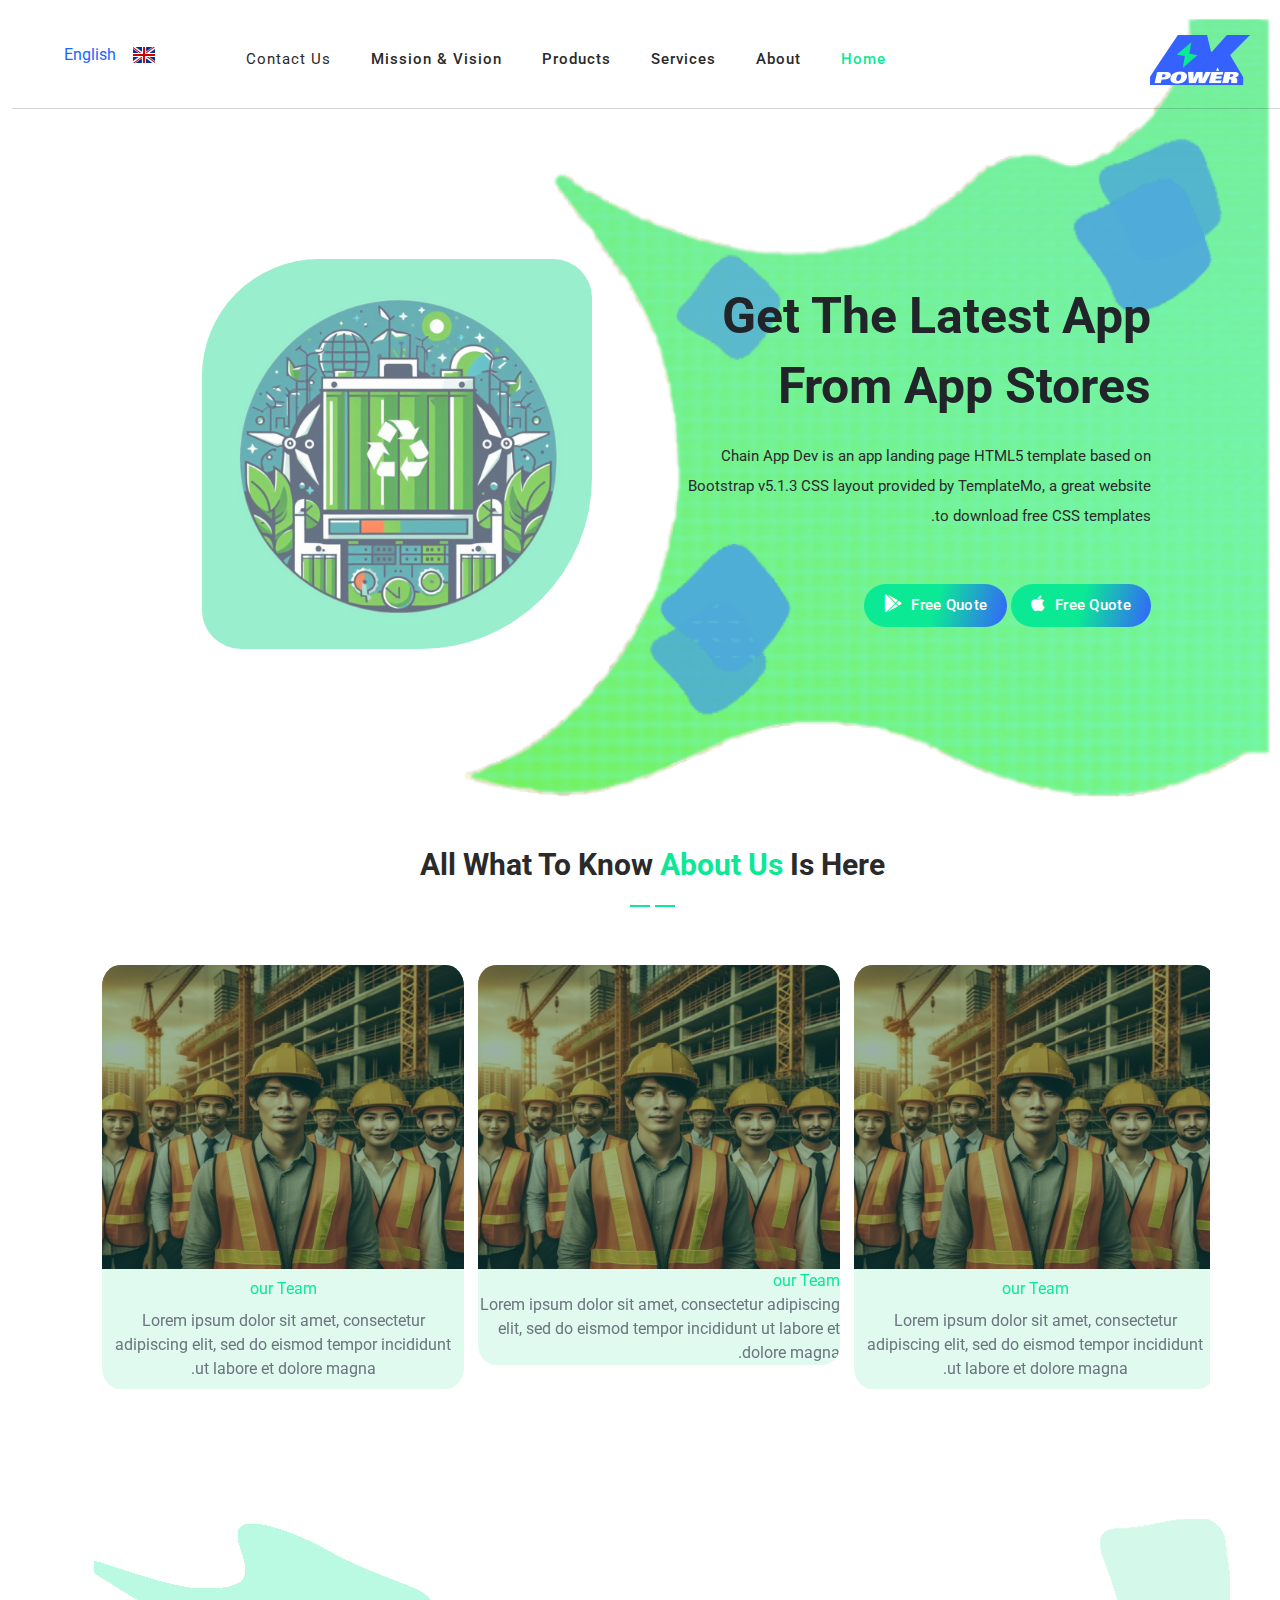
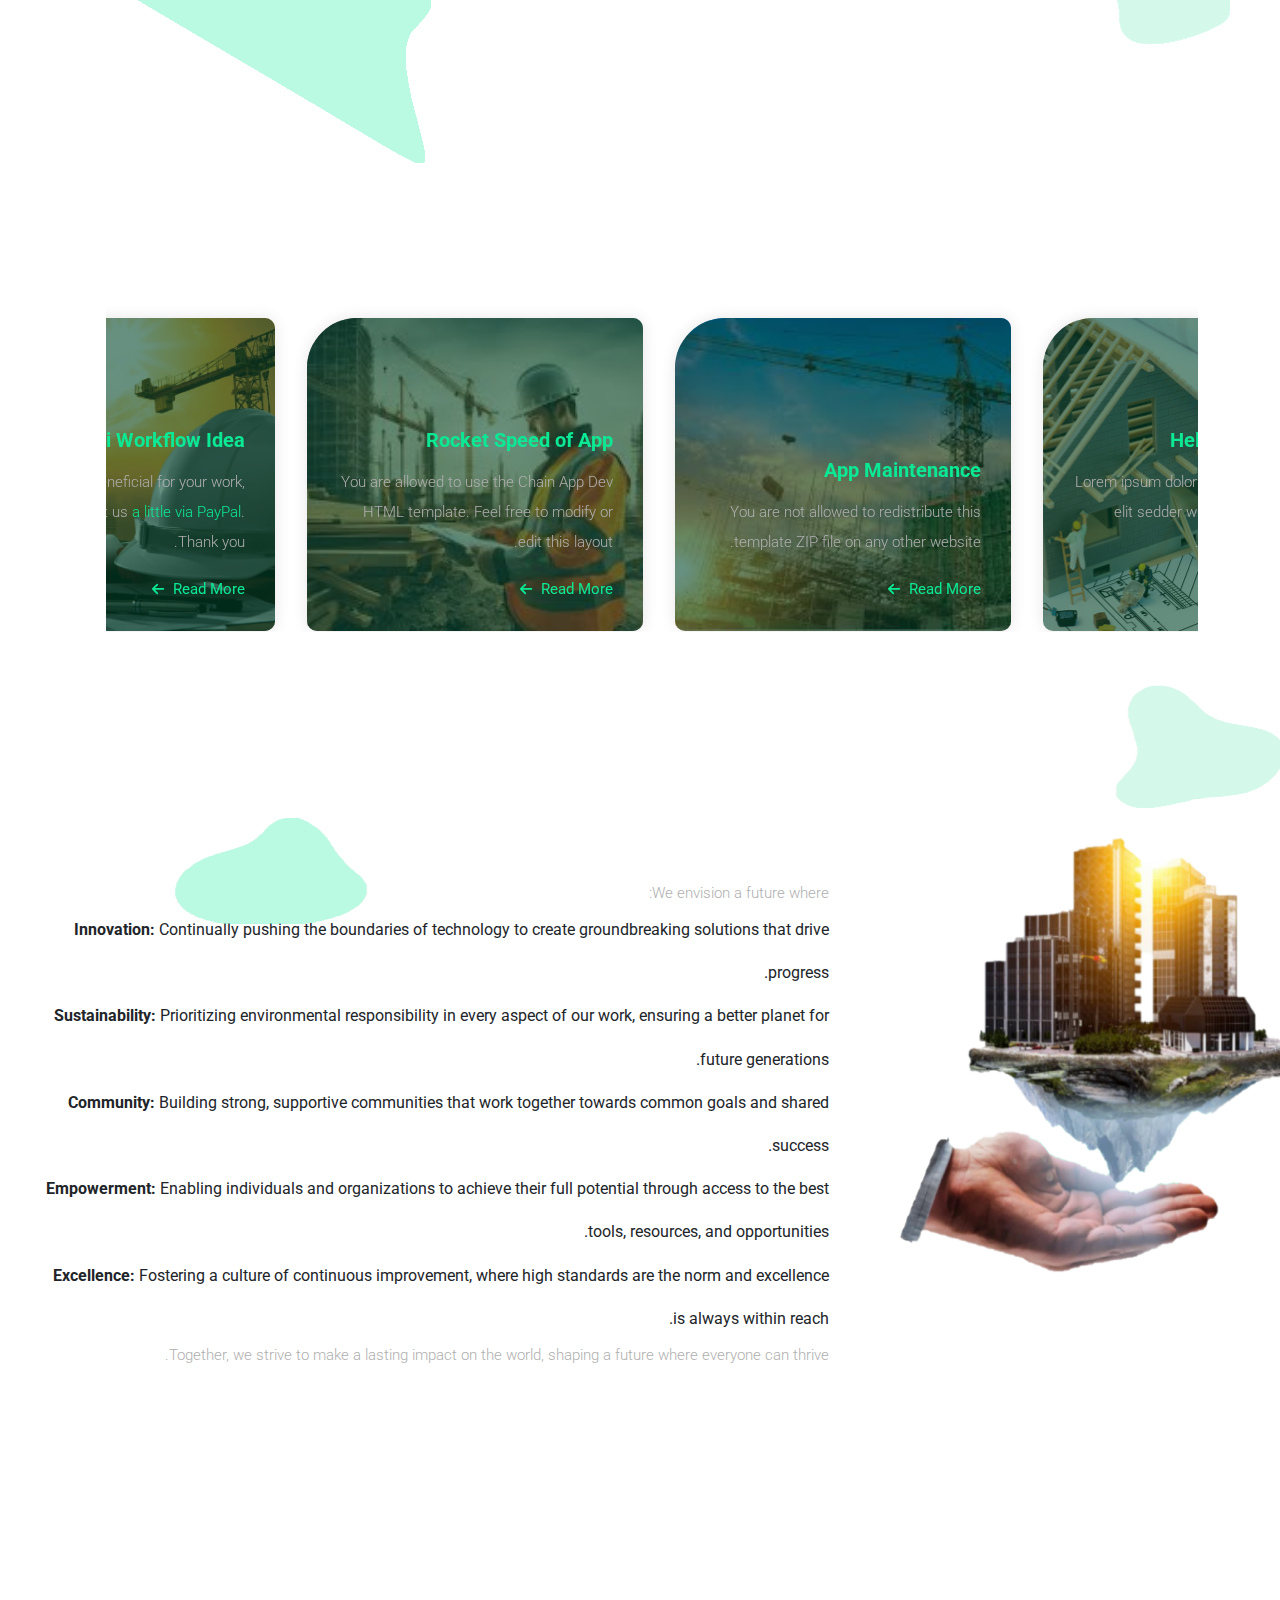
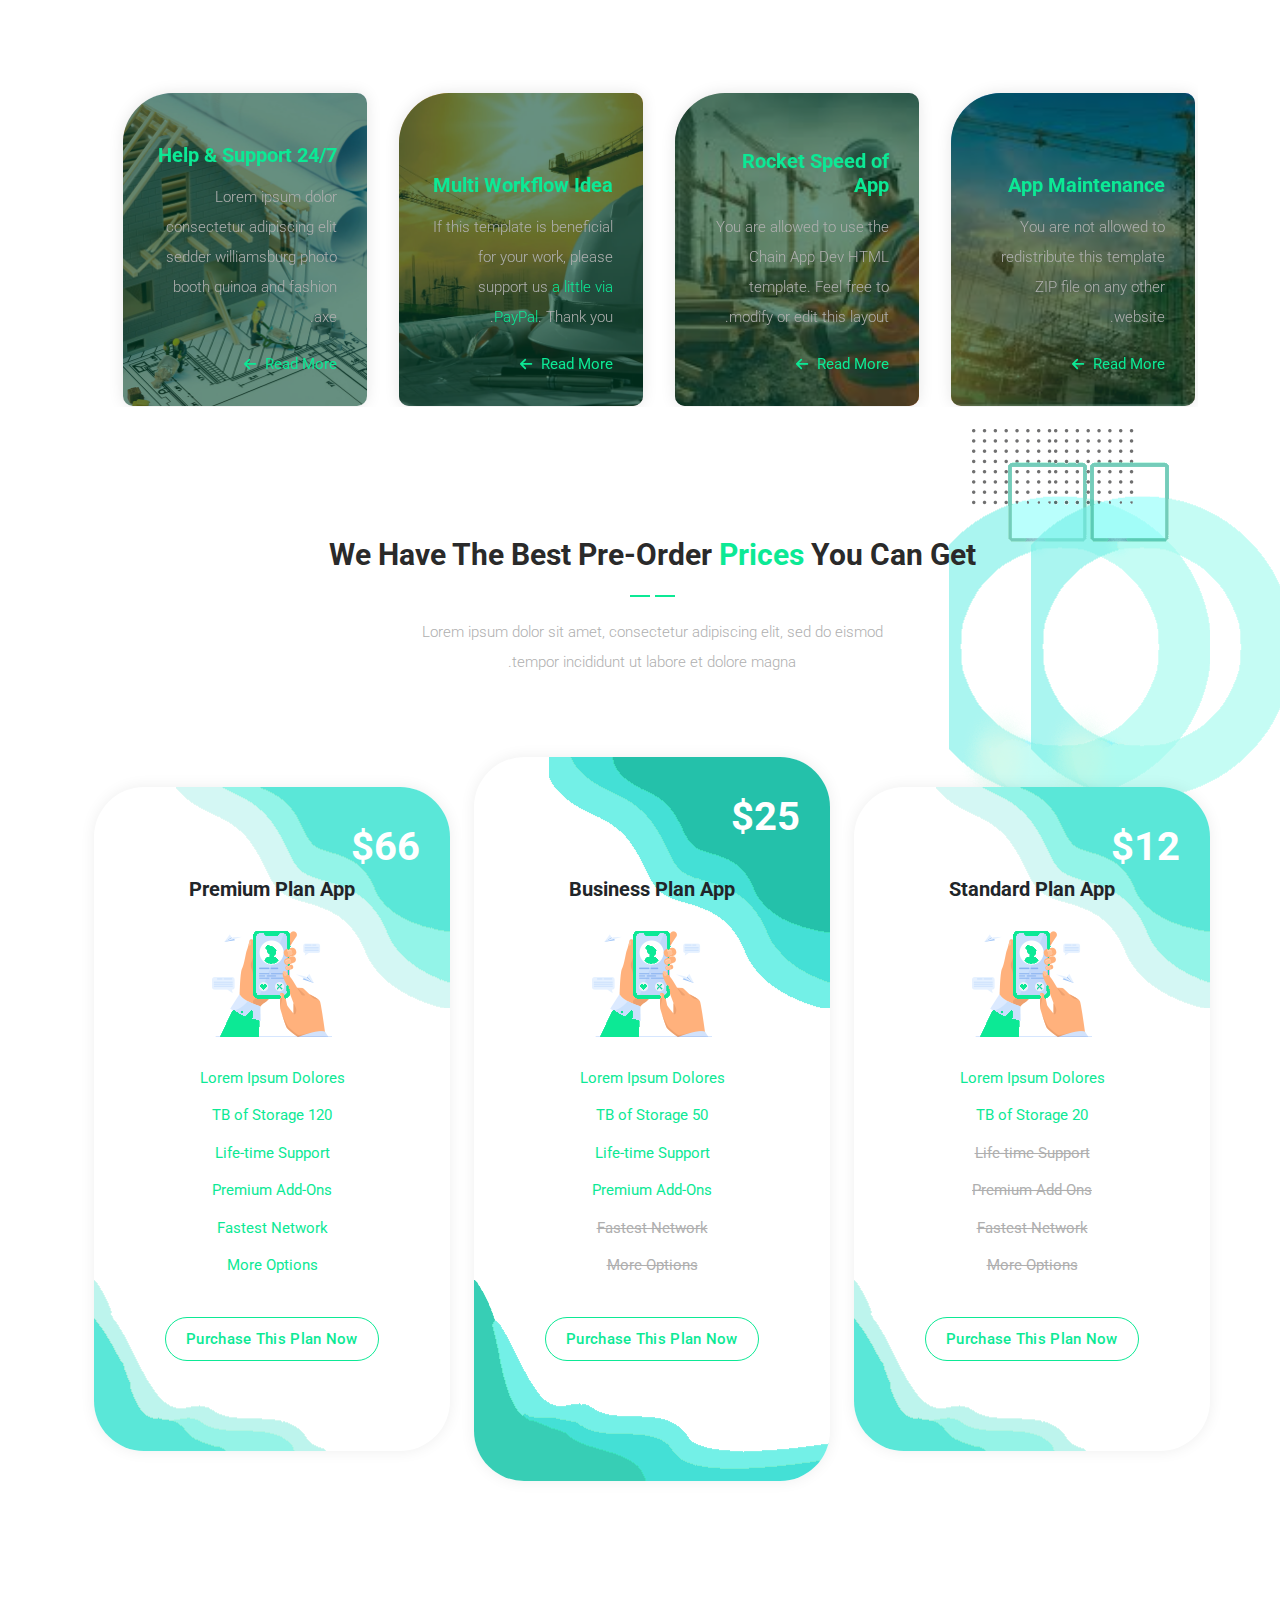
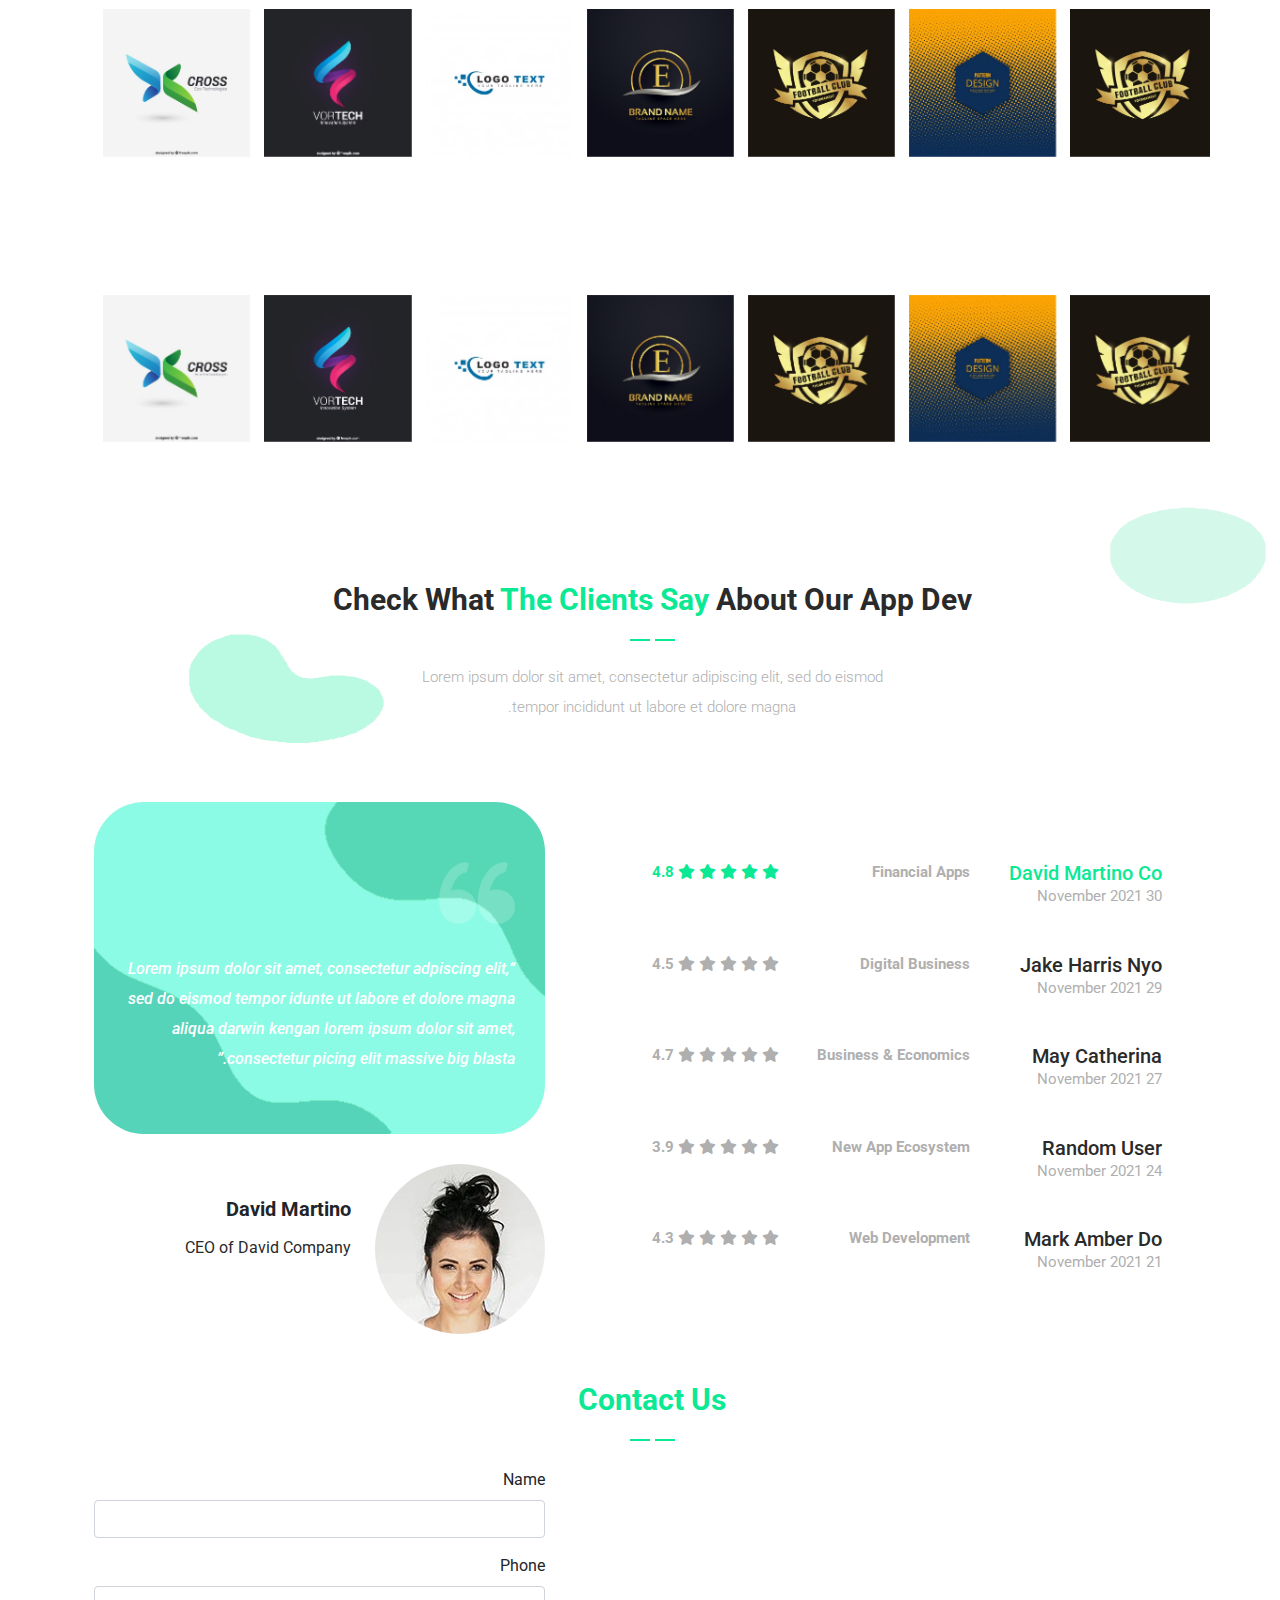
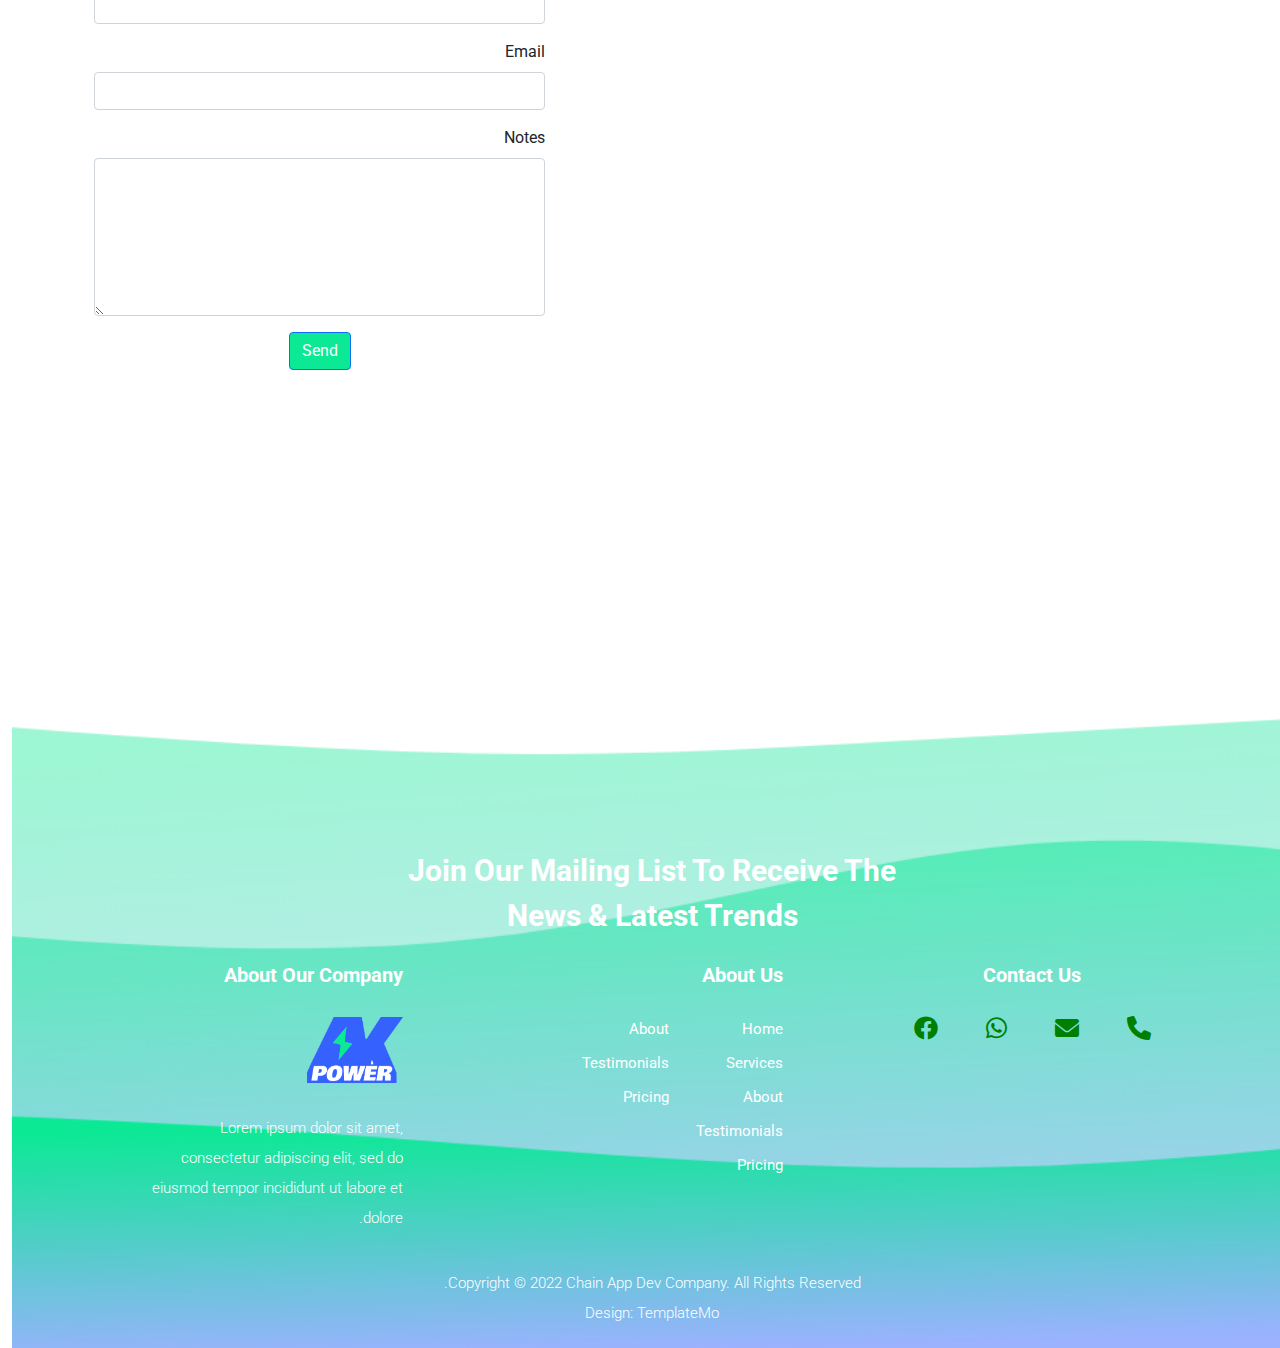
<file: index.html>
<!DOCTYPE html>
<html>

<head>

  <meta charset="UTF-8">
  <meta name="viewport" content="width=device-width, initial-scale=1, shrink-to-fit=no">
  <meta name="description" content="">
  <meta name="author" content="">
  <link rel="preconnect" href="https://fonts.googleapis.com">
  <link rel="preconnect" href="https://fonts.gstatic.com" crossorigin>
  <link href="https://fonts.googleapis.com/css2?family=Roboto:wght@100;300;400;500;700;900&display=swap"
    rel="stylesheet">

  <title>Chain App Dev - App Landing Page HTML5 Template</title>

  <!-- Bootstrap core CSS -->
  <link href="vendor/bootstrap/css/bootstrap.min.css" rel="stylesheet">

  <!--

TemplateMo 570 Chain App Dev

https://templatemo.com/tm-570-chain-app-dev

-->

  <!-- Additional CSS Files -->
  <link rel="stylesheet" href="https://use.fontawesome.com/releases/v5.8.1/css/all.css"
    integrity="sha384-50oBUHEmvpQ+1lW4y57PTFmhCaXp0ML5d60M1M7uH2+nqUivzIebhndOJK28anvf" crossorigin="anonymous">
    
  <link rel="stylesheet" href="assets/css/templatemo-chain-app-dev-rtl.css">
  <link rel="stylesheet" href="assets/css/animated.css">
  <link rel="stylesheet" href="assets/css/owl.css">
  <link rel="stylesheet" href="https://cdnjs.cloudflare.com/ajax/libs/font-awesome/6.0.0/css/all.min.css">
  <style>

  </style>
</head>

<body>

  <!-- ***** Preloader Start ***** -->
  <div id="js-preloader" class="js-preloader">
    <div class="preloader-inner">
      <span class="dot"></span>
      <div class="dots">
        <span></span>
        <span></span>
        <span></span>
      </div>
    </div>
  </div>
  <!-- ***** Preloader End ***** -->

  <!-- ***** Header Area Start ***** -->
  <header class="header-area header-sticky wow slideInDown" data-wow-duration="0.75s" data-wow-delay="0s">
    <div class="container m-0">
      <div class="row" style="width: 100vw !important;">
        <div class="col-12">
          <nav class="main-nav ">
            <!-- ***** Logo Start ***** -->
            <a href="index.html" class="logo">
              <img src="assets/images/logo.png" style="width:100px" alt="Chain App Dev">
            </a>
            <!-- ***** Logo End ***** -->
            <!-- ***** Menu Start ***** -->
            <ul class="nav">
              <li class="scroll-to-section"><a href="index.html#top" data-href="#top" class="active">Home</a></li>
              <li class="scroll-to-section"><a href="index.html#about" data-href="#about" >About</a></li>
              <li class="scroll-to-section"><a href="index.html#services" data-href="#services" >Services</a></li>
              <li class="scroll-to-section"><a href="shop-grid.html">Products</a></li>
              <li class="scroll-to-section"><a href="index.html#vision" data-href="#vision" >Mission &amp; Vision</a></li>
              <li class="scroll-to-section"><a href="index.html#contact-us" data-href="#contact-us" >Contact Us</a></li>
              <li class="scroll-to-section">
                <div class="topbar__item" style="height: 32px;">
                  <div class="topbar-dropdown">
                    <button class="topbar-dropdown__btn topbar-drobdown__btn-en" type="button">

                      <span class="topbar__item-value languser" style="cursor:pointer" data-lang="en"  style="align-items: start;">
                        <img srcset="images/language-1.png" src="images/language-1.png"
                          alt=""  style="height: 24px;    margin-left: 8px;">
                          &nbsp;&nbsp;English</span>

                    </button>
                    <button class="topbar-dropdown__btn  topbar-drobdown__btn-ar" type="button">

                      <span class="topbar__item-value languser" style="cursor:pointer" data-lang="ar" style="align-items: start;">
                        العربية &nbsp;&nbsp;<img srcset="images/egylang.png" src="images/egylang.png" alt=""  style="height: 24px;    margin-right: 8px;">
                        </span>

                    </button>
                  </div>
                </div>
              </li>


            </ul>
            <a class='menu-trigger'>
              <span>Menu</span>
            </a>
            <!-- ***** Menu End ***** -->
          </nav>
        </div>
      </div>
    </div>
  </header>
  <!-- ***** Header Area End ***** -->

  <div id="modal" class="popupContainer" style="display:none;">
    <div class="popupHeader">
      <span class="header_title">Login</span>
      <span class="modal_close"><i class="fa fa-times"></i></span>
    </div>

    <section class="popupBody">
      <!-- Social Login -->
      <div class="social_login">
        <div class="">
          <a href="#" class="social_box fb">
            <span class="icon"><i class="fab fa-facebook"></i></span>
            <span class="icon_title">Connect with Facebook</span>

          </a>

          <a href="#" class="social_box google">
            <span class="icon"><i class="fab fa-google-plus"></i></span>
            <span class="icon_title">Connect with Google</span>
          </a>
        </div>

        <div class="centeredText">
          <span>Or use your Email address</span>
        </div>

        <div class="action_btns">
          <div class="one_half"><a href="#" id="login_form" class="btn">Login</a></div>
          <div class="one_half last"><a href="#" id="register_form" class="btn">Sign up</a></div>
        </div>
      </div>

      <!-- Username & Password Login form -->
      <div class="user_login">
        <form>
          <label>Email / Username</label>
          <input type="text" />
          <br />

          <label>Password</label>
          <input type="password" />
          <br />

          <div class="checkbox">
            <input id="remember" type="checkbox" />
            <label for="remember">Remember me on this computer</label>
          </div>

          <div class="action_btns">
            <div class="one_half"><a href="#" class="btn back_btn"><i class="fa fa-angle-double-left"></i> Back</a>
            </div>
            <div class="one_half last"><a href="#" class="btn btn_red">Login</a></div>
          </div>
        </form>

        <a href="#" class="forgot_password">Forgot password?</a>
      </div>

      <!-- Register Form -->
      <div class="user_register">
        <form>
          <label>Full Name</label>
          <input type="text" />
          <br />

          <label>Email Address</label>
          <input type="email" />
          <br />

          <label>Password</label>
          <input type="password" />
          <br />

          <div class="checkbox">
            <input id="send_updates" type="checkbox" />
            <label for="send_updates">Send me occasional email updates</label>
          </div>

          <div class="action_btns">
            <div class="one_half"><a href="#" class="btn back_btn"><i class="fa fa-angle-double-left"></i> Back</a>
            </div>
            <div class="one_half last"><a href="#" class="btn btn_red">Register</a></div>
          </div>
        </form>
      </div>
    </section>
  </div>

  <div class="main-banner wow fadeIn" id="top" data-wow-duration="1s" data-wow-delay="0.5s">
    <div class="container">
      <div class="row">
        <div class="col-lg-12">
          <div class="row">
            <div class="col-lg-6 align-self-center">
              <div class="left-content show-up header-text wow fadeInLeft" data-wow-duration="1s" data-wow-delay="1s">
                <div class="row">
                  <div class="col-lg-12">
                    <h2>Get The Latest App From App Stores</h2>
                    <p>Chain App Dev is an app landing page HTML5 template based on Bootstrap v5.1.3 CSS layout provided
                      by TemplateMo, a great website to download free CSS templates.</p>
                  </div>
                  <div class="col-lg-12">
                    <div class="white-button  scroll-to-section">
                      <a href="#contact">Free Quote <i class="fab fa-apple"></i></a>
                    </div>
                    <div class="white-button scroll-to-section mt-2">
                      <a href="#contact">Free Quote <i class="fab fa-google-play"></i></a>
                    </div>
                  </div>
                </div>
              </div>
            </div>
            <div class="col-lg-6">
              <div class="right-image wow fadeInRight" data-wow-duration="1s" data-wow-delay="0.5s">
                <img src="assets/images/panar.jpeg" alt="">
              </div>
            </div>
          </div>
        </div>
      </div>
    </div>
  </div>
  <div id="about" class="the-about">


    <div class="container">
      <div class="row m-5 text-center">
        <div class="col-lg-8 offset-lg-2">
          <div class="section-heading  wow fadeInDown" data-wow-duration="1s" data-wow-delay="0.5s">
            <h4>All What To Know <em>About Us</em> is here</h4>
            <img src="assets/images/heading-line-dec.png" alt="">

          </div>
        </div>
      </div>
      <div class="row">
        <div class="about-us__about about" id="about_slider" data-layout="horizontal" data-mobile-grid-columns="2">
          <div class="owl-carousel owl-loaded owl-drag">
            <div class="owl-stage-outer">
              <div class="owl-stage" id="aboutdata" style="transform: translate3d(0px, 0px, 0px); width: 769px;">
                <div class="owl-item active" style="width: 212px; margin-left: 17px;">
                  <div class="about__item about">
                    <div class="about__avatar">
                      <img src="assets/images/OIG1.jpeg" style='height:304px;' alt="">
                    </div>
                    <span> </span>
                    <div class="about__name "><em>our Team</em></div>
                    <span> </span>
                    <div class="about__position text-muted ">Lorem ipsum dolor sit amet, consectetur adipiscing elit,
                      sed do eismod tempor incididunt ut labore et
                      dolore magna.</div>
                  </div>

                </div>
                <div class="owl-item active" style="width: 212px; margin-left: 17px;">
                  <div class="about__item about">
                    <div class="about__avatar">
                      <img src="assets/images/OIG1.jpeg" style='height:304px;' alt="">
                    </div>
                    <span> </span>
                    <div class="about__name m-2 text-center"><em>our Team</em></div>
                    <span> </span>
                    <div class="about__position text-muted m-2 text-center">Lorem ipsum dolor sit amet, consectetur
                      adipiscing elit,
                      sed do eismod tempor incididunt ut labore et
                      dolore magna.</div>
                  </div>

                </div>
                <div class="owl-item active" style="width: 212px; margin-left: 17px;">
                  <div class="about__item about">
                    <div class="about__avatar">
                      <img src="assets/images/OIG1.jpeg" style='height:304px;' alt="">
                    </div>
                    <span> </span>
                    <div class="about__name m-2 text-center"><em>our Team</em></div>
                    <span> </span>
                    <div class="about__position text-muted m-2 text-center">Lorem ipsum dolor sit amet, consectetur
                      adipiscing elit,
                      sed do eismod tempor incididunt ut labore et
                      dolore magna.</div>
                  </div>

                </div>
                <div class="owl-item active" style="width: 212px; margin-left: 17px;">
                  <div class="about__item about">
                    <div class="about__avatar">
                      <img src="assets/images/OIG1.jpeg" style='height:304px;' alt="">
                    </div>
                    <span> </span>
                    <div class="about__name m-2 text-center"><em>our Team</em></div>
                    <span> </span>
                    <div class="about__position text-muted m-2 text-center">Lorem ipsum dolor sit amet, consectetur
                      adipiscing elit,
                      sed do eismod tempor incididunt ut labore et
                      dolore magna.</div>
                  </div>

                </div>
                <div class="owl-item active" style="width: 212px; margin-left: 17px;">
                  <div class="about__item about">
                    <div class="about__avatar">
                      <img src="assets/images/OIG1.jpeg" style='height:304px;' alt="">
                    </div>
                    <span> </span>
                    <div class="about__name m-2 text-center"><em>our Team</em></div>
                    <span> </span>
                    <div class="about__position text-muted m-2 text-center">Lorem ipsum dolor sit amet, consectetur
                      adipiscing elit,
                      sed do eismod tempor incididunt ut labore et
                      dolore magna.</div>
                  </div>

                </div>
                <div class="owl-item active" style="width: 212px; margin-left: 17px;">
                  <div class="about__item about">
                    <div class="about__avatar">
                      <img src="assets/images/OIG1.jpeg" style='height:304px;' alt="">
                    </div>
                    <span> </span>
                    <div class="about__name m-2 text-center"><em>our Team</em></div>
                    <span> </span>
                    <div class="about__position text-muted m-2 text-center">Lorem ipsum dolor sit amet, consectetur
                      adipiscing elit,
                      sed do eismod tempor incididunt ut labore et
                      dolore magna.</div>
                  </div>

                </div>
                <div class="owl-item active" style="width: 212px; margin-left: 17px;">
                  <div class="about__item about">
                    <div class="about__avatar">
                      <img src="assets/images/OIG1.jpeg" style='height:304px;' alt="">
                    </div>
                    <span> </span>
                    <div class="about__name m-2 text-center"><em>our Team</em></div>
                    <span> </span>
                    <div class="about__position text-muted m-2 text-center">Lorem ipsum dolor sit amet, consectetur
                      adipiscing elit,
                      sed do eismod tempor incididunt ut labore et
                      dolore magna.</div>
                  </div>

                </div>
              </div>
            </div>

          </div>
        </div>
      </div>
    </div>
  </div>
  <div class="row">
    <div class="col-lg-12">
      <div id="services" class="services servicess section">
        <div class="container">
          <div class="row">
            <div class="col-lg-8 offset-lg-2">
              <div class="section-heading  wow fadeInDown" data-wow-duration="1s" data-wow-delay="0.5s">
                <h4>Amazing <em>Services &amp; Features</em> </h4>
                <img src="assets/images/heading-line-dec.png" alt="">
                <p>If you need the greatest collection of HTML templates for your business, please visit <a
                    rel="nofollow" href="https://www.toocss.com/" target="_blank">TooCSS</a> Blog. If you need to have a
                  contact form PHP
                  script, go to <a href="https://templatemo.com/contact" target="_parent">our contact page</a> for more
                  information.</p>
              </div>
            </div>
          </div>
        </div>
        <div class="container">
          <div class="row">
            <div class="about-us__services services" id="services_slider" data-layout="horizontal"
              data-mobile-grid-columns="1">
              <div class="owl-carousel owl-loaded owl-drag" id="">
                <div class="owl-stage-outer">
                  <div class="owl-stage" id="servicesdata"
                    style="transform: translate3d(0px, 0px, 0px); width: 769px;padding: 10px 1px;">
                    <div class="owl-item active" style="width: 212px; margin-left: 12px;height: 313px;">
                      <div class="service-item first-service"
                        style="background-image: url(assets/images/download.jpeg);background-repeat: no-repeat;background-size: cover;align-content: end;position: relative;margin: 9px;background-position:center center;overflow: hidden;">
                        <h4><em>App Maintenance</em></h4>
                        <p>You are not allowed to redistribute this template ZIP file on any other website.</p>
                        <div class="text-button">
                          <a href="#">Read More <i class="fa fa-arrow-right"></i><i class="fa fa-arrow-left"></i></a>
                        </div>
                      </div>
                    </div>
                    <div class="owl-item active" style="width: 212px; margin-left: 12px;height: 313px;">
                      <div class="service-item second-service"
                        style="background-image: url(assets/images/images.jpeg);background-repeat: no-repeat;background-size: cover;align-content: end;position: relative;margin: 9px;background-position:center center;overflow: hidden;">
                        <h4><em>Rocket Speed of App</em></h4>
                        <p>You are allowed to use the Chain App Dev HTML template. Feel free to modify or edit this
                          layout.
                        </p>
                        <div class="text-button">
                          <a href="#">Read More <i class="fa fa-arrow-right"></i><i class="fa fa-arrow-left"></i></a>
                        </div>
                      </div>
                    </div>
                    <div class="owl-item active" style="width: 212px; margin-left: 12px;height: 313px;">
                      <div class="service-item third-service"
                        style="background-image: url(assets/images/Construction-Services.webp);background-repeat: no-repeat;background-size: cover;align-content: end;position: relative;margin: 9px;background-position:center center;overflow: hidden;">
                        <h4><em>Multi Workflow Idea</em></h4>
                        <p>If this template is beneficial for your work, please support us <a rel="nofollow"
                            href="https://paypal.me/templatemo" target="_blank">a little via PayPal</a>. Thank you.</p>
                        <div class="text-button">
                          <a href="#">Read More <i class="fa fa-arrow-right"></i><i class="fa fa-arrow-left"></i></a>
                        </div>
                      </div>
                    </div>
                    <div class="owl-item active" style="width: 212px; margin-left: 12px;height: 313px;">
                      <div class="service-item fourth-service"
                        style="background-image: url(assets/images/service.jpg);background-repeat: no-repeat;background-size: cover;align-content: end;position: relative;margin: 9px;background-position:center center;overflow: hidden;">
                        <h4><em>24/7 Help &amp; Support</em></h4>
                        <p>Lorem ipsum dolor consectetur adipiscing elit sedder williamsburg photo booth quinoa and
                          fashion
                          axe.</p>
                        <div class="text-button">
                          <a href="#">Read More <i class="fa fa-arrow-right"></i><i class="fa fa-arrow-left"></i></a>
                        </div>
                      </div>
                    </div>

                  </div>
                </div>

              </div>
            </div>

          </div>
        </div>

      </div>
    </div>

  </div>


  <!-- <div id="about" class="about-us section">
    <div class="container">
      <div class="row">
        <div class="col-lg-6 align-self-center">
          <div class="section-heading">
            <h4>About <em>What We Do</em> &amp; Who We Are</h4>
            <img src="assets/images/heading-line-dec.png" alt="">
            <p>Lorem ipsum dolor sit amet, consectetur adipiscing elit, sed do eismod tempor incididunt ut labore et
              dolore magna.</p>
          </div>
          <div class="row">
            <div class="col-lg-6">
              <div class="box-item">
                <h4><a href="#">Maintance Problems</a></h4>
                <p>Lorem Ipsum Text</p>
              </div>
            </div>
            <div class="col-lg-6">
              <div class="box-item">
                <h4><a href="#">24/7 Support &amp; Help</a></h4>
                <p>Lorem Ipsum Text</p>
              </div>
            </div>
            <div class="col-lg-6">
              <div class="box-item">
                <h4><a href="#">Fixing Issues About</a></h4>
                <p>Lorem Ipsum Text</p>
              </div>
            </div>
            <div class="col-lg-6">
              <div class="box-item">
                <h4><a href="#">Co. Development</a></h4>
                <p>Lorem Ipsum Text</p>
              </div>
            </div>
            <div class="col-lg-12">
              <p>Lorem ipsum dolor sit amet, consectetur adipiscing elit, sed do eismod tempor idunte ut labore et
                dolore adipiscing magna.</p>
              <div class="gradient-button">
                <a href="#">Start 14-Day Free Trial</a>
              </div>
              <span>*No Credit Card Required</span>
            </div>
          </div>
        </div>
        <div class="col-lg-6">
          <div class="right-image">
            <img src="assets/images/about-right-dec.png" alt="">
          </div>
        </div>
      </div>
    </div>
  </div> -->

  <div class="contaier mt-5 before3" id="vision">
    <div class="row justify-content-center ">
      <div class="col-lg-8 offset-lg-2">
        <div class="section-heading  wow fadeInDown text-center" data-wow-duration="1s" data-wow-delay="0.5s">
          <h4> <em>Our vision</em></h4>
          <img src="assets/images/heading-line-dec.png" alt="">
          <p>Lorem ipsum dolor sit amet, consectetur adipiscing elit, sed do eismod tempor incididunt ut labore et
            dolore magna.</p>
        </div>
      </div>

    </div>
    <div class="row mt-5 our-vision mt-3">
      <div class="col-lg-4">
        <img src="assets/images/vision.png" style="height: auto;" alt="our vision">
      </div>
      <div class="col-lg-8">
        <p>
          We envision a future where:
        </p>
        <ul class="vision-list">
          <li>
            <strong>Innovation:</strong> Continually pushing the boundaries of technology to create groundbreaking
            solutions that drive progress.
          </li>
          <li>
            <strong>Sustainability:</strong> Prioritizing environmental responsibility in every aspect of our work,
            ensuring a better planet for future generations.
          </li>
          <li>
            <strong>Community:</strong> Building strong, supportive communities that work together towards common goals
            and shared success.
          </li>
          <li>
            <strong>Empowerment:</strong> Enabling individuals and organizations to achieve their full potential through
            access to the best tools, resources, and opportunities.
          </li>
          <li>
            <strong>Excellence:</strong> Fostering a culture of continuous improvement, where high standards are the
            norm and excellence is always within reach.
          </li>
        </ul>
        <p>
          Together, we strive to make a lasting impact on the world, shaping a future where everyone can thrive.
        </p>
      </div>
    </div>
  </div>
  <div class="row mt-5">
    <div class="col-lg-12">
      <div id="mission" class="mission section pt-3">
        <div class="container">

          <div class="row justify-content-center">
            <div class="col-lg-8 offset-lg-2">
              <div class="section-heading  wow fadeInDown text-center" data-wow-duration="1s" data-wow-delay="0.5s">
                <h4> <em>Our Mission</em> </h4>
                <img src="assets/images/heading-line-dec.png" alt="">

              </div>
            </div>
          </div>
        </div>
        <div class="container">
          <div class="row">
            <div class="about-us__mission mission" id="mission_slider" data-layout="grid-4"
              data-mobile-grid-columns="1">
              <div class="owl-carousel owl-loaded owl-drag" id="">
                <div class="owl-stage-outer">
                  <div class="owl-stage" id="missiondata"
                    style="transform: translate3d(0px, 0px, 0px); width: 769px;padding: 10px 1px;">
                    <div class="owl-item active" style="width: 212px; margin-left: 12px;height: 313px;">
                      <div class="service-item first-service"
                        style="background-image: url(assets/images/download.jpeg);background-repeat: no-repeat;background-size: cover;align-content: end;position: relative;margin: 9px;background-position:center center;overflow: hidden;">
                        <h4><em>App Maintenance</em></h4>
                        <p>You are not allowed to redistribute this template ZIP file on any other website.</p>
                        <div class="text-button">
                          <a href="#">Read More <i class="fa fa-arrow-right"></i><i class="fa fa-arrow-left"></i></a>
                        </div>
                      </div>
                    </div>
                    <div class="owl-item active" style="width: 212px; margin-left: 12px;height: 313px;">
                      <div class="service-item second-service"
                        style="background-image: url(assets/images/images.jpeg);background-repeat: no-repeat;background-size: cover;align-content: end;position: relative;margin: 9px;background-position:center center;overflow: hidden;">
                        <h4><em>Rocket Speed of App</em></h4>
                        <p>You are allowed to use the Chain App Dev HTML template. Feel free to modify or edit this
                          layout.
                        </p>
                        <div class="text-button">
                          <a href="#">Read More <i class="fa fa-arrow-right"></i><i class="fa fa-arrow-left"></i></a>
                        </div>
                      </div>
                    </div>
                    <div class="owl-item active" style="width: 212px; margin-left: 12px;height: 313px;">
                      <div class="service-item third-service"
                        style="background-image: url(assets/images/Construction-Services.webp);background-repeat: no-repeat;background-size: cover;align-content: end;position: relative;margin: 9px;background-position:center center;overflow: hidden;">
                        <h4><em>Multi Workflow Idea</em></h4>
                        <p>If this template is beneficial for your work, please support us <a rel="nofollow"
                            href="https://paypal.me/templatemo" target="_blank">a little via PayPal</a>. Thank you.</p>
                        <div class="text-button">
                          <a href="#">Read More <i class="fa fa-arrow-right"></i><i class="fa fa-arrow-left"></i></a>
                        </div>
                      </div>
                    </div>
                    <div class="owl-item active" style="width: 212px; margin-left: 12px;height: 313px;">
                      <div class="service-item fourth-service"
                        style="background-image: url(assets/images/service.jpg);background-repeat: no-repeat;background-size: cover;align-content: end;position: relative;margin: 9px;background-position:center center;overflow: hidden;">
                        <h4><em>24/7 Help &amp; Support</em></h4>
                        <p>Lorem ipsum dolor consectetur adipiscing elit sedder williamsburg photo booth quinoa and
                          fashion
                          axe.</p>
                        <div class="text-button">
                          <a href="#">Read More <i class="fa fa-arrow-right"></i><i class="fa fa-arrow-left"></i></a>
                        </div>
                      </div>
                    </div>

                  </div>
                </div>

              </div>
            </div>

          </div>
        </div>

      </div>
    </div>
  </div>




  <div id="pricing" class="pricing-tables">
    <div class="container">
      <div class="row">
        <div class="col-lg-8 offset-lg-2">
          <div class="section-heading">
            <h4>We Have The Best Pre-Order <em>Prices</em> You Can Get</h4>
            <img src="assets/images/heading-line-dec.png" alt="">
            <p>Lorem ipsum dolor sit amet, consectetur adipiscing elit, sed do eismod tempor incididunt ut labore et
              dolore magna.</p>
          </div>
        </div>
        <div class="col-lg-4">
          <div class="pricing-item-regular">
            <span class="price">$12</span>
            <h4>Standard Plan App</h4>
            <div class="icon">
              <img src="assets/images/pricing-table-01.png" alt="">
            </div>
            <ul>
              <li>Lorem Ipsum Dolores</li>
              <li>20 TB of Storage</li>
              <li class="non-function">Life-time Support</li>
              <li class="non-function">Premium Add-Ons</li>
              <li class="non-function">Fastest Network</li>
              <li class="non-function">More Options</li>
            </ul>
            <div class="border-button">
              <a href="#">Purchase This Plan Now</a>
            </div>
          </div>
        </div>
        <div class="col-lg-4">
          <div class="pricing-item-pro">
            <span class="price">$25</span>
            <h4>Business Plan App</h4>
            <div class="icon">
              <img src="assets/images/pricing-table-01.png" alt="">
            </div>
            <ul>
              <li>Lorem Ipsum Dolores</li>
              <li>50 TB of Storage</li>
              <li>Life-time Support</li>
              <li>Premium Add-Ons</li>
              <li class="non-function">Fastest Network</li>
              <li class="non-function">More Options</li>
            </ul>
            <div class="border-button">
              <a href="#">Purchase This Plan Now</a>
            </div>
          </div>
        </div>
        <div class="col-lg-4">
          <div class="pricing-item-regular">
            <span class="price">$66</span>
            <h4>Premium Plan App</h4>
            <div class="icon">
              <img src="assets/images/pricing-table-01.png" alt="">
            </div>
            <ul>
              <li>Lorem Ipsum Dolores</li>
              <li>120 TB of Storage</li>
              <li>Life-time Support</li>
              <li>Premium Add-Ons</li>
              <li>Fastest Network</li>
              <li>More Options</li>
            </ul>
            <div class="border-button">
              <a href="#">Purchase This Plan Now</a>
            </div>
          </div>
        </div>
      </div>
    </div>
  </div>
  <div id="partner" class="mt-5">
    <div class="container">
      <div class="row justify-content-center">
        <div class="col-lg-8 offset-lg-2 text-center">
          <div class="section-heading  wow fadeInDown" data-wow-duration="1s" data-wow-delay="0.5s">
            <h4> <em>Our Partners</em> </h4>
            <img src="assets/images/heading-line-dec.png" alt="">

          </div>
        </div>
      </div>
      <div class="row">
        <div class="about-us__partner partner" id="partner_slider" data-layout="horizontal_paner">
          <div class="owl-carousel owl-loaded owl-drag" id="">
            <div class="owl-stage-outer">
              <div class="owl-stage" id="partnerdata"
                style="transform: translate3d(0px, 0px, 0px);width: 769px; padding: 10px 1px;">
                <div class="owl-item active" style=" margin-left: 12px;">
                  <img src="assets/images/partener1.jpg">
                </div>
                <div class="owl-item active" style=" margin-left: 12px;">
                  <img src="assets/images/partener2.jpg">
                </div>
                <div class="owl-item active" style=" margin-left: 12px;">
                  <img src="assets/images/partener3.jpg">
                </div>
                <div class="owl-item active" style=" margin-left: 12px;">
                  <img src="assets/images/partener4.jpg">
                </div>
                <div class="owl-item active" style=" margin-left: 12px;">
                  <img src="assets/images/partener5.jpg">
                </div>
                <div class="owl-item active" style="margin-left: 12px;">
                  <img src="assets/images/partener6.jpg">
                </div>
                <div class="owl-item active" style="margin-left: 12px;">
                  <img src="assets/images/partener7.jpg">
                </div>
                <div class="owl-item active" style=" margin-left: 12px;">
                  <img src="assets/images/partener4.jpg">
                </div>
                <div class="owl-item active" style=" margin-left: 12px;">
                  <img src="assets/images/partener5.jpg">
                </div>
                <div class="owl-item active" style="margin-left: 12px;">
                  <img src="assets/images/partener6.jpg">
                </div>
                <div class="owl-item active" style="margin-left: 12px;">
                  <img src="assets/images/partener7.jpg">
                </div>
              </div>
            </div>
          </div>
        </div>
      </div>

    </div>
  </div>
  <div id="clients" class="mt-5">
    <div class="container">
      <div class="row justify-content-center">
        <div class="col-lg-8 offset-lg-2 text-center">
          <div class="section-heading  wow fadeInDown" data-wow-duration="1s" data-wow-delay="0.5s">
            <h4> <em>Our Clients</em> </h4>
            <img src="assets/images/heading-line-dec.png" alt="">

          </div>
        </div>
      </div>
      <div class="row">
        <div class="about-us__clients clients" id="clients_slider" data-layout="horizontal_paner">
          <div class="owl-carousel owl-loaded owl-drag" id="">
            <div class="owl-stage-outer">
              <div class="owl-stage" id="clientsdata"
                style="transform: translate3d(0px, 0px, 0px);width: 769px; padding: 10px 1px;">
                <div class="owl-item active" style=" margin-left: 12px;">
                  <img src="assets/images/partener1.jpg">
                </div>
                <div class="owl-item active" style=" margin-left: 12px;">
                  <img src="assets/images/partener2.jpg">
                </div>
                <div class="owl-item active" style=" margin-left: 12px;">
                  <img src="assets/images/partener3.jpg">
                </div>
                <div class="owl-item active" style=" margin-left: 12px;">
                  <img src="assets/images/partener4.jpg">
                </div>
                <div class="owl-item active" style=" margin-left: 12px;">
                  <img src="assets/images/partener5.jpg">
                </div>
                <div class="owl-item active" style="margin-left: 12px;">
                  <img src="assets/images/partener6.jpg">
                </div>
                <div class="owl-item active" style="margin-left: 12px;">
                  <img src="assets/images/partener7.jpg">
                </div>
                <div class="owl-item active" style=" margin-left: 12px;">
                  <img src="assets/images/partener4.jpg">
                </div>
                <div class="owl-item active" style=" margin-left: 12px;">
                  <img src="assets/images/partener5.jpg">
                </div>
                <div class="owl-item active" style="margin-left: 12px;">
                  <img src="assets/images/partener6.jpg">
                </div>
                <div class="owl-item active" style="margin-left: 12px;">
                  <img src="assets/images/partener7.jpg">
                </div>
              </div>
            </div>
          </div>
        </div>
      </div>

    </div>
  </div>
  <div id="clients_review" class="the-clients before2">
    <div class="container">
      <div class="row">
        <div class="col-lg-8 offset-lg-2">
          <div class="section-heading">
            <h4>Check What <em>The Clients Say</em> About Our App Dev</h4>
            <img src="assets/images/heading-line-dec.png" alt="">
            <p>Lorem ipsum dolor sit amet, consectetur adipiscing elit, sed do eismod tempor incididunt ut labore et
              dolore magna.</p>
          </div>
        </div>
        <div class="col-lg-12">
          <div class="naccs">
            <div class="grid">
              <div class="row">
                <div class="col-lg-7 align-self-center">
                  <div class="menu">
                    <div class="first-thumb active">
                      <div class="thumb">
                        <div class="row">
                          <div class="col-lg-4 col-sm-4 col-12">
                            <h4>David Martino Co</h4>
                            <span class="date">30 November 2021</span>
                          </div>
                          <div class="col-lg-4 col-sm-4 d-none d-sm-block">
                            <span class="category">Financial Apps</span>
                          </div>
                          <div class="col-lg-4 col-sm-4 col-12">
                            <i class="fa fa-star"></i>
                            <i class="fa fa-star"></i>
                            <i class="fa fa-star"></i>
                            <i class="fa fa-star"></i>
                            <i class="fa fa-star"></i>
                            <span class="rating">4.8</span>
                          </div>
                        </div>
                      </div>
                    </div>
                    <div>
                      <div class="thumb">
                        <div class="row">
                          <div class="col-lg-4 col-sm-4 col-12">
                            <h4>Jake Harris Nyo</h4>
                            <span class="date">29 November 2021</span>
                          </div>
                          <div class="col-lg-4 col-sm-4 d-none d-sm-block">
                            <span class="category">Digital Business</span>
                          </div>
                          <div class="col-lg-4 col-sm-4 col-12">
                            <i class="fa fa-star"></i>
                            <i class="fa fa-star"></i>
                            <i class="fa fa-star"></i>
                            <i class="fa fa-star"></i>
                            <i class="fa fa-star"></i>
                            <span class="rating">4.5</span>
                          </div>
                        </div>
                      </div>
                    </div>
                    <div>
                      <div class="thumb">
                        <div class="row">
                          <div class="col-lg-4 col-sm-4 col-12">
                            <h4>May Catherina</h4>
                            <span class="date">27 November 2021</span>
                          </div>
                          <div class="col-lg-4 col-sm-4 d-none d-sm-block">
                            <span class="category">Business &amp; Economics</span>
                          </div>
                          <div class="col-lg-4 col-sm-4 col-12">
                            <i class="fa fa-star"></i>
                            <i class="fa fa-star"></i>
                            <i class="fa fa-star"></i>
                            <i class="fa fa-star"></i>
                            <i class="fa fa-star"></i>
                            <span class="rating">4.7</span>
                          </div>
                        </div>
                      </div>
                    </div>
                    <div>
                      <div class="thumb">
                        <div class="row">
                          <div class="col-lg-4 col-sm-4 col-12">
                            <h4>Random User</h4>
                            <span class="date">24 November 2021</span>
                          </div>
                          <div class="col-lg-4 col-sm-4 d-none d-sm-block">
                            <span class="category">New App Ecosystem</span>
                          </div>
                          <div class="col-lg-4 col-sm-4 col-12">
                            <i class="fa fa-star"></i>
                            <i class="fa fa-star"></i>
                            <i class="fa fa-star"></i>
                            <i class="fa fa-star"></i>
                            <i class="fa fa-star"></i>
                            <span class="rating">3.9</span>
                          </div>
                        </div>
                      </div>
                    </div>
                    <div class="last-thumb">
                      <div class="thumb">
                        <div class="row">
                          <div class="col-lg-4 col-sm-4 col-12">
                            <h4>Mark Amber Do</h4>
                            <span class="date">21 November 2021</span>
                          </div>
                          <div class="col-lg-4 col-sm-4 d-none d-sm-block">
                            <span class="category">Web Development</span>
                          </div>
                          <div class="col-lg-4 col-sm-4 col-12">
                            <i class="fa fa-star"></i>
                            <i class="fa fa-star"></i>
                            <i class="fa fa-star"></i>
                            <i class="fa fa-star"></i>
                            <i class="fa fa-star"></i>
                            <span class="rating">4.3</span>
                          </div>
                        </div>
                      </div>
                    </div>
                  </div>
                </div>
                <div class="col-lg-5">
                  <ul class="nacc">
                    <li class="active">
                      <div>
                        <div class="thumb">
                          <div class="row">
                            <div class="col-lg-12">
                              <div class="client-content">
                                <img src="assets/images/quote.png" alt="">
                                <p>“Lorem ipsum dolor sit amet, consectetur adpiscing elit, sed do eismod tempor idunte
                                  ut labore et dolore magna aliqua darwin kengan
                                  lorem ipsum dolor sit amet, consectetur picing elit massive big blasta.”</p>
                              </div>
                              <div class="down-content">
                                <img src="assets/images/client-image.jpg" alt="">
                                <div class="right-content">
                                  <h4>David Martino</h4>
                                  <span>CEO of David Company</span>
                                </div>
                              </div>
                            </div>
                          </div>
                        </div>
                      </div>
                    </li>
                    <li>
                      <div>
                        <div class="thumb">
                          <div class="row">
                            <div class="col-lg-12">
                              <div class="client-content">
                                <img src="assets/images/quote.png" alt="">
                                <p>“CTO, Lorem ipsum dolor sit amet, consectetur adpiscing elit, sed do eismod tempor
                                  idunte ut labore et dolore magna aliqua darwin kengan
                                  lorem ipsum dolor sit amet, consectetur picing elit massive big blasta.”</p>
                              </div>
                              <div class="down-content">
                                <img src="assets/images/client-image.jpg" alt="">
                                <div class="right-content">
                                  <h4>Jake H. Nyo</h4>
                                  <span>CTO of Digital Company</span>
                                </div>
                              </div>
                            </div>
                          </div>
                        </div>
                      </div>
                    </li>
                    <li>
                      <div>
                        <div class="thumb">
                          <div class="row">
                            <div class="col-lg-12">
                              <div class="client-content">
                                <img src="assets/images/quote.png" alt="">
                                <p>“May, Lorem ipsum dolor sit amet, consectetur adpiscing elit, sed do eismod tempor
                                  idunte ut labore et dolore magna aliqua darwin kengan
                                  lorem ipsum dolor sit amet, consectetur picing elit massive big blasta.”</p>
                              </div>
                              <div class="down-content">
                                <img src="assets/images/client-image.jpg" alt="">
                                <div class="right-content">
                                  <h4>May C.</h4>
                                  <span>Founder of Catherina Co.</span>
                                </div>
                              </div>
                            </div>
                          </div>
                        </div>
                      </div>
                    </li>
                    <li>
                      <div>
                        <div class="thumb">
                          <div class="row">
                            <div class="col-lg-12">
                              <div class="client-content">
                                <img src="assets/images/quote.png" alt="">
                                <p>“Lorem ipsum dolor sit amet, consectetur adpiscing elit, sed do eismod tempor idunte
                                  ut labore et dolore magna aliqua darwin kengan
                                  lorem ipsum dolor sit amet, consectetur picing elit massive big blasta.”</p>
                              </div>
                              <div class="down-content">
                                <img src="assets/images/client-image.jpg" alt="">
                                <div class="right-content">
                                  <h4>Random Staff</h4>
                                  <span>Manager, Digital Company</span>
                                </div>
                              </div>
                            </div>
                          </div>
                        </div>
                      </div>
                    </li>
                    <li>
                      <div>
                        <div class="thumb">
                          <div class="row">
                            <div class="col-lg-12">
                              <div class="client-content">
                                <img src="assets/images/quote.png" alt="">
                                <p>“Mark, Lorem ipsum dolor sit amet, consectetur adpiscing elit, sed do eismod tempor
                                  idunte ut labore et dolore magna aliqua darwin kengan
                                  lorem ipsum dolor sit amet, consectetur picing elit massive big blasta.”</p>
                              </div>
                              <div class="down-content">
                                <img src="assets/images/client-image.jpg" alt="">
                                <div class="right-content">
                                  <h4>Mark Am</h4>
                                  <span>CTO, Amber Do Company</span>
                                </div>
                              </div>
                            </div>
                          </div>
                        </div>
                      </div>
                    </li>
                  </ul>
                </div>
              </div>
            </div>
          </div>
        </div>
      </div>
    </div>
  </div>
  <div class="container mt-5" id="contact-us">
    <div class="row justify-content-center ">
      <div class="col-lg-8 offset-lg-2">
        <div class="section-heading text-center">
          <h4> <em>Contact Us</em></h4>
          <img src="assets/images/heading-line-dec.png" alt="">

        </div>
      </div>

    </div>
    <div class="row mt-3">
      <div class="col-lg-7">
        <div class="block-map block">

          <div class="block-map__body">
            <iframe
              src="https://www.google.com/maps/embed?pb=!1m18!1m12!1m3!1d3478.073590443551!2d48.0062146!3d29.338839000000004!2m3!1f0!2f0!3f0!3m2!1i1024!2i768!4f13.1!3m3!1m2!1s0x3fcf9decd7b22433%3A0x58f5c38e900e09eb!2sAlbassam%20Complexes!5e0!3m2!1sar!2skw!4v1703833686583!5m2!1sar!2skw"
              class="Cmap_link" frameborder="0" scrolling="no" marginheight="0" marginwidth="0">
            </iframe>
          </div>
        </div>

      </div>
      <div class="col-lg-5">
        <div class="form-container">

          <form id="myform">
            <div class="mb-3">
              <label for="phone" class="form-label contentauto" data-contenten="Phone"
                data-contentar="الهاتف /الايميل">Name</label>
              <input type="text" class="form-control" data-oldval="" id="Name" name="Name" required>
            </div>
            <div class="mb-3">
              <label for="phone" class="form-label contentauto" data-contenten="Phone"
                data-contentar="الهاتف /الايميل">Phone</label>
              <input type="tel" class="form-control" data-oldval="" id="phone" name="phone" required>
            </div>
            <div class="mb-3">
              <label for="phone" class="form-label contentauto" data-contenten="Phone"
                data-contentar="الهاتف /الايميل">Email</label>
              <input type="email" class="form-control" data-oldval="" id="Email" name="Email" required>
            </div>
            <div class="mb-3">
              <label for="description" class="form-label contentauto" data-contenten="Notes"
                data-contentar="الملاحظات">Notes</label>
              <textarea class="form-control" id="description" name="description" rows="6"></textarea>
            </div>
            <div class="text-center">
              <button type="submit" id="myformbtn" class="btn btn-primary contentauto" data-contenten="Send"
                data-contentar="أرسال">Send</button>
            </div>
          </form>
        </div>
      </div>
    </div>

  </div>
  <footer id="newsletter">
    <div class="container">
      <div class="row">
        <div class="col-lg-8 offset-lg-2">
          <div class="section-heading">
            <h4>Join our mailing list to receive the news &amp; latest trends</h4>
          </div>
        </div>
        <!-- <div class="col-lg-6 offset-lg-3">
          <form id="search" action="#" method="GET">
            <div class="row">
              <div class="col-lg-6 col-sm-6">
                <fieldset>
                  <input type="address" name="address" class="email" placeholder="Email Address..." autocomplete="on"
                    required>
                </fieldset>
              </div>
              <div class="col-lg-6 col-sm-6">
                <fieldset>
                  <button type="submit" class="main-button">Subscribe Now <i class="fa fa-angle-right"></i><i
                      class="fa fa-angle-left"></i></button>
                </fieldset>
              </div>
            </div>
          </form>
        </div> -->
      </div>

      <div class="row justify-content-around">
        <div class="col-lg-3 text-center">
          <div class="footer-widget">
            <h4>Contact Us</h4>
            <!-- <p>Rio de Janeiro - RJ, 22795-008, Brazil</p>
            <p><a href="#">010-020-0340</a></p>
            <p><a href="#">info@company.co</a></p> -->
            <div class="contact-icons d-flex gap-4 justify-content-around">
              <a href="tel:+1234567890"><i class="fa-solid fa-phone fa-xl" style="color: #008000;"></i></a>
              <a href="mailto:example@mail.com"><i class="fa-solid fa-envelope fa-xl" style="color: #008000;"></i></a>
              <a href="https://wa.me/1234567890" target="_blank"><i class="fa-brands fa-whatsapp fa-xl"
                  style="color: #008000;"></i></a>
              <a href="https://www.facebook.com/yourprofile" target="_blank"><i class="fa-brands fa-facebook fa-xl"
                  style="color: #008000;"></i></a>
            </div>
          </div>
        </div>
        <div class="col-lg-3">
          <div class="footer-widget">
            <h4>About Us</h4>
            <ul>
              <li><a href="#">Home</a></li>
              <li><a href="#">Services</a></li>
              <li><a href="#">About</a></li>
              <li><a href="#">Testimonials</a></li>
              <li><a href="#">Pricing</a></li>
            </ul>
            <ul>
              <li><a href="#">About</a></li>
              <li><a href="#">Testimonials</a></li>
              <li><a href="#">Pricing</a></li>
            </ul>
          </div>
        </div>
        <!-- <div class="col-lg-3">
          <div class="footer-widget">
            <h4>Useful Links</h4>
            <ul>
              <li><a href="#">Free Apps</a></li>
              <li><a href="#">App Engine</a></li>
              <li><a href="#">Programming</a></li>
              <li><a href="#">Development</a></li>
              <li><a href="#">App News</a></li>
            </ul>
            <ul>
              <li><a href="#">App Dev Team</a></li>
              <li><a href="#">Digital Web</a></li>
              <li><a href="#">Normal Apps</a></li>
            </ul>
          </div>
        </div> -->
        <div class="col-lg-3">
          <div class="footer-widget">
            <h4>About Our Company</h4>
            <div class="logo">
              <img src="assets/images/white-logo.png" alt="">
            </div>
            <p>Lorem ipsum dolor sit amet, consectetur adipiscing elit, sed do eiusmod tempor incididunt ut labore et
              dolore.</p>
          </div>
        </div>
        <div class="col-lg-12">
          <div class="copyright-text">
            <p>Copyright © 2022 Chain App Dev Company. All Rights Reserved.
              <br>Design: <a href="https://templatemo.com/" target="_blank" title="css templates">TemplateMo</a>
            </p>
          </div>
        </div>
      </div>
    </div>
  </footer>


  <!-- Scripts -->
  <script src="vendor/jquery/jquery.min.js"></script>
  <script src="vendor/bootstrap/js/bootstrap.bundle.min.js"></script>
  <script src="assets/js/owl-carousel.js"></script>
  <script src="assets/js/animation.js"></script>
  <script src="assets/js/imagesloaded.js"></script>
  <script src="assets/js/popup.js"></script>
  <script src="assets/js/custom.js"></script>
  <script src="assets/js/site.js"></script>
</body>

</html>
</file>
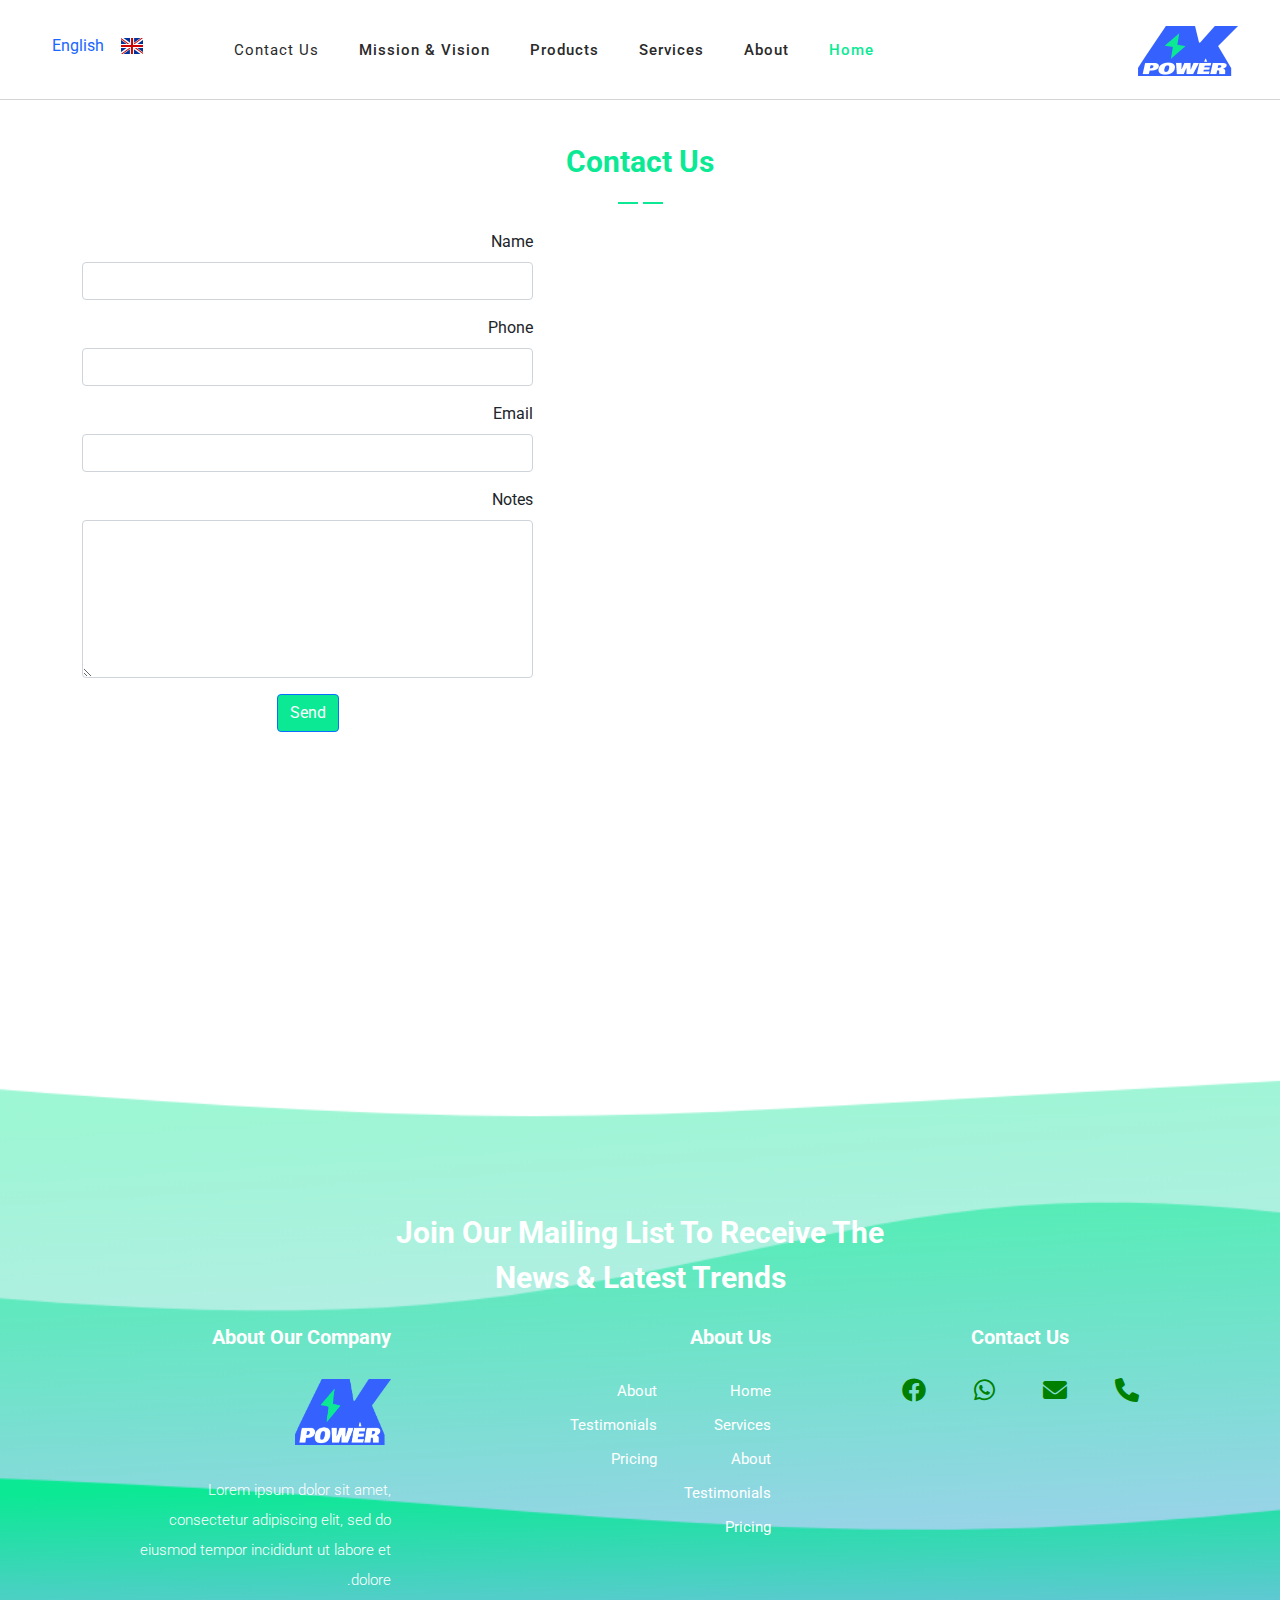
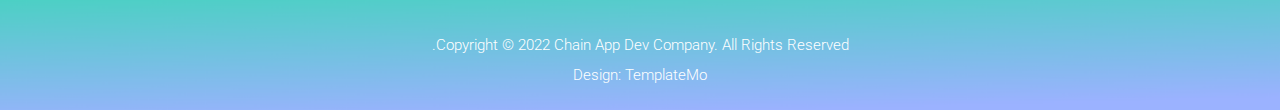
<file: Know-more.html>
<!DOCTYPE html>
<html>

<head>

    <meta charset="UTF-8">
    <meta name="viewport" content="width=device-width, initial-scale=1, shrink-to-fit=no">
    <meta name="description" content="">
    <meta name="author" content="">
    <link rel="preconnect" href="https://fonts.googleapis.com">
    <link rel="preconnect" href="https://fonts.gstatic.com" crossorigin>
    <link href="https://fonts.googleapis.com/css2?family=Roboto:wght@100;300;400;500;700;900&display=swap"
        rel="stylesheet">

    <title>Chain App Dev - App Landing Page HTML5 Template</title>

    <!-- Bootstrap core CSS -->
    <link href="vendor/bootstrap/css/bootstrap.min.css" rel="stylesheet">

    <!--

TemplateMo 570 Chain App Dev

https://templatemo.com/tm-570-chain-app-dev

-->

    <!-- Additional CSS Files -->
    <link rel="stylesheet" href="https://use.fontawesome.com/releases/v5.8.1/css/all.css"
        integrity="sha384-50oBUHEmvpQ+1lW4y57PTFmhCaXp0ML5d60M1M7uH2+nqUivzIebhndOJK28anvf" crossorigin="anonymous">

    <link rel="stylesheet" href="assets/css/templatemo-chain-app-dev-rtl.css">
    <link rel="stylesheet" href="https://cdnjs.cloudflare.com/ajax/libs/font-awesome/6.0.0/css/all.min.css">
    <style>

    </style>
</head>

<body>

    <!-- ***** Preloader Start ***** -->
    <div id="js-preloader" class="js-preloader">
        <div class="preloader-inner">
            <span class="dot"></span>
            <div class="dots">
                <span></span>
                <span></span>
                <span></span>
            </div>
        </div>
    </div>
    <!-- ***** Preloader End ***** -->

    <!-- ***** Header Area Start ***** -->
    <header class="header-area header-sticky wow slideInDown" data-wow-duration="0.75s" data-wow-delay="0s">
        <div class="container m-0">
            <div class="row" style="width: 100vw !important;">
                <div class="col-12">
                    <nav class="main-nav ">
                        <!-- ***** Logo Start ***** -->
                        <a href="index.html" class="logo">
                            <img src="assets/images/logo.png" style="width:100px" alt="Chain App Dev">
                        </a>
                        <!-- ***** Logo End ***** -->
                        <!-- ***** Menu Start ***** -->
                        <ul class="nav">
                            <li class="scroll-to-section"><a href="index.html#top" class="active">Home</a></li>
                            <li class="scroll-to-section"><a href="index.html#about">About</a></li>
                            <li class="scroll-to-section"><a href="index.html#services">Services</a></li>
                            <li class="scroll-to-section"><a href="shop-grid.html">Products</a></li>
                            <li class="scroll-to-section"><a href="index.html#vision">Mission &amp; Vision</a></li>
                            <li class="scroll-to-section"><a href="index.html#contact-us">Contact Us</a></li>
                            <li class="scroll-to-section">
                                <div class="topbar__item" style="height: 32px;">
                                    <div class="topbar-dropdown">
                                        <button class="topbar-dropdown__btn topbar-drobdown__btn-en" type="button">

                                            <span class="topbar__item-value languser" style="cursor:pointer"
                                                data-lang="en" style="align-items: start;">
                                                <img srcset="images/language-1.png"
                                                    src="images/language-1.png" alt=""
                                                    style="height: 24px;    margin-left: 8px;">
                                                &nbsp;&nbsp;English</span>

                                        </button>
                                        <button class="topbar-dropdown__btn  topbar-drobdown__btn-ar" type="button">

                                            <span class="topbar__item-value languser" style="cursor:pointer"
                                                data-lang="ar" style="align-items: start;">
                                                العربية &nbsp;&nbsp;<img srcset="images/egylang.png"
                                                    src="images/egylang.png" alt=""
                                                    style="height: 24px;    margin-right: 8px;">
                                            </span>

                                        </button>
                                    </div>
                                </div>
                            </li>


                        </ul>
                        <a class='menu-trigger'>
                            <span>Menu</span>
                        </a>
                        <!-- ***** Menu End ***** -->
                    </nav>
                </div>
            </div>
        </div>
    </header>



    <div class="container pt-5" id="contact-us">
        <div class="row justify-content-center pt-5 ">
            <div class="col-lg-8 offset-lg-2 mt-5">
                <div class="section-heading text-center">
                    <h4> <em>Contact Us</em></h4>
                    <img src="assets/images/heading-line-dec.png" alt="">

                </div>
            </div>

        </div>
        <div class="row mt-3">
            <div class="col-lg-7">
                <div class="block-map block">

                    <div class="block-map__body">
                        <iframe
                            src="https://www.google.com/maps/embed?pb=!1m18!1m12!1m3!1d3478.073590443551!2d48.0062146!3d29.338839000000004!2m3!1f0!2f0!3f0!3m2!1i1024!2i768!4f13.1!3m3!1m2!1s0x3fcf9decd7b22433%3A0x58f5c38e900e09eb!2sAlbassam%20Complexes!5e0!3m2!1sar!2skw!4v1703833686583!5m2!1sar!2skw"
                            class="Cmap_link" frameborder="0" scrolling="no" marginheight="0" marginwidth="0">
                        </iframe>
                    </div>
                </div>

            </div>
            <div class="col-lg-5">
                <div class="form-container">

                    <form id="myform">
                        <div class="mb-3">
                            <label for="phone" class="form-label contentauto" data-contenten="Phone"
                                data-contentar="الهاتف /الايميل">Name</label>
                            <input type="text" class="form-control" data-oldval="" id="Name" name="Name" required>
                        </div>
                        <div class="mb-3">
                            <label for="phone" class="form-label contentauto" data-contenten="Phone"
                                data-contentar="الهاتف /الايميل">Phone</label>
                            <input type="tel" class="form-control" data-oldval="" id="phone" name="phone" required>
                        </div>
                        <div class="mb-3">
                            <label for="phone" class="form-label contentauto" data-contenten="Phone"
                                data-contentar="الهاتف /الايميل">Email</label>
                            <input type="email" class="form-control" data-oldval="" id="Email" name="Email" required>
                        </div>
                        <div class="mb-3">
                            <label for="description" class="form-label contentauto" data-contenten="Notes"
                                data-contentar="الملاحظات">Notes</label>
                            <textarea class="form-control" id="description" name="description" rows="6"></textarea>
                        </div>
                        <div class="text-center">
                            <button type="submit" id="myformbtn" class="btn btn-primary contentauto"
                                data-contenten="Send" data-contentar="أرسال">Send</button>
                        </div>
                    </form>
                </div>
            </div>
        </div>

    </div>
    <footer id="newsletter">
        <div class="container">
            <div class="row">
                <div class="col-lg-8 offset-lg-2">
                    <div class="section-heading">
                        <h4>Join our mailing list to receive the news &amp; latest trends</h4>
                    </div>
                </div>
            </div>

            <div class="row justify-content-around">
                <div class="col-lg-3 text-center">
                    <div class="footer-widget">
                        <h4>Contact Us</h4>
                        <div class="contact-icons d-flex gap-4 justify-content-around">
                            <a href="tel:+1234567890"><i class="fa-solid fa-phone fa-xl"
                                    style="color: #008000;"></i></a>
                            <a href="mailto:example@mail.com"><i class="fa-solid fa-envelope fa-xl"
                                    style="color: #008000;"></i></a>
                            <a href="https://wa.me/1234567890" target="_blank"><i class="fa-brands fa-whatsapp fa-xl"
                                    style="color: #008000;"></i></a>
                            <a href="https://www.facebook.com/yourprofile" target="_blank"><i
                                    class="fa-brands fa-facebook fa-xl" style="color: #008000;"></i></a>
                        </div>
                    </div>
                </div>
                <div class="col-lg-3">
                    <div class="footer-widget">
                        <h4>About Us</h4>
                        <ul>
                            <li><a href="#">Home</a></li>
                            <li><a href="#">Services</a></li>
                            <li><a href="#">About</a></li>
                            <li><a href="#">Testimonials</a></li>
                            <li><a href="#">Pricing</a></li>
                        </ul>
                        <ul>
                            <li><a href="#">About</a></li>
                            <li><a href="#">Testimonials</a></li>
                            <li><a href="#">Pricing</a></li>
                        </ul>
                    </div>
                </div>
                <div class="col-lg-3">
                    <div class="footer-widget">
                        <h4>About Our Company</h4>
                        <div class="logo">
                            <img src="assets/images/white-logo.png" alt="">
                        </div>
                        <p>Lorem ipsum dolor sit amet, consectetur adipiscing elit, sed do eiusmod tempor incididunt ut
                            labore et
                            dolore.</p>
                    </div>
                </div>
                <div class="col-lg-12">
                    <div class="copyright-text">
                        <p>Copyright © 2022 Chain App Dev Company. All Rights Reserved.
                            <br>Design: <a href="https://templatemo.com/" target="_blank"
                                title="css templates">TemplateMo</a>
                        </p>
                    </div>
                </div>
            </div>
        </div>
    </footer>


</body>

</html>
<script>
    // Page loading animation

        document.getElementById('js-preloader').classList.add('loaded');


</script>
</file>
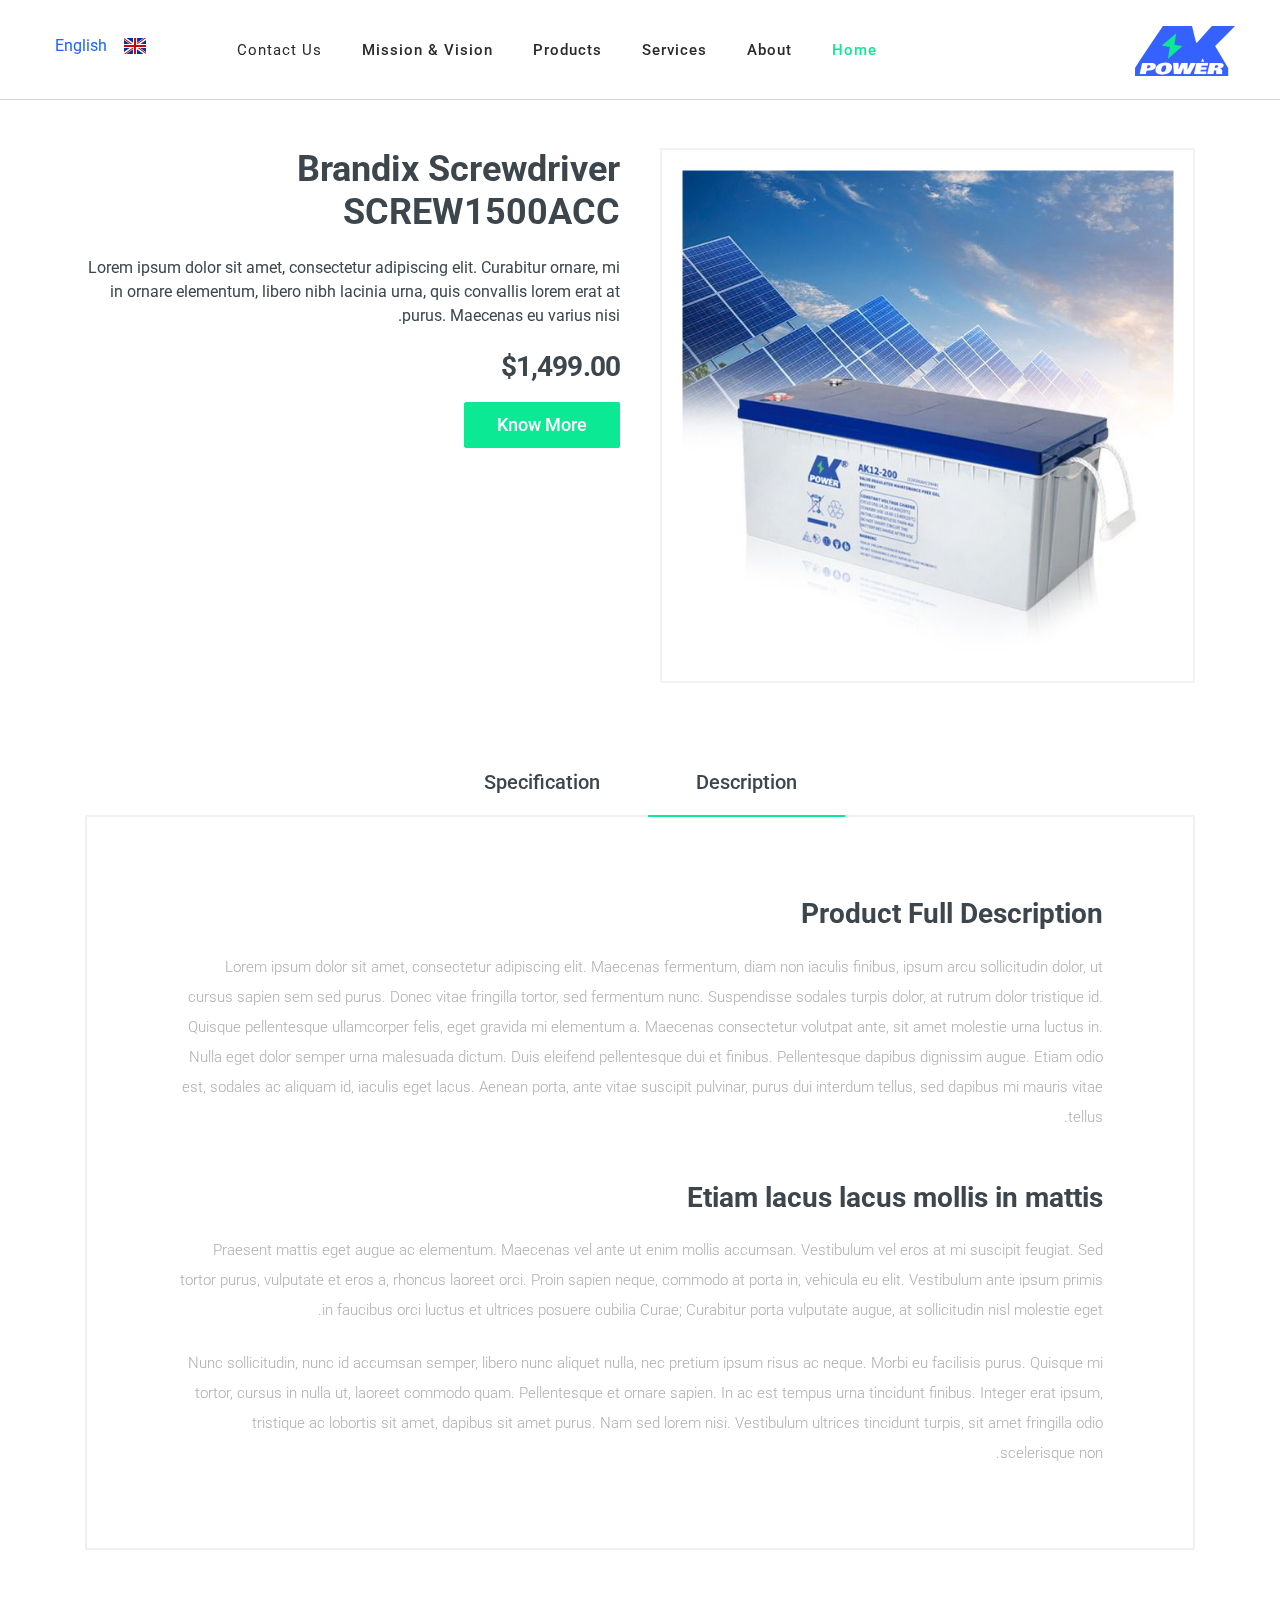
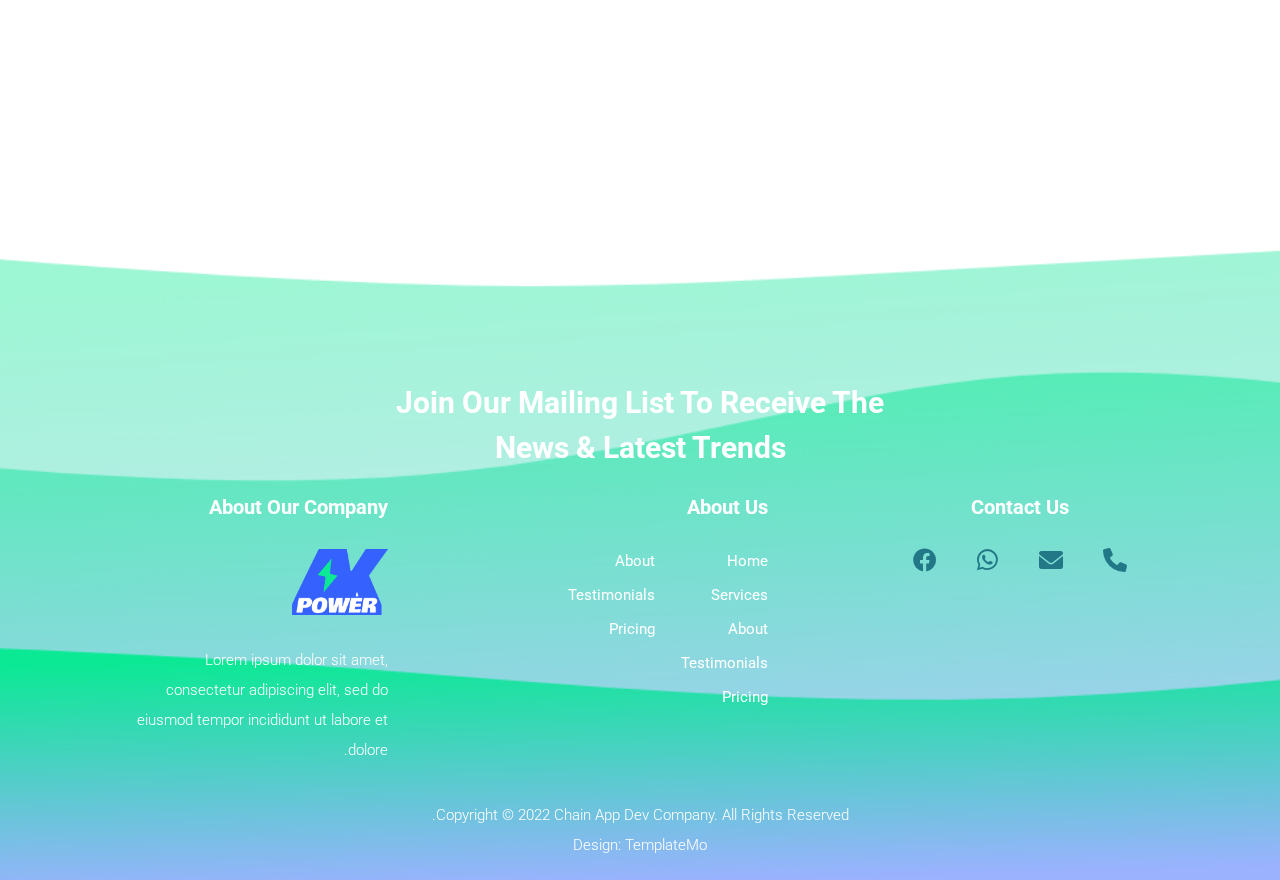
<file: Product.html>
<!DOCTYPE html>
<html>

<head>

    <meta charset="UTF-8">
    <meta name="viewport" content="width=device-width, initial-scale=1, shrink-to-fit=no">
    <meta name="description" content="">
    <meta name="author" content="">
    <link rel="preconnect" href="https://fonts.googleapis.com">
    <link rel="preconnect" href="https://fonts.gstatic.com" crossorigin>
    <link href="https://fonts.googleapis.com/css2?family=Roboto:wght@100;300;400;500;700;900&display=swap"
        rel="stylesheet">

    <title>Chain App Dev - App Landing Page HTML5 Template</title>



    <!--

TemplateMo 570 Chain App Dev

https://templatemo.com/tm-570-chain-app-dev

-->

    <!-- Additional CSS Files -->
    <link rel="stylesheet" href="https://use.fontawesome.com/releases/v5.8.1/css/all.css"
        integrity="sha384-50oBUHEmvpQ+1lW4y57PTFmhCaXp0ML5d60M1M7uH2+nqUivzIebhndOJK28anvf" crossorigin="anonymous">
    <link rel="stylesheet" href="assets/css/templatemo-chain-app-dev-rtl.css">
    <link rel="stylesheet" href="assets/css/animated.css">
    <link rel="stylesheet" href="assets/css/owl.css">
    <link rel="stylesheet" href="https://cdnjs.cloudflare.com/ajax/libs/font-awesome/6.0.0/css/all.min.css">
    <!-- Bootstrap core CSS -->
    <link href="assets/css/bootstrap.min.css" rel="stylesheet">
    <link rel="stylesheet" href="assets/css/styles.css">
    <link rel="stylesheet" href="assets/css/templatemo-chain-app-dev-rtl.css">
</head>

<body>

    <!-- ***** Preloader Start ***** -->
    <div id="js-preloader" class="js-preloader">
        <div class="preloader-inner">
            <span class="dot"></span>
            <div class="dots">
                <span></span>
                <span></span>
                <span></span>
            </div>
        </div>
    </div>
    <!-- ***** Preloader End ***** -->
    <!-- ***** Header Area Start ***** -->
    <header class="header-area header-sticky wow slideInDown" data-wow-duration="0.75s" data-wow-delay="0s">
        <div class="container m-0">
            <div class="row" style="width: 100vw !important;">
                <div class="col-12">
                    <nav class="main-nav ">
                        <!-- ***** Logo Start ***** -->
                        <a href="index.html" class="logo">
                            <img src="assets/images/logo.png" style="width:100px" alt="Chain App Dev">
                        </a>
                        <!-- ***** Logo End ***** -->
                        <!-- ***** Menu Start ***** -->
                        <ul class="nav">
                            <li class="scroll-to-section"><a href="index.html#top" class="active">Home</a></li>
                            <li class="scroll-to-section"><a href="index.html#about">About</a></li>
                            <li class="scroll-to-section"><a href="index.html#services">Services</a></li>
                            <li class="scroll-to-section"><a href="shop-grid.html">Products</a></li>
                            <li class="scroll-to-section"><a href="index.html#vision">Mission &amp; Vision</a></li>
                            <li class="scroll-to-section"><a href="index.html#contact-us">Contact Us</a></li>
                            <li class="scroll-to-section">
                                <div class="topbar__item" style="height: 32px;">
                                    <div class="topbar-dropdown">
                                        <button class="topbar-dropdown__btn topbar-drobdown__btn-en" type="button">

                                            <span class="topbar__item-value languser" style="cursor:pointer"
                                                data-lang="en" style="align-items: start;">
                                                <img srcset="images/language-1.png" src="images/language-1.png" alt=""
                                                    style="height: 24px;    margin-left: 8px;">
                                                &nbsp;&nbsp;English</span>

                                        </button>
                                        <button class="topbar-dropdown__btn  topbar-drobdown__btn-ar" type="button">

                                            <span class="topbar__item-value languser" style="cursor:pointer"
                                                data-lang="ar" style="align-items: start;">
                                                العربية &nbsp;&nbsp;<img srcset="images/egylang.png"
                                                    src="images/egylang.png" alt=""
                                                    style="height: 24px;    margin-right: 8px;">
                                            </span>

                                        </button>
                                    </div>
                                </div>
                            </li>


                        </ul>
                        <a class='menu-trigger'>
                            <span>Menu</span>
                        </a>
                        <!-- ***** Menu End ***** -->
                    </nav>
                </div>
            </div>
        </div>
    </header>
    <!-- ***** Header Area End ***** -->

    <div id="modal" class="popupContainer" style="display:none;">
        <div class="popupHeader">
            <span class="header_title">Login</span>
            <span class="modal_close"><i class="fa fa-times"></i></span>
        </div>

        <section class="popupBody">
            <!-- Social Login -->
            <div class="social_login">
                <div class="">
                    <a href="#" class="social_box fb">
                        <span class="icon"><i class="fab fa-facebook"></i></span>
                        <span class="icon_title">Connect with Facebook</span>

                    </a>

                    <a href="#" class="social_box google">
                        <span class="icon"><i class="fab fa-google-plus"></i></span>
                        <span class="icon_title">Connect with Google</span>
                    </a>
                </div>

                <div class="centeredText">
                    <span>Or use your Email address</span>
                </div>

                <div class="action_btns">
                    <div class="one_half"><a href="#" id="login_form" class="btn">Login</a></div>
                    <div class="one_half last"><a href="#" id="register_form" class="btn">Sign up</a></div>
                </div>
            </div>

            <!-- Username & Password Login form -->
            <div class="user_login">
                <form>
                    <label>Email / Username</label>
                    <input type="text" />
                    <br />

                    <label>Password</label>
                    <input type="password" />
                    <br />

                    <div class="checkbox">
                        <input id="remember" type="checkbox" />
                        <label for="remember">Remember me on this computer</label>
                    </div>

                    <div class="action_btns">
                        <div class="one_half"><a href="#" class="btn back_btn"><i class="fa fa-angle-double-left"></i>
                                Back</a>
                        </div>
                        <div class="one_half last"><a href="#" class="btn btn_red">Login</a></div>
                    </div>
                </form>

                <a href="#" class="forgot_password">Forgot password?</a>
            </div>

            <!-- Register Form -->
            <div class="user_register">
                <form>
                    <label>Full Name</label>
                    <input type="text" />
                    <br />

                    <label>Email Address</label>
                    <input type="email" />
                    <br />

                    <label>Password</label>
                    <input type="password" />
                    <br />

                    <div class="checkbox">
                        <input id="send_updates" type="checkbox" />
                        <label for="send_updates">Send me occasional email updates</label>
                    </div>

                    <div class="action_btns">
                        <div class="one_half"><a href="#" class="btn back_btn"><i class="fa fa-angle-double-left"></i>
                                Back</a>
                        </div>
                        <div class="one_half last"><a href="#" class="btn btn_red">Register</a></div>
                    </div>
                </form>
            </div>
        </section>
    </div>
    <div class="pt-5"></div>
    <div class="site__body">
        <div class="block">
            <div class="container">
                <div class="product product--layout--standard" data-layout="standard">
                    <div class="product__content"><!-- .product__gallery -->
                        <div class="product__gallery">
                            <div class="product-gallery">
                                <div class="product-gallery__featured">
                                    <!-- <button class="product-gallery__zoom"><svg
                                            width="24px" height="24px">
                                            <use xlink:href="images/sprite.svg#zoom-in-24"></use>
                                        </svg></button> -->
                                    <div class="owl-carousel" id="product-image">
                                        <div class="product-image product-image--location--gallery"><!--
                            The data-width and data-height attributes must contain the size of a larger version
                            of the product image.

                            If you do not know the image size, you can remove the data-width and data-height
                            attribute, in which case the width and height will be obtained from the naturalWidth
                            and naturalHeight property of img.product-image__img.
                            --> <a href="images/products/product-1.jpg" data-width="700" data-height="700"
                                                class="product-image__body" target="_blank"><img
                                                    class="product-image__img" src="images/products/product-1.jpg"
                                                    alt=""></a></div>

                                    </div>
                                </div>
                                <div class="product-gallery__carousel">
                                    <!-- <div class="owl-carousel" id="product-carousel"><a
                                            href="images/products/product-16.jpg"
                                            class="product-image product-gallery__carousel-item">
                                            <div class="product-image__body"><img
                                                    class="product-image__img product-gallery__carousel-image"
                                                    src="images/products/product-16.jpg" alt=""></div>
                                        </a></div> -->
                                </div>
                            </div>
                        </div><!-- .product__gallery / end --><!-- .product__info -->
                        <div class="product__info">

                            <h1 class="product__name">Brandix Screwdriver SCREW1500ACC</h1>

                            <div class="product__description">Lorem ipsum dolor sit amet, consectetur adipiscing
                                elit. Curabitur ornare, mi in ornare elementum, libero nibh lacinia urna, quis
                                convallis lorem erat at purus. Maecenas eu varius nisi.</div>
                            <ul class="product__features">
                                <li>Speed: 750 RPM</li>
                                <li>Power Source: Cordless-Electric</li>
                                <li>Battery Cell Type: Lithium</li>
                                <li>Voltage: 20 Volts</li>
                                <li>Battery Capacity: 2 Ah</li>
                            </ul>
                        </div><!-- .product__info / end --><!-- .product__sidebar -->
                        <div class="product__sidebar">

                            <div class="product__prices">$1,499.00</div><!-- .product__options -->
                            <div class="product__options">

                                <div class="form-group product__option">
                                    <div class="product__actions">

                                        <div class="product__actions-item product__actions-item--addtocart"><button
                                                class="btn btn-primary btn-lg"
                                                onclick="window.open('Know-more.html')">Know More</button></div>


                                    </div>
                                </div>
                            </div><!-- .product__options / end -->
                        </div>
                    </div>
                </div>
                <div class="product-tabs product-tabs--sticky">
                    <div class="product-tabs__list">
                        <div class="product-tabs__list-body">
                            <div class="product-tabs__list-container container"><a href="#tab-description"
                                    class="product-tabs__item product-tabs__item--active">Description</a> <a
                                    href="#tab-specification" class="product-tabs__item">Specification</a>
                            </div>
                        </div>
                    </div>
                    <div class="product-tabs__content">
                        <div class="product-tabs__pane product-tabs__pane--active" id="tab-description">
                            <div class="typography">
                                <h3>Product Full Description</h3>
                                <p>Lorem ipsum dolor sit amet, consectetur adipiscing elit. Maecenas fermentum, diam
                                    non iaculis finibus, ipsum arcu sollicitudin dolor, ut cursus sapien sem sed
                                    purus. Donec vitae fringilla tortor, sed fermentum nunc. Suspendisse sodales
                                    turpis dolor, at rutrum dolor tristique id. Quisque pellentesque ullamcorper
                                    felis, eget gravida mi elementum a. Maecenas consectetur volutpat ante, sit amet
                                    molestie urna luctus in. Nulla eget dolor semper urna malesuada dictum. Duis
                                    eleifend pellentesque dui et finibus. Pellentesque dapibus dignissim augue.
                                    Etiam odio est, sodales ac aliquam id, iaculis eget lacus. Aenean porta, ante
                                    vitae suscipit pulvinar, purus dui interdum tellus, sed dapibus mi mauris vitae
                                    tellus.</p>
                                <h3>Etiam lacus lacus mollis in mattis</h3>
                                <p>Praesent mattis eget augue ac elementum. Maecenas vel ante ut enim mollis
                                    accumsan. Vestibulum vel eros at mi suscipit feugiat. Sed tortor purus,
                                    vulputate et eros a, rhoncus laoreet orci. Proin sapien neque, commodo at porta
                                    in, vehicula eu elit. Vestibulum ante ipsum primis in faucibus orci luctus et
                                    ultrices posuere cubilia Curae; Curabitur porta vulputate augue, at sollicitudin
                                    nisl molestie eget.</p>
                                <p>Nunc sollicitudin, nunc id accumsan semper, libero nunc aliquet nulla, nec
                                    pretium ipsum risus ac neque. Morbi eu facilisis purus. Quisque mi tortor,
                                    cursus in nulla ut, laoreet commodo quam. Pellentesque et ornare sapien. In ac
                                    est tempus urna tincidunt finibus. Integer erat ipsum, tristique ac lobortis sit
                                    amet, dapibus sit amet purus. Nam sed lorem nisi. Vestibulum ultrices tincidunt
                                    turpis, sit amet fringilla odio scelerisque non.</p>
                            </div>
                        </div>
                        <div class="product-tabs__pane" id="tab-specification">
                            <div class="spec">
                                <h3 class="spec__header">Specification</h3>
                                <div class="spec__section">
                                    <h4 class="spec__section-title">General</h4>
                                    <div class="spec__row">
                                        <div class="spec__name">Material</div>
                                        <div class="spec__value">Aluminium, Plastic</div>
                                    </div>
                                    <div class="spec__row">
                                        <div class="spec__name">Engine Type</div>
                                        <div class="spec__value">Brushless</div>
                                    </div>
                                    <div class="spec__row">
                                        <div class="spec__name">Battery Voltage</div>
                                        <div class="spec__value">18 V</div>
                                    </div>
                                    <div class="spec__row">
                                        <div class="spec__name">Battery Type</div>
                                        <div class="spec__value">Li-lon</div>
                                    </div>
                                    <div class="spec__row">
                                        <div class="spec__name">Number of Speeds</div>
                                        <div class="spec__value">2</div>
                                    </div>
                                    <div class="spec__row">
                                        <div class="spec__name">Charge Time</div>
                                        <div class="spec__value">1.08 h</div>
                                    </div>
                                    <div class="spec__row">
                                        <div class="spec__name">Weight</div>
                                        <div class="spec__value">1.5 kg</div>
                                    </div>
                                </div>
                                <div class="spec__section">
                                    <h4 class="spec__section-title">Dimensions</h4>
                                    <div class="spec__row">
                                        <div class="spec__name">Length</div>
                                        <div class="spec__value">99 mm</div>
                                    </div>
                                    <div class="spec__row">
                                        <div class="spec__name">Width</div>
                                        <div class="spec__value">207 mm</div>
                                    </div>
                                    <div class="spec__row">
                                        <div class="spec__name">Height</div>
                                        <div class="spec__value">208 mm</div>
                                    </div>
                                </div>
                                <div class="spec__disclaimer">Information on technical characteristics, the delivery
                                    set, the country of manufacture and the appearance of the goods is for reference
                                    only and is based on the latest information available at the time of
                                    publication.</div>
                            </div>
                        </div>

                    </div>
                </div>
            </div>
        </div><!-- .block-products-carousel -->
    </div>
    <footer id="newsletter">
        <div class="container">
            <div class="row">
                <div class="col-lg-8 offset-lg-2">
                    <div class="section-heading">
                        <h4>Join our mailing list to receive the news &amp; latest trends</h4>
                    </div>
                </div>
                <!-- <div class="col-lg-6 offset-lg-3">
          <form id="search" action="#" method="GET">
            <div class="row">
              <div class="col-lg-6 col-sm-6">
                <fieldset>
                  <input type="address" name="address" class="email" placeholder="Email Address..." autocomplete="on"
                    required>
                </fieldset>
              </div>
              <div class="col-lg-6 col-sm-6">
                <fieldset>
                  <button type="submit" class="main-button">Subscribe Now <i class="fa fa-angle-right"></i><i
                      class="fa fa-angle-left"></i></button>
                </fieldset>
              </div>
            </div>
          </form>
        </div> -->
            </div>

            <div class="row justify-content-around">
                <div class="col-lg-3 text-center">
                    <div class="footer-widget">
                        <h4>Contact Us</h4>
                        <!-- <p>Rio de Janeiro - RJ, 22795-008, Brazil</p>
            <p><a href="#">010-020-0340</a></p>
            <p><a href="#">info@company.co</a></p> -->
                        <div class="contact-icons d-flex gap-4 justify-content-around">
                            <a href="tel:+1234567890"><i class="fa-solid fa-phone fa-xl"
                                    style="color: #227887;"></i></a>
                            <a href="mailto:example@mail.com"><i class="fa-solid fa-envelope fa-xl"
                                    style="color: #227887;"></i></a>
                            <a href="https://wa.me/1234567890" target="_blank"><i class="fa-brands fa-whatsapp fa-xl"
                                    style="color: #227887;"></i></a>
                            <a href="https://www.facebook.com/yourprofile" target="_blank"><i
                                    class="fa-brands fa-facebook fa-xl" style="color: #227887;"></i></a>
                        </div>
                    </div>
                </div>
                <div class="col-lg-3">
                    <div class="footer-widget">
                        <h4>About Us</h4>
                        <ul>
                            <li><a href="#">Home</a></li>
                            <li><a href="#">Services</a></li>
                            <li><a href="#">About</a></li>
                            <li><a href="#">Testimonials</a></li>
                            <li><a href="#">Pricing</a></li>
                        </ul>
                        <ul>
                            <li><a href="#">About</a></li>
                            <li><a href="#">Testimonials</a></li>
                            <li><a href="#">Pricing</a></li>
                        </ul>
                    </div>
                </div>
                <!-- <div class="col-lg-3">
          <div class="footer-widget">
            <h4>Useful Links</h4>
            <ul>
              <li><a href="#">Free Apps</a></li>
              <li><a href="#">App Engine</a></li>
              <li><a href="#">Programming</a></li>
              <li><a href="#">Development</a></li>
              <li><a href="#">App News</a></li>
            </ul>
            <ul>
              <li><a href="#">App Dev Team</a></li>
              <li><a href="#">Digital Web</a></li>
              <li><a href="#">Normal Apps</a></li>
            </ul>
          </div>
        </div> -->
                <div class="col-lg-3">
                    <div class="footer-widget">
                        <h4>About Our Company</h4>
                        <div class="logo">
                            <img src="assets/images/white-logo.png" alt="">
                        </div>
                        <p>Lorem ipsum dolor sit amet, consectetur adipiscing elit, sed do eiusmod tempor incididunt ut
                            labore et
                            dolore.</p>
                    </div>
                </div>
                <div class="col-lg-12">
                    <div class="copyright-text">
                        <p>Copyright © 2022 Chain App Dev Company. All Rights Reserved.
                            <br>Design: <a href="https://templatemo.com/" target="_blank"
                                title="css templates">TemplateMo</a>
                        </p>
                    </div>
                </div>
            </div>
        </div>
    </footer>


    <!-- Scripts -->
    <script src="vendor/jquery/jquery.min.js"></script>
    <script src="vendor/bootstrap/js/bootstrap.bundle.min.js"></script>
    <script src="assets/js/owl-carousel.js"></script>
    <script src="assets/js/animation.js"></script>
    <script src="assets/js/imagesloaded.js"></script>
    <script src="assets/js/popup.js"></script>
    <script src="assets/js/custom.js"></script>
    <script src="assets/js/site.js"></script>
    <script src="assets/js/main.js"></script>
</body>

</html>
</file>
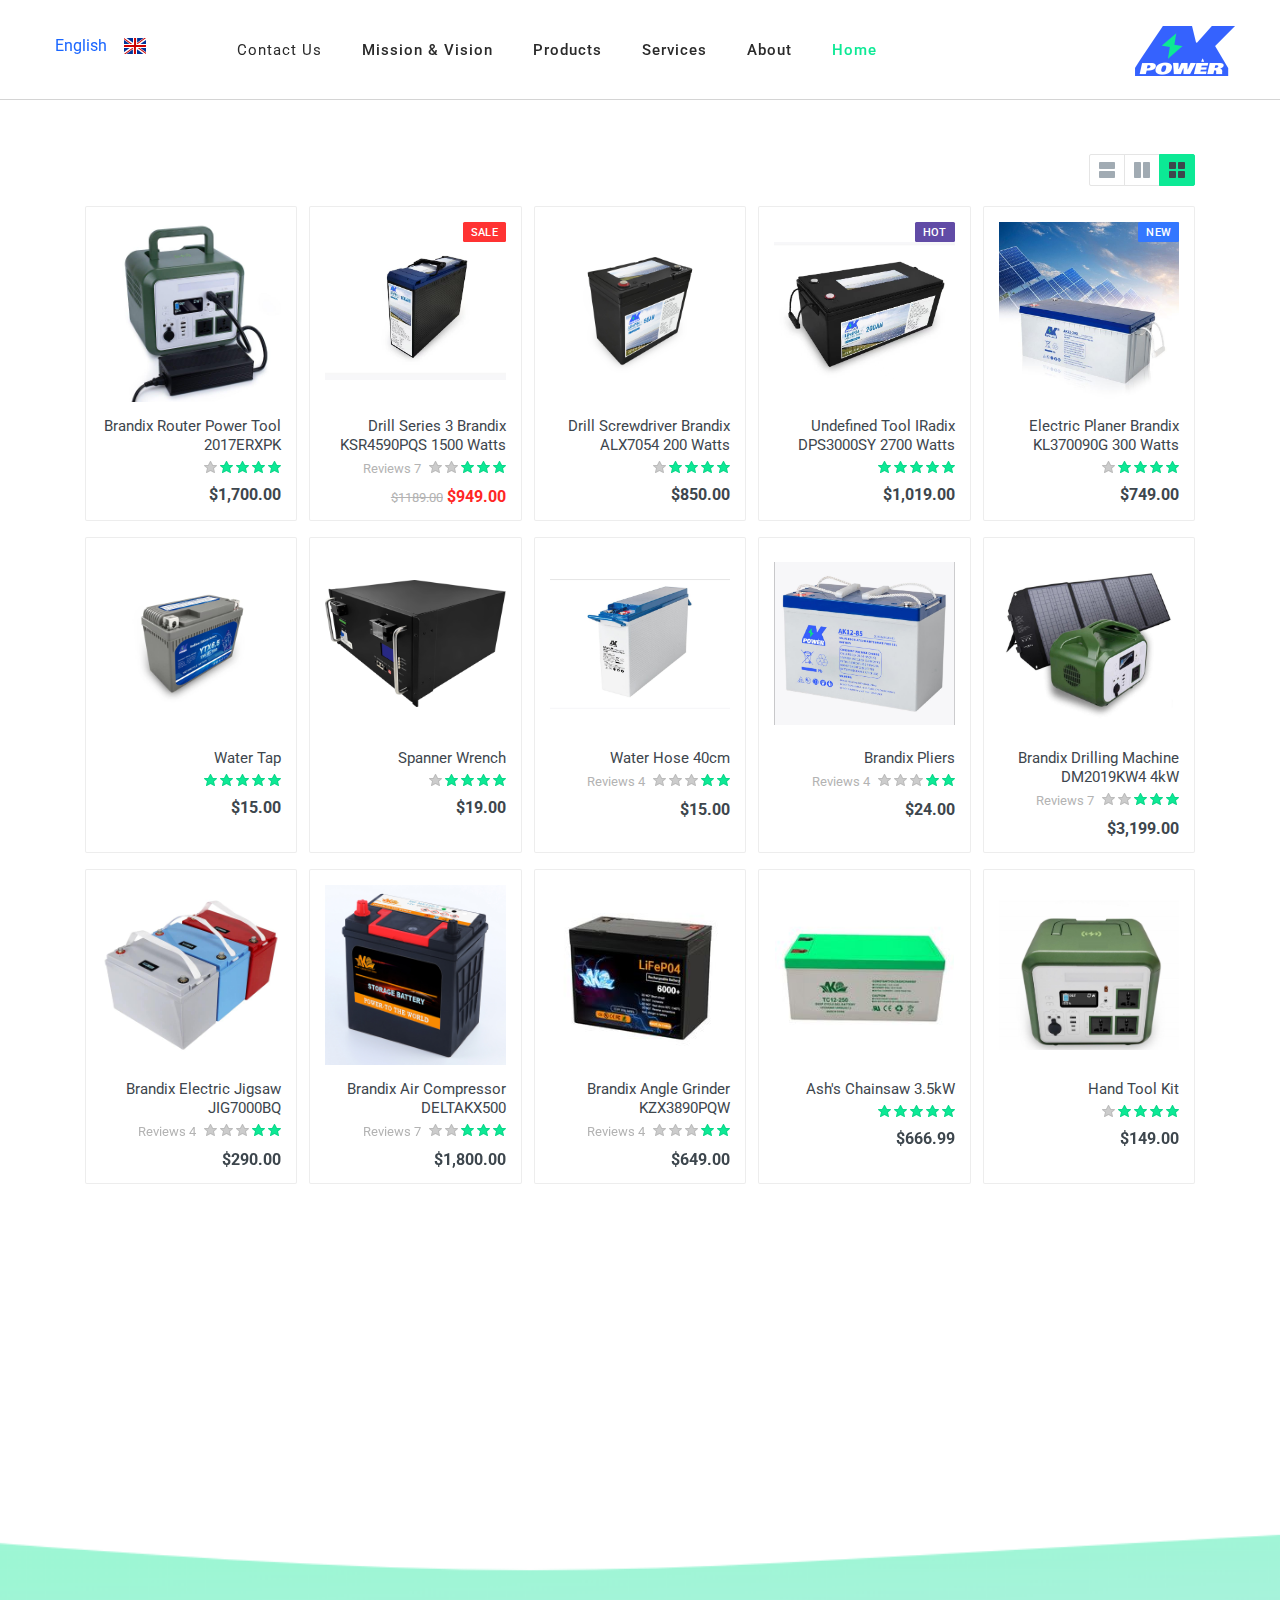
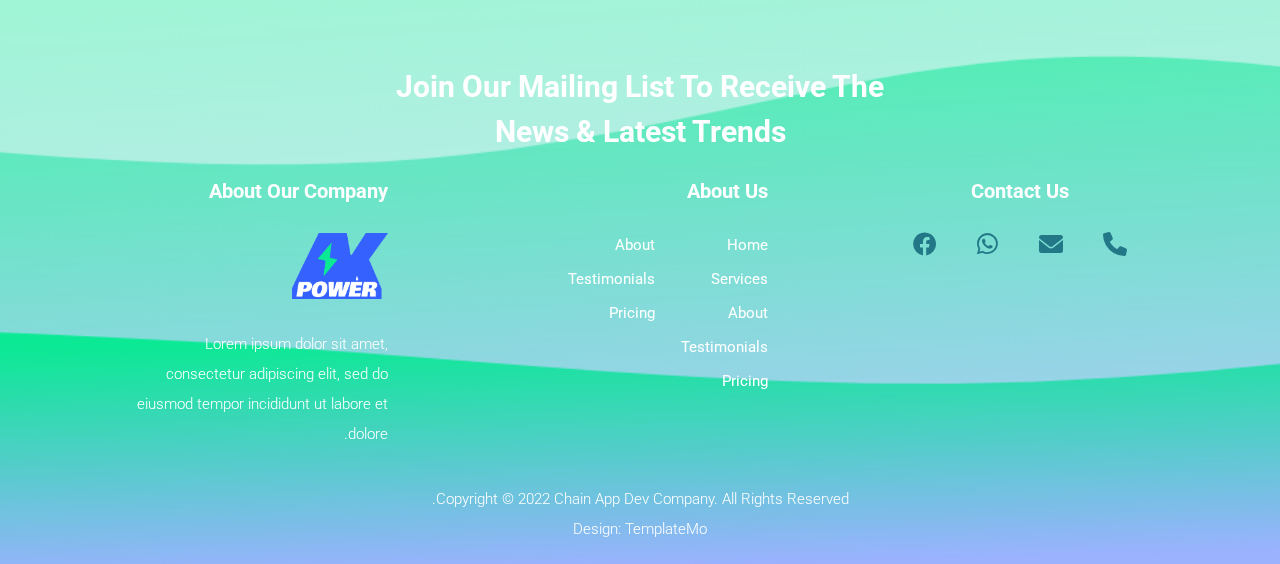
<file: shop-grid.html>
<!DOCTYPE html>
<html>

<head>

  <meta charset="UTF-8">
  <meta name="viewport" content="width=device-width, initial-scale=1, shrink-to-fit=no">
  <meta name="description" content="">
  <meta name="author" content="">
  <link rel="preconnect" href="https://fonts.googleapis.com">
  <link rel="preconnect" href="https://fonts.gstatic.com" crossorigin>
  <link href="https://fonts.googleapis.com/css2?family=Roboto:wght@100;300;400;500;700;900&display=swap"
    rel="stylesheet">

  <title>Chain App Dev - App Landing Page HTML5 Template</title>



  <!--

TemplateMo 570 Chain App Dev

https://templatemo.com/tm-570-chain-app-dev

-->

  <!-- Additional CSS Files -->
  <link rel="stylesheet" href="https://use.fontawesome.com/releases/v5.8.1/css/all.css"
    integrity="sha384-50oBUHEmvpQ+1lW4y57PTFmhCaXp0ML5d60M1M7uH2+nqUivzIebhndOJK28anvf" crossorigin="anonymous">
  <link rel="stylesheet" href="assets/css/templatemo-chain-app-dev-rtl.css">
  <link rel="stylesheet" href="assets/css/animated.css">
  <link rel="stylesheet" href="assets/css/owl.css">
  <link rel="stylesheet" href="https://cdnjs.cloudflare.com/ajax/libs/font-awesome/6.0.0/css/all.min.css">
  <!-- Bootstrap core CSS -->
  <link href="assets/css/bootstrap.min.css" rel="stylesheet">
  <link rel="stylesheet" href="assets/css/styles.css">
  <link rel="stylesheet" href="assets/css/templatemo-chain-app-dev-rtl.css">
</head>

<body>

  <!-- ***** Preloader Start ***** -->
  <div id="js-preloader" class="js-preloader">
    <div class="preloader-inner">
      <span class="dot"></span>
      <div class="dots">
        <span></span>
        <span></span>
        <span></span>
      </div>
    </div>
  </div>
  <!-- ***** Preloader End ***** -->
  <!-- ***** Header Area Start ***** -->
  <header class="header-area header-sticky wow slideInDown" data-wow-duration="0.75s" data-wow-delay="0s">
    <div class="container m-0">
      <div class="row" style="width: 100vw !important;">
        <div class="col-12">
          <nav class="main-nav ">
            <!-- ***** Logo Start ***** -->
            <a href="index.html" class="logo">
              <img src="assets/images/logo.png" style="width:100px" alt="Chain App Dev">
            </a>
            <!-- ***** Logo End ***** -->
            <!-- ***** Menu Start ***** -->
            <ul class="nav">
              <li class="scroll-to-section"><a href="index.html#top" class="active">Home</a></li>
              <li class="scroll-to-section"><a href="index.html#about">About</a></li>
              <li class="scroll-to-section"><a href="index.html#services">Services</a></li>
              <li class="scroll-to-section"><a href="shop-grid.html">Products</a></li>
              <li class="scroll-to-section"><a href="index.html#vision">Mission &amp; Vision</a></li>
              <li class="scroll-to-section"><a href="index.html#contact-us">Contact Us</a></li>
              <li class="scroll-to-section">
                <div class="topbar__item" style="height: 32px;">
                  <div class="topbar-dropdown">
                    <button class="topbar-dropdown__btn topbar-drobdown__btn-en" type="button">

                      <span class="topbar__item-value languser" style="cursor:pointer" data-lang="en"  style="align-items: start;">
                        <img srcset="images/language-1.png" src="images/language-1.png"
                          alt=""  style="height: 24px;    margin-left: 8px;">
                          &nbsp;&nbsp;English</span>

                    </button>
                    <button class="topbar-dropdown__btn  topbar-drobdown__btn-ar" type="button">

                      <span class="topbar__item-value languser" style="cursor:pointer" data-lang="ar" style="align-items: start;">
                        العربية &nbsp;&nbsp;<img srcset="images/egylang.png" src="images/egylang.png" alt=""  style="height: 24px;    margin-right: 8px;">
                        </span>

                    </button>
                  </div>
                </div>
              </li>


            </ul>
            <a class='menu-trigger'>
              <span>Menu</span>
            </a>
            <!-- ***** Menu End ***** -->
          </nav>
        </div>
      </div>
    </div>
  </header>
  <!-- ***** Header Area End ***** -->

  <div id="modal" class="popupContainer" style="display:none;">
    <div class="popupHeader">
      <span class="header_title">Login</span>
      <span class="modal_close"><i class="fa fa-times"></i></span>
    </div>

    <section class="popupBody">
      <!-- Social Login -->
      <div class="social_login">
        <div class="">
          <a href="#" class="social_box fb">
            <span class="icon"><i class="fab fa-facebook"></i></span>
            <span class="icon_title">Connect with Facebook</span>

          </a>

          <a href="#" class="social_box google">
            <span class="icon"><i class="fab fa-google-plus"></i></span>
            <span class="icon_title">Connect with Google</span>
          </a>
        </div>

        <div class="centeredText">
          <span>Or use your Email address</span>
        </div>

        <div class="action_btns">
          <div class="one_half"><a href="#" id="login_form" class="btn">Login</a></div>
          <div class="one_half last"><a href="#" id="register_form" class="btn">Sign up</a></div>
        </div>
      </div>

      <!-- Username & Password Login form -->
      <div class="user_login">
        <form>
          <label>Email / Username</label>
          <input type="text" />
          <br />

          <label>Password</label>
          <input type="password" />
          <br />

          <div class="checkbox">
            <input id="remember" type="checkbox" />
            <label for="remember">Remember me on this computer</label>
          </div>

          <div class="action_btns">
            <div class="one_half"><a href="#" class="btn back_btn"><i class="fa fa-angle-double-left"></i> Back</a>
            </div>
            <div class="one_half last"><a href="#" class="btn btn_red">Login</a></div>
          </div>
        </form>

        <a href="#" class="forgot_password">Forgot password?</a>
      </div>

      <!-- Register Form -->
      <div class="user_register">
        <form>
          <label>Full Name</label>
          <input type="text" />
          <br />

          <label>Email Address</label>
          <input type="email" />
          <br />

          <label>Password</label>
          <input type="password" />
          <br />

          <div class="checkbox">
            <input id="send_updates" type="checkbox" />
            <label for="send_updates">Send me occasional email updates</label>
          </div>

          <div class="action_btns">
            <div class="one_half"><a href="#" class="btn back_btn"><i class="fa fa-angle-double-left"></i> Back</a>
            </div>
            <div class="one_half last"><a href="#" class="btn btn_red">Register</a></div>
          </div>
        </form>
      </div>
    </section>
  </div>
  <div class="site__body">
    <div class="page-header">
      <div class="page-header__container container">
        <div class="page-header__breadcrumb">
          <nav aria-label="breadcrumb">
            <ol class="breadcrumb" id="headerol"></ol>
          </nav>
        </div>
        <div class="page-header__title">
          <h1 id="page-header__title"></h1>
        </div>
      </div>
    </div>
    <div class="container">
      <div class="row">
        <div class="col-12">
          <div class="block">
            <div class="products-view">
              <div class="products-view__options">
                <div class="view-options view-options--offcanvas--always">

                  <div class="view-options__layout">
                    <div class="layout-switcher">
                      <div class="layout-switcher__list">
                        <button data-layout="grid-5-full" data-with-features="false" data-with-notes="false"
                          title="Grid" type="button" class="layout-switcher__button  layout-switcher__button--active">
                          <svg xmlns="http://www.w3.org/2000/svg" width="16" height="16" class="">
                            <path
                              d="M15.2 16H9.8c-.4 0-.8-.4-.8-.8V9.8c0-.4.4-.8.8-.8h5.4c.4 0 .8.4.8.8v5.4c0 .4-.4.8-.8.8zm0-9H9.8c-.4 0-.8-.4-.8-.8V.8c0-.4.4-.8.8-.8h5.4c.4 0 .8.4.8.8v5.4c0 .4-.4.8-.8.8zm-9 9H.8c-.4 0-.8-.4-.8-.8V9.8c0-.4.4-.8.8-.8h5.4c.4 0 .8.4.8.8v5.4c0 .4-.4.8-.8.8zm0-9H.8C.4 7 0 6.6 0 6.2V.8C0 .4.4 0 .8 0h5.4c.4 0 .8.4.8.8v5.4c0 .4-.4.8-.8.8z">
                            </path>
                          </svg>
                        </button> <button data-layout="grid-5-full" data-with-features="true" data-with-notes="false"
                          title="Grid With Features" type="button" class="layout-switcher__button">
                          <svg xmlns="http://www.w3.org/2000/svg" width="16" height="16" class="">
                            <path
                              d="M16 .8v14.4c0 .4-.4.8-.8.8H9.8c-.4 0-.8-.4-.8-.8V.8c0-.4.4-.8.8-.8h5.4c.4 0 .8.4.8.8zm-9 0v14.4c0 .4-.4.8-.8.8H.8c-.4 0-.8-.4-.8-.8V.8C0 .4.4 0 .8 0h5.4c.4 0 .8.4.8.8z">
                            </path>
                          </svg>
                        </button> <button data-layout="list" data-with-features="false" data-with-features="true"
                          title="List" type="button" class="layout-switcher__button">
                          <svg xmlns="http://www.w3.org/2000/svg" width="16" height="16" class="">
                            <path
                              d="M15.2 16H.8c-.4 0-.8-.4-.8-.8V9.8c0-.4.4-.8.8-.8h14.4c.4 0 .8.4.8.8v5.4c0 .4-.4.8-.8.8zm0-9H.8C.4 7 0 6.6 0 6.2V.8C0 .4.4 0 .8 0h14.4c.4 0 .8.4.8.8v5.4c0 .4-.4.8-.8.8z">
                            </path>
                          </svg>
                        </button>
                      </div>
                    </div>
                  </div>

                </div>
              </div>
              <div class="products-view__list products-list" data-layout="grid-5-full" data-with-features="false"
                data-mobile-grid-columns="2">
                <div class="products-list__body">
                  <div class="products-list__item">
                    <div class="product-card product-card--hidden-actions">
                      <div class="product-card__badges-list">
                        <div class="product-card__badge product-card__badge--new">New</div>
                      </div>
                      <div class="product-card__image product-image"><a href="Product.html"
                          class="product-image__body"><img class="product-image__img"
                            src="images/products/product-1.jpg" alt=""></a></div>
                      <div class="product-card__info">
                        <div class="product-card__name"><a href="Product.html">Electric
                            Planer Brandix KL370090G 300 Watts</a></div>
                        <div class="product-card__rating">
                          <div class="product-card__rating-stars">
                            <div class="rating">
                              <div class="rating__body"><svg class="rating__star rating__star--active" width="13px"
                                  height="12px">
                                  <g class="rating__fill">
                                    <use xlink:href="images/sprite.svg#star-normal">
                                    </use>
                                  </g>
                                  <g class="rating__stroke">
                                    <use xlink:href="images/sprite.svg#star-normal-stroke">
                                    </use>
                                  </g>
                                </svg>
                                <div class="rating__star rating__star--only-edge rating__star--active">
                                  <div class="rating__fill">
                                    <div class="fake-svg-icon"></div>
                                  </div>
                                  <div class="rating__stroke">
                                    <div class="fake-svg-icon"></div>
                                  </div>
                                </div><svg class="rating__star rating__star--active" width="13px" height="12px">
                                  <g class="rating__fill">
                                    <use xlink:href="images/sprite.svg#star-normal">
                                    </use>
                                  </g>
                                  <g class="rating__stroke">
                                    <use xlink:href="images/sprite.svg#star-normal-stroke">
                                    </use>
                                  </g>
                                </svg>
                                <div class="rating__star rating__star--only-edge rating__star--active">
                                  <div class="rating__fill">
                                    <div class="fake-svg-icon"></div>
                                  </div>
                                  <div class="rating__stroke">
                                    <div class="fake-svg-icon"></div>
                                  </div>
                                </div><svg class="rating__star rating__star--active" width="13px" height="12px">
                                  <g class="rating__fill">
                                    <use xlink:href="images/sprite.svg#star-normal">
                                    </use>
                                  </g>
                                  <g class="rating__stroke">
                                    <use xlink:href="images/sprite.svg#star-normal-stroke">
                                    </use>
                                  </g>
                                </svg>
                                <div class="rating__star rating__star--only-edge rating__star--active">
                                  <div class="rating__fill">
                                    <div class="fake-svg-icon"></div>
                                  </div>
                                  <div class="rating__stroke">
                                    <div class="fake-svg-icon"></div>
                                  </div>
                                </div><svg class="rating__star rating__star--active" width="13px" height="12px">
                                  <g class="rating__fill">
                                    <use xlink:href="images/sprite.svg#star-normal">
                                    </use>
                                  </g>
                                  <g class="rating__stroke">
                                    <use xlink:href="images/sprite.svg#star-normal-stroke">
                                    </use>
                                  </g>
                                </svg>
                                <div class="rating__star rating__star--only-edge rating__star--active">
                                  <div class="rating__fill">
                                    <div class="fake-svg-icon"></div>
                                  </div>
                                  <div class="rating__stroke">
                                    <div class="fake-svg-icon"></div>
                                  </div>
                                </div><svg class="rating__star" width="13px" height="12px">
                                  <g class="rating__fill">
                                    <use xlink:href="images/sprite.svg#star-normal">
                                    </use>
                                  </g>
                                  <g class="rating__stroke">
                                    <use xlink:href="images/sprite.svg#star-normal-stroke">
                                    </use>
                                  </g>
                                </svg>
                                <div class="rating__star rating__star--only-edge">
                                  <div class="rating__fill">
                                    <div class="fake-svg-icon"></div>
                                  </div>
                                  <div class="rating__stroke">
                                    <div class="fake-svg-icon"></div>
                                  </div>
                                </div>
                              </div>
                            </div>
                          </div>
                          <div class="product-card__rating-legend"></div>
                        </div>
                        <ul class="product-card__features-list">
                          <li>Speed: 750 RPM</li>
                          <li>Power Source: Cordless-Electric</li>
                          <li>Battery Cell Type: Lithium</li>
                          <li>Voltage: 20 Volts</li>
                          <li>Battery Capacity: 2 Ah</li>
                        </ul>
                      </div>
                      <div class="product-card__actions">
                        <div class="product-card__availability">Availability: <span class="text-success">In Stock</span>
                        </div>
                        <div class="product-card__prices">$749.00</div>
                        <div class="product-card__buttons">
                          <button type="button" class="btn btn-primary product-card__addtocart" onclick="window.open('Know-more.html')">
                            Know More
                          </button> <button type="button"
                            class="btn btn-secondary product-card__addtocart product-card__addtocart--list" onclick="window.open('Know-more.html')">
                            Know More
                          </button> 
                        </div>
                      </div>
                    </div>
                  </div>
                  <div class="products-list__item">
                    <div class="product-card product-card--hidden-actions">
                      <div class="product-card__badges-list">
                        <div class="product-card__badge product-card__badge--hot">Hot</div>
                      </div>
                      <div class="product-card__image product-image"><a href="Product.html"
                          class="product-image__body"><img class="product-image__img"
                            src="images/products/product-2.jpg" alt=""></a></div>
                      <div class="product-card__info">
                        <div class="product-card__name"><a href="Product.html">Undefined
                            Tool IRadix DPS3000SY 2700 Watts</a></div>
                        <div class="product-card__rating">
                          <div class="product-card__rating-stars">
                            <div class="rating">
                              <div class="rating__body"><svg class="rating__star rating__star--active" width="13px"
                                  height="12px">
                                  <g class="rating__fill">
                                    <use xlink:href="images/sprite.svg#star-normal">
                                    </use>
                                  </g>
                                  <g class="rating__stroke">
                                    <use xlink:href="images/sprite.svg#star-normal-stroke">
                                    </use>
                                  </g>
                                </svg>
                                <div class="rating__star rating__star--only-edge rating__star--active">
                                  <div class="rating__fill">
                                    <div class="fake-svg-icon"></div>
                                  </div>
                                  <div class="rating__stroke">
                                    <div class="fake-svg-icon"></div>
                                  </div>
                                </div><svg class="rating__star rating__star--active" width="13px" height="12px">
                                  <g class="rating__fill">
                                    <use xlink:href="images/sprite.svg#star-normal">
                                    </use>
                                  </g>
                                  <g class="rating__stroke">
                                    <use xlink:href="images/sprite.svg#star-normal-stroke">
                                    </use>
                                  </g>
                                </svg>
                                <div class="rating__star rating__star--only-edge rating__star--active">
                                  <div class="rating__fill">
                                    <div class="fake-svg-icon"></div>
                                  </div>
                                  <div class="rating__stroke">
                                    <div class="fake-svg-icon"></div>
                                  </div>
                                </div><svg class="rating__star rating__star--active" width="13px" height="12px">
                                  <g class="rating__fill">
                                    <use xlink:href="images/sprite.svg#star-normal">
                                    </use>
                                  </g>
                                  <g class="rating__stroke">
                                    <use xlink:href="images/sprite.svg#star-normal-stroke">
                                    </use>
                                  </g>
                                </svg>
                                <div class="rating__star rating__star--only-edge rating__star--active">
                                  <div class="rating__fill">
                                    <div class="fake-svg-icon"></div>
                                  </div>
                                  <div class="rating__stroke">
                                    <div class="fake-svg-icon"></div>
                                  </div>
                                </div><svg class="rating__star rating__star--active" width="13px" height="12px">
                                  <g class="rating__fill">
                                    <use xlink:href="images/sprite.svg#star-normal">
                                    </use>
                                  </g>
                                  <g class="rating__stroke">
                                    <use xlink:href="images/sprite.svg#star-normal-stroke">
                                    </use>
                                  </g>
                                </svg>
                                <div class="rating__star rating__star--only-edge rating__star--active">
                                  <div class="rating__fill">
                                    <div class="fake-svg-icon"></div>
                                  </div>
                                  <div class="rating__stroke">
                                    <div class="fake-svg-icon"></div>
                                  </div>
                                </div><svg class="rating__star rating__star--active" width="13px" height="12px">
                                  <g class="rating__fill">
                                    <use xlink:href="images/sprite.svg#star-normal">
                                    </use>
                                  </g>
                                  <g class="rating__stroke">
                                    <use xlink:href="images/sprite.svg#star-normal-stroke">
                                    </use>
                                  </g>
                                </svg>
                                <div class="rating__star rating__star--only-edge rating__star--active">
                                  <div class="rating__fill">
                                    <div class="fake-svg-icon"></div>
                                  </div>
                                  <div class="rating__stroke">
                                    <div class="fake-svg-icon"></div>
                                  </div>
                                </div>
                              </div>
                            </div>
                          </div>
                          <div class="product-card__rating-legend"></div>
                        </div>
                        <ul class="product-card__features-list">
                          <li>Speed: 750 RPM</li>
                          <li>Power Source: Cordless-Electric</li>
                          <li>Battery Cell Type: Lithium</li>
                          <li>Voltage: 20 Volts</li>
                          <li>Battery Capacity: 2 Ah</li>
                        </ul>
                      </div>
                      <div class="product-card__actions">
                        <div class="product-card__availability">Availability: <span class="text-success">In Stock</span>
                        </div>
                        <div class="product-card__prices">$1,019.00</div>
                        <div class="product-card__buttons">
                          <button type="button" class="btn btn-primary product-card__addtocart" onclick="window.open('Know-more.html')">
                            Know More
                          </button> <button type="button"
                            class="btn btn-secondary product-card__addtocart product-card__addtocart--list" onclick="window.open('Know-more.html')">
                            Know More
                          </button> 
                        </div>
                      </div>
                    </div>
                  </div>
                  <div class="products-list__item">
                    <div class="product-card product-card--hidden-actions">
                      <div class="product-card__image product-image"><a href="Product.html"
                          class="product-image__body"><img class="product-image__img"
                            src="images/products/product-3.jpg" alt=""></a></div>
                      <div class="product-card__info">
                        <div class="product-card__name"><a href="Product.html">Drill
                            Screwdriver Brandix ALX7054 200 Watts</a></div>
                        <div class="product-card__rating">
                          <div class="product-card__rating-stars">
                            <div class="rating">
                              <div class="rating__body"><svg class="rating__star rating__star--active" width="13px"
                                  height="12px">
                                  <g class="rating__fill">
                                    <use xlink:href="images/sprite.svg#star-normal">
                                    </use>
                                  </g>
                                  <g class="rating__stroke">
                                    <use xlink:href="images/sprite.svg#star-normal-stroke">
                                    </use>
                                  </g>
                                </svg>
                                <div class="rating__star rating__star--only-edge rating__star--active">
                                  <div class="rating__fill">
                                    <div class="fake-svg-icon"></div>
                                  </div>
                                  <div class="rating__stroke">
                                    <div class="fake-svg-icon"></div>
                                  </div>
                                </div><svg class="rating__star rating__star--active" width="13px" height="12px">
                                  <g class="rating__fill">
                                    <use xlink:href="images/sprite.svg#star-normal">
                                    </use>
                                  </g>
                                  <g class="rating__stroke">
                                    <use xlink:href="images/sprite.svg#star-normal-stroke">
                                    </use>
                                  </g>
                                </svg>
                                <div class="rating__star rating__star--only-edge rating__star--active">
                                  <div class="rating__fill">
                                    <div class="fake-svg-icon"></div>
                                  </div>
                                  <div class="rating__stroke">
                                    <div class="fake-svg-icon"></div>
                                  </div>
                                </div><svg class="rating__star rating__star--active" width="13px" height="12px">
                                  <g class="rating__fill">
                                    <use xlink:href="images/sprite.svg#star-normal">
                                    </use>
                                  </g>
                                  <g class="rating__stroke">
                                    <use xlink:href="images/sprite.svg#star-normal-stroke">
                                    </use>
                                  </g>
                                </svg>
                                <div class="rating__star rating__star--only-edge rating__star--active">
                                  <div class="rating__fill">
                                    <div class="fake-svg-icon"></div>
                                  </div>
                                  <div class="rating__stroke">
                                    <div class="fake-svg-icon"></div>
                                  </div>
                                </div><svg class="rating__star rating__star--active" width="13px" height="12px">
                                  <g class="rating__fill">
                                    <use xlink:href="images/sprite.svg#star-normal">
                                    </use>
                                  </g>
                                  <g class="rating__stroke">
                                    <use xlink:href="images/sprite.svg#star-normal-stroke">
                                    </use>
                                  </g>
                                </svg>
                                <div class="rating__star rating__star--only-edge rating__star--active">
                                  <div class="rating__fill">
                                    <div class="fake-svg-icon"></div>
                                  </div>
                                  <div class="rating__stroke">
                                    <div class="fake-svg-icon"></div>
                                  </div>
                                </div><svg class="rating__star" width="13px" height="12px">
                                  <g class="rating__fill">
                                    <use xlink:href="images/sprite.svg#star-normal">
                                    </use>
                                  </g>
                                  <g class="rating__stroke">
                                    <use xlink:href="images/sprite.svg#star-normal-stroke">
                                    </use>
                                  </g>
                                </svg>
                                <div class="rating__star rating__star--only-edge">
                                  <div class="rating__fill">
                                    <div class="fake-svg-icon"></div>
                                  </div>
                                  <div class="rating__stroke">
                                    <div class="fake-svg-icon"></div>
                                  </div>
                                </div>
                              </div>
                            </div>
                          </div>
                          <div class="product-card__rating-legend"></div>
                        </div>
                        <ul class="product-card__features-list">
                          <li>Speed: 750 RPM</li>
                          <li>Power Source: Cordless-Electric</li>
                          <li>Battery Cell Type: Lithium</li>
                          <li>Voltage: 20 Volts</li>
                          <li>Battery Capacity: 2 Ah</li>
                        </ul>
                      </div>
                      <div class="product-card__actions">
                        <div class="product-card__availability">Availability: <span class="text-success">In Stock</span>
                        </div>
                        <div class="product-card__prices">$850.00</div>
                        <div class="product-card__buttons">
                          <button type="button" class="btn btn-primary product-card__addtocart" onclick="window.open('Know-more.html')">
                            Know More
                          </button> <button type="button"
                            class="btn btn-secondary product-card__addtocart product-card__addtocart--list" onclick="window.open('Know-more.html')">
                            Know More
                          </button> 
                        </div>
                      </div>
                    </div>
                  </div>
                  <div class="products-list__item">
                    <div class="product-card product-card--hidden-actions">
                      <div class="product-card__badges-list">
                        <div class="product-card__badge product-card__badge--sale">Sale
                        </div>
                      </div>
                      <div class="product-card__image product-image"><a href="Product.html"
                          class="product-image__body"><img class="product-image__img"
                            src="images/products/product-4.jpg" alt=""></a></div>
                      <div class="product-card__info">
                        <div class="product-card__name"><a href="Product.html">Drill Series
                            3 Brandix KSR4590PQS 1500 Watts</a></div>
                        <div class="product-card__rating">
                          <div class="product-card__rating-stars">
                            <div class="rating">
                              <div class="rating__body"><svg class="rating__star rating__star--active" width="13px"
                                  height="12px">
                                  <g class="rating__fill">
                                    <use xlink:href="images/sprite.svg#star-normal">
                                    </use>
                                  </g>
                                  <g class="rating__stroke">
                                    <use xlink:href="images/sprite.svg#star-normal-stroke">
                                    </use>
                                  </g>
                                </svg>
                                <div class="rating__star rating__star--only-edge rating__star--active">
                                  <div class="rating__fill">
                                    <div class="fake-svg-icon"></div>
                                  </div>
                                  <div class="rating__stroke">
                                    <div class="fake-svg-icon"></div>
                                  </div>
                                </div><svg class="rating__star rating__star--active" width="13px" height="12px">
                                  <g class="rating__fill">
                                    <use xlink:href="images/sprite.svg#star-normal">
                                    </use>
                                  </g>
                                  <g class="rating__stroke">
                                    <use xlink:href="images/sprite.svg#star-normal-stroke">
                                    </use>
                                  </g>
                                </svg>
                                <div class="rating__star rating__star--only-edge rating__star--active">
                                  <div class="rating__fill">
                                    <div class="fake-svg-icon"></div>
                                  </div>
                                  <div class="rating__stroke">
                                    <div class="fake-svg-icon"></div>
                                  </div>
                                </div><svg class="rating__star rating__star--active" width="13px" height="12px">
                                  <g class="rating__fill">
                                    <use xlink:href="images/sprite.svg#star-normal">
                                    </use>
                                  </g>
                                  <g class="rating__stroke">
                                    <use xlink:href="images/sprite.svg#star-normal-stroke">
                                    </use>
                                  </g>
                                </svg>
                                <div class="rating__star rating__star--only-edge rating__star--active">
                                  <div class="rating__fill">
                                    <div class="fake-svg-icon"></div>
                                  </div>
                                  <div class="rating__stroke">
                                    <div class="fake-svg-icon"></div>
                                  </div>
                                </div><svg class="rating__star" width="13px" height="12px">
                                  <g class="rating__fill">
                                    <use xlink:href="images/sprite.svg#star-normal">
                                    </use>
                                  </g>
                                  <g class="rating__stroke">
                                    <use xlink:href="images/sprite.svg#star-normal-stroke">
                                    </use>
                                  </g>
                                </svg>
                                <div class="rating__star rating__star--only-edge">
                                  <div class="rating__fill">
                                    <div class="fake-svg-icon"></div>
                                  </div>
                                  <div class="rating__stroke">
                                    <div class="fake-svg-icon"></div>
                                  </div>
                                </div><svg class="rating__star" width="13px" height="12px">
                                  <g class="rating__fill">
                                    <use xlink:href="images/sprite.svg#star-normal">
                                    </use>
                                  </g>
                                  <g class="rating__stroke">
                                    <use xlink:href="images/sprite.svg#star-normal-stroke">
                                    </use>
                                  </g>
                                </svg>
                                <div class="rating__star rating__star--only-edge">
                                  <div class="rating__fill">
                                    <div class="fake-svg-icon"></div>
                                  </div>
                                  <div class="rating__stroke">
                                    <div class="fake-svg-icon"></div>
                                  </div>
                                </div>
                              </div>
                            </div>
                          </div>
                          <div class="product-card__rating-legend">7 Reviews</div>
                        </div>
                        <ul class="product-card__features-list">
                          <li>Speed: 750 RPM</li>
                          <li>Power Source: Cordless-Electric</li>
                          <li>Battery Cell Type: Lithium</li>
                          <li>Voltage: 20 Volts</li>
                          <li>Battery Capacity: 2 Ah</li>
                        </ul>
                      </div>
                      <div class="product-card__actions">
                        <div class="product-card__availability">Availability: <span class="text-success">In Stock</span>
                        </div>
                        <div class="product-card__prices"><span class="product-card__new-price">$949.00</span> <span
                            class="product-card__old-price">$1189.00</span></div>
                        <div class="product-card__buttons">
                          <button type="button" class="btn btn-primary product-card__addtocart" onclick="window.open('Know-more.html')">
                            Know More
                          </button> <button type="button"
                            class="btn btn-secondary product-card__addtocart product-card__addtocart--list" onclick="window.open('Know-more.html')">
                            Know More
                          </button> 
                        </div>
                      </div>
                    </div>
                  </div>
                  <div class="products-list__item">
                    <div class="product-card product-card--hidden-actions">
                      <div class="product-card__image product-image"><a href="Product.html"
                          class="product-image__body"><img class="product-image__img"
                            src="images/products/product-5.jpg" alt=""></a></div>
                      <div class="product-card__info">
                        <div class="product-card__name"><a href="Product.html">Brandix
                            Router Power Tool 2017ERXPK</a></div>
                        <div class="product-card__rating">
                          <div class="product-card__rating-stars">
                            <div class="rating">
                              <div class="rating__body"><svg class="rating__star rating__star--active" width="13px"
                                  height="12px">
                                  <g class="rating__fill">
                                    <use xlink:href="images/sprite.svg#star-normal">
                                    </use>
                                  </g>
                                  <g class="rating__stroke">
                                    <use xlink:href="images/sprite.svg#star-normal-stroke">
                                    </use>
                                  </g>
                                </svg>
                                <div class="rating__star rating__star--only-edge rating__star--active">
                                  <div class="rating__fill">
                                    <div class="fake-svg-icon"></div>
                                  </div>
                                  <div class="rating__stroke">
                                    <div class="fake-svg-icon"></div>
                                  </div>
                                </div><svg class="rating__star rating__star--active" width="13px" height="12px">
                                  <g class="rating__fill">
                                    <use xlink:href="images/sprite.svg#star-normal">
                                    </use>
                                  </g>
                                  <g class="rating__stroke">
                                    <use xlink:href="images/sprite.svg#star-normal-stroke">
                                    </use>
                                  </g>
                                </svg>
                                <div class="rating__star rating__star--only-edge rating__star--active">
                                  <div class="rating__fill">
                                    <div class="fake-svg-icon"></div>
                                  </div>
                                  <div class="rating__stroke">
                                    <div class="fake-svg-icon"></div>
                                  </div>
                                </div><svg class="rating__star rating__star--active" width="13px" height="12px">
                                  <g class="rating__fill">
                                    <use xlink:href="images/sprite.svg#star-normal">
                                    </use>
                                  </g>
                                  <g class="rating__stroke">
                                    <use xlink:href="images/sprite.svg#star-normal-stroke">
                                    </use>
                                  </g>
                                </svg>
                                <div class="rating__star rating__star--only-edge rating__star--active">
                                  <div class="rating__fill">
                                    <div class="fake-svg-icon"></div>
                                  </div>
                                  <div class="rating__stroke">
                                    <div class="fake-svg-icon"></div>
                                  </div>
                                </div><svg class="rating__star rating__star--active" width="13px" height="12px">
                                  <g class="rating__fill">
                                    <use xlink:href="images/sprite.svg#star-normal">
                                    </use>
                                  </g>
                                  <g class="rating__stroke">
                                    <use xlink:href="images/sprite.svg#star-normal-stroke">
                                    </use>
                                  </g>
                                </svg>
                                <div class="rating__star rating__star--only-edge rating__star--active">
                                  <div class="rating__fill">
                                    <div class="fake-svg-icon"></div>
                                  </div>
                                  <div class="rating__stroke">
                                    <div class="fake-svg-icon"></div>
                                  </div>
                                </div><svg class="rating__star" width="13px" height="12px">
                                  <g class="rating__fill">
                                    <use xlink:href="images/sprite.svg#star-normal">
                                    </use>
                                  </g>
                                  <g class="rating__stroke">
                                    <use xlink:href="images/sprite.svg#star-normal-stroke">
                                    </use>
                                  </g>
                                </svg>
                                <div class="rating__star rating__star--only-edge">
                                  <div class="rating__fill">
                                    <div class="fake-svg-icon"></div>
                                  </div>
                                  <div class="rating__stroke">
                                    <div class="fake-svg-icon"></div>
                                  </div>
                                </div>
                              </div>
                            </div>
                          </div>
                          <div class="product-card__rating-legend"></div>
                        </div>
                        <ul class="product-card__features-list">
                          <li>Speed: 750 RPM</li>
                          <li>Power Source: Cordless-Electric</li>
                          <li>Battery Cell Type: Lithium</li>
                          <li>Voltage: 20 Volts</li>
                          <li>Battery Capacity: 2 Ah</li>
                        </ul>
                      </div>
                      <div class="product-card__actions">
                        <div class="product-card__availability">Availability: <span class="text-success">In Stock</span>
                        </div>
                        <div class="product-card__prices">$1,700.00</div>
                        <div class="product-card__buttons">
                          <button type="button" class="btn btn-primary product-card__addtocart" onclick="window.open('Know-more.html')">
                            Know More
                          </button> <button type="button"
                            class="btn btn-secondary product-card__addtocart product-card__addtocart--list" onclick="window.open('Know-more.html')">
                            Know More
                          </button> 
                        </div>
                      </div>
                    </div>
                  </div>
                  <div class="products-list__item">
                    <div class="product-card product-card--hidden-actions">
                      <div class="product-card__image product-image"><a href="Product.html"
                          class="product-image__body"><img class="product-image__img"
                            src="images/products/product-6.jpg" alt=""></a></div>
                      <div class="product-card__info">
                        <div class="product-card__name"><a href="Product.html">Brandix
                            Drilling Machine DM2019KW4 4kW</a></div>
                        <div class="product-card__rating">
                          <div class="product-card__rating-stars">
                            <div class="rating">
                              <div class="rating__body"><svg class="rating__star rating__star--active" width="13px"
                                  height="12px">
                                  <g class="rating__fill">
                                    <use xlink:href="images/sprite.svg#star-normal">
                                    </use>
                                  </g>
                                  <g class="rating__stroke">
                                    <use xlink:href="images/sprite.svg#star-normal-stroke">
                                    </use>
                                  </g>
                                </svg>
                                <div class="rating__star rating__star--only-edge rating__star--active">
                                  <div class="rating__fill">
                                    <div class="fake-svg-icon"></div>
                                  </div>
                                  <div class="rating__stroke">
                                    <div class="fake-svg-icon"></div>
                                  </div>
                                </div><svg class="rating__star rating__star--active" width="13px" height="12px">
                                  <g class="rating__fill">
                                    <use xlink:href="images/sprite.svg#star-normal">
                                    </use>
                                  </g>
                                  <g class="rating__stroke">
                                    <use xlink:href="images/sprite.svg#star-normal-stroke">
                                    </use>
                                  </g>
                                </svg>
                                <div class="rating__star rating__star--only-edge rating__star--active">
                                  <div class="rating__fill">
                                    <div class="fake-svg-icon"></div>
                                  </div>
                                  <div class="rating__stroke">
                                    <div class="fake-svg-icon"></div>
                                  </div>
                                </div><svg class="rating__star rating__star--active" width="13px" height="12px">
                                  <g class="rating__fill">
                                    <use xlink:href="images/sprite.svg#star-normal">
                                    </use>
                                  </g>
                                  <g class="rating__stroke">
                                    <use xlink:href="images/sprite.svg#star-normal-stroke">
                                    </use>
                                  </g>
                                </svg>
                                <div class="rating__star rating__star--only-edge rating__star--active">
                                  <div class="rating__fill">
                                    <div class="fake-svg-icon"></div>
                                  </div>
                                  <div class="rating__stroke">
                                    <div class="fake-svg-icon"></div>
                                  </div>
                                </div><svg class="rating__star" width="13px" height="12px">
                                  <g class="rating__fill">
                                    <use xlink:href="images/sprite.svg#star-normal">
                                    </use>
                                  </g>
                                  <g class="rating__stroke">
                                    <use xlink:href="images/sprite.svg#star-normal-stroke">
                                    </use>
                                  </g>
                                </svg>
                                <div class="rating__star rating__star--only-edge">
                                  <div class="rating__fill">
                                    <div class="fake-svg-icon"></div>
                                  </div>
                                  <div class="rating__stroke">
                                    <div class="fake-svg-icon"></div>
                                  </div>
                                </div><svg class="rating__star" width="13px" height="12px">
                                  <g class="rating__fill">
                                    <use xlink:href="images/sprite.svg#star-normal">
                                    </use>
                                  </g>
                                  <g class="rating__stroke">
                                    <use xlink:href="images/sprite.svg#star-normal-stroke">
                                    </use>
                                  </g>
                                </svg>
                                <div class="rating__star rating__star--only-edge">
                                  <div class="rating__fill">
                                    <div class="fake-svg-icon"></div>
                                  </div>
                                  <div class="rating__stroke">
                                    <div class="fake-svg-icon"></div>
                                  </div>
                                </div>
                              </div>
                            </div>
                          </div>
                          <div class="product-card__rating-legend">7 Reviews</div>
                        </div>
                        <ul class="product-card__features-list">
                          <li>Speed: 750 RPM</li>
                          <li>Power Source: Cordless-Electric</li>
                          <li>Battery Cell Type: Lithium</li>
                          <li>Voltage: 20 Volts</li>
                          <li>Battery Capacity: 2 Ah</li>
                        </ul>
                      </div>
                      <div class="product-card__actions">
                        <div class="product-card__availability">Availability: <span class="text-success">In Stock</span>
                        </div>
                        <div class="product-card__prices">$3,199.00</div>
                        <div class="product-card__buttons">
                          <button type="button" class="btn btn-primary product-card__addtocart" onclick="window.open('Know-more.html')">
                            Know More
                          </button> <button type="button"
                            class="btn btn-secondary product-card__addtocart product-card__addtocart--list" onclick="window.open('Know-more.html')">
                            Know More
                          </button> 
                        </div>
                      </div>
                    </div>
                  </div>
                  <div class="products-list__item">
                    <div class="product-card product-card--hidden-actions">
                      <div class="product-card__image product-image"><a href="Product.html"
                          class="product-image__body"><img class="product-image__img"
                            src="images/products/product-7.jpg" alt=""></a></div>
                      <div class="product-card__info">
                        <div class="product-card__name"><a href="Product.html">Brandix
                            Pliers</a></div>
                        <div class="product-card__rating">
                          <div class="product-card__rating-stars">
                            <div class="rating">
                              <div class="rating__body"><svg class="rating__star rating__star--active" width="13px"
                                  height="12px">
                                  <g class="rating__fill">
                                    <use xlink:href="images/sprite.svg#star-normal">
                                    </use>
                                  </g>
                                  <g class="rating__stroke">
                                    <use xlink:href="images/sprite.svg#star-normal-stroke">
                                    </use>
                                  </g>
                                </svg>
                                <div class="rating__star rating__star--only-edge rating__star--active">
                                  <div class="rating__fill">
                                    <div class="fake-svg-icon"></div>
                                  </div>
                                  <div class="rating__stroke">
                                    <div class="fake-svg-icon"></div>
                                  </div>
                                </div><svg class="rating__star rating__star--active" width="13px" height="12px">
                                  <g class="rating__fill">
                                    <use xlink:href="images/sprite.svg#star-normal">
                                    </use>
                                  </g>
                                  <g class="rating__stroke">
                                    <use xlink:href="images/sprite.svg#star-normal-stroke">
                                    </use>
                                  </g>
                                </svg>
                                <div class="rating__star rating__star--only-edge rating__star--active">
                                  <div class="rating__fill">
                                    <div class="fake-svg-icon"></div>
                                  </div>
                                  <div class="rating__stroke">
                                    <div class="fake-svg-icon"></div>
                                  </div>
                                </div><svg class="rating__star" width="13px" height="12px">
                                  <g class="rating__fill">
                                    <use xlink:href="images/sprite.svg#star-normal">
                                    </use>
                                  </g>
                                  <g class="rating__stroke">
                                    <use xlink:href="images/sprite.svg#star-normal-stroke">
                                    </use>
                                  </g>
                                </svg>
                                <div class="rating__star rating__star--only-edge">
                                  <div class="rating__fill">
                                    <div class="fake-svg-icon"></div>
                                  </div>
                                  <div class="rating__stroke">
                                    <div class="fake-svg-icon"></div>
                                  </div>
                                </div><svg class="rating__star" width="13px" height="12px">
                                  <g class="rating__fill">
                                    <use xlink:href="images/sprite.svg#star-normal">
                                    </use>
                                  </g>
                                  <g class="rating__stroke">
                                    <use xlink:href="images/sprite.svg#star-normal-stroke">
                                    </use>
                                  </g>
                                </svg>
                                <div class="rating__star rating__star--only-edge">
                                  <div class="rating__fill">
                                    <div class="fake-svg-icon"></div>
                                  </div>
                                  <div class="rating__stroke">
                                    <div class="fake-svg-icon"></div>
                                  </div>
                                </div><svg class="rating__star" width="13px" height="12px">
                                  <g class="rating__fill">
                                    <use xlink:href="images/sprite.svg#star-normal">
                                    </use>
                                  </g>
                                  <g class="rating__stroke">
                                    <use xlink:href="images/sprite.svg#star-normal-stroke">
                                    </use>
                                  </g>
                                </svg>
                                <div class="rating__star rating__star--only-edge">
                                  <div class="rating__fill">
                                    <div class="fake-svg-icon"></div>
                                  </div>
                                  <div class="rating__stroke">
                                    <div class="fake-svg-icon"></div>
                                  </div>
                                </div>
                              </div>
                            </div>
                          </div>
                          <div class="product-card__rating-legend">4 Reviews</div>
                        </div>
                        <ul class="product-card__features-list">
                          <li>Speed: 750 RPM</li>
                          <li>Power Source: Cordless-Electric</li>
                          <li>Battery Cell Type: Lithium</li>
                          <li>Voltage: 20 Volts</li>
                          <li>Battery Capacity: 2 Ah</li>
                        </ul>
                      </div>
                      <div class="product-card__actions">
                        <div class="product-card__availability">Availability: <span class="text-success">In Stock</span>
                        </div>
                        <div class="product-card__prices">$24.00</div>
                        <div class="product-card__buttons">
                          <button type="button" class="btn btn-primary product-card__addtocart" onclick="window.open('Know-more.html')">
                            Know More
                          </button> <button type="button"
                            class="btn btn-secondary product-card__addtocart product-card__addtocart--list" onclick="window.open('Know-more.html')">
                            Know More
                          </button> 
                        </div>
                      </div>
                    </div>
                  </div>
                  <div class="products-list__item">
                    <div class="product-card product-card--hidden-actions">
                      <div class="product-card__image product-image"><a href="Product.html"
                          class="product-image__body"><img class="product-image__img"
                            src="images/products/product-8.jpg" alt=""></a></div>
                      <div class="product-card__info">
                        <div class="product-card__name"><a href="Product.html">Water Hose
                            40cm</a></div>
                        <div class="product-card__rating">
                          <div class="product-card__rating-stars">
                            <div class="rating">
                              <div class="rating__body"><svg class="rating__star rating__star--active" width="13px"
                                  height="12px">
                                  <g class="rating__fill">
                                    <use xlink:href="images/sprite.svg#star-normal">
                                    </use>
                                  </g>
                                  <g class="rating__stroke">
                                    <use xlink:href="images/sprite.svg#star-normal-stroke">
                                    </use>
                                  </g>
                                </svg>
                                <div class="rating__star rating__star--only-edge rating__star--active">
                                  <div class="rating__fill">
                                    <div class="fake-svg-icon"></div>
                                  </div>
                                  <div class="rating__stroke">
                                    <div class="fake-svg-icon"></div>
                                  </div>
                                </div><svg class="rating__star rating__star--active" width="13px" height="12px">
                                  <g class="rating__fill">
                                    <use xlink:href="images/sprite.svg#star-normal">
                                    </use>
                                  </g>
                                  <g class="rating__stroke">
                                    <use xlink:href="images/sprite.svg#star-normal-stroke">
                                    </use>
                                  </g>
                                </svg>
                                <div class="rating__star rating__star--only-edge rating__star--active">
                                  <div class="rating__fill">
                                    <div class="fake-svg-icon"></div>
                                  </div>
                                  <div class="rating__stroke">
                                    <div class="fake-svg-icon"></div>
                                  </div>
                                </div><svg class="rating__star" width="13px" height="12px">
                                  <g class="rating__fill">
                                    <use xlink:href="images/sprite.svg#star-normal">
                                    </use>
                                  </g>
                                  <g class="rating__stroke">
                                    <use xlink:href="images/sprite.svg#star-normal-stroke">
                                    </use>
                                  </g>
                                </svg>
                                <div class="rating__star rating__star--only-edge">
                                  <div class="rating__fill">
                                    <div class="fake-svg-icon"></div>
                                  </div>
                                  <div class="rating__stroke">
                                    <div class="fake-svg-icon"></div>
                                  </div>
                                </div><svg class="rating__star" width="13px" height="12px">
                                  <g class="rating__fill">
                                    <use xlink:href="images/sprite.svg#star-normal">
                                    </use>
                                  </g>
                                  <g class="rating__stroke">
                                    <use xlink:href="images/sprite.svg#star-normal-stroke">
                                    </use>
                                  </g>
                                </svg>
                                <div class="rating__star rating__star--only-edge">
                                  <div class="rating__fill">
                                    <div class="fake-svg-icon"></div>
                                  </div>
                                  <div class="rating__stroke">
                                    <div class="fake-svg-icon"></div>
                                  </div>
                                </div><svg class="rating__star" width="13px" height="12px">
                                  <g class="rating__fill">
                                    <use xlink:href="images/sprite.svg#star-normal">
                                    </use>
                                  </g>
                                  <g class="rating__stroke">
                                    <use xlink:href="images/sprite.svg#star-normal-stroke">
                                    </use>
                                  </g>
                                </svg>
                                <div class="rating__star rating__star--only-edge">
                                  <div class="rating__fill">
                                    <div class="fake-svg-icon"></div>
                                  </div>
                                  <div class="rating__stroke">
                                    <div class="fake-svg-icon"></div>
                                  </div>
                                </div>
                              </div>
                            </div>
                          </div>
                          <div class="product-card__rating-legend">4 Reviews</div>
                        </div>
                        <ul class="product-card__features-list">
                          <li>Speed: 750 RPM</li>
                          <li>Power Source: Cordless-Electric</li>
                          <li>Battery Cell Type: Lithium</li>
                          <li>Voltage: 20 Volts</li>
                          <li>Battery Capacity: 2 Ah</li>
                        </ul>
                      </div>
                      <div class="product-card__actions">
                        <div class="product-card__availability">Availability: <span class="text-success">In Stock</span>
                        </div>
                        <div class="product-card__prices">$15.00</div>
                        <div class="product-card__buttons">
                          <button type="button" class="btn btn-primary product-card__addtocart" onclick="window.open('Know-more.html')">
                            Know More
                          </button> <button type="button"
                            class="btn btn-secondary product-card__addtocart product-card__addtocart--list" onclick="window.open('Know-more.html')">
                            Know More
                          </button> 
                        </div>
                      </div>
                    </div>
                  </div>
                  <div class="products-list__item">
                    <div class="product-card product-card--hidden-actions">
                      <div class="product-card__image product-image"><a href="Product.html"
                          class="product-image__body"><img class="product-image__img"
                            src="images/products/product-9.jpg" alt=""></a></div>
                      <div class="product-card__info">
                        <div class="product-card__name"><a href="Product.html">Spanner
                            Wrench</a></div>
                        <div class="product-card__rating">
                          <div class="product-card__rating-stars">
                            <div class="rating">
                              <div class="rating__body"><svg class="rating__star rating__star--active" width="13px"
                                  height="12px">
                                  <g class="rating__fill">
                                    <use xlink:href="images/sprite.svg#star-normal">
                                    </use>
                                  </g>
                                  <g class="rating__stroke">
                                    <use xlink:href="images/sprite.svg#star-normal-stroke">
                                    </use>
                                  </g>
                                </svg>
                                <div class="rating__star rating__star--only-edge rating__star--active">
                                  <div class="rating__fill">
                                    <div class="fake-svg-icon"></div>
                                  </div>
                                  <div class="rating__stroke">
                                    <div class="fake-svg-icon"></div>
                                  </div>
                                </div><svg class="rating__star rating__star--active" width="13px" height="12px">
                                  <g class="rating__fill">
                                    <use xlink:href="images/sprite.svg#star-normal">
                                    </use>
                                  </g>
                                  <g class="rating__stroke">
                                    <use xlink:href="images/sprite.svg#star-normal-stroke">
                                    </use>
                                  </g>
                                </svg>
                                <div class="rating__star rating__star--only-edge rating__star--active">
                                  <div class="rating__fill">
                                    <div class="fake-svg-icon"></div>
                                  </div>
                                  <div class="rating__stroke">
                                    <div class="fake-svg-icon"></div>
                                  </div>
                                </div><svg class="rating__star rating__star--active" width="13px" height="12px">
                                  <g class="rating__fill">
                                    <use xlink:href="images/sprite.svg#star-normal">
                                    </use>
                                  </g>
                                  <g class="rating__stroke">
                                    <use xlink:href="images/sprite.svg#star-normal-stroke">
                                    </use>
                                  </g>
                                </svg>
                                <div class="rating__star rating__star--only-edge rating__star--active">
                                  <div class="rating__fill">
                                    <div class="fake-svg-icon"></div>
                                  </div>
                                  <div class="rating__stroke">
                                    <div class="fake-svg-icon"></div>
                                  </div>
                                </div><svg class="rating__star rating__star--active" width="13px" height="12px">
                                  <g class="rating__fill">
                                    <use xlink:href="images/sprite.svg#star-normal">
                                    </use>
                                  </g>
                                  <g class="rating__stroke">
                                    <use xlink:href="images/sprite.svg#star-normal-stroke">
                                    </use>
                                  </g>
                                </svg>
                                <div class="rating__star rating__star--only-edge rating__star--active">
                                  <div class="rating__fill">
                                    <div class="fake-svg-icon"></div>
                                  </div>
                                  <div class="rating__stroke">
                                    <div class="fake-svg-icon"></div>
                                  </div>
                                </div><svg class="rating__star" width="13px" height="12px">
                                  <g class="rating__fill">
                                    <use xlink:href="images/sprite.svg#star-normal">
                                    </use>
                                  </g>
                                  <g class="rating__stroke">
                                    <use xlink:href="images/sprite.svg#star-normal-stroke">
                                    </use>
                                  </g>
                                </svg>
                                <div class="rating__star rating__star--only-edge">
                                  <div class="rating__fill">
                                    <div class="fake-svg-icon"></div>
                                  </div>
                                  <div class="rating__stroke">
                                    <div class="fake-svg-icon"></div>
                                  </div>
                                </div>
                              </div>
                            </div>
                          </div>
                          <div class="product-card__rating-legend"></div>
                        </div>
                        <ul class="product-card__features-list">
                          <li>Speed: 750 RPM</li>
                          <li>Power Source: Cordless-Electric</li>
                          <li>Battery Cell Type: Lithium</li>
                          <li>Voltage: 20 Volts</li>
                          <li>Battery Capacity: 2 Ah</li>
                        </ul>
                      </div>
                      <div class="product-card__actions">
                        <div class="product-card__availability">Availability: <span class="text-success">In Stock</span>
                        </div>
                        <div class="product-card__prices">$19.00</div>
                        <div class="product-card__buttons">
                          <button type="button" class="btn btn-primary product-card__addtocart" onclick="window.open('Know-more.html')">
                            Know More
                          </button> <button type="button"
                            class="btn btn-secondary product-card__addtocart product-card__addtocart--list" onclick="window.open('Know-more.html')">
                            Know More
                          </button> 
                        </div>
                      </div>
                    </div>
                  </div>
                  <div class="products-list__item">
                    <div class="product-card product-card--hidden-actions">
                      <div class="product-card__image product-image"><a href="Product.html"
                          class="product-image__body"><img class="product-image__img"
                            src="images/products/product-10.jpg" alt=""></a></div>
                      <div class="product-card__info">
                        <div class="product-card__name"><a href="Product.html">Water Tap</a>
                        </div>
                        <div class="product-card__rating">
                          <div class="product-card__rating-stars">
                            <div class="rating">
                              <div class="rating__body"><svg class="rating__star rating__star--active" width="13px"
                                  height="12px">
                                  <g class="rating__fill">
                                    <use xlink:href="images/sprite.svg#star-normal">
                                    </use>
                                  </g>
                                  <g class="rating__stroke">
                                    <use xlink:href="images/sprite.svg#star-normal-stroke">
                                    </use>
                                  </g>
                                </svg>
                                <div class="rating__star rating__star--only-edge rating__star--active">
                                  <div class="rating__fill">
                                    <div class="fake-svg-icon"></div>
                                  </div>
                                  <div class="rating__stroke">
                                    <div class="fake-svg-icon"></div>
                                  </div>
                                </div><svg class="rating__star rating__star--active" width="13px" height="12px">
                                  <g class="rating__fill">
                                    <use xlink:href="images/sprite.svg#star-normal">
                                    </use>
                                  </g>
                                  <g class="rating__stroke">
                                    <use xlink:href="images/sprite.svg#star-normal-stroke">
                                    </use>
                                  </g>
                                </svg>
                                <div class="rating__star rating__star--only-edge rating__star--active">
                                  <div class="rating__fill">
                                    <div class="fake-svg-icon"></div>
                                  </div>
                                  <div class="rating__stroke">
                                    <div class="fake-svg-icon"></div>
                                  </div>
                                </div><svg class="rating__star rating__star--active" width="13px" height="12px">
                                  <g class="rating__fill">
                                    <use xlink:href="images/sprite.svg#star-normal">
                                    </use>
                                  </g>
                                  <g class="rating__stroke">
                                    <use xlink:href="images/sprite.svg#star-normal-stroke">
                                    </use>
                                  </g>
                                </svg>
                                <div class="rating__star rating__star--only-edge rating__star--active">
                                  <div class="rating__fill">
                                    <div class="fake-svg-icon"></div>
                                  </div>
                                  <div class="rating__stroke">
                                    <div class="fake-svg-icon"></div>
                                  </div>
                                </div><svg class="rating__star rating__star--active" width="13px" height="12px">
                                  <g class="rating__fill">
                                    <use xlink:href="images/sprite.svg#star-normal">
                                    </use>
                                  </g>
                                  <g class="rating__stroke">
                                    <use xlink:href="images/sprite.svg#star-normal-stroke">
                                    </use>
                                  </g>
                                </svg>
                                <div class="rating__star rating__star--only-edge rating__star--active">
                                  <div class="rating__fill">
                                    <div class="fake-svg-icon"></div>
                                  </div>
                                  <div class="rating__stroke">
                                    <div class="fake-svg-icon"></div>
                                  </div>
                                </div><svg class="rating__star rating__star--active" width="13px" height="12px">
                                  <g class="rating__fill">
                                    <use xlink:href="images/sprite.svg#star-normal">
                                    </use>
                                  </g>
                                  <g class="rating__stroke">
                                    <use xlink:href="images/sprite.svg#star-normal-stroke">
                                    </use>
                                  </g>
                                </svg>
                                <div class="rating__star rating__star--only-edge rating__star--active">
                                  <div class="rating__fill">
                                    <div class="fake-svg-icon"></div>
                                  </div>
                                  <div class="rating__stroke">
                                    <div class="fake-svg-icon"></div>
                                  </div>
                                </div>
                              </div>
                            </div>
                          </div>
                          <div class="product-card__rating-legend"></div>
                        </div>
                        <ul class="product-card__features-list">
                          <li>Speed: 750 RPM</li>
                          <li>Power Source: Cordless-Electric</li>
                          <li>Battery Cell Type: Lithium</li>
                          <li>Voltage: 20 Volts</li>
                          <li>Battery Capacity: 2 Ah</li>
                        </ul>
                      </div>
                      <div class="product-card__actions">
                        <div class="product-card__availability">Availability: <span class="text-success">In Stock</span>
                        </div>
                        <div class="product-card__prices">$15.00</div>
                        <div class="product-card__buttons">
                          <button type="button" class="btn btn-primary product-card__addtocart" onclick="window.open('Know-more.html')">
                            Know More
                          </button> <button type="button"
                            class="btn btn-secondary product-card__addtocart product-card__addtocart--list" onclick="window.open('Know-more.html')">
                            Know More
                          </button> 
                        </div>
                      </div>
                    </div>
                  </div>
                  <div class="products-list__item">
                    <div class="product-card product-card--hidden-actions">
                      <div class="product-card__image product-image"><a href="Product.html"
                          class="product-image__body"><img class="product-image__img"
                            src="images/products/product-11.jpg" alt=""></a></div>
                      <div class="product-card__info">
                        <div class="product-card__name"><a href="Product.html">Hand Tool
                            Kit</a></div>
                        <div class="product-card__rating">
                          <div class="product-card__rating-stars">
                            <div class="rating">
                              <div class="rating__body"><svg class="rating__star rating__star--active" width="13px"
                                  height="12px">
                                  <g class="rating__fill">
                                    <use xlink:href="images/sprite.svg#star-normal">
                                    </use>
                                  </g>
                                  <g class="rating__stroke">
                                    <use xlink:href="images/sprite.svg#star-normal-stroke">
                                    </use>
                                  </g>
                                </svg>
                                <div class="rating__star rating__star--only-edge rating__star--active">
                                  <div class="rating__fill">
                                    <div class="fake-svg-icon"></div>
                                  </div>
                                  <div class="rating__stroke">
                                    <div class="fake-svg-icon"></div>
                                  </div>
                                </div><svg class="rating__star rating__star--active" width="13px" height="12px">
                                  <g class="rating__fill">
                                    <use xlink:href="images/sprite.svg#star-normal">
                                    </use>
                                  </g>
                                  <g class="rating__stroke">
                                    <use xlink:href="images/sprite.svg#star-normal-stroke">
                                    </use>
                                  </g>
                                </svg>
                                <div class="rating__star rating__star--only-edge rating__star--active">
                                  <div class="rating__fill">
                                    <div class="fake-svg-icon"></div>
                                  </div>
                                  <div class="rating__stroke">
                                    <div class="fake-svg-icon"></div>
                                  </div>
                                </div><svg class="rating__star rating__star--active" width="13px" height="12px">
                                  <g class="rating__fill">
                                    <use xlink:href="images/sprite.svg#star-normal">
                                    </use>
                                  </g>
                                  <g class="rating__stroke">
                                    <use xlink:href="images/sprite.svg#star-normal-stroke">
                                    </use>
                                  </g>
                                </svg>
                                <div class="rating__star rating__star--only-edge rating__star--active">
                                  <div class="rating__fill">
                                    <div class="fake-svg-icon"></div>
                                  </div>
                                  <div class="rating__stroke">
                                    <div class="fake-svg-icon"></div>
                                  </div>
                                </div><svg class="rating__star rating__star--active" width="13px" height="12px">
                                  <g class="rating__fill">
                                    <use xlink:href="images/sprite.svg#star-normal">
                                    </use>
                                  </g>
                                  <g class="rating__stroke">
                                    <use xlink:href="images/sprite.svg#star-normal-stroke">
                                    </use>
                                  </g>
                                </svg>
                                <div class="rating__star rating__star--only-edge rating__star--active">
                                  <div class="rating__fill">
                                    <div class="fake-svg-icon"></div>
                                  </div>
                                  <div class="rating__stroke">
                                    <div class="fake-svg-icon"></div>
                                  </div>
                                </div><svg class="rating__star" width="13px" height="12px">
                                  <g class="rating__fill">
                                    <use xlink:href="images/sprite.svg#star-normal">
                                    </use>
                                  </g>
                                  <g class="rating__stroke">
                                    <use xlink:href="images/sprite.svg#star-normal-stroke">
                                    </use>
                                  </g>
                                </svg>
                                <div class="rating__star rating__star--only-edge">
                                  <div class="rating__fill">
                                    <div class="fake-svg-icon"></div>
                                  </div>
                                  <div class="rating__stroke">
                                    <div class="fake-svg-icon"></div>
                                  </div>
                                </div>
                              </div>
                            </div>
                          </div>
                          <div class="product-card__rating-legend"></div>
                        </div>
                        <ul class="product-card__features-list">
                          <li>Speed: 750 RPM</li>
                          <li>Power Source: Cordless-Electric</li>
                          <li>Battery Cell Type: Lithium</li>
                          <li>Voltage: 20 Volts</li>
                          <li>Battery Capacity: 2 Ah</li>
                        </ul>
                      </div>
                      <div class="product-card__actions">
                        <div class="product-card__availability">Availability: <span class="text-success">In Stock</span>
                        </div>
                        <div class="product-card__prices">$149.00</div>
                        <div class="product-card__buttons">
                          <button type="button" class="btn btn-primary product-card__addtocart" onclick="window.open('Know-more.html')">
                            Know More
                          </button> <button type="button"
                            class="btn btn-secondary product-card__addtocart product-card__addtocart--list" onclick="window.open('Know-more.html')">
                            Know More
                          </button> 
                        </div>
                      </div>
                    </div>
                  </div>
                  <div class="products-list__item">
                    <div class="product-card product-card--hidden-actions">
                      <div class="product-card__image product-image"><a href="Product.html"
                          class="product-image__body"><img class="product-image__img"
                            src="images/products/product-12.jpg" alt=""></a></div>
                      <div class="product-card__info">
                        <div class="product-card__name"><a href="Product.html">Ash's
                            Chainsaw 3.5kW</a></div>
                        <div class="product-card__rating">
                          <div class="product-card__rating-stars">
                            <div class="rating">
                              <div class="rating__body"><svg class="rating__star rating__star--active" width="13px"
                                  height="12px">
                                  <g class="rating__fill">
                                    <use xlink:href="images/sprite.svg#star-normal">
                                    </use>
                                  </g>
                                  <g class="rating__stroke">
                                    <use xlink:href="images/sprite.svg#star-normal-stroke">
                                    </use>
                                  </g>
                                </svg>
                                <div class="rating__star rating__star--only-edge rating__star--active">
                                  <div class="rating__fill">
                                    <div class="fake-svg-icon"></div>
                                  </div>
                                  <div class="rating__stroke">
                                    <div class="fake-svg-icon"></div>
                                  </div>
                                </div><svg class="rating__star rating__star--active" width="13px" height="12px">
                                  <g class="rating__fill">
                                    <use xlink:href="images/sprite.svg#star-normal">
                                    </use>
                                  </g>
                                  <g class="rating__stroke">
                                    <use xlink:href="images/sprite.svg#star-normal-stroke">
                                    </use>
                                  </g>
                                </svg>
                                <div class="rating__star rating__star--only-edge rating__star--active">
                                  <div class="rating__fill">
                                    <div class="fake-svg-icon"></div>
                                  </div>
                                  <div class="rating__stroke">
                                    <div class="fake-svg-icon"></div>
                                  </div>
                                </div><svg class="rating__star rating__star--active" width="13px" height="12px">
                                  <g class="rating__fill">
                                    <use xlink:href="images/sprite.svg#star-normal">
                                    </use>
                                  </g>
                                  <g class="rating__stroke">
                                    <use xlink:href="images/sprite.svg#star-normal-stroke">
                                    </use>
                                  </g>
                                </svg>
                                <div class="rating__star rating__star--only-edge rating__star--active">
                                  <div class="rating__fill">
                                    <div class="fake-svg-icon"></div>
                                  </div>
                                  <div class="rating__stroke">
                                    <div class="fake-svg-icon"></div>
                                  </div>
                                </div><svg class="rating__star rating__star--active" width="13px" height="12px">
                                  <g class="rating__fill">
                                    <use xlink:href="images/sprite.svg#star-normal">
                                    </use>
                                  </g>
                                  <g class="rating__stroke">
                                    <use xlink:href="images/sprite.svg#star-normal-stroke">
                                    </use>
                                  </g>
                                </svg>
                                <div class="rating__star rating__star--only-edge rating__star--active">
                                  <div class="rating__fill">
                                    <div class="fake-svg-icon"></div>
                                  </div>
                                  <div class="rating__stroke">
                                    <div class="fake-svg-icon"></div>
                                  </div>
                                </div><svg class="rating__star rating__star--active" width="13px" height="12px">
                                  <g class="rating__fill">
                                    <use xlink:href="images/sprite.svg#star-normal">
                                    </use>
                                  </g>
                                  <g class="rating__stroke">
                                    <use xlink:href="images/sprite.svg#star-normal-stroke">
                                    </use>
                                  </g>
                                </svg>
                                <div class="rating__star rating__star--only-edge rating__star--active">
                                  <div class="rating__fill">
                                    <div class="fake-svg-icon"></div>
                                  </div>
                                  <div class="rating__stroke">
                                    <div class="fake-svg-icon"></div>
                                  </div>
                                </div>
                              </div>
                            </div>
                          </div>
                          <div class="product-card__rating-legend"></div>
                        </div>
                        <ul class="product-card__features-list">
                          <li>Speed: 750 RPM</li>
                          <li>Power Source: Cordless-Electric</li>
                          <li>Battery Cell Type: Lithium</li>
                          <li>Voltage: 20 Volts</li>
                          <li>Battery Capacity: 2 Ah</li>
                        </ul>
                      </div>
                      <div class="product-card__actions">
                        <div class="product-card__availability">Availability: <span class="text-success">In Stock</span>
                        </div>
                        <div class="product-card__prices">$666.99</div>
                        <div class="product-card__buttons">
                          <button type="button" class="btn btn-primary product-card__addtocart" onclick="window.open('Know-more.html')">
                            Know More
                          </button> <button type="button"
                            class="btn btn-secondary product-card__addtocart product-card__addtocart--list" onclick="window.open('Know-more.html')">
                            Know More
                          </button> 
                        </div>
                      </div>
                    </div>
                  </div>
                  <div class="products-list__item">
                    <div class="product-card product-card--hidden-actions">
                      <div class="product-card__image product-image"><a href="Product.html"
                          class="product-image__body"><img class="product-image__img"
                            src="images/products/product-13.jpg" alt=""></a></div>
                      <div class="product-card__info">
                        <div class="product-card__name"><a href="Product.html">Brandix Angle
                            Grinder KZX3890PQW</a></div>
                        <div class="product-card__rating">
                          <div class="product-card__rating-stars">
                            <div class="rating">
                              <div class="rating__body"><svg class="rating__star rating__star--active" width="13px"
                                  height="12px">
                                  <g class="rating__fill">
                                    <use xlink:href="images/sprite.svg#star-normal">
                                    </use>
                                  </g>
                                  <g class="rating__stroke">
                                    <use xlink:href="images/sprite.svg#star-normal-stroke">
                                    </use>
                                  </g>
                                </svg>
                                <div class="rating__star rating__star--only-edge rating__star--active">
                                  <div class="rating__fill">
                                    <div class="fake-svg-icon"></div>
                                  </div>
                                  <div class="rating__stroke">
                                    <div class="fake-svg-icon"></div>
                                  </div>
                                </div><svg class="rating__star rating__star--active" width="13px" height="12px">
                                  <g class="rating__fill">
                                    <use xlink:href="images/sprite.svg#star-normal">
                                    </use>
                                  </g>
                                  <g class="rating__stroke">
                                    <use xlink:href="images/sprite.svg#star-normal-stroke">
                                    </use>
                                  </g>
                                </svg>
                                <div class="rating__star rating__star--only-edge rating__star--active">
                                  <div class="rating__fill">
                                    <div class="fake-svg-icon"></div>
                                  </div>
                                  <div class="rating__stroke">
                                    <div class="fake-svg-icon"></div>
                                  </div>
                                </div><svg class="rating__star" width="13px" height="12px">
                                  <g class="rating__fill">
                                    <use xlink:href="images/sprite.svg#star-normal">
                                    </use>
                                  </g>
                                  <g class="rating__stroke">
                                    <use xlink:href="images/sprite.svg#star-normal-stroke">
                                    </use>
                                  </g>
                                </svg>
                                <div class="rating__star rating__star--only-edge">
                                  <div class="rating__fill">
                                    <div class="fake-svg-icon"></div>
                                  </div>
                                  <div class="rating__stroke">
                                    <div class="fake-svg-icon"></div>
                                  </div>
                                </div><svg class="rating__star" width="13px" height="12px">
                                  <g class="rating__fill">
                                    <use xlink:href="images/sprite.svg#star-normal">
                                    </use>
                                  </g>
                                  <g class="rating__stroke">
                                    <use xlink:href="images/sprite.svg#star-normal-stroke">
                                    </use>
                                  </g>
                                </svg>
                                <div class="rating__star rating__star--only-edge">
                                  <div class="rating__fill">
                                    <div class="fake-svg-icon"></div>
                                  </div>
                                  <div class="rating__stroke">
                                    <div class="fake-svg-icon"></div>
                                  </div>
                                </div><svg class="rating__star" width="13px" height="12px">
                                  <g class="rating__fill">
                                    <use xlink:href="images/sprite.svg#star-normal">
                                    </use>
                                  </g>
                                  <g class="rating__stroke">
                                    <use xlink:href="images/sprite.svg#star-normal-stroke">
                                    </use>
                                  </g>
                                </svg>
                                <div class="rating__star rating__star--only-edge">
                                  <div class="rating__fill">
                                    <div class="fake-svg-icon"></div>
                                  </div>
                                  <div class="rating__stroke">
                                    <div class="fake-svg-icon"></div>
                                  </div>
                                </div>
                              </div>
                            </div>
                          </div>
                          <div class="product-card__rating-legend">4 Reviews</div>
                        </div>
                        <ul class="product-card__features-list">
                          <li>Speed: 750 RPM</li>
                          <li>Power Source: Cordless-Electric</li>
                          <li>Battery Cell Type: Lithium</li>
                          <li>Voltage: 20 Volts</li>
                          <li>Battery Capacity: 2 Ah</li>
                        </ul>
                      </div>
                      <div class="product-card__actions">
                        <div class="product-card__availability">Availability: <span class="text-success">In Stock</span>
                        </div>
                        <div class="product-card__prices">$649.00</div>
                        <div class="product-card__buttons">
                          <button type="button" class="btn btn-primary product-card__addtocart" onclick="window.open('Know-more.html')">
                            Know More
                          </button> <button type="button"
                            class="btn btn-secondary product-card__addtocart product-card__addtocart--list" onclick="window.open('Know-more.html')">
                            Know More
                          </button> 
                        </div>
                      </div>
                    </div>
                  </div>
                  <div class="products-list__item">
                    <div class="product-card product-card--hidden-actions">
                      <div class="product-card__image product-image"><a href="Product.html"
                          class="product-image__body"><img class="product-image__img"
                            src="images/products/product-14.jpg" alt=""></a></div>
                      <div class="product-card__info">
                        <div class="product-card__name"><a href="Product.html">Brandix Air
                            Compressor DELTAKX500</a></div>
                        <div class="product-card__rating">
                          <div class="product-card__rating-stars">
                            <div class="rating">
                              <div class="rating__body"><svg class="rating__star rating__star--active" width="13px"
                                  height="12px">
                                  <g class="rating__fill">
                                    <use xlink:href="images/sprite.svg#star-normal">
                                    </use>
                                  </g>
                                  <g class="rating__stroke">
                                    <use xlink:href="images/sprite.svg#star-normal-stroke">
                                    </use>
                                  </g>
                                </svg>
                                <div class="rating__star rating__star--only-edge rating__star--active">
                                  <div class="rating__fill">
                                    <div class="fake-svg-icon"></div>
                                  </div>
                                  <div class="rating__stroke">
                                    <div class="fake-svg-icon"></div>
                                  </div>
                                </div><svg class="rating__star rating__star--active" width="13px" height="12px">
                                  <g class="rating__fill">
                                    <use xlink:href="images/sprite.svg#star-normal">
                                    </use>
                                  </g>
                                  <g class="rating__stroke">
                                    <use xlink:href="images/sprite.svg#star-normal-stroke">
                                    </use>
                                  </g>
                                </svg>
                                <div class="rating__star rating__star--only-edge rating__star--active">
                                  <div class="rating__fill">
                                    <div class="fake-svg-icon"></div>
                                  </div>
                                  <div class="rating__stroke">
                                    <div class="fake-svg-icon"></div>
                                  </div>
                                </div><svg class="rating__star rating__star--active" width="13px" height="12px">
                                  <g class="rating__fill">
                                    <use xlink:href="images/sprite.svg#star-normal">
                                    </use>
                                  </g>
                                  <g class="rating__stroke">
                                    <use xlink:href="images/sprite.svg#star-normal-stroke">
                                    </use>
                                  </g>
                                </svg>
                                <div class="rating__star rating__star--only-edge rating__star--active">
                                  <div class="rating__fill">
                                    <div class="fake-svg-icon"></div>
                                  </div>
                                  <div class="rating__stroke">
                                    <div class="fake-svg-icon"></div>
                                  </div>
                                </div><svg class="rating__star" width="13px" height="12px">
                                  <g class="rating__fill">
                                    <use xlink:href="images/sprite.svg#star-normal">
                                    </use>
                                  </g>
                                  <g class="rating__stroke">
                                    <use xlink:href="images/sprite.svg#star-normal-stroke">
                                    </use>
                                  </g>
                                </svg>
                                <div class="rating__star rating__star--only-edge">
                                  <div class="rating__fill">
                                    <div class="fake-svg-icon"></div>
                                  </div>
                                  <div class="rating__stroke">
                                    <div class="fake-svg-icon"></div>
                                  </div>
                                </div><svg class="rating__star" width="13px" height="12px">
                                  <g class="rating__fill">
                                    <use xlink:href="images/sprite.svg#star-normal">
                                    </use>
                                  </g>
                                  <g class="rating__stroke">
                                    <use xlink:href="images/sprite.svg#star-normal-stroke">
                                    </use>
                                  </g>
                                </svg>
                                <div class="rating__star rating__star--only-edge">
                                  <div class="rating__fill">
                                    <div class="fake-svg-icon"></div>
                                  </div>
                                  <div class="rating__stroke">
                                    <div class="fake-svg-icon"></div>
                                  </div>
                                </div>
                              </div>
                            </div>
                          </div>
                          <div class="product-card__rating-legend">7 Reviews</div>
                        </div>
                        <ul class="product-card__features-list">
                          <li>Speed: 750 RPM</li>
                          <li>Power Source: Cordless-Electric</li>
                          <li>Battery Cell Type: Lithium</li>
                          <li>Voltage: 20 Volts</li>
                          <li>Battery Capacity: 2 Ah</li>
                        </ul>
                      </div>
                      <div class="product-card__actions">
                        <div class="product-card__availability">Availability: <span class="text-success">In Stock</span>
                        </div>
                        <div class="product-card__prices">$1,800.00</div>
                        <div class="product-card__buttons">
                          <button type="button" class="btn btn-primary product-card__addtocart" onclick="window.open('Know-more.html')">
                            Know More
                          </button> <button type="button"
                            class="btn btn-secondary product-card__addtocart product-card__addtocart--list" onclick="window.open('Know-more.html')">
                            Know More
                          </button> 
                        </div>
                      </div>
                    </div>
                  </div>
                  <div class="products-list__item">
                    <div class="product-card product-card--hidden-actions">
                      <div class="product-card__image product-image"><a href="Product.html"
                          class="product-image__body"><img class="product-image__img"
                            src="images/products/product-15.jpg" alt=""></a></div>
                      <div class="product-card__info">
                        <div class="product-card__name"><a href="Product.html">Brandix
                            Electric Jigsaw JIG7000BQ</a></div>
                        <div class="product-card__rating">
                          <div class="product-card__rating-stars">
                            <div class="rating">
                              <div class="rating__body"><svg class="rating__star rating__star--active" width="13px"
                                  height="12px">
                                  <g class="rating__fill">
                                    <use xlink:href="images/sprite.svg#star-normal">
                                    </use>
                                  </g>
                                  <g class="rating__stroke">
                                    <use xlink:href="images/sprite.svg#star-normal-stroke">
                                    </use>
                                  </g>
                                </svg>
                                <div class="rating__star rating__star--only-edge rating__star--active">
                                  <div class="rating__fill">
                                    <div class="fake-svg-icon"></div>
                                  </div>
                                  <div class="rating__stroke">
                                    <div class="fake-svg-icon"></div>
                                  </div>
                                </div><svg class="rating__star rating__star--active" width="13px" height="12px">
                                  <g class="rating__fill">
                                    <use xlink:href="images/sprite.svg#star-normal">
                                    </use>
                                  </g>
                                  <g class="rating__stroke">
                                    <use xlink:href="images/sprite.svg#star-normal-stroke">
                                    </use>
                                  </g>
                                </svg>
                                <div class="rating__star rating__star--only-edge rating__star--active">
                                  <div class="rating__fill">
                                    <div class="fake-svg-icon"></div>
                                  </div>
                                  <div class="rating__stroke">
                                    <div class="fake-svg-icon"></div>
                                  </div>
                                </div><svg class="rating__star" width="13px" height="12px">
                                  <g class="rating__fill">
                                    <use xlink:href="images/sprite.svg#star-normal">
                                    </use>
                                  </g>
                                  <g class="rating__stroke">
                                    <use xlink:href="images/sprite.svg#star-normal-stroke">
                                    </use>
                                  </g>
                                </svg>
                                <div class="rating__star rating__star--only-edge">
                                  <div class="rating__fill">
                                    <div class="fake-svg-icon"></div>
                                  </div>
                                  <div class="rating__stroke">
                                    <div class="fake-svg-icon"></div>
                                  </div>
                                </div><svg class="rating__star" width="13px" height="12px">
                                  <g class="rating__fill">
                                    <use xlink:href="images/sprite.svg#star-normal">
                                    </use>
                                  </g>
                                  <g class="rating__stroke">
                                    <use xlink:href="images/sprite.svg#star-normal-stroke">
                                    </use>
                                  </g>
                                </svg>
                                <div class="rating__star rating__star--only-edge">
                                  <div class="rating__fill">
                                    <div class="fake-svg-icon"></div>
                                  </div>
                                  <div class="rating__stroke">
                                    <div class="fake-svg-icon"></div>
                                  </div>
                                </div><svg class="rating__star" width="13px" height="12px">
                                  <g class="rating__fill">
                                    <use xlink:href="images/sprite.svg#star-normal">
                                    </use>
                                  </g>
                                  <g class="rating__stroke">
                                    <use xlink:href="images/sprite.svg#star-normal-stroke">
                                    </use>
                                  </g>
                                </svg>
                                <div class="rating__star rating__star--only-edge">
                                  <div class="rating__fill">
                                    <div class="fake-svg-icon"></div>
                                  </div>
                                  <div class="rating__stroke">
                                    <div class="fake-svg-icon"></div>
                                  </div>
                                </div>
                              </div>
                            </div>
                          </div>
                          <div class="product-card__rating-legend">4 Reviews</div>
                        </div>
                        <ul class="product-card__features-list">
                          <li>Speed: 750 RPM</li>
                          <li>Power Source: Cordless-Electric</li>
                          <li>Battery Cell Type: Lithium</li>
                          <li>Voltage: 20 Volts</li>
                          <li>Battery Capacity: 2 Ah</li>
                        </ul>
                      </div>
                      <div class="product-card__actions">
                        <div class="product-card__availability">Availability: <span class="text-success">In Stock</span>
                        </div>
                        <div class="product-card__prices">$290.00</div>
                        <div class="product-card__buttons">
                          <button type="button" class="btn btn-primary product-card__addtocart" onclick="window.open('Know-more.html')">
                            Know More
                          </button> <button type="button"
                            class="btn btn-secondary product-card__addtocart product-card__addtocart--list" onclick="window.open('Know-more.html')">
                            Know More
                          </button> 
                        </div>
                      </div>
                    </div>
                  </div>
                </div>
              </div>
            </div>
          </div>
        </div>
      </div>

    </div>
  </div>
  <footer id="newsletter">
    <div class="container">
      <div class="row">
        <div class="col-lg-8 offset-lg-2">
          <div class="section-heading">
            <h4>Join our mailing list to receive the news &amp; latest trends</h4>
          </div>
        </div>
        <!-- <div class="col-lg-6 offset-lg-3">
          <form id="search" action="#" method="GET">
            <div class="row">
              <div class="col-lg-6 col-sm-6">
                <fieldset>
                  <input type="address" name="address" class="email" placeholder="Email Address..." autocomplete="on"
                    required>
                </fieldset>
              </div>
              <div class="col-lg-6 col-sm-6">
                <fieldset>
                  <button type="submit" class="main-button">Subscribe Now <i class="fa fa-angle-right"></i><i
                      class="fa fa-angle-left"></i></button>
                </fieldset>
              </div>
            </div>
          </form>
        </div> -->
      </div>

      <div class="row justify-content-around">
        <div class="col-lg-3 text-center">
          <div class="footer-widget">
            <h4>Contact Us</h4>
            <!-- <p>Rio de Janeiro - RJ, 22795-008, Brazil</p>
            <p><a href="#">010-020-0340</a></p>
            <p><a href="#">info@company.co</a></p> -->
            <div class="contact-icons d-flex gap-4 justify-content-around">
              <a href="tel:+1234567890"><i class="fa-solid fa-phone fa-xl" style="color: #227887;"></i></a>
              <a href="mailto:example@mail.com"><i class="fa-solid fa-envelope fa-xl" style="color: #227887;"></i></a>
              <a href="https://wa.me/1234567890" target="_blank"><i class="fa-brands fa-whatsapp fa-xl"
                  style="color: #227887;"></i></a>
              <a href="https://www.facebook.com/yourprofile" target="_blank"><i class="fa-brands fa-facebook fa-xl"
                  style="color: #227887;"></i></a>
            </div>
          </div>
        </div>
        <div class="col-lg-3">
          <div class="footer-widget">
            <h4>About Us</h4>
            <ul>
              <li><a href="#">Home</a></li>
              <li><a href="#">Services</a></li>
              <li><a href="#">About</a></li>
              <li><a href="#">Testimonials</a></li>
              <li><a href="#">Pricing</a></li>
            </ul>
            <ul>
              <li><a href="#">About</a></li>
              <li><a href="#">Testimonials</a></li>
              <li><a href="#">Pricing</a></li>
            </ul>
          </div>
        </div>
        <!-- <div class="col-lg-3">
          <div class="footer-widget">
            <h4>Useful Links</h4>
            <ul>
              <li><a href="#">Free Apps</a></li>
              <li><a href="#">App Engine</a></li>
              <li><a href="#">Programming</a></li>
              <li><a href="#">Development</a></li>
              <li><a href="#">App News</a></li>
            </ul>
            <ul>
              <li><a href="#">App Dev Team</a></li>
              <li><a href="#">Digital Web</a></li>
              <li><a href="#">Normal Apps</a></li>
            </ul>
          </div>
        </div> -->
        <div class="col-lg-3">
          <div class="footer-widget">
            <h4>About Our Company</h4>
            <div class="logo">
              <img src="assets/images/white-logo.png" alt="">
            </div>
            <p>Lorem ipsum dolor sit amet, consectetur adipiscing elit, sed do eiusmod tempor incididunt ut labore et
              dolore.</p>
          </div>
        </div>
        <div class="col-lg-12">
          <div class="copyright-text">
            <p>Copyright © 2022 Chain App Dev Company. All Rights Reserved.
              <br>Design: <a href="https://templatemo.com/" target="_blank" title="css templates">TemplateMo</a>
            </p>
          </div>
        </div>
      </div>
    </div>
  </footer>


  <!-- Scripts -->
  <script src="vendor/jquery/jquery.min.js"></script>
  <script src="vendor/bootstrap/js/bootstrap.bundle.min.js"></script>
  <script src="assets/js/owl-carousel.js"></script>
  <script src="assets/js/animation.js"></script>
  <script src="assets/js/imagesloaded.js"></script>
  <script src="assets/js/popup.js"></script>
  <script src="assets/js/custom.js"></script>
  <script src="assets/js/site.js"></script>
  <script src="assets/js/shop-grid.js"></script>
</body>

</html>
</file>
<file: assets/css/templatemo-chain-app-dev-rtl.css>
/*

TemplateMo 570 Chain App Dev

https://templatemo.com/tm-570-chain-app-dev

*/

/* ---------------------------------------------
Table of contents
------------------------------------------------
01. font & reset css
02. reset
03. global styles
04. header
05. banner
06. features
07. testimonials
08. contact
09. footer
10. preloader
11. search
12. portfolio

--------------------------------------------- */
/* 
---------------------------------------------
font & reset css
--------------------------------------------- 
*/
/* 
---------------------------------------------
reset
--------------------------------------------- 
*/
:root {
  --primary-color: rgb(12, 233, 149); /* Define a root variable for primary color */
  --secondary-color:rgb(53, 98, 254);
  --selection-color:rgb(160, 245, 212,1);
  --gradient-color:linear-gradient(
    105deg,
    var(--primary-color) 50%,
    var(--secondary-color) 100%
  );
  --before-color:#02462c;
  --light-color:#e0faf0;
}
html,
body,
div,
span,
applet,
object,
iframe,
h1,
h2,
h3,
h4,
h5,
h6,
p,
blockquote,
div pre,
a,
abbr,
acronym,
address,
big,
cite,
code,
del,
dfn,
em,
font,
img,
ins,
kbd,
q,
s,
samp,
small,
strike,
strong,
sub,
sup,
tt,
var,
b,
u,
i,
center,
dl,
dt,
dd,
ol,
ul,
li,
figure,
header,
nav,
section,
article,
aside,
footer,
figcaption {
  margin: 0;
  padding: 0;
  border: 0;
  outline: 0;direction: rtl;
}
.owl-stage-outer {
  display: grid !important;
  flex-direction: row;
  justify-content: center;
}
@media (max-width: 767px) {
  .owl-stage-outer {
      display: grid !important;
      flex-direction: row;
      justify-content: start;
  }
}
.topbar-drobdown__btn-ar{
  display: none;
}
/* clear fix */
.grid:after {
  content: "";
  display: block;
  clear: both;
}
.topbar {
  height: 32px;
  background: #f7f7f7;
  box-shadow: none;
  border-bottom: none;
  font-size: 14px;
  line-height: 14px;
  color: #737373;
  position: relative;
  z-index: 20
}

.topbar__container {
  height: 100%
}

.topbar__item,.topbar__row {
  height: 100%;
  display: -ms-flexbox;
  display: flex;
  -ms-flex-align: center;
  align-items: center;
  margin: 0;
  justify-content: center;
}

.topbar__item-value {
  cursor: pointer;
    display: flex;
    align-items: center;
  color: #1a66ff;
  transition: all .1s
}

.topbar__spring {
  -ms-flex-positive: 1;
  flex-grow: 1
}

.topbar__item--link+.topbar__item--link {
  margin-right: 16px
}

.topbar-dropdown,.topbar-dropdown__btn {
  position: relative;
  height: 100%
}

.topbar-dropdown__btn {
  border: none;
  padding: 0;
  cursor: pointer;
  transition: all .1s;
  background: transparent;
  color: inherit;
  fill: #bfbfbf;
  padding-right: 10px;
  padding-left: 20px
}

.topbar-dropdown__btn:focus {
  outline: none
}

.topbar-dropdown__btn svg {
  position: absolute;
  top: calc(50% - 4px);
  left: 7px
}

.topbar-dropdown__body {
  position: absolute;
  top: 100%;
  visibility: hidden;
  transform-origin: top;
  transform: rotateX(60deg);
  opacity: 0;
  transition: transform .2s,opacity .2s,visibility 0s .2s;
  left: 0
}

.topbar-dropdown--opened .topbar-dropdown__btn,.topbar-dropdown__btn:focus,.topbar-dropdown__btn:hover {
  background: #ebebeb;
  color: #3d464d;
  fill: #999
}

.topbar-dropdown--opened .topbar-dropdown__btn .topbar__item-value,.topbar-dropdown__btn:focus .topbar__item-value,.topbar-dropdown__btn:hover .topbar__item-value {
  color: #1a66ff
}

.topbar-dropdown--opened .topbar-dropdown__body {
  z-index: 1;
  transition-delay: 0s,0s,0s;
  opacity: 1;
  visibility: visible;
  transform: rotateX(0deg)
}

.topbar-link {
  color: inherit;
  transition: color .3s
}

.topbar-link:hover {
  color: #1a66ff
}

/* ---- .grid-item ---- */

.grid-sizer,
.grid-item {
  width: 50%;
}

.grid-item {
  float: right;
}

.grid-item img {
  display: block;
  max-width: 100%;
}

.clearfix:after {
  content: ".";
  display: block;
  clear: both;
  visibility: hidden;
  line-height: 0;
  height: 0;
}

.clearfix {
  display: inline-block;
}

html[xmlns] .clearfix {
  display: block;
}

* html .clearfix {
  height: 1%;
}

ul,
li {
  padding: 0;
  margin: 0;
  list-style: none;
}

header,
nav,
section,
article,
aside,
footer,
hgroup {
  display: block;
}

* {
  box-sizing: border-box;
}

html,
body {
  font-family: "Roboto", sans-serif;
  font-weight: 400;
  background-color: #fff;
  -ms-text-size-adjust: 100%;
  -webkit-font-smoothing: antialiased;
  -moz-osx-font-smoothing: grayscale;
}

a {
  text-decoration: none !important;
}

h1,
h2,
h3,
h4,
h5,
h6 {
  margin-top: 0px;
  margin-bottom: 0px;
}

ul {
  margin-bottom: 0px;
}

p {
  font-size: 15px;
  line-height: 30px;
  font-weight: 300;
  color: #afafaf;
}

img {
  width: 100%;
  overflow: hidden;
}

/* 
---------------------------------------------
global styles
--------------------------------------------- 
*/
html,
body {
  background: #fff;
  font-family: "Roboto", sans-serif;
}

::selection {
  background: var(--selection-color);
  color: #fff !important;
}

::-moz-selection {
  background: var(--selection-color);;
  color: #fff !important;
}

@media (max-width: 991px) {
  html,
  body {
    overflow-x: hidden;
  }
  .mobile-top-fix {
    margin-top: 30px;
    margin-bottom: 0px;
  }
  .mobile-bottom-fix {
    margin-bottom: 30px;
  }
  .mobile-bottom-fix-big {
    margin-bottom: 60px;
  }
}

.section-heading {
  position: relative;
  z-index: 2;
}

.section-heading h4 {
  color: #2a2a2a;
  font-size: 30px;
  font-weight: 700;
  text-transform: capitalize;
  margin-bottom: 10px;
}

.section-heading h4 em,
em {
  font-style: normal;
  color: var(--primary-color);
}

.section-heading img {
  width: 45px;
  height: 2px;
}

.section-heading p {
  margin-top: 10px;
}

.show-up {
  position: relative;
  z-index: 2;
}

.white-button a {
  display: inline-block !important;
  padding: 10px 20px !important;
  color:var(--primary-color) !important;
  text-transform: capitalize;
  font-size: 15px;
  background-color: #fff;
  border-radius: 23px;
  font-weight: 500 !important;
  letter-spacing: 0.3px !important;
  transition: all 0.5s;
}

.white-button a i {
  margin-right: 5px;
  font-size: 18px;
}

.white-button a:hover {
  background-color: var(--primary-color);
  color: #fff !important;
}

.text-button a {
  font-size: 15px;
}

.text-button a i {
  margin-right: 5px;
  font-size: 14px;
  transition: all 0.3s;
}

.text-button a:hover i {
  margin-right: 8px;
}

.gradient-button a {
  display: inline-block !important;
  padding: 10px 20px !important;
  color: #fff !important;
  text-transform: capitalize;
  font-size: 15px;
  background: var(--secondary-color);
  background: var(--gradient-color);
  border-radius: 23px;
  font-weight: 500 !important;
  letter-spacing: 0.3px !important;
  transition: all 0.5s;
}

.gradient-button a:hover {
  color: #fff !important;
  background: var(--secondary-color);
  background: var(--gradient-color);
}

.border-button a {
  display: inline-block !important;
  padding: 10px 20px !important;
  color: var(--primary-color) !important;
  border: 1px solid var(--primary-color);
  text-transform: capitalize;
  font-size: 15px;
  display: inline-block;
  background-color: #fff;
  border-radius: 23px;
  font-weight: 500 !important;
  letter-spacing: 0.3px !important;
  transition: all 0.5s;
}

.border-button a:hover {
  background-color: var(--primary-color);
  color: #fff !important;
}

/* 
---------------------------------------------
header
--------------------------------------------- 
*/

.background-header {
  background-color: #fff !important;
  height: 80px !important;
  border-bottom: none !important;
  position: fixed !important;
  top: 0px;
  right: 0px;
  left: 0px;
  box-shadow: 0px 5px 8px rgba(0, 0, 0, 0.03);
}

.background-header .logo,
.background-header .main-nav .nav li a {
  color: #fff;
}

.background-header .main-nav .nav li:hover a {
  color: var(--primary-color);
}

.background-header .nav li a.active {
  position: relative;
  color: #fff;
}

.background-header .nav li a.active:after {
  position: absolute;
  width: 100%;
  height: 1px;
  background-color: var(--primary-color);
  content: "";
  right: 0;
  bottom: -20px;
}


.header-area {
  background-color: transparent;
  border-bottom: 1px solid rgba(42, 42, 42, 0.2);
  position: absolute;
  right: 0px;
  left: 0px;
  z-index: 100;
  height: 100px;
  -webkit-transition: all 0.5s ease 0s;
  -moz-transition: all 0.5s ease 0s;
  -o-transition: all 0.5s ease 0s;
  transition: all 0.5s ease 0s;
}

.header-area .main-nav {
  min-height: 80px;
  background: transparent;
}

.header-area .main-nav .logo {
  float: right;
  margin-right: 30px;
  -webkit-transition: all 0.3s ease 0s;
  -moz-transition: all 0.3s ease 0s;
  -o-transition: all 0.3s ease 0s;
  transition: all 0.3s ease 0s;
}

.header-area .main-nav .logo {
  line-height: 100px;
  float: right;
  -webkit-transition: all 0.3s ease 0s;
  -moz-transition: all 0.3s ease 0s;
  -o-transition: all 0.3s ease 0s;
  transition: all 0.3s ease 0s;
}

.background-header .main-nav .logo {
  line-height: 80px;
}

.background-header .main-nav .nav {
  margin-top: 30px !important;
}

.header-area .main-nav .nav {
  float: left;
  margin-top: 30px;
  margin-left: 0px;
  background-color: transparent;
  -webkit-transition: all 0.3s ease 0s;
  -moz-transition: all 0.3s ease 0s;
  -o-transition: all 0.3s ease 0s;
  transition: all 0.3s ease 0s;
  position: relative;
  z-index: 999;
}

.header-area .main-nav .nav li {
  padding-left: 20px;
  padding-right: 20px;
}

.header-area .main-nav .nav li:nth-child(6) {
  padding-right: 0px;
  padding-left: 40px;
}

.header-area .main-nav .nav li:last-child a,
.background-header .main-nav .nav li:last-child a,
.header-area .main-nav .nav li:nth-child(6) a,
.background-header .main-nav .nav li:nth-child(6) a {
  padding: 0px 20px !important;
  font-weight: 400;
}

/* .header-area .main-nav .nav li:last-child a:hover,
.background-header .main-nav .nav li:last-child a:hover,
.header-area .main-nav .nav li:nth-child(6) a:hover,
.background-header .main-nav .nav li:nth-child(6) a:hover {
  color: #fff !important;
} */

.header-area .main-nav .nav li a {
  display: block;
  font-weight: 500;
  font-size: 15px;
  color: #2a2a2a;
  text-transform: capitalize;
  -webkit-transition: all 0.3s ease 0s;
  -moz-transition: all 0.3s ease 0s;
  -o-transition: all 0.3s ease 0s;
  transition: all 0.3s ease 0s;
  height: 40px;
  line-height: 40px;
  border: transparent;
  letter-spacing: 1px;
}

.header-area .main-nav .nav li:hover a,
.header-area .main-nav .nav li a.active {
  color: var(--primary-color) !important;
}


.background-header .main-nav .nav li:hover a,
.background-header .main-nav .nav li a.active {
  color: var(--primary-color) !important;
  opacity: 1;
}

.header-area .main-nav .nav li.submenu {
  position: relative;
  padding-left: 30px;
}

.header-area .main-nav .nav li.submenu:after {
  font-family: FontAwesome;
  content: "\f107";
  font-size: 12px;
  color: #2a2a2a;
  position: absolute;
  left: 18px;
  top: 12px;
}

.background-header .main-nav .nav li.submenu:after {
  color: #2a2a2a;
}

.header-area .main-nav .nav li.submenu ul {
  position: absolute;
  width: 200px;
  box-shadow: 0 2px 28px 0 rgba(0, 0, 0, 0.06);
  overflow: hidden;
  top: 50px;
  opacity: 0;
  transform: translateY(+2em);
  visibility: hidden;
  z-index: -1;
  transition: all 0.3s ease-in-out 0s, visibility 0s linear 0.3s,
    z-index 0s linear 0.01s;
}

.header-area .main-nav .nav li.submenu ul li {
  margin-right: 0px;
  padding-right: 0px;
  padding-left: 0px;
}

.header-area .main-nav .nav li.submenu ul li a {
  opacity: 1;
  display: block;
  background: #f7f7f7;
  color: #2a2a2a !important;
  padding-right: 20px;
  height: 40px;
  line-height: 40px;
  -webkit-transition: all 0.3s ease 0s;
  -moz-transition: all 0.3s ease 0s;
  -o-transition: all 0.3s ease 0s;
  transition: all 0.3s ease 0s;
  position: relative;
  font-size: 13px;
  font-weight: 400;
  border-bottom: 1px solid #eee;
}

.header-area .main-nav .nav li.submenu ul li a:hover {
  background: #fff;
  color: var(--primary-color) !important;
  padding-right: 25px;
}

.header-area .main-nav .nav li.submenu ul li a:hover:before {
  width: 3px;
}

.header-area .main-nav .nav li.submenu:hover ul {
  visibility: visible;
  opacity: 1;
  z-index: 1;
  transform: translateY(0%);
  transition-delay: 0s, 0s, 0.3s;
}

.header-area .main-nav .menu-trigger {
  cursor: pointer;
  display: block;
  position: absolute;
  top: 33px;
  width: 32px;
  height: 40px;
  text-indent: -9999em;
  z-index: 99;
  left: 40px;
  display: none;
}

.background-header .main-nav .menu-trigger {
  top: 23px;
}

.header-area .main-nav .menu-trigger span,
.header-area .main-nav .menu-trigger span:before,
.header-area .main-nav .menu-trigger span:after {
  -moz-transition: all 0.4s;
  -o-transition: all 0.4s;
  -webkit-transition: all 0.4s;
  transition: all 0.4s;
  background-color: #2a2a2a;
  display: block;
  position: absolute;
  width: 30px;
  height: 2px;
  right: 0;
}

.background-header .main-nav .menu-trigger span,
.background-header .main-nav .menu-trigger span:before,
.background-header .main-nav .menu-trigger span:after {
  background-color: #2a2a2a;
}

.header-area .main-nav .menu-trigger span:before,
.header-area .main-nav .menu-trigger span:after {
  -moz-transition: all 0.4s;
  -o-transition: all 0.4s;
  -webkit-transition: all 0.4s;
  transition: all 0.4s;
  background-color: #2a2a2a;
  display: block;
  position: absolute;
  width: 30px;
  height: 2px;
  right: 0;
  width: 75%;
}

.background-header .main-nav .menu-trigger span:before,
.background-header .main-nav .menu-trigger span:after {
  background-color: #2a2a2a;
}

.header-area .main-nav .menu-trigger span:before,
.header-area .main-nav .menu-trigger span:after {
  content: "";
}

.header-area .main-nav .menu-trigger span {
  top: 16px;
}

.header-area .main-nav .menu-trigger span:before {
  -moz-transform-origin: 33% 100%;
  -ms-transform-origin: 33% 100%;
  -webkit-transform-origin: 33% 100%;
  transform-origin: 33% 100%;
  top: -10px;
  z-index: 10;
}

.header-area .main-nav .menu-trigger span:after {
  -moz-transform-origin: 33% 0;
  -ms-transform-origin: 33% 0;
  -webkit-transform-origin: 33% 0;
  transform-origin: 33% 0;
  top: 10px;
}

.header-area .main-nav .menu-trigger.active span,
.header-area .main-nav .menu-trigger.active span:before,
.header-area .main-nav .menu-trigger.active span:after {
  background-color: transparent;
  width: 100%;
}

.header-area .main-nav .menu-trigger.active span:before {
  -moz-transform: translateY(6px) translateX(1px) rotate(45deg);
  -ms-transform: translateY(6px) translateX(1px) rotate(45deg);
  -webkit-transform: translateY(6px) translateX(1px) rotate(45deg);
  transform: translateY(6px) translateX(1px) rotate(45deg);
  background-color: #2a2a2a;
}

.background-header .main-nav .menu-trigger.active span:before {
  background-color: #2a2a2a;
}

.header-area .main-nav .menu-trigger.active span:after {
  -moz-transform: translateY(-6px) translateX(1px) rotate(-45deg);
  -ms-transform: translateY(-6px) translateX(1px) rotate(-45deg);
  -webkit-transform: translateY(-6px) translateX(1px) rotate(-45deg);
  transform: translateY(-6px) translateX(1px) rotate(-45deg);
  background-color: #2a2a2a;
}

.background-header .main-nav .menu-trigger.active span:after {
  background-color: #2a2a2a;
}

.header-area.header-sticky {
  min-height: 100px;
}

.header-area .nav {
  margin-top: 30px;
}

.header-area.header-sticky .nav li a.active {
  color: var(--primary-color);
}

@media (max-width: 1200px) {
  .header-area .main-nav .nav li {
    padding-left: 12px;
    padding-right: 12px;
  }
  .header-area .main-nav:before {
    display: none;
  }
}

@media (max-width: 992px) {
  .header-area .main-nav .nav li:last-child,
  .background-header .main-nav .nav li:last-child {
    color: #069;
  }
  .header-area .main-nav .nav li:nth-child(6),
  .background-header .main-nav .nav li:nth-child(6) {
    padding-left: 0px;
  }
  .background-header .nav li a.active:after {
    display: none;
  }
}

@media (max-width: 767px) {
  .pre-header ul.info li:last-child,
  .pre-header ul.info li:nth-child(6) {
    display: none !important;
  }
  .background-header .main-nav .nav {
    margin-top: 80px !important;
  }
  .header-area .main-nav .logo {
    color: #1e1e1e;
  }
  .header-area.header-sticky .nav li a:hover,
  .header-area.header-sticky .nav li a.active {
    color: var(--primary-color) !important;
    opacity: 1;
  }
  .header-area.header-sticky .nav li.search-icon a {
    width: 100%;
  }
  .header-area {
    background-color: #fff;
    padding: 0px 15px;
    height: 100px;
    box-shadow: none;
    text-align: center;
    box-shadow: 0px 5px 8px rgba(0, 0, 0, 0.03);
  }
  .header-area .container {
    padding: 0px;
  }
  .header-area .logo {
    margin-right: 30px;
  }
  .header-area .menu-trigger {
    display: block !important;
  }
  .header-area .main-nav {
    overflow: hidden;
  }
  .header-area .main-nav .nav {
    float: none;
    width: 100%;
    display: none;
    -webkit-transition: all 0s ease 0s;
    -moz-transition: all 0s ease 0s;
    -o-transition: all 0s ease 0s;
    transition: all 0s ease 0s;
    margin-right: 0px;
  }
  .background-header .nav {
    margin-top: 80px;
  }
  .header-area .main-nav .nav li:first-child {
    border-top: 1px solid #eee;
  }
  .header-area.header-sticky .nav {
    margin-top: 100px;
  }
  .header-area .main-nav .nav li {
    width: 100%;
    background: #fff;
    border-bottom: 1px solid #e7e7e7;
    padding-left: 0px !important;
    padding-right: 0px !important;
  }
  .header-area .main-nav .nav li a {
    height: 50px !important;
    line-height: 50px !important;
    padding: 0px !important;
    border: none !important;
    background: #f7f7f7 !important;
    color: #191a20 !important;
  }
  .header-area .main-nav .nav li a:hover {
    background: #eee !important;
    color: var(--primary-color) !important;
  }
  .header-area .main-nav .nav li.submenu ul {
    position: relative;
    visibility: inherit;
    opacity: 1;
    z-index: 1;
    transform: translateY(0%);
    transition-delay: 0s, 0s, 0.3s;
    top: 0px;
    width: 100%;
    box-shadow: none;
    height: 0px;
  }
  .header-area .main-nav .nav li.submenu ul li a {
    font-size: 12px;
    font-weight: 400;
  }
  .header-area .main-nav .nav li.submenu ul li a:hover:before {
    width: 0px;
  }
  .header-area .main-nav .nav li.submenu ul.active {
    height: auto !important;
  }
  .header-area .main-nav .nav li.submenu:after {
    color: #3b566e;
    left: 25px;
    font-size: 14px;
    top: 15px;
  }
  .header-area .main-nav .nav li.submenu:hover ul,
  .header-area .main-nav .nav li.submenu:focus ul {
    height: 0px;
  }
}

@media (min-width: 767px) {
  .header-area .main-nav .nav {
    display: flex !important;
  }
}

/* 
---------------------------------------------
preloader
--------------------------------------------- 
*/

.js-preloader {
  position: fixed;
  top: 0;
  left: 0;
  right: 0;
  bottom: 0;
  background-color: #fff;
  display: -webkit-box;
  display: flex;
  -webkit-box-align: center;
  align-items: center;
  -webkit-box-pack: center;
  justify-content: center;
  opacity: 1;
  visibility: visible;
  z-index: 9999;
  -webkit-transition: opacity 0.25s ease;
  transition: opacity 0.25s ease;
}

.js-preloader.loaded {
  opacity: 0;
  visibility: hidden;
  pointer-events: none;
}

@-webkit-keyframes dot {
  50% {
    -webkit-transform: translateX(96px);
    transform: translateX(96px);
  }
}

@keyframes dot {
  50% {
    -webkit-transform: translateX(96px);
    transform: translateX(96px);
  }
}

@-webkit-keyframes dots {
  50% {
    -webkit-transform: translateX(-31px);
    transform: translateX(-31px);
  }
}

@keyframes dots {
  50% {
    -webkit-transform: translateX(-31px);
    transform: translateX(-31px);
  }
}

.preloader-inner {
  position: relative;
  width: 142px;
  height: 40px;
  background: #fff;
}

.preloader-inner .dot {
  position: absolute;
  width: 16px;
  height: 16px;
  top: 12px;
  right: 15px;
  background: var(--primary-color);
  border-radius: 50%;
  -webkit-transform: translateX(0);
  transform: translateX(0);
  -webkit-animation: dot 2.8s infinite;
  animation: dot 2.8s infinite;
}

.preloader-inner .dots {
  -webkit-transform: translateX(0);
  transform: translateX(0);
  margin-top: 12px;
  margin-right: 31px;
  -webkit-animation: dots 2.8s infinite;
  animation: dots 2.8s infinite;
}

.preloader-inner .dots span {
  display: block;
  float: right;
  width: 16px;
  height: 16px;
  margin-right: 16px;
  background: var(--primary-color);
  border-radius: 50%;
}

/* 
---------------------------------------------
Banner Style
--------------------------------------------- 
*/

.main-banner {
  background-image: url(../images/slider-left-dec-rtl.png);
  background-repeat: no-repeat;
  background-size: contain;
  padding: 250px 120px 150px 120px;
  position: relative;
  margin: 9px;
  background-position: center right;
  overflow: hidden;
}

/* .main-banner:before {
  content: '';
  background-image: url(../images/slider-left-dec.png);
  background-repeat: no-repeat;
  background-size: contain;
  position: absolute;
  right: -32.5%;
  top: 0px;
  width: 100%;
  height: 100%;
  z-index: 1;
} */

/* @media (max-width: 992px) {
  .main-banner:before{
    right: -25.5%;
  }
}

@media (max-width: 768px) {
  .main-banner:before{
    right: -20.5%;
  }
}

@media (max-width: 576px) {
  .main-banner:before{
    right: -17.5%;
  }} */
.main-banner .left-content {
  margin-left: 15px;
}

.main-banner .left-content h2 {
  z-index: 2;
  position: relative;
  font-weight: 700;
  line-height: 70px;
  font-size: 50px;
  margin-bottom: 20px;
}

.main-banner .left-content p {
  margin-bottom: 45px;
  color: #2a2a2a;
  font-weight: 400;
}

.main-banner .left-content .first-button {
  margin-left: 15px;
}

.main-banner .left-content .white-button {
  display: inline-block;
}

.main-banner .right-image {
  text-align: center;
  position: relative;
  z-index: 20;
}

.main-banner .right-image img {
  max-width: 710px;
}

.main-banner .left-content .white-button a {
  background: var(--gradient-color);
  color: #fff !important;
}

/* 
---------------------------------------------
Services Style
--------------------------------------------- 
*/

.services,
.mission {
  padding-top: 130px;
  position: relative;
}

.services .section-heading p,
.mission .section-heading p {
  margin-top: 10px;
  margin-left: 18%;
  margin-right: 18%;
}

.services .container-fluid,
.mission .container-fluid {
  padding-left: 65px;
  padding-right: 65px;
}

.mission:after {
  content: "";
  background-image: url(../images/services-left-dec.png);
  background-repeat: no-repeat;
  position: absolute;
  right: 0;
  bottom: -390px;
  width: 261px;
  height: 368px;
  z-index: 0;
  opacity: 0.6;
}

.services:before {
  content: "";
  background-image: url(../images/services-right-dec-rtl.png);
  background-repeat: no-repeat;
  position: absolute;
  left: 0;
  top: -250px;
  width: 1136px;
  height: 244px;
  z-index: 0;
  opacity: 0.6;
}
.before1 {
  position: relative;
}
.before1:before {
  content: "";
  background-image: url(../images/services-right-dec-1.png);
  background-repeat: no-repeat;
  position: absolute;
  right: 0;
  top: 0;
  width: 1136px;
  height: 244px;
  z-index: 0;
  opacity: 0.6;
}
.before2 {
  position: relative;
}
.before2:before {
  content: "";
  background-image: url(../images/services-right-dec-2.png);
  background-repeat: no-repeat;
  position: absolute;
  right: 0;
  top: -80px;
  width: 1136px;
  height: 244px;
  z-index: 0;
  opacity: 0.6;
}
.before3 {
  position: relative;
}
.before3:before {
  content: "";
  background-image: url(../images/services-right-dec-3.png);
  background-repeat: no-repeat;
  position: absolute;
  right: 0;
  top: 0;
  width: 1136px;
  height: 244px;
  z-index: 0;
  opacity: 0.6;
}
.servicess:before{
  display: none;
}
.services .section-heading,
.mission .mission-heading {
  text-align: center;
  margin-bottom: 80px;
}

.services .section-heading .line-dec,
.mission .mission-heading .line-dec {
  margin: 0 auto;
}

.service-item,
.mission-item {
  position: relative;
  z-index: 1;
  padding: 30px;
  box-shadow: 0px 0px 15px rgba(0, 0, 0, 0.1);
  background-color: #fff;
  border-radius: 10px;
  border-top-left-radius: 50px;
  transition: all 0.3s;
  height: 313px;
}

.service-item .icon,
.mission-item .icon {
  margin-right: 0px;
  margin-bottom: 30px;
  background-repeat: no-repeat;
  width: 50px;
  height: 50px;
  transition: all 0.3s;
}

.service-item h4,
.mission-item h4 {
  transition: all 0.3s;
  font-size: 20px;
  font-weight: 700;
  margin-bottom: 15px;
}

.service-item p,
.mission-item p {
  transition: all 0.3s;
  font-size: 15px;
  margin-bottom: 20px;
}

.service-item:hover h4,
.service-item:hover p,
.service-item:hover .text-button a,
.mission-item:hover h4,
.mission-item:hover p,
.mission-item:hover .text-button a {
  color: #fff;
}

.first-service .icon {
  background-image: url(../images/service-icon-01.png);
}

.first-service:hover .icon {
  background-image: url(../images/service-icon-hover-01.png);
}

.second-service .icon {
  background-image: url(../images/service-icon-02.png);
}

.second-service:hover .icon {
  background-image: url(../images/service-icon-hover-02.png);
}

.third-service .icon {
  background-image: url(../images/service-icon-03.png);
}

.third-service:hover .icon {
  background-image: url(../images/service-icon-hover-03.png);
}

.fourth-service .icon {
  background-image: url(../images/service-icon-04.png);
}

.fourth-service:hover .icon {
  background-image: url(../images/service-icon-hover-04.png);
}

.service-item:hover {
  background-image: url(../images/service-bg-rtl.jpg);
  background-position: left top;
  background-repeat: no-repeat;
  background-size: cover;
}

/*
---------------------------------------------
About Us
---------------------------------------------
*/

.about-us {
  padding-top: 130px;
  position: relative;
}

.about-us .section-heading {
  margin-bottom: 45px;
}

.about-us .section-heading,
.about-us .box-item,
.about-us p,
.about-us .box-item .gradient-button,
.about-us .box-item span {
  position: relative;
  z-index: 1;
}

.about-us .box-item {
  box-shadow: 0px 0px 15px rgba(0, 0, 0, 0.07);
  padding: 10px 30px;
  background-color: #fff;
  border-radius: 40px;
  margin-bottom: 30px;
}

.about-us .box-item h4 a {
  font-size: 20px;
  font-weight: 700;
  margin-top: 8px;
  color: #2a2a2a;
  transition: all 0.3s;
}

.about-us .box-item p {
  margin-bottom: 0px;
}

.about-us .box-item:hover h4 a {
  color: var(--primary-color);
}

.about-us .gradient-button {
  margin-top: 30px;
  margin-bottom: 10px;
}

.about-us span {
  font-size: 14px;
  color: #7a7a7a;
}

.about-us .right-image {
  position: relative;
  z-index: 1;
}

/* .about-us:after {
  background-image: url(../images/about-bg.jpg);
  width: 777px;
  height: 1132px;
  content: '';
  position: absolute;
  background-repeat: no-repeat;
  right: 0;
  top: 50%;
  transform: translateY(-50%);
  z-index: 0;
} */

/* 
---------------------------------------------
The Clients
---------------------------------------------
*/

.the-clients {
  margin-top: 130px;
}

.the-clients .section-heading {
  text-align: center;
  margin-bottom: 80px;
}

.the-clients .section-heading p {
  margin-top: 10px;
  margin-left: 18%;
  margin-right: 18%;
}

.the-clients .naccs {
  position: relative;
}

.menu .thumb h4 {
  margin-bottom: 0px;
  font-size: 20px;
  color: #2a2a2a;
}

.menu .thumb span.date {
  display: inline-block;
  margin-top: 0px;
  color: #afafaf;
}

.menu .thumb span.category,
.menu .thumb span.rating {
  font-weight: 700;
  color: #afafaf;
}

.menu .thumb i {
  color: #afafaf;
}

.the-clients .naccs .menu div {
  color: #fff;
  font-size: 15px;
  margin-bottom: 15px;
  margin-top: 15px;
  text-align: right;
  padding: 0px 15px;
  cursor: pointer;
  position: relative;
  transition: 1s all cubic-bezier(0.075, 0.82, 0.165, 1);
}

.the-clients .naccs .menu div.active h4,
.the-clients .naccs .menu div.active i,
.the-clients .naccs .menu div.active span.rating,
.the-clients .naccs .menu div.active .thumb {
  color: var(--primary-color);
}

.the-clients ul.nacc {
  position: relative;
  min-height: 100%;
  list-style: none;
  margin: 0;
  padding: 0;
  transition: 0.5s all cubic-bezier(0.075, 0.82, 0.165, 1);
}

.the-clients ul.nacc li {
  opacity: 0;
  transform: translateX(-50px);
  position: absolute;
  list-style: none;
  transition: 1s all cubic-bezier(0.075, 0.82, 0.165, 1);
}

.the-clients ul.nacc li.active {
  transition-delay: 0.3s;
  position: relative;
  z-index: 2;
  opacity: 1;
  transform: translateX(0px);
}

.the-clients ul.nacc li {
  width: 100%;
}

.the-clients .nacc .thumb .client-content img {
  width: 76px;
  height: 62px;
}

.the-clients .nacc .thumb .client-content {
  padding: 60px 30px;
  background-image: url(../images/client-bg.png);
  background-size: cover;
  border-radius: 50px;
  width: 100%;
  height: auto;
  background-repeat: no-repeat;
}

.the-clients .nacc .thumb .client-content p {
  color: #fff;
  font-weight: 500;
  font-size: 16px;
  font-style: italic;
  margin-top: 30px;
}

.the-clients .nacc .thumb .down-content {
  margin-top: 30px;
}

.the-clients .nacc .thumb .down-content img {
  width: 170px;
  height: 170px;
  border-radius: 50%;
  display: inline;
}

.the-clients .nacc .thumb .down-content .right-content {
  display: inline-block;
  margin-right: 20px;
}

.the-clients .nacc .thumb .down-content .right-content h4 {
  font-size: 20px;
  font-weight: 700;
  margin-bottom: 15px;
}

.the-clients .nacc .thumb .down-content .right-content span {
  color: #2a2a2a;
}

/* 
---------------------------------------------
The Clients
---------------------------------------------
*/

.pricing-tables {
  padding-top: 130px;
}

.pricing-tables .section-heading {
  text-align: center;
  margin-bottom: 80px;
}

.pricing-tables .section-heading p {
  margin-top: 10px;
  margin-left: 18%;
  margin-right: 18%;
}

.pricing-item-regular {
  margin-top: 30px;
  box-shadow: 0px 0px 15px rgba(0, 0, 0, 0.07);
  border-radius: 50px;
  padding: 90px 30px;
  text-align: center;
  position: relative;
  z-index: 1;
  overflow: hidden;
}

.pricing-item-regular:before {
  position: absolute;
  top: 0;
  right: 0;
  background-image: url(../images/regular-table-top-rtl.png);
  z-index: -1;
  content: "";
  width: 274px;
  height: 221px;
}

.pricing-item-regular:after {
  position: absolute;
  bottom: 0;
  left: 0;
  background-image: url(../images/regular-table-bottom-rtl.png);
  z-index: 0;
  content: "";
  width: 370px;
  height: 171px;
}

.pricing-item-regular span.price {
  font-size: 40px;
  color: #fff;
  position: absolute;
  font-weight: 700;
  z-index: 1;
  right: 30px;
  top: 30px;
}

.pricing-item-regular h4 {
  font-size: 20px;
  font-weight: 700;
  margin-bottom: 30px;
}

.pricing-item-regular .icon img {
  width: 120px;
  height: 106px;
  margin-bottom: 30px;
}

.pricing-item-regular ul li {
  color: var(--primary-color);
  font-size: 15px;
  margin-bottom: 15px;
}

.pricing-item-regular ul li:last-child {
  margin-bottom: 0px;
}

.pricing-item-regular ul li.non-function {
  color: #afafaf;
  text-decoration: line-through;
}

.pricing-item-regular .border-button {
  position: relative;
  z-index: 1;
  margin-top: 40px;
}

.pricing-item-pro {
  box-shadow: 0px 0px 15px rgba(0, 0, 0, 0.07);
  border-radius: 50px;
  padding: 120px 30px;
  text-align: center;
  position: relative;
  z-index: 1;
  overflow: hidden;
}

.pricing-item-pro:before {
  position: absolute;
  top: 0;
  right: 0;
  background-image: url(../images/pro-table-top-rtl.png);
  z-index: -1;
  content: "";
  width: 281px;
  height: 251px;
}

.pricing-item-pro:after {
  position: absolute;
  bottom: 0;
  left: 0;
  background-repeat: no-repeat;
  background-size: cover;
  background-image: url(../images/pro-table-bottom-rtl.png);
  z-index: 0;
  content: "";
  width: 100%;
  height: 201px;
}

.pricing-item-pro span.price {
  font-size: 40px;
  color: #fff;
  position: absolute;
  font-weight: 700;
  z-index: 1;
  right: 30px;
  top: 30px;
}

.pricing-item-pro h4 {
  font-size: 20px;
  font-weight: 700;
  margin-bottom: 30px;
}

.pricing-item-pro .icon img {
  width: 120px;
  height: 106px;
  margin-bottom: 30px;
}

.pricing-item-pro ul li {
  color: var(--primary-color);
  font-size: 15px;
  margin-bottom: 15px;
}

.pricing-item-pro ul li:last-child {
  margin-bottom: 0px;
}

.pricing-item-pro ul li.non-function {
  color: #afafaf;
  text-decoration: line-through;
}

.pricing-item-pro .border-button {
  position: relative;
  z-index: 1;
  margin-top: 40px;
}

/* 
---------------------------------------------
Free Quote
--------------------------------------------- 
*/

.free-quote {
  background-image: url(../images/quote-bg.jpg);
  background-repeat: no-repeat;
  background-position: center center;
  background-size: cover;
  padding: 120px 0px;
  text-align: center;
  position: relative;
  z-index: 2;
  margin-top: 130px;
}

.free-quote .section-heading {
  margin-bottom: 60px;
}

.free-quote .section-heading h6,
.free-quote .section-heading h4 {
  color: #fff;
}

.free-quote .section-heading .line-dec {
  margin: 0 auto;
  background-color: #fff;
}

.free-quote form {
  background-color: #fff;
  display: inline-block;
  width: 100%;
  min-height: 80px;
  border-radius: 40px;
  position: relative;
  z-index: 1;
}

.free-quote form input {
  width: 100%;
  margin-top: 20px;
  margin-left: 30px;
  color: #afafaf;
  font-weight: 400;
  font-size: 15px;
  height: 40px;
  background-color: transparent;
  border-bottom: 1px solid #eee;
  border-top: none;
  border-left: none;
  border-right: none;
  position: relative;
  z-index: 2;
  outline: none;
}

.free-quote form button {
  width: 100%;
  height: 80px;
  border-top-left-radius: 40px;
  border-bottom-left-radius: 40px;
  outline: none;
  border: none;
  margin-right: 30px;
  background-color: #726ae3;
  font-size: 15px;
  color: #fff;
}

/* 
---------------------------------------------
Footer Style
--------------------------------------------- 
*/

footer {
  background-image: url(../images/footer-bg.png);
  background-position: center top;
  background-repeat: no-repeat;
  background-size: cover;
  margin-top: 130px;
  padding-top: 300px;
  padding-bottom: 20px;
}

footer .section-heading {
  margin-bottom: 25px;
}

footer .section-heading h4 {
  line-height: 45px;
  color: #fff;
  margin-left: 13%;
  margin-right: 13%;
  text-align: center;
}

footer #search {
  margin-bottom: 80px;
}

footer #search input::placeholder {
  color: #fff;
}

footer #search input {
  font-size: 15px;
  color: #fff;
  outline: none;
  height: 46px;
  border: none;
  background-color: transparent;
  border-bottom: 1px solid #fff;
  width: 100%;
}

footer #search button {
  height: 46px;
  border-radius: 23px;
  border: 1px solid #fff;
  background-color: transparent;
  color: #fff;
  width: 100%;
  transition: all 0.5s;
}

footer #search button:hover {
  background-color: #fff;
  color: var(--primary-color);
}

.footer-widget .logo img {
  max-width: 96px;
  margin-bottom: 30px;
}

.footer-widget h4 {
  font-size: 20px;
  color: #fff;
  font-weight: 700;
  margin-bottom: 30px;
}

.footer-widget p {
  margin-bottom: 15px;
}

.footer-widget p,
.footer-widget p a {
  color: #fff;
}

.footer-widget ul {
  display: inline;
  max-width: 40%;
  float: right;
  margin-left: 10%;
}

.footer-widget ul li {
  margin-bottom: 10px;
}

.footer-widget ul li:last-child {
  margin-bottom: 0px;
}

.footer-widget ul li a {
  font-size: 15px;
  color: #fff;
  transition: all 0.3s;
}

.footer-widget a:hover {
  opacity: 0.75;
}

footer .copyright-text p {
  text-align: center;
  margin-top: 20px;
  margin-bottom: 0px;
  color: #fff;
}

footer p a {
  color: #fff;
  transition: all 0.5s;
}

footer p a:hover {
  opacity: 0.75;
  color: #fff;
}

/*
---------------------------------------------
PopUp
---------------------------------------------
*/

#lean_overlay {
  position: fixed;
  z-index: 100;
  top: 0px;
  right: 0px;
  height: 100%;
  width: 100%;
  background: #000;
  display: none;
}

.popupContainer {
  position: absolute;
  width: 330px;
  height: auto;
  right: 45%;
  top: 60px;
  background: #fff;
}

.btn {
  background: var(--primary-color);
  color: #fff;
  transition: all 0.3s;
}

.btn_red {
  background: var(--primary-color);
  color: #fff;
}

.btn:hover {
  background: #e4e4e2;
}

.btn_red:hover {
  color: #2a2a2a;
  background: #e4e4e2;
}

a.btn {
  color: #fff;
  text-align: center;
  text-decoration: none;
}

a.btn_red {
  color: #fff;
}

.one_half {
  width: 50%;
  display: block;
  float: right;
}

.one_half.last {
  width: 45%;
  margin-right: 5%;
}
/* Popup Styles*/

.popupHeader {
  font-size: 16px;
  text-transform: uppercase;
}

.popupHeader {
  background: #f4f4f2;
  position: relative;
  padding: 10px 20px;
  border-bottom: 1px solid #ddd;
  font-weight: bold;
}

.popupHeader .modal_close {
  position: absolute;
  left: 0;
  top: 0;
  padding: 10px 15px;
  background: var(--primary-color);
  cursor: pointer;
  color: #fff;
  font-size: 16px;
}

.popupBody {
  padding: 20px;
}

.social_login .social_box {
  display: block;
  clear: both;
  padding: 10px;
  margin-bottom: 10px;
  background: #f4f4f2;
  overflow: hidden;
}

.social_login .icon {

  padding: 5px 10px;
  margin-left: 10px;
  float: right;
  color: #fff;
  font-size: 16px;
  text-align: center;
}

.social_login .fb .icon {
  background: #3b5998;
}

.social_login .google .icon {
  background: #dd4b39;
}

.social_login .icon_title {
  display: block;
  padding: 5px 0;
  float: right;
  font-weight: bold;
  font-size: 16px;
  color: #777;
}

.social_login .social_box:hover {
  background: #e4e4e2;
}

.centeredText {
  color: #afafaf;
  text-align: center;
  margin: 20px 0;
  clear: both;
  overflow: hidden;
  text-transform: capitalize;
}

.user_login label {
  color: #afafaf;
}

.action_btns {
  clear: both;
  overflow: hidden;
}

.action_btns a {
  display: block;
}
/* User Login Form */

.user_login {
  display: none;
}

.user_login label {
  display: block;
  margin-bottom: 5px;
}

.user_login input[type="text"],
.user_login input[type="email"],
.user_login input[type="password"] {
  display: block;
  width: 90%;
  padding: 10px;
  border: 1px solid #ddd;
  color: #666;
}

.user_login input[type="checkbox"] {
  float: right;
  margin-left: 10px;
  width: 22px;
  height: 22px;
}

.user_login input[type="checkbox"] + label {
  float: right;
}

.user_login .checkbox {
  margin-bottom: 10px;
  clear: both;
  overflow: hidden;
}

.forgot_password {
  display: block;
  margin: 20px 0 10px;
  clear: both;
  overflow: hidden;
  text-decoration: none;
  color: var(--primary-color);
  transition: all 0.3s;
}
/* User Register Form */

.user_register {
  display: none;
}

.user_register label {
  color: #afafaf;
  display: block;
  margin-bottom: 5px;
}

.user_register input[type="text"],
.user_register input[type="email"],
.user_register input[type="password"] {
  display: block;
  width: 100%;
  padding: 10px;
  border: 1px solid #ddd;
  color: #666;
}

.user_register input[type="checkbox"] {
  width: 22px;
  height: 22px;
  float: right;
  margin-left: 8px;
}

.user_register input[type="checkbox"] + label {
  float: right;
  color: #afafaf;
}

.user_register .checkbox {
  margin-bottom: 10px;
  clear: both;
  overflow: hidden;
}

/* 
---------------------------------------------
responsive
--------------------------------------------- 
*/

@media (max-width: 1200px) {
  .header-area .main-nav .logo h4 {
    font-size: 24px;
  }
  .header-area .main-nav .logo h4 img {
    max-width: 25px;
    margin-right: 0px;
  }
  .header-area .main-nav .nav li:last-child {
    padding-right: 20px;
  }

  .main-banner .left-content h2 {
    z-index: 2;
    position: relative;
    font-weight: 700;
    line-height: 70px;
    font-size: 50px;
    margin-bottom: 20px;
  }

  .main-banner .left-content p {
    margin-bottom: 45px;
  }
}

@media (max-width: 992px) {
  .header-area {
    background-color: #fff;
  }
  .main-banner:after {
    display: none;
  }
  .main-banner .left-content h2 {
    color: #2a2a2a;
    margin-left: 0;
  }
  .main-banner .left-content p {
    color: #afafaf;
    margin-left: 0;
  }
  .main-banner .left-content .white-button a {
    background: var(--gradient-color);
    color: #fff !important;
  }
  form#contact {
    overflow: hidden;
  }
  .header-area .main-nav .logo h4 {
    font-size: 20px;
  }
  .main-banner .left-content {
    margin-right: 0px;
  }
  .main-banner {
    text-align: center;
    padding: 226px 0px 30px 0px;
  }
  .main-banner {
    background-image: none;
  }
  .main-banner .right-image {
    margin: 30px auto 0px auto;
    text-align: center;
  }
  .features-item {
    margin-bottom: 45px;
  }
  .last-features-item,
  .last-skill-item {
    margin-bottom: 0px !important;
  }
  .skill-item {
    margin-bottom: 30px;
  }
  .about-left-image img {
    margin-left: 0px;
    margin-bottom: 45px;
  }
  .services .naccs .menu div {
    font-size: 15px;
    font-weight: 500;
  }
  .service-item {
    text-align: center;
    margin-bottom: 30px;
  }
  .about-us .box-item {
    text-align: center;
  }
  .about-us:after {
    display: none;
  }
  .about-us .gradient-button,
  .about-us span {
    text-align: center;
    display: block;
  }
  .about-us .right-image {
    margin-top: 30px;
  }
  .service-item .icon {
    margin: 0 auto 30px auto;
  }
  .about-us .section-heading {
    text-align: center;
  }
  .about-us .left-image {
    margin-left: 30px;
    margin-right: 30px;
    margin-bottom: 45px;
  }
  .blog-posts {
    margin-right: 0px;
    margin-top: 30px;
  }
  .post-item {
    margin-bottom: 70px;
  }
  .pricing-item-regular {
    margin-bottom: 30px;
  }
  .our-portfolio .owl-nav {
    display: none !important;
  }
  .contact-info {
    margin-top: 60px;
  }
  form#contact {
    padding: 45px;
  }
}

@media (max-width: 767px) {
  .the-clients .naccs .menu div {
    text-align: center;
  }
  footer .section-heading h4 {
    color: #2a2a2a;
  }
  footer #search {
    margin-bottom: 45px;
  }
  footer {
    padding-top: 0px;
    text-align: center;
  }
  .footer-widget ul {
    display: block;
    width: 100%;
    float: none;
    text-align: center;
    margin: 0 auto;
  }
  .footer-widget h4 {
    margin-top: 45px;
    margin-bottom: 20px;
  }
  footer #search input {
    border: 1px solid #eee;
    color: #afafaf;
    background-color: #fff;
    border-radius: 23px;
    margin-bottom: 15px;
    padding: 0px 30px;
  }
  footer #search button {
    background-color: #fff;
    color: var(--primary-color);
  }
  footer #search input::placeholder {
    color: #2a2a2a;
  }
  .header-area .main-nav .logo h4 {
    font-size: 30px;
  }
  .header-area .main-nav .logo h4 img {
    max-width: 30px;
    margin-right: 5px;
  }
  .main-banner .info-stat {
    margin-bottom: 15px;
  }
  .menu .thumb span.date {
    margin-bottom: -20px;
    display: block;
  }
  .service-item {
    text-align: center;
    padding: 30px;
  }
  .menu .thumb span.category {
    display: none;
  }
  .about-us .right-image {
    margin-top: 30px;
  }
  .service-item .icon {
    float: none;
    margin-left: 0px;
    margin-bottom: 15px;
  }
  .service-item .right-content {
    display: inline-block;
  }
  .services .naccs .menu div .thumb {
    padding: 5px;
  }
  .services .icon img {
    margin: 0px;
  }
  .the-clients .nacc .thumb .down-content .right-content {
    margin-right: 0px;
    margin-top: 15px;
  }
  .services ul.nacc li.active {
    padding: 45px;
  }
  .services .naccs .menu div {
    font-size: 0px;
  }
  .the-clients .nacc .thumb .down-content {
    text-align: center;
  }
  .services ul.nacc li .right-image img {
    float: none;
  }
  .our-portfolio .section-heading,
  .about-us .section-heading,
  .about-us .about-item,
  .about-us p,
  .about-us .main-green-button {
    text-align: center;
  }
  .our-portfolio .section-heading .line-dec {
    margin: 0 auto;
  }
  .our-services .section-heading {
    margin-left: 15px;
    margin-right: 15px;
  }
  .free-quote form input {
    margin-left: 0px;
    padding: 0px 30px;
  }
  .free-quote form button {
    margin-right: 0px;
    border-bottom-right-radius: 40px;
    border-top-right-radius: 0px;
  }
  .blog-posts {
    margin-right: 0px;
    margin-top: 30px;
  }
  .post-item {
    margin-bottom: 30px;
  }
  .post-item .thumb img {
    max-width: 140px;
  }
  .post-item .right-content p {
    display: none;
  }
  .about-us .about-item {
    margin-top: 15px;
  }
  form#contact {
    padding: 30px;
  }
}
@media (min-width: 992px) {
  .offset-lg-2 {
    margin-right: 16.66666667%;
  }
  .offset-lg-3 {
    margin-right: 25%;
  }
}
.fa-arrow-right,
.fa-angle-right {
  display: none !important;
}
a {
  color: var(--primary-color);
}
.teammate__name {
  font-size: 18px;
  font-weight: 500;
  margin-top: 16px;
  text-align: center;
}
#about_slider .about__item {
  border-radius: 5%;
  background-color: var(--light-color);
  overflow: hidden;
}
#about_slider .about__avatar {
  position: relative;
}
.service-item:before {
  content: "";
  position: absolute;
  background: var(--before-color);
  opacity: 0.6;
  top: 0;
  left: 0;
  width: 100%;
  height: 100%;
  z-index: -20;
}

#about_slider .about__avatar:before {
  content: "";
  position: absolute;
  background: var(--before-color);
  opacity: 0.4;
  top: 0;
  left: 0;
  width: 100%;
  height: 100%;
  z-index: 0;
}

.our-vision .col-lg-8 {
  padding: 40px;
  line-height: 2.7;
}
.block-map {
  margin-bottom: 10px;
}
.block-map__body {
  height: 540px;
  position: relative;
}
.block-map__body iframe {
  width: 100%;
  height: 100%;
}
.main-banner .right-image img {
  max-width: 390px;
  opacity: 0.6;
  border-radius: 30% 10% 44% 10%;
}
#partner img,
#partner .owl-item,
#clients img,
#clients .owl-item {
  max-width: 150px;
}
</file>
<file: assets/css/styles.css>
@charset "UTF-8";@keyframes a {
  0% {
      transform: rotate(0deg)
  }

  to {
      transform: rotate(1turn)
  }
}
:root {
  --primary-color: rgb(12, 233, 149); /* Define a root variable for primary color */
  --secondary-color:rgb(53, 98, 254);
  --selection-color:rgb(160, 245, 212,1);
  --gradient-color:linear-gradient(
    105deg,
    var(--primary-color) 50%,
    var(--secondary-color) 100%
  );
  --before-color:#02462c;
  --light-color:#e0faf0;
}
body,html {
  height: 100%
}

body {
  overflow-x: hidden;
  font-family: Roboto,"sans-serif";
  font-size: 16px;
  font-weight: 400;
  line-height: 1.5;
  background: #fff;
  color: #3d464d;
  -webkit-backface-visibility: hidden;
  backface-visibility: hidden;
  overflow-y: scroll;
  text-align: right;
  direction: rtl
}

svg {
  display: block
}

a,a:hover {
  color: #1a66ff
}

a:hover {
  text-decoration: none
}

label {
  margin-bottom: .25rem
}

h1 {
  font-size: 36px
}

h1,h2 {
  font-weight: 700
}

h2 {
  font-size: 32px
}

h3 {
  font-size: 28px
}

h3,h4 {
  font-weight: 700
}

h4 {
  font-size: 24px
}

h5 {
  font-size: 20px
}

h5,h6 {
  font-weight: 700
}

h6 {
  font-size: 16px
}

.document {
  border: 2px solid #f0f0f0;
  border-radius: 2px;
  padding: 85px 200px 120px
}

.document__header {
  text-align: center;
  margin-bottom: 80px
}

.document__subtitle {
  margin-top: 12px;
  font-size: 14px;
  line-height: 22px;
  color: #999
}

@media (max-width: 1199px) {
  .document {
      padding:75px 110px 110px
  }

  .document__header {
      margin-bottom: 60px
  }
}

@media (max-width: 991px) {
  .document {
      padding:45px 35px 60px
  }

  .document__header {
      margin-bottom: 40px
  }
}

@media (max-width: 767px) {
  .document {
      padding:35px 30px 50px
  }

  .document__header {
      margin-bottom: 30px
  }

  .document__title {
      font-size: 30px;
      margin-bottom: 0
  }

  .document__subtitle {
      margin-top: 6px
  }
}

@media (max-width: 575px) {
  .document {
      padding:26px 20px 40px
  }

  .document__header {
      text-align: right
  }
}

.fake-svg-icon {
  font-family: stroyka!important;
  speak-as: none;
  font-style: normal;
  font-weight: 400;
  font-variant: normal;
  text-transform: none;
  line-height: 1;
  -webkit-font-smoothing: antialiased;
  -moz-osx-font-smoothing: grayscale;
  display: none;
  vertical-align: top
}

.fake-svg-icon--wishlist-16 {
  width: 16px;
  height: 16px;
  font-size: 16px
}

.fake-svg-icon--wishlist-16:before {
  content: ""
}

.fake-svg-icon--compare-16 {
  width: 16px;
  height: 16px;
  font-size: 16px
}

.fake-svg-icon--compare-16:before {
  content: ""
}

.page-header__container {
  padding-bottom: 32px
}

.page-header__breadcrumb {
  padding-top: 16px
}

.page-header__title {
  padding-top: 6px
}

.page-header__title h1 {
  margin-bottom: 0
}

@media (min-width: 768px) and (max-width:991px) {
  .page-header__title {
      padding-top:4px
  }

  .page-header__title h1 {
      margin-bottom: 0
  }
}

@media (max-width: 767px) {
  .page-header__container {
      padding-bottom:24px
  }

  .page-header__title {
      padding-top: 2px
  }

  .page-header__title h1 {
      margin-bottom: 0;
      font-size: 30px
  }
}

.site {
  min-height: 100%;
  display: -ms-flexbox;
  display: flex;
  -ms-flex-direction: column;
  flex-direction: column
}

.site__header {
  -ms-flex-negative: 0;
  flex-shrink: 0
}

.site__body {
  -ms-flex-positive: 1;
  flex-grow: 1;
  padding-top: 100px;
}

.site__footer {
  -ms-flex-negative: 0;
  flex-shrink: 0
}

.account-nav ul {
  list-style: none;
  margin: 0;
  padding: 0
}

.account-nav__item a {
  display: block;
  color: #6c757d;
  font-size: 15px
}

.account-nav__item a:hover {
  background-color: #f7f7f7
}

@media (min-width: 992px) {
  .account-nav {
      border:2px solid #f0f0f0;
      border-radius: 2px
  }

  .account-nav ul {
      padding-bottom: 18px
  }

  .account-nav__title {
      font-size: 20px;
      padding: 24px 26px 0;
      margin-bottom: 1rem
  }

  .account-nav__item a {
      padding: 5px 26px;
      margin-right: -2px;
      border-right: 2px solid #f0f0f0
  }

  .account-nav__item--active a {
      color: #3d464d;
      font-weight: 500;
      border-right: 2px solid var(--primary-color)
  }
}

@media (max-width: 991px) {
  .account-nav__title {
      display:none
  }

  .account-nav {
      overflow-x: auto;
      -webkit-overflow-scrolling: touch
  }

  .account-nav ul {
      display: -ms-flexbox;
      display: flex;
      -ms-flex-wrap: nowrap;
      flex-wrap: nowrap;
      white-space: nowrap;
      width: 100%;
      border-bottom: 2px solid #f0f0f0
  }

  .account-nav__item a {
      padding: 8px 16px;
      margin-bottom: -2px;
      border-bottom: 2px solid #f0f0f0
  }

  .account-nav__item--active a {
      color: #3d464d;
      font-weight: 500;
      border-color: var(--primary-color)
  }
}

.alert {
  border: none;
  border-radius: 2px;
  font-size: 15px;
  line-height: 20px;
  padding: .75rem 1rem
}

.alert a {
  box-decoration-break: clone;
  -webkit-box-decoration-break: clone;
  color: currentColor;
  background: hsla(0,0%,100%,.5);
  border-radius: 1.5px;
  padding: 0 3px
}

.alert a:hover {
  background: hsla(0,0%,100%,.85)
}

.alert a:active {
  background: hsla(0,0%,100%,.5)
}

.alert-primary {
  background: #b2d9ff;
  color: #36414d
}

.alert-secondary {
  background: #d9d9d9;
  color: #4d4d4d
}

.alert-info {
  background: #b8e2e5;
  color: #2d3e40
}

.alert-success {
  background: #bde5a1;
  color: #34402d
}

.alert-danger {
  background: #ffb8b8;
  color: #473333
}

.alert-warning {
  background: #f2e291;
  color: #4d472e
}

.alert-lg {
  font-size: 16px;
  padding: 1.125rem 1.375rem
}

.alert-dismissible {
  padding-left: 3rem
}

.alert-dismissible .close {
  opacity: 1;
  display: -ms-flexbox;
  display: flex;
  -ms-flex-align: center;
  align-items: center;
  -ms-flex-pack: center;
  justify-content: center;
  padding: 0 1rem;
  height: 100%;
  transition: all .2s;
  fill: rgba(0,0,0,.3);
  background: transparent;
  right: auto;
  left: 0;
  border-top-right-radius: 0;
  border-top-left-radius: 1.5px;
  border-bottom-right-radius: 0;
  border-bottom-left-radius: 1.5px
}

.alert-dismissible .close:focus {
  outline: none
}

.alert-dismissible .close:not(:disabled):not(.disabled):focus,.alert-dismissible .close:not(:disabled):not(.disabled):hover {
  background: rgba(0,0,0,.08);
  fill: rgba(0,0,0,.5);
  opacity: 1
}

.badge {
  border-radius: 1.5px;
  font-weight: 500;
  padding: .25em .5em
}

.block-header {
  display: -ms-flexbox;
  display: flex;
  -ms-flex-align: center;
  align-items: center;
  margin-bottom: 24px
}

.block-header__title {
  margin-bottom: 0;
  font-size: 20px
}

.block-header__divider {
  -ms-flex-positive: 1;
  flex-grow: 1;
  height: 2px;
  background: #ebebeb
}

.block-header__groups-list {
  display: -ms-flexbox;
  display: flex;
  list-style: none;
  margin: 0;
  padding: 0;
  font-size: 14px;
  font-weight: 500;
  white-space: nowrap
}

.block-header__groups-list li+li {
  margin-right: 3px
}

.block-header__group {
  background: transparent;
  border: none;
  font-family: inherit;
  font-size: inherit;
  font-weight: inherit;
  cursor: pointer;
  display: block;
  color: inherit;
  padding: 2px 11px 1px;
  border-radius: 12px;
  box-shadow: none
}

.block-header__group:focus {
  outline: none
}

.block-header__group:focus,.block-header__group:hover {
  box-shadow: inset 0 0 0 2px #ebebeb;
  color: inherit
}

.block-header__group--active,.block-header__group--active:focus,.block-header__group--active:hover {
  cursor: default;
  box-shadow: inset 0 0 0 2px var(--primary-color)
}

.block-header__arrow,.block-header__arrows-list {
  display: -ms-flexbox;
  display: flex
}

.block-header__arrow {
  width: 27px;
  height: 29px;
  padding: 0;
  margin: 0;
  border: none;
  -ms-flex-align: center;
  align-items: center;
  -ms-flex-pack: center;
  justify-content: center;
  cursor: pointer;
  fill: #999;
  border-radius: 1.5px;
  background: #f2f2f2;
  transition: all .15s
}

.block-header__arrow:focus {
  outline: none
}

.block-header__arrow:focus,.block-header__arrow:hover {
  background: var(--primary-color);
  fill: #3d464d
}

.block-header__arrow:active {
  transition-duration: 0s;
  background: #ffdc5c;
  fill: #3d464d
}

.block-header__arrow+.block-header__arrow {
  margin-right: 3px
}

.block-header__arrow svg {
  transform: scaleX(-1)
}

.block-header__arrow--left svg {
  position: relative;
  right: -1px
}

.block-header__arrow--right svg {
  position: relative;
  right: 1px
}

.block-header__title+.block-header__divider {
  margin-right: 16px
}

.block-header__divider+.block-header__groups-list {
  margin-right: 12px
}

.block-header__groups-list+.block-header__arrows-list {
  margin-right: 10px
}

.block-header__divider+.block-header__arrows-list {
  margin-right: 16px
}

@media (max-width: 767px) {
  .block-header {
      display:-ms-flexbox;
      display: flex;
      -ms-flex-wrap: wrap;
      flex-wrap: wrap
  }

  .block-header__groups-list {
      padding: 8px 0;
      margin-top: 8px;
      margin-bottom: -8px;
      -ms-flex-order: 100;
      order: 100;
      overflow-x: auto;
      -webkit-overflow-scrolling: touch
  }

  .block-header__divider+.block-header__groups-list {
      margin-right: auto;
      margin-left: auto
  }

  .block-header__divider+.block-header__groups-list+.block-header__arrows-list {
      margin-right: 16px
  }
}

.breadcrumb {
  background: transparent;
  padding: 0;
  font-size: 14px;
  line-height: 20px;
  margin-bottom: 0
}

.breadcrumb-item {
  position: relative;
  padding-right: 0;
  padding-left: 30px
}

.breadcrumb-item a {
  color: inherit;
  transition: color .15s
}

.breadcrumb-item a:hover {
  color: #1a66ff
}

.breadcrumb-item+.breadcrumb-item {
  padding-right: 0;
  padding-left: 30px
}

.breadcrumb-item+.breadcrumb-item:before {
  display: none
}

.breadcrumb-item.active {
  color: #999
}

.breadcrumb-arrow {
  fill: #d1d1d1;
  position: absolute;
  top: 5px;
  left: 11px;
  transform: scaleX(-1)
}

.btn {
  border-radius: 2px;
  transition: all .1s ease-in-out;
  font-size: 1rem;
  height: calc(2.25rem + 2px);
  line-height: 1.5;
  padding: .375rem 1.25rem;
  font-weight: 500
}

.btn.btn-svg-icon {
  width: calc(2.25rem + 2px)
}

.btn-lg {
  font-size: 1.125rem;
  height: calc(2.75rem + 2px);
  padding: .8125rem 2rem;
  line-height: 1;
  font-weight: 500
}

.btn-lg.btn-svg-icon {
  width: calc(2.75rem + 2px)
}

.btn-xl {
  font-size: 1.375rem;
  height: calc(3.625rem + 2px);
  padding: 1.125rem 3rem;
  line-height: 1;
  font-weight: 500
}

.btn-xl.btn-svg-icon {
  width: calc(3.625rem + 2px)
}

.btn-sm {
  font-size: .875rem;
  height: calc(1.875rem + 2px);
  line-height: 1.25;
  padding: .375rem 1rem;
  font-weight: 500
}

.btn-sm.btn-svg-icon {
  width: calc(1.875rem + 2px)
}

.btn-xs {
  font-size: .8125rem;
  height: calc(1.5rem + 2px);
  line-height: 1.25;
  padding: .25rem .5625rem;
  font-weight: 500
}

.btn-xs.btn-svg-icon {
  width: calc(1.5rem + 2px)
}

.btn.disabled,.btn:disabled {
  cursor: default
}

.btn-svg-icon {
  padding: 0;
  position: relative
}

.btn-svg-icon svg {
  position: absolute;
  left: 50%;
  top: 50%;
  transform: translate(-50%,-50%)
}

@media (-ms-high-contrast:none),screen and (-ms-high-contrast:active) {
  .btn-svg-icon svg {
      transform: translate(50%,-50%)
  }
}

.btn-svg-icon--fake-svg .fake-svg-icon {
  transition: all .1s ease-in-out;
  display: none
}

@supports (-ms-ime-align:auto) {
  .btn-svg-icon--fake-svg svg {
      display: none
  }

  .btn-svg-icon--fake-svg .fake-svg-icon {
      position: absolute;
      left: 50%;
      top: 50%;
      transform: translate(-50%,-50%);
      display: block;
      -ms-flex-align: center;
      align-items: center;
      -ms-flex-pack: center;
      justify-content: center
  }
}

.btn-primary.focus,.btn-primary:focus,.btn-primary:hover {
  border-color: #3d464d;
  background: #3d464d;
  color: #fff;
  fill: #fff
}

.btn-primary.focus .fake-svg-icon,.btn-primary:focus .fake-svg-icon,.btn-primary:hover .fake-svg-icon {
  color: #fff
}

.btn-primary.focus,.btn-primary:focus {
  box-shadow: none
}

.btn-primary:not(:disabled):not(.disabled).active,.btn-primary:not(:disabled):not(.disabled):active {
  border-color: #546069;
  background: #546069;
  color: #fff;
  fill: #fff
}

.btn-primary:not(:disabled):not(.disabled).active .fake-svg-icon,.btn-primary:not(:disabled):not(.disabled):active .fake-svg-icon {
  color: #fff
}

.btn-primary:not(:disabled):not(.disabled).active:focus,.btn-primary:not(:disabled):not(.disabled):active:focus {
  box-shadow: none
}

.btn-primary,.btn-primary.disabled,.btn-primary:disabled {
  border-color: var(--primary-color);
  background: var(--primary-color);
  color: #3d464d;
  fill: #3d464d
}

.btn-primary.disabled .fake-svg-icon,.btn-primary .fake-svg-icon,.btn-primary:disabled .fake-svg-icon {
  color: #3d464d
}

.btn-primary.btn-loading:not(:disabled):not(.disabled),.btn-primary.btn-loading:not(:disabled):not(.disabled).active,.btn-primary.btn-loading:not(:disabled):not(.disabled):active {
  cursor: default;
  border-color: var(--primary-color);
  background: var(--primary-color)
}

.btn-secondary.focus,.btn-secondary:focus,.btn-secondary:hover {
  border-color: #3d464d;
  background: #3d464d;
  color: #fff;
  fill: #fff
}

.btn-secondary.focus .fake-svg-icon,.btn-secondary:focus .fake-svg-icon,.btn-secondary:hover .fake-svg-icon {
  color: #fff
}

.btn-secondary.focus,.btn-secondary:focus {
  box-shadow: none
}

.btn-secondary:not(:disabled):not(.disabled).active,.btn-secondary:not(:disabled):not(.disabled):active {
  border-color: #546069;
  background: #546069;
  color: #fff;
  fill: #fff
}

.btn-secondary:not(:disabled):not(.disabled).active .fake-svg-icon,.btn-secondary:not(:disabled):not(.disabled):active .fake-svg-icon {
  color: #fff
}

.btn-secondary:not(:disabled):not(.disabled).active:focus,.btn-secondary:not(:disabled):not(.disabled):active:focus {
  box-shadow: none
}

.btn-secondary,.btn-secondary.disabled,.btn-secondary:disabled {
  border-color: #f0f0f0;
  background: #f0f0f0;
  color: #3d464d;
  fill: #3d464d
}

.btn-secondary.disabled .fake-svg-icon,.btn-secondary .fake-svg-icon,.btn-secondary:disabled .fake-svg-icon {
  color: #3d464d
}

.btn-secondary.btn-loading:not(:disabled):not(.disabled),.btn-secondary.btn-loading:not(:disabled):not(.disabled).active,.btn-secondary.btn-loading:not(:disabled):not(.disabled):active {
  cursor: default;
  border-color: #f0f0f0;
  background: #f0f0f0
}

.btn-light.focus,.btn-light:focus,.btn-light:hover {
  border-color: #f0f0f0;
  background: #f0f0f0;
  color: #3d464d;
  fill: #3d464d
}

.btn-light.focus .fake-svg-icon,.btn-light:focus .fake-svg-icon,.btn-light:hover .fake-svg-icon {
  color: #3d464d
}

.btn-light.focus,.btn-light:focus {
  box-shadow: none
}

.btn-light:not(:disabled):not(.disabled).active,.btn-light:not(:disabled):not(.disabled):active {
  border-color: #e5e5e5;
  background: #e5e5e5;
  color: #3d464d;
  fill: #3d464d
}

.btn-light:not(:disabled):not(.disabled).active .fake-svg-icon,.btn-light:not(:disabled):not(.disabled):active .fake-svg-icon {
  color: #3d464d
}

.btn-light:not(:disabled):not(.disabled).active:focus,.btn-light:not(:disabled):not(.disabled):active:focus {
  box-shadow: none
}

.btn-light,.btn-light.disabled,.btn-light:disabled {
  border-color: transparent;
  background: transparent;
  color: #3d464d;
  fill: #ccc
}

.btn-light.disabled .fake-svg-icon,.btn-light .fake-svg-icon,.btn-light:disabled .fake-svg-icon {
  color: #ccc
}

.btn-light.btn-loading:not(:disabled):not(.disabled),.btn-light.btn-loading:not(:disabled):not(.disabled).active,.btn-light.btn-loading:not(:disabled):not(.disabled):active {
  cursor: default;
  border-color: transparent;
  background: transparent
}

.btn-loading {
  position: relative
}

.btn-loading,.btn-loading.disabled,.btn-loading.focus,.btn-loading:disabled,.btn-loading:focus,.btn-loading:hover,.btn-loading:not(:disabled):not(.disabled).active,.btn-loading:not(:disabled):not(.disabled):active {
  color: transparent;
  fill: transparent
}

.btn-loading:after {
  display: block;
  content: "";
  position: absolute;
  border: 2px solid rgba(0,0,0,.1);
  border-top-color: rgba(0,0,0,.5);
  transition: border-color .1s;
  animation-name: a;
  animation-duration: .5s;
  animation-timing-function: linear;
  animation-iteration-count: infinite;
  left: calc(50% - 11px);
  top: calc(50% - 11px);
  width: 22px;
  height: 22px;
  border-radius: 11px
}

.btn-loading.btn-xl:after {
  left: calc(50% - 21px);
  top: calc(50% - 21px);
  width: 42px;
  height: 42px;
  border-radius: 21px
}

.btn-loading.btn-lg:after {
  left: calc(50% - 14px);
  top: calc(50% - 14px);
  width: 28px;
  height: 28px;
  border-radius: 14px
}

.btn-loading.btn-sm:after {
  left: calc(50% - 8px);
  top: calc(50% - 8px);
  width: 16px;
  height: 16px;
  border-radius: 8px
}

.btn-loading.btn-xs:after {
  left: calc(50% - 7px);
  top: calc(50% - 7px);
  width: 14px;
  height: 14px;
  border-radius: 7px
}

.card {
  border: 2px solid #f0f0f0;
  border-radius: 2px
}

.card-body {
  padding: 2rem
}

.card-footer,.card-header {
  padding: 1.5rem 2rem;
  border-top: none;
  border-bottom: none;
  background-color: transparent
}

.card-footer h1,.card-footer h2,.card-footer h3,.card-footer h4,.card-footer h5,.card-footer h6,.card-header h1,.card-header h2,.card-header h3,.card-header h4,.card-header h5,.card-header h6 {
  margin-bottom: 0
}

.card-title {
  margin-bottom: 1.75rem
}

.card-title h1,.card-title h2,.card-title h3,.card-title h4,.card-title h5,.card-title h6 {
  margin-bottom: 0
}

.card-divider {
  height: 2px;
  background: #f0f0f0
}

.card-body .card-title:last-child {
  margin-bottom: 0
}

@media (min-width: 768px) and (max-width:991px) {
  .card-footer,.card-header {
      padding:1.25rem 1.5rem
  }

  .card-title {
      font-size: 26px;
      margin-bottom: 1.5rem
  }

  .card-body {
      padding: 1.5rem
  }
}

@media (max-width: 767px) {
  .card-footer,.card-header {
      padding:1rem 1.375rem
  }

  .card-title {
      font-size: 26px;
      margin-bottom: 1.5rem
  }

  .card-body {
      padding: 1.375rem
  }
}

.card-table {
  font-size: 15px
}

.card-table a:not(.btn):hover {
  text-decoration: underline
}

.card-table table {
  width: 100%;
  min-width: 500px;
  text-align: right
}

.card-table thead th {
  border-bottom: 2px solid #f0f0f0;
  text-transform: uppercase;
  color: #6c757d;
  font-size: 13px;
  font-weight: 500;
  padding: 10px 12px
}

.card-table tbody td,.card-table tbody th,.card-table tfoot td,.card-table tfoot th {
  padding: 12px
}

.card-table tfoot td,.card-table tfoot th {
  padding-top: 16px;
  padding-bottom: 16px
}

.card-table tbody+tbody tr td,.card-table tbody+tbody tr th,.card-table tbody+tfoot tr td,.card-table tbody+tfoot tr th,.card-table tbody tr+tr td,.card-table tbody tr+tr th {
  border-top: 1px solid #f0f0f0
}

.card-table tbody tr:hover>*,.card-table tfoot tr:hover>* {
  background-color: #f7f7f7
}

.card-table td:first-child,.card-table th:first-child {
  padding-right: 2rem
}

.card-table td:last-child,.card-table th:last-child {
  padding-left: 2rem
}

.card-table .card-table__body--merge-rows td,.card-table .card-table__body--merge-rows th {
  padding-top: 3px;
  padding-bottom: 3px
}

.card-table .card-table__body--merge-rows tr:first-child td,.card-table .card-table__body--merge-rows tr:first-child th {
  padding-top: 12px
}

.card-table .card-table__body--merge-rows tr:last-child td,.card-table .card-table__body--merge-rows tr:last-child th {
  padding-bottom: 12px
}

.card-table .card-table__body--merge-rows tr+tr td,.card-table .card-table__body--merge-rows tr+tr th {
  border-top: none
}

@media (min-width: 768px) and (max-width:991px) {
  .card-table {
      font-size:14px
  }

  .card-table td:first-child,.card-table th:first-child {
      padding-right: 1.5rem
  }

  .card-table td:last-child,.card-table th:last-child {
      padding-left: 1.5rem
  }
}

@media (max-width: 767px) {
  .card-table {
      font-size:14px
  }

  .card-table td:first-child,.card-table th:first-child {
      padding-right: 1.375rem
  }

  .card-table td:last-child,.card-table th:last-child {
      padding-left: 1.375rem
  }
}

.filters-button {
  display: -ms-flexbox;
  display: flex;
  -ms-flex-align: center;
  align-items: center;
  padding: 0 9px;
  height: 32px;
  border: 1px solid #e5e5e5;
  border-radius: 2px;
  background: #fff;
  cursor: pointer;
  font-family: inherit;
  font-weight: 500;
  font-size: 14px;
  color: inherit
}

.filters-button:focus {
  outline: none
}

.filters-button:hover {
  background: #f5f5f5;
  border-color: #e5e5e5
}

.filters-button__icon {
  fill: #3d464d;
  margin-left: 8px
}

.filters-button__counter {
  display: block;
  height: 20px;
  font-size: 13px;
  font-weight: 500;
  padding: 2px 5px 0;
  border-radius: 2px;
  line-height: 16px;
  background: var(--primary-color);
  color: #3d464d;
  margin-right: 12px;
  margin-left: -4px
}

.form-group {
  margin-bottom: 1.5rem
}

.form-check {
  padding-right: 1.5rem
}

.form-check-input {
  position: absolute;
  margin-top: .1875rem;
  margin-right: -1.5rem
}

@media (max-width: 767px) {
  .form-group {
      margin-bottom:1.125rem
  }
}

.form-control {
  border-radius: 2px;
  line-height: 1.25
}

.form-control-sm {
  height: calc(1.875rem + 2px);
  line-height: 1.25;
  padding: .3125rem .5rem
}

.form-control-lg {
  height: calc(2.75rem + 2px);
  line-height: 1.25
}

.form-control.is-invalid,.form-control.is-valid,.form-control:invalid,.form-control:valid {
  background-image: none
}

select.form-control {
  -webkit-appearance: none;
  -moz-appearance: none
}

select.form-control::-ms-expand {
  display: none
}

select.form-control,select.form-control.is-invalid,select.form-control.is-valid,select.form-control:invalid,select.form-control:valid {
  background-image: url("data:image/svg+xml;charset=utf-8,%3Csvg xmlns='http://www.w3.org/2000/svg' viewBox='0 0 5 10'%3E%3Cpath fill='%234d4d4d' d='M4.503 4H.497c-.403 0-.639-.508-.408-.878L2.095.233a.469.469 0 0 1 .816 0l2 2.889c.231.37-.005.878-.408.878zM.497 6h4.006c.403 0 .639.504.408.871L2.905 9.737a.47.47 0 0 1-.816 0l-2-2.866C-.142 6.504.094 6 .497 6z'/%3E%3C/svg%3E");
  background-repeat: no-repeat;
  background-size: 5px 10px;
  background-position: left .75rem center;
  padding-left: calc(.75rem * 2 + 5px)
}

select.form-control-sm,select.form-control-sm.is-invalid,select.form-control-sm.is-valid,select.form-control-sm:invalid,select.form-control-sm:valid {
  background-position: left .5rem center;
  padding-left: calc(.5rem * 2 + 5px)
}

select.form-control-lg,select.form-control-lg.is-invalid,select.form-control-lg.is-valid,select.form-control-lg:invalid,select.form-control-lg:valid {
  background-position: left 1rem center;
  padding-left: calc(1rem * 2 + 5px)
}

.input-check {
  display: inline-block
}

.input-check__body {
  display: block;
  position: relative;
  width: 16px;
  height: 16px
}

.input-check__input {
  opacity: 0;
  position: absolute;
  width: 100%;
  height: 100%;
  left: 0;
  top: 0;
  cursor: inherit
}

.input-check__box {
  display: block;
  width: 16px;
  height: 16px;
  border-radius: 1.2px;
  background: #fff;
  box-shadow: inset 0 0 0 1px rgba(0,0,0,.15);
  transition: background .15s,box-shadow .15s
}

.input-check__icon {
  pointer-events: none;
  position: absolute;
  left: 4px;
  top: 5px;
  fill: #fff;
  transform: scale(0);
  transition: fill .15s,transform .15s,visibility 0s .15s
}

.input-check__input:checked~.input-check__box {
  background: var(--primary-color);
  box-shadow: inset 0 0 0 1px rgba(0,0,0,.05)
}

.input-check__input:checked~.input-check__icon {
  fill: #3d464d;
  transition-delay: 0s,0s,0s;
  transform: scale(1)
}

.input-check__input:disabled~.input-check__box {
  background: #f2f2f2;
  box-shadow: inset 0 0 0 1px rgba(0,0,0,.1)
}

.input-check__input:disabled~.input-check__icon {
  fill: rgba(0,0,0,.2)
}

.input-check-color {
  display: inline-block
}

.input-check-color__body {
  display: block;
  position: relative;
  width: 22px;
  height: 22px;
  border-radius: 1.2px;
  overflow: hidden;
  cursor: inherit;
  margin: 0
}

.input-check-color__input {
  position: absolute;
  visibility: hidden
}

.input-check-color__box {
  display: block;
  width: 22px;
  height: 22px;
  border-radius: 1.2px;
  background: currentColor;
  cursor: inherit
}

.input-check-color__icon {
  position: absolute;
  left: 5px;
  top: 6px;
  fill: #fff;
  transform: scale(0);
  transition: transform .15s
}

.input-check-color__input:checked~.input-check-color__icon {
  transform: scale(1)
}

.input-check-color__input:disabled {
  cursor: default
}

.input-check-color__input:disabled~.input-check-color__box {
  position: relative;
  left: 0;
  top: 0;
  width: 22px;
  height: 22px;
  opacity: .5;
  cursor: default
}

.input-check-color__input:disabled~.input-check-color__stick {
  pointer-events: none;
  display: block;
  position: absolute;
  width: 2px;
  border-radius: 1px;
  height: 34px;
  left: calc(50% - 1px);
  top: -6px;
  background: hsla(0,0%,40%,.9);
  transform: rotate(45deg);
  transform-origin: center center
}

.input-check-color--light .input-check-color__icon {
  fill: #3d464d
}

.input-check-color--white .input-check-color__box {
  box-shadow: inset 0 0 0 2px #d9d9d9
}

.input-check-color--white .input-check-color__icon {
  fill: #bfbfbf
}

.input-number {
  display: block;
  width: 100%;
  position: relative
}

.input-number__input {
  -moz-appearance: textfield;
  display: block;
  width: 100%;
  min-width: 88px;
  padding: 0 24px 1px;
  text-align: center
}

.input-number__input::-webkit-inner-spin-button,.input-number__input::-webkit-outer-spin-button {
  -webkit-appearance: none
}

.input-number__add,.input-number__sub {
  position: absolute;
  height: calc(100% - 2px);
  width: 24px;
  top: 1px;
  cursor: pointer;
  -webkit-user-select: none;
  -moz-user-select: none;
  -ms-user-select: none;
  user-select: none;
  opacity: .3;
  transition: opacity .18s
}

.input-number__add:after,.input-number__add:before,.input-number__sub:after,.input-number__sub:before {
  display: block;
  content: "";
  position: absolute;
  top: 50%;
  left: 50%;
  transform: translateX(-50%) translateY(-50%);
  background: currentColor
}

.input-number__add:before,.input-number__sub:before {
  width: 8px;
  height: 2px
}

.input-number__add:hover,.input-number__sub:hover {
  opacity: 1
}

.input-number__add:active,.input-number__sub:active {
  opacity: 1;
  background-color: rgba(0,0,0,.05)
}

.input-number__sub {
  right: 1px
}

.input-number__add {
  left: 1px
}

.input-number__add:after {
  width: 2px;
  height: 8px
}

.input-radio {
  display: inline-block
}

.input-radio__body {
  display: block;
  position: relative;
  width: 16px;
  height: 16px
}

.input-radio__input {
  opacity: 0;
  position: absolute;
  width: 100%;
  height: 100%;
  left: 0;
  top: 0;
  cursor: inherit
}

.input-radio__circle {
  display: block;
  width: 16px;
  height: 16px;
  border-radius: 8px;
  background: #fff;
  box-shadow: inset 0 0 0 1px rgba(0,0,0,.17);
  transition: background .2s,box-shadow .2s
}

.input-radio__circle:after {
  display: block;
  content: "";
  position: absolute;
  left: 5px;
  top: 5px;
  width: 6px;
  height: 6px;
  border-radius: 3px;
  background: #fff;
  transform: scale(0);
  transition: background .2s,transform .2s,visibility 0s .2s;
  visibility: hidden
}

.input-radio__input:checked~.input-radio__circle {
  background: var(--primary-color);
  box-shadow: inset 0 0 0 1px rgba(0,0,0,.08)
}

.input-radio__input:checked~.input-radio__circle:after {
  background: #3d464d;
  visibility: visible;
  transition-delay: 0s,0s,0s;
  transform: scale(1)
}

.input-radio__input:disabled~.input-radio__circle {
  background: #f2f2f2;
  box-shadow: inset 0 0 0 1px rgba(0,0,0,.12)
}

.input-radio__input:disabled~.input-radio__circle:after {
  background: rgba(0,0,0,.2)
}

.input-radio-color {
  display: block
}

.input-radio-color__list {
  padding: 1px 0;
  display: -ms-flexbox;
  display: flex;
  -ms-flex-wrap: wrap;
  flex-wrap: wrap;
  margin: -2px
}

.input-radio-color__item {
  width: 30px;
  height: 30px;
  display: block;
  margin: 2px;
  cursor: pointer
}

.input-radio-color__item input {
  pointer-events: none;
  opacity: 0;
  position: absolute
}

.input-radio-color__item span {
  position: relative;
  width: 30px;
  height: 30px;
  display: block;
  border-radius: 15px;
  background: currentColor;
  transform: scale(.7333333333);
  transition: transform .2s
}

.input-radio-color__item span:after,.input-radio-color__item span:before {
  display: block;
  position: absolute;
  content: "";
  border-radius: 1000px
}

.input-radio-color__item span:before {
  left: 3px;
  top: 3px;
  width: 24px;
  height: 24px;
  background: #fff;
  transform: scale(0);
  transition: transform .2s
}

.input-radio-color__item span:after {
  left: 8px;
  top: 8px;
  width: 14px;
  height: 14px;
  background: currentColor;
  transform: scale(0);
  transition: transform .2s
}

.input-radio-color__item:hover input:enabled~span {
  transform: scale(.8666666667)
}

.input-radio-color__item input:enabled:checked~span,.input-radio-color__item input:enabled:checked~span:after,.input-radio-color__item input:enabled:checked~span:before {
  transform: scale(1)
}

.input-radio-color__item--disabled {
  cursor: default
}

.input-radio-color__item--disabled span {
  transform: scale(.75)
}

.input-radio-color__item--disabled span:before {
  transform: scale(1.33) rotate(45deg);
  left: 14px;
  top: -1px;
  width: 2px;
  height: calc(100% + 2px);
  background: rgba(0,0,0,.3)
}

.input-radio-color__item--white span,.input-radio-color__item--white span:after {
  box-shadow: inset 0 0 0 2px #ccc
}

.input-radio-label {
  display: block;
  font-size: 14px;
  font-weight: 500
}

.input-radio-label__list {
  display: -ms-flexbox;
  display: flex;
  -ms-flex-wrap: wrap;
  flex-wrap: wrap;
  margin: -3px
}

.input-radio-label__list input {
  position: absolute;
  pointer-events: none;
  opacity: 0
}

.input-radio-label__list label {
  display: -ms-flexbox;
  display: flex;
  margin: 3px;
  -webkit-user-select: none;
  -moz-user-select: none;
  -ms-user-select: none;
  user-select: none
}

.input-radio-label__list span {
  cursor: pointer;
  display: block;
  height: 32px;
  padding: .3125rem 1rem;
  border-radius: 2px;
  background: #f0f0f0;
  color: #3d464d;
  transition: background-color .2s,color .2s
}

.input-radio-label__list input:not(:checked):not(:disabled)~span:hover {
  background: #e0e0e0;
  color: #3d464d
}

.input-radio-label__list input:checked~span {
  cursor: default;
  background: var(--primary-color);
  color: #3d464d;
  transition-duration: .08s,.08s
}

.input-radio-label__list input:disabled~span {
  cursor: default;
  opacity: .5
}

.layout-switcher__button,.layout-switcher__list {
  display: -ms-flexbox;
  display: flex
}

.layout-switcher__button {
  border: 1px solid #e5e5e5;
  cursor: pointer;
  -ms-flex-align: center;
  align-items: center;
  -ms-flex-pack: center;
  justify-content: center;
  padding: 0 9px;
  height: 32px;
  border-radius: 0;
  background: #fff;
  fill: #a1abb3
}

.layout-switcher__button:focus {
  outline: none
}

.layout-switcher__button:hover {
  border-color: #e5e5e5;
  background: #f2f2f2;
  fill: #3d464d
}

.layout-switcher__button:first-child {
  border-top-right-radius: 2px;
  border-bottom-right-radius: 2px
}

.layout-switcher__button:last-child {
  border-top-left-radius: 2px;
  border-bottom-left-radius: 2px
}

.layout-switcher__button+.layout-switcher__button {
  margin-right: -1px
}

.layout-switcher__button--active,.layout-switcher__button--active:hover {
  cursor: default;
  border-color: var(--primary-color);
  background: var(--primary-color);
  fill: #3d464d;
  z-index: 1
}

.modal {
  -webkit-overflow-scrolling: touch
}

.modal-content {
  border: none;
  border-radius: 2px;
  box-shadow: 0 1px 20px rgba(0,0,0,.15),0 1px 3px rgba(0,0,0,.15)
}

.noUi-target,.noUi-target * {
  -webkit-touch-callout: none;
  -webkit-tap-highlight-color: rgba(0,0,0,0);
  -webkit-user-select: none;
  -ms-touch-action: none;
  touch-action: none;
  -ms-user-select: none;
  -moz-user-select: none;
  user-select: none;
  box-sizing: border-box
}

.noUi-target {
  position: relative;
  direction: ltr
}

.noUi-base,.noUi-connects {
  width: 100%;
  height: 100%;
  position: relative;
  z-index: 1
}

.noUi-connects {
  overflow: hidden;
  z-index: 0
}

.noUi-connect,.noUi-origin {
  will-change: transform;
  position: absolute;
  z-index: 1;
  top: 0;
  left: 0;
  -ms-transform-origin: 0 0;
  -webkit-transform-origin: 0 0;
  -webkit-transform-style: preserve-3d;
  transform-origin: 0 0;
  transform-style: flat
}

.noUi-connect {
  height: 100%;
  width: 100%
}

.noUi-origin {
  height: 10%;
  width: 10%
}

html:not([dir=rtl]) .noUi-horizontal .noUi-origin {
  left: auto;
  right: 0
}

.noUi-vertical .noUi-origin {
  width: 0
}

.noUi-horizontal .noUi-origin {
  height: 0
}

.noUi-handle {
  -webkit-backface-visibility: hidden;
  backface-visibility: hidden;
  position: absolute
}

.noUi-touch-area {
  height: 100%;
  width: 100%
}

.noUi-state-tap .noUi-connect,.noUi-state-tap .noUi-origin {
  transition: transform .3s
}

.noUi-state-drag * {
  cursor: inherit!important
}

.noUi-horizontal {
  height: 18px
}

.noUi-horizontal .noUi-handle {
  width: 34px;
  height: 28px;
  left: -17px;
  top: -6px
}

.noUi-vertical {
  width: 18px
}

.noUi-vertical .noUi-handle {
  width: 28px;
  height: 34px;
  left: -6px;
  top: -17px
}

.noUi-target {
  height: 16px
}

.noUi-base {
  padding-top: 5px
}

.noUi-connects {
  background: #e0e0e0;
  border-radius: 3px;
  height: 6px
}

.noUi-connect {
  border-radius: 2px;
  background: var(--primary-color)
}

.noUi-horizontal .noUi-handle {
  cursor: ew-resize;
  width: 16px;
  height: 16px;
  border-radius: 8px;
  background: #3d464d;
  box-shadow: 0 0 0 0 rgba(61,70,77,0);
  transition: box-shadow .2s
}

.noUi-horizontal .noUi-handle:after {
  top: 0;
  display: block;
  content: "";
  position: absolute;
  width: 6px;
  height: 6px;
  margin: 5px;
  border-radius: 3px;
  background: var(--primary-color);
  transition: transform .2s
}

.noUi-horizontal .noUi-handle:focus {
  outline: none;
  box-shadow: 0 0 0 3px rgba(61,70,77,.3)
}

.noUi-horizontal .noUi-handle:focus:after {
  transform: scale(0)
}

.noUi-horizontal .noUi-handle {
  top: 0;
  right: auto;
  left: -8px
}

.pagination {
  margin-bottom: 0
}

.page-link {
  font-weight: 500;
  border-radius: 2px;
  border: none;
  line-height: 1;
  margin: 0 2px;
  padding: 9px 10px 8px;
  height: 33px;
  background: transparent;
  color: #3d464d;
  cursor: pointer;
  -webkit-user-select: none;
  -moz-user-select: none;
  -ms-user-select: none;
  user-select: none
}

.page-link:focus,.page-link:hover {
  box-shadow: none;
  background: #ebebeb;
  color: #3d464d
}

.page-link--with-arrow {
  width: 29px;
  position: relative
}

.page-link--with-arrow .page-link__arrow {
  position: absolute;
  fill: currentColor;
  top: 10px;
  transform: scaleX(-1)
}

.page-link--with-arrow .page-link__arrow--left {
  right: 10px
}

.page-link--with-arrow .page-link__arrow--right {
  right: 11px
}

.page-item:first-child .page-link {
  border-radius: 2px;
  margin-right: 0
}

.page-item:last-child .page-link {
  border-radius: 2px;
  margin-left: 0
}

.page-item.active .page-link {
  background: var(--primary-color);
  color: #3d464d;
  cursor: default;
  z-index: 2
}

.page-item.disabled .page-link {
  background: transparent;
  color: #b3b3b3
}

.post-card__image {
  position: relative;
  overflow: hidden;
  border-radius: 1.5px
}

.post-card__image img {
  max-width: 100%
}

.post-card__image :before {
  content: "";
  display: block;
  position: absolute;
  left: 0;
  right: 0;
  width: 100%;
  height: 100%;
  background: rgba(0,0,0,.2);
  opacity: 0;
  transition: opacity .6s;
  z-index: 1
}

.post-card__image:hover :before {
  opacity: 1
}

.post-card__category {
  font-size: 14px;
  color: #adadad
}

.post-card__category a {
  color: inherit;
  transition: .15s
}

.post-card__category a:hover {
  color: #1a66ff
}

.post-card__date {
  font-size: 14px;
  color: #adadad
}

.post-card__name {
  font-size: 20px;
  line-height: 1.125;
  font-weight: 500
}

.post-card__name a {
  color: inherit;
  transition: .15s
}

.post-card__name a:hover {
  color: #1a66ff
}

.post-card__content {
  font-size: 15px;
  line-height: 24px
}

.post-card--layout--related .post-card__name {
  width: 100%;
  font-size: 17px;
  margin-top: 16px;
  line-height: 24px
}

.post-card--layout--related .post-card__name a {
  transition: all .2s
}

.post-card--layout--related .post-card__name a:hover {
  color: #1a66ff
}

.post-card--layout--related .post-card__date {
  margin-top: 8px;
  font-size: 15px
}

@media (max-width: 767px) {
  .post-card--layout--related .post-card__name {
      margin-top:12px;
      font-size: 15px;
      line-height: 20px
  }

  .post-card--layout--related .post-card__date {
      margin-top: 4px;
      font-size: 14px
  }
}

.post-card--layout--grid .post-card__info {
  display: -ms-flexbox;
  display: flex;
  -ms-flex-wrap: wrap;
  flex-wrap: wrap
}

.post-card--layout--grid .post-card__image {
  margin-bottom: 14px
}

.post-card--layout--grid .post-card__category {
  display: none
}

.post-card--layout--grid .post-card__date {
  -ms-flex-order: -1;
  order: -1
}

.post-card--layout--grid .post-card__name {
  width: 100%;
  font-size: 18px;
  margin-top: 4px;
  line-height: 22px
}

.post-card--layout--grid .post-card__content {
  width: 100%;
  margin-top: 12px
}

.post-card--layout--grid .post-card__read-more {
  width: 100%;
  display: none
}

.post-card--layout--grid.post-card--size--lg .post-card__image {
  margin-bottom: 0;
  border-radius: 3px
}

.post-card--layout--grid.post-card--size--lg .post-card__info {
  padding: 28px 36px 12px
}

.post-card--layout--grid.post-card--size--lg .post-card__category {
  font-size: 15px;
  -ms-flex-order: -2;
  order: -2;
  display: block
}

.post-card--layout--grid.post-card--size--lg .post-card__date {
  font-size: 15px;
  position: relative;
  padding-right: 22px
}

.post-card--layout--grid.post-card--size--lg .post-card__date:before {
  top: 9px;
  content: "";
  display: block;
  position: absolute;
  width: 4px;
  height: 4px;
  border-radius: 2px;
  background: currentColor;
  right: 9px
}

.post-card--layout--grid.post-card--size--lg .post-card__name {
  margin-top: 8px;
  font-size: 24px;
  line-height: 32px
}

.post-card--layout--grid.post-card--size--lg .post-card__content {
  margin-top: 20px;
  font-size: 16px
}

.post-card--layout--grid.post-card--size--lg .post-card__read-more {
  display: block;
  margin-top: 18px
}

@media (max-width: 767px) {
  .post-card--layout--grid.post-card--size--lg .post-card__info {
      padding:20px 20px 12px
  }

  .post-card--layout--grid.post-card--size--lg .post-card__name {
      font-size: 22px;
      line-height: 26px
  }

  .post-card--layout--grid.post-card--size--lg .post-card__content {
      margin-top: 12px
  }
}

@media (max-width: 479px) {
  .post-card--layout--grid.post-card--size--lg .post-card__info {
      padding:12px
  }

  .post-card--layout--grid.post-card--size--lg .post-card__name {
      font-size: 20px;
      line-height: 22px
  }

  .post-card--layout--grid.post-card--size--lg .post-card__content {
      margin-top: 10px;
      font-size: 15px
  }
}

@media (max-width: 379px) {
  .post-card--layout--grid.post-card--size--lg .post-card__name {
      margin-top:4px
  }

  .post-card--layout--grid.post-card--size--lg .post-card__info {
      padding: 10px 0
  }
}

.post-card--layout--list {
  display: -ms-flexbox;
  display: flex;
  -ms-flex-direction: row;
  flex-direction: row;
  -ms-flex-align: start;
  align-items: flex-start
}

.post-card--layout--list.post-card--size--nl .post-card__info {
  display: -ms-flexbox;
  display: flex;
  -ms-flex-wrap: wrap;
  flex-wrap: wrap;
  padding-top: 10px
}

.post-card--layout--list.post-card--size--nl .post-card__image {
  width: 350px;
  -ms-flex-negative: 0;
  flex-shrink: 0;
  margin-left: 30px
}

.post-card--layout--list.post-card--size--nl .post-card__category {
  font-size: 15px;
  -ms-flex-order: -2;
  order: -2;
  display: block
}

.post-card--layout--list.post-card--size--nl .post-card__date {
  -ms-flex-order: -1;
  order: -1;
  font-size: 15px;
  position: relative;
  padding-right: 22px
}

.post-card--layout--list.post-card--size--nl .post-card__date:before {
  top: 9px;
  content: "";
  display: block;
  position: absolute;
  width: 4px;
  height: 4px;
  border-radius: 2px;
  background: currentColor;
  right: 9px
}

.post-card--layout--list.post-card--size--nl .post-card__name {
  margin-top: 6px;
  font-size: 18px;
  line-height: 24px;
  width: 100%
}

.post-card--layout--list.post-card--size--nl .post-card__content {
  margin-top: 20px;
  font-size: 16px;
  width: 100%
}

.post-card--layout--list.post-card--size--nl .post-card__read-more {
  display: block;
  margin-top: 14px
}

@media (min-width: 768px) and (max-width:1199px) {
  .post-card--layout--list.post-card--size--nl .post-card__info {
      padding-top:0
  }

  .post-card--layout--list.post-card--size--nl .post-card__image {
      width: 260px;
      -ms-flex-negative: 0;
      flex-shrink: 0;
      margin-left: 22px
  }

  .post-card--layout--list.post-card--size--nl .post-card__content {
      margin-top: 8px;
      font-size: 16px;
      overflow: hidden;
      height: 48px
  }

  .post-card--layout--list.post-card--size--nl .post-card__read-more {
      margin-top: 10px
  }
}

@media (max-width: 767px) {
  .post-card--layout--list.post-card--size--nl {
      -ms-flex-direction:column;
      flex-direction: column
  }

  .post-card--layout--list.post-card--size--nl .post-card__image {
      width: auto;
      margin-left: 0
  }

  .post-card--layout--list.post-card--size--nl .post-card__content {
      margin-top: 10px
  }
}

.post-card--layout--list.post-card--size--sm .post-card__image {
  width: 240px;
  -ms-flex-negative: 0;
  flex-shrink: 0;
  margin-left: 22px
}

.post-card--layout--list.post-card--size--sm .post-card__name {
  margin-top: 10px;
  font-size: 16px;
  line-height: 20px;
  -ms-flex-order: -1;
  order: -1;
  height: 40px;
  overflow: hidden
}

.post-card--layout--list.post-card--size--sm .post-card__date {
  margin-top: 6px
}

.post-card--layout--list.post-card--size--sm .post-card__category {
  display: none
}

.post-card--layout--list.post-card--size--sm .post-card__content {
  margin-top: 10px;
  font-size: 15px;
  line-height: 22px;
  height: 66px;
  overflow: hidden
}

.post-card--layout--list.post-card--size--sm .post-card__read-more {
  display: none
}

.product-card {
  position: relative;
  padding: 1px;
  display: -ms-flexbox;
  display: flex;
  -ms-flex-direction: column;
  flex-direction: column;
  background: #fff
}

.product-card:before {
  content: "";
  display: block;
  position: absolute;
  left: 0;
  top: 0;
  width: 100%;
  height: 100%;
  z-index: 1;
  pointer-events: none;
  border-radius: 2px;
  box-shadow: inset 0 0 0 1px #ededed;
  transition: box-shadow .2s
}

.product-card:hover:before {
  transition-duration: 0s;
  box-shadow: inset 0 0 0 2px var(--secondary-color);
  z-index: 2
}

.product-card:hover .product-card__quickview {
  transition-duration: 0s,0s;
  background: var(--primary-color)
}

.product-card:hover .product-card__quickview:not(.product-card__quickview--preload) {
  color: #3d464d
}

.product-card:hover .product-card__quickview:not(.product-card__quickview--preload):hover {
  transition-duration: .2s,.2s;
  background: #3d464d;
  color: #fff
}

.product-card__image {
  padding: 18px;
  -ms-flex-negative: 0;
  flex-shrink: 0
}

.product-card__quickview {
  z-index: 2;
  position: absolute;
  border: none;
  font-size: 10px;
  text-transform: uppercase;
  fill: currentColor;
  padding: 7px;
  cursor: pointer;
  top: 0;
  background: transparent;
  color: #ccc;
  transition: background-color .2s,color .2s;
  left: 0;
  border-top-right-radius: 0;
  border-top-left-radius: 2px;
  border-bottom-right-radius: 2px;
  border-bottom-left-radius: 0
}

.product-card__quickview .fake-svg-icon {
  display: none
}

@supports (-ms-ime-align:auto) {
  .product-card__quickview svg {
      display: none
  }

  .product-card__quickview .fake-svg-icon {
      display: block;
      -ms-flex-align: center;
      align-items: center;
      -ms-flex-pack: center;
      justify-content: center;
      width: 16px;
      height: 16px;
      font-size: 16px
  }

  .product-card__quickview .fake-svg-icon:before {
      content: ""
  }
}

.product-card__quickview:focus {
  outline: none
}

.product-card__quickview--preload {
  color: transparent
}

.product-card__quickview--preload:after {
  display: block;
  content: "";
  position: absolute;
  border: 2px solid rgba(0,0,0,.1);
  border-top-color: rgba(0,0,0,.5);
  transition: border-color .1s;
  animation-name: a;
  animation-duration: .5s;
  animation-timing-function: linear;
  animation-iteration-count: infinite;
  left: calc(50% - 8px);
  top: calc(50% - 8px);
  width: 16px;
  height: 16px;
  border-radius: 8px
}

.product-card__info {
  padding: 2px 22px 24px;
  -ms-flex-positive: 1;
  flex-shrink: 0;
  display: -ms-flexbox;
  display: flex;
  -ms-flex-direction: column;
  flex-direction: column
}

.product-card__name {
  font-size: 15px;
  line-height: 19px
}

.product-card__name a {
  color: inherit;
  transition: .15s
}

.product-card__name a:hover {
  color: #1a66ff
}

.product-card__rating {
  margin-top: 3px;
  display: -ms-flexbox;
  display: flex;
  -ms-flex-wrap: wrap;
  flex-wrap: wrap
}

.product-card__rating-legend,.product-card__rating-stars {
  margin-top: 3px
}

.product-card__rating-stars {
  margin-left: 8px
}

.product-card__rating-legend {
  font-size: 13px;
  line-height: 1;
  color: #b3b3b3;
  padding-top: 1px;
  white-space: nowrap
}

.product-card__prices {
  margin-top: 14px;
  line-height: 1;
  font-weight: 700;
  color: #3d464d
}

.product-card__new-price {
  color: #ff2626
}

.product-card__old-price {
  color: #b3b3b3;
  font-weight: 400;
  font-size: 13px;
  text-decoration: line-through
}

.product-card__buttons {
  display: -ms-flexbox;
  display: flex;
  margin-top: 24px
}

.product-card__buttons>:first-child {
  margin-left: auto
}

.product-card__buttons>*+* {
  margin-right: 4px
}

.product-card__addtocart--list {
  display: none
}

.product-card__features-list {
  list-style: none;
  margin: 10px 0 6px;
  padding: 0;
  color: #6c757d;
  font-size: 13px;
  line-height: 15px
}

.product-card__features-list li,.product-card__buttons ul li {
  padding: 3px 0;
  position: relative;
  padding-right: 12px
}

.product-card__features-list li:before ,.product-card__buttons ul li:before{
  content: "";
  display: block;
  position: absolute;
  top: 9px;
  width: 5px;
  height: 5px;
  border-radius: 2.5px;
  border: 1px solid currentColor;
  right: 0
}

.product-card__badges-list {
  top: 18px;
  position: absolute;
  display: -ms-flexbox;
  display: flex;
  -ms-flex-direction: column;
  flex-direction: column;
  -ms-flex-align: start;
  align-items: flex-start;
  z-index: 1;
  right: 18px
}

.product-card__badge {
  font-size: 11px;
  border-radius: 1.5px;
  letter-spacing: .02em;
  line-height: 1;
  padding: 5px 8px 4px;
  font-weight: 500;
  text-transform: uppercase;
  margin-bottom: 4px;
  margin-left: 4px
}

.product-card__badge--sale {
  background: #f33;
  color: #fff
}

.product-card__badge--new {
  background: #37f;
  color: #fff
}

.product-card__badge--hot {
  background: #614ba6;
  color: #fff
}

.product-card--layout--horizontal {
  -ms-flex-direction: row;
  flex-direction: row
}

.product-card--layout--horizontal .product-card__image {
  width: 120px;
  padding: 16px
}

.product-card--layout--horizontal .product-card__badges-list {
  top: 10px;
  right: 10px
}

.product-card--layout--horizontal .product-card__badge {
  padding: 3px 5px 2px
}

.product-card--layout--horizontal .product-card__info {
  width: 100%;
  padding: 14px 0 42px 30px
}

.product-card--layout--horizontal .product-card__name {
  overflow: hidden;
  max-height: 38px
}

.product-card--layout--horizontal .product-card__rating {
  white-space: nowrap
}

.product-card--layout--horizontal .product-card__availability,.product-card--layout--horizontal .product-card__buttons,.product-card--layout--horizontal .product-card__description {
  display: none
}

.product-card--layout--horizontal .product-card__actions {
  position: absolute;
  bottom: 18px;
  right: 120px
}

.product-card--layout--horizontal .product-card__features-list {
  display: none
}

.product-card--layout--grid .product-card__image {
  padding: 18px 18px 20px
}

.product-card--layout--grid .product-card__info {
  padding: 0 24px
}

.product-card--layout--grid .product-card__actions {
  padding: 0 24px 24px
}

.product-card--layout--grid .product-card__availability,.product-card--layout--grid .product-card__description,.product-card--layout--grid .product-card__features-list {
  display: none
}

.product-card--layout--grid.product-card--size--sm .product-card__image {
  padding: 15px
}

.product-card--layout--grid.product-card--size--sm .product-card__badges-list {
  top: 16px;
  right: 16px
}

.product-card--layout--grid.product-card--size--sm .product-card__info {
  padding: 0 15px
}

.product-card--layout--grid.product-card--size--sm .product-card__actions {
  padding: 0 15px 15px
}

.product-card--layout--grid.product-card--size--sm .product-card__buttons .btn {
  font-size: .8125rem;
  height: calc(1.5rem + 2px);
  line-height: 1.25;
  padding: .25rem .5625rem;
  font-weight: 500
}

.product-card--layout--grid.product-card--size--sm .product-card__buttons .btn.btn-svg-icon {
  width: calc(1.5rem + 2px)
}

@media (hover: hover) {
  .product-card--layout--grid.product-card--size--sm--hidden-actions .product-card__buttons {
      display:none
  }

  .product-card--layout--grid.product-card--size--sm--hidden-actions:hover {
      position: relative;
      z-index: 3;
      margin-bottom: -50px
  }

  .product-card--layout--grid.product-card--size--sm--hidden-actions:hover .product-card__buttons {
      display: -ms-flexbox;
      display: flex
  }
}

@media (-ms-high-contrast:none),screen and (-ms-high-contrast:active) {
  .product-card--layout--grid.product-card--size--sm--hidden-actions .product-card__buttons {
      display: none
  }

  .product-card--layout--grid.product-card--size--sm--hidden-actions:hover {
      position: relative;
      z-index: 3;
      margin-bottom: -50px
  }

  .product-card--layout--grid.product-card--size--sm--hidden-actions:hover .product-card__buttons {
      display: -ms-flexbox;
      display: flex
  }
}

.product-card--layout--grid.product-card--size--nl .product-card__buttons .btn {
  font-size: .875rem;
  height: calc(1.875rem + 2px);
  line-height: 1.25;
  padding: .375rem 1rem;
  font-weight: 500
}

.product-card--layout--grid.product-card--size--nl .product-card__buttons .btn.btn-svg-icon {
  width: calc(1.875rem + 2px)
}

@media (hover: hover) {
  .product-card--layout--grid.product-card--size--nl--hidden-actions .product-card__buttons {
      display:none
  }

  .product-card--layout--grid.product-card--size--nl--hidden-actions:hover {
      position: relative;
      z-index: 3;
      margin-bottom: -56px
  }

  .product-card--layout--grid.product-card--size--nl--hidden-actions:hover .product-card__buttons {
      display: -ms-flexbox;
      display: flex
  }
}

@media (-ms-high-contrast:none),screen and (-ms-high-contrast:active) {
  .product-card--layout--grid.product-card--size--nl--hidden-actions .product-card__buttons {
      display: none
  }

  .product-card--layout--grid.product-card--size--nl--hidden-actions:hover {
      position: relative;
      z-index: 3;
      margin-bottom: -56px
  }

  .product-card--layout--grid.product-card--size--nl--hidden-actions:hover .product-card__buttons {
      display: -ms-flexbox;
      display: flex
  }
}

.product-card--layout--grid.product-card--size--lg .product-card__image {
  padding: 25px
}

.product-card--layout--grid.product-card--size--lg .product-card__info {
  padding: 0 30px;
  -ms-flex-positive: 0;
  flex-grow: 0
}

.product-card--layout--grid.product-card--size--lg .product-card__name {
  font-size: 17px;
  line-height: 23px
}

.product-card--layout--grid.product-card--size--lg .product-card__actions {
  padding: 0 30px 30px;
  -ms-flex-positive: 1;
  flex-grow: 1;
  display: -ms-flexbox;
  display: flex;
  -ms-flex-direction: column;
  flex-direction: column
}

.product-card--layout--grid.product-card--size--lg .product-card__rating {
  margin-top: 7px
}

.product-card--layout--grid.product-card--size--lg .product-card__prices {
  margin-bottom: auto;
  font-size: 20px
}

.product-card--layout--list {
  -ms-flex-direction: row;
  flex-direction: row
}

.product-card--layout--list .product-card__image {
  -ms-flex-negative: 0;
  flex-shrink: 0;
  padding: 24px;
  width: 210px
}

.product-card--layout--list .product-card__info {
  padding: 20px 0;
  padding-right: 0;
  padding-left: 20px
}

.product-card--layout--list .product-card__name {
  font-size: 16px;
  line-height: 20px;
  -ms-flex-positive: 0;
  flex-grow: 0
}

.product-card--layout--list .product-card__rating {
  margin-top: 4px
}

.product-card--layout--list .product-card__description {
  color: #6c757d;
  font-size: 15px;
  line-height: 22px;
  margin-top: 12px
}

.product-card--layout--list .product-card__actions {
  -ms-flex-negative: 0;
  flex-grow: 1;
  width: 190px;
  padding: 16px 20px;
  border-right: 1px solid #ebebeb
}

.product-card--layout--list .product-card__prices {
  margin-top: 16px;
  font-size: 18px
}

.product-card--layout--list .product-card__old-price {
  font-size: 14px
}

.product-card--layout--list .product-card__buttons {
  -ms-flex-wrap: wrap;
  flex-wrap: wrap
}

.product-card--layout--list .product-card__addtocart {
  display: none
}

.product-card--layout--list .product-card__addtocart--list {
  display: block
}

.product-card--layout--list .product-card__addtocart {
  width: 100%
}

.product-card--layout--list .product-card__addtocart+* {
  margin-right: 0
}

.product-card--layout--list .product-card__addtocart~* {
  margin-top: 8px
}

.product-card--layout--list .product-card__addtocart,.product-card--layout--list .product-card__compare,.product-card--layout--list .product-card__wishlist {
  font-size: .875rem;
  height: calc(1.875rem + 2px);
  line-height: 1.25;
  padding: .375rem 1rem;
  font-weight: 500
}

.product-card--layout--list .product-card__addtocart.btn-svg-icon,.product-card--layout--list .product-card__compare.btn-svg-icon,.product-card--layout--list .product-card__wishlist.btn-svg-icon {
  width: calc(1.875rem + 2px)
}

.product-card--layout--list .product-card__availability {
  color: #999;
  font-size: 14px;
  padding-left: 10px
}

.product-card--layout--list .product-card__features-list {
  font-size: 14px;
  line-height: 16px;
  margin-bottom: 0
}

.product-card--layout--list .product-card__features-list li {
  padding: 3px 0;
  padding-right: 12px;
  padding-left: 0
}

.product-card--layout--list .product-card__features-list li:before {
  top: 8px
}

@media (min-width: 992px) and (max-width:1199px) {
  .product-card--layout--list .product-card__image {
      width:180px;
      padding-right: 20px;
      padding-left: 20px
  }

  .product-card--layout--list .product-card__info {
      padding-right: 4px;
      padding-left: 20px
  }
}

@media (max-width: 767px) {
  .product-card--layout--list {
      -ms-flex-direction:column;
      flex-direction: column
  }

  .product-card--layout--list .product-card__image {
      width: 250px;
      max-width: 100%;
      padding: 20px;
      margin: 0 auto
  }

  .product-card--layout--list .product-card__info {
      border-top: 1px solid #ebebeb;
      padding: 20px;
      padding-right: 20px;
      padding-left: 20px
  }

  .product-card--layout--list .product-card__actions {
      width: auto;
      border-top: 1px solid #ebebeb;
      padding: 20px;
      border-right: none
  }

  .product-card--layout--list .product-card__buttons {
      -ms-flex-wrap: nowrap;
      flex-wrap: nowrap
  }

  .product-card--layout--list .product-card__buttons .btn {
      font-size: 1rem;
      height: calc(2.25rem + 2px);
      line-height: 1.5;
      padding: .375rem 1.25rem;
      font-weight: 500
  }

  .product-card--layout--list .product-card__buttons .btn.btn-svg-icon {
      width: calc(2.25rem + 2px)
  }

  .product-card--layout--list .product-card__addtocart--list {
      width: auto;
      margin-left: auto
  }
}

.product-image__body {
  display: block;
  position: relative;
  padding-bottom: 100%;
  width: 100%
}

.product-image__img {
  display: block;
  position: absolute;
  width: 100%;
  height: 100%;
  -o-object-fit: scale-down;
  object-fit: scale-down
}

@media (-ms-high-contrast:none),screen and (-ms-high-contrast:active) {
  .owl-carousel .owl-item .product-image__img,.product-image__img {
      max-width: 100%;
      max-height: 100%;
      width: auto;
      height: auto;
      left: 50%;
      top: 50%;
      transform: translateX(-50%) translateY(-50%)
  }
}

.owl-carousel .owl-item .product-image--location--gallery .product-image__img {
  max-width: 100%;
  max-height: 100%;
  width: auto;
  height: auto;
  left: 50%;
  top: 50%;
  transform: translateX(-50%) translateY(-50%)
}

.rating__body {
  display: -ms-flexbox;
  display: flex
}

.rating__star+.rating__star {
  margin-right: 3px
}

.rating__star:first-child+.rating__star--only-edge {
  margin-right: 0
}

.rating__fill {
  color: #ccc;
  fill: currentColor
}

.rating__stroke {
  color: rgba(0,0,0,.08);
  fill: currentColor
}

.rating__star--active .rating__fill {
  color: var(--primary-color)
}

.rating__star--active .rating__stroke {
  color: rgba(0,0,0,.08)
}

.rating__star--only-edge {
  position: relative;
  display: none
}

@supports (-ms-ime-align:auto) {
  svg.rating__star {
      display: none
  }

  .rating__star--only-edge {
      display: block
  }

  .rating__fill .fake-svg-icon,.rating__stroke .fake-svg-icon {
      display: block;
      -ms-flex-align: center;
      align-items: center;
      -ms-flex-pack: center;
      justify-content: center;
      width: 13px;
      height: 12px;
      font-size: 12px
  }

  .rating__fill .fake-svg-icon:before {
      content: ""
  }

  .rating__stroke {
      position: absolute;
      top: 0;
      right: 0
  }

  .rating__stroke .fake-svg-icon:before {
      content: ""
  }
}

.form-control+.select2-container {
  width: 100%
}

.form-control+.select2-container .select2-selection__arrow {
  display: none
}

.form-control+.select2-container .select2-selection--single {
  border-radius: 2px;
  border-width: 1px;
  border-style: solid;
  background-clip: border-box;
  background-image: url("data:image/svg+xml;charset=utf-8,%3Csvg xmlns='http://www.w3.org/2000/svg' viewBox='0 0 5 10'%3E%3Cpath fill='%234d4d4d' d='M4.503 4H.497c-.403 0-.639-.508-.408-.878L2.095.233a.469.469 0 0 1 .816 0l2 2.889c.231.37-.005.878-.408.878zM.497 6h4.006c.403 0 .639.504.408.871L2.905 9.737a.47.47 0 0 1-.816 0l-2-2.866C-.142 6.504.094 6 .497 6z'/%3E%3C/svg%3E");
  background-repeat: no-repeat;
  background-size: 5px 10px;
  transition: border-color .15s ease-in-out,background .15s ease-in-out,box-shadow .15s ease-in-out
}

.form-control+.select2-container .select2-selection--single:focus {
  outline: none
}

.form-control+.select2-container .select2-selection__rendered {
  box-sizing: border-box
}

.form-control+.select2-container .select2-selection--single {
  background-color: #fff;
  border-color: #ced4da;
  box-shadow: none
}

.form-control+.select2-container .select2-selection__rendered {
  color: #495057
}

.form-control+.select2-container--disabled .select2-selection--single {
  background-color: #e9ecef
}

.form-control+.select2-container--open .select2-selection--single {
  border-color: #80bdff;
  box-shadow: 0 0 0 .2rem rgba(0,123,255,.25)
}

.form-control+.select2-container .select2-selection--single {
  height: 38px;
  background-position: left 12px center
}

.form-control+.select2-container .select2-selection__rendered {
  line-height: 21px;
  padding: 7.5px 12px;
  font-size: 16px;
  padding-left: 31px
}

.form-control-lg+.select2-container .select2-selection--single {
  height: 46px;
  background-position: left 16px center
}

.form-control-lg+.select2-container .select2-selection__rendered {
  line-height: 25px;
  padding: 9.5px 16px;
  font-size: 20px;
  padding-left: 39px
}

.form-control-sm+.select2-container .select2-selection--single {
  height: 32px;
  background-position: left 8px center
}

.form-control-sm+.select2-container .select2-selection__rendered {
  line-height: 17px;
  padding: 6.5px 8px;
  font-size: 14px;
  padding-left: 23px
}

.select2-dropdown {
  background: #fff;
  border: none;
  border-radius: 0;
  box-shadow: 0 1px 20px rgba(0,0,0,.2),0 1px 5px rgba(0,0,0,.1)
}

.select2-search--dropdown {
  padding: 0;
  border-bottom: 1px solid #e5e5e5
}

.select2-container--default .select2-search--dropdown .select2-search__field {
  border: none;
  padding: 6px 10px;
  font-size: 15px
}

.select2-container--default .select2-search--dropdown .select2-search__field:focus {
  outline: none
}

.select2-container--default .select2-results__option[aria-selected=true] {
  background: #f2f2f2
}

.select2-container--default .select2-results__option--highlighted[aria-selected] {
  background: #d9ecff;
  color: #36414d
}

.select2-results__option {
  padding: 4px 10px;
  font-size: 15px
}

.select2-results__options:after,.select2-results__options:before {
  display: list-item;
  content: "";
  height: 6px
}

.share-links__list {
  display: -ms-flexbox;
  display: flex;
  list-style: none;
  padding: 0;
  margin: 0;
  font-size: 11px;
  line-height: 18px;
  font-weight: 500;
  color: #fff;
  white-space: nowrap
}

.share-links__item+.share-links__item {
  margin-right: 4px
}

.share-links__item a {
  border-radius: 1.5px;
  display: block;
  padding: 2px 6px 1px
}

.share-links__item a,.share-links__item a:hover {
  color: inherit;
  text-decoration: none
}

.share-links__item--type--like a {
  background: #4267b2
}

.share-links__item--type--like a:hover {
  background: #3b5c9f
}

.share-links__item--type--tweet a {
  background: #1b95e0
}

.share-links__item--type--tweet a:hover {
  background: #1886c9
}

.share-links__item--type--pin a {
  background: #e63939
}

.share-links__item--type--pin a:hover {
  background: #e32222
}

.share-links__item--type--counter a {
  color: #737373;
  box-shadow: inset 0 0 0 1px rgba(0,0,0,.2)
}

.share-links__item--type--counter a:hover {
  color: #666
}

.social-links__list {
  list-style: none;
  padding: 0;
  margin: 0 0 -7px -7px;
  display: -ms-flexbox;
  display: flex;
  -ms-flex-wrap: wrap;
  flex-wrap: wrap
}

.social-links__item {
  -ms-flex-negative: 0;
  flex-shrink: 0;
  margin-left: 7px;
  margin-bottom: 7px
}

.social-links__link {
  font-size: 16px;
  display: -ms-flexbox;
  display: flex;
  -ms-flex-align: center;
  align-items: center;
  -ms-flex-pack: center;
  justify-content: center;
  width: 34px;
  height: 34px;
  transition: all .2s;
  background: #000
}

.social-links__link,.social-links__link:hover {
  color: #fff
}

.social-links__link:hover {
  opacity: .8
}

.social-links--shape--circle .social-links__link {
  border-radius: 17px
}

.social-links--shape--rounded .social-links__link {
  border-radius: 2px
}

.social-links__link--type--facebook {
  background: #3c5a99
}

.social-links__link--type--twitter {
  background: #00a2e8
}

.social-links__link--type--youtube {
  background: #e52e2e
}

.social-links__link--type--instagram {
  background: #815dc7
}

.social-links__link--type--rss {
  background: #ffc338
}

.social-links__link--type--rss,.social-links__link--type--rss:hover {
  color: #3d464d
}

.tags__list {
  display: -ms-flexbox;
  display: flex;
  -ms-flex-wrap: wrap;
  flex-wrap: wrap;
  font-size: 13px;
  font-weight: 500;
  line-height: 18px;
  margin: -2px
}

.tags__list a {
  display: block;
  background: transparent;
  border: 1px solid #e5e5e5;
  color: #3d464d;
  border-radius: 1.5px;
  padding: 3px 8px 2px;
  margin: 2px;
  transition: all .15s
}

.tags__list a:focus,.tags__list a:hover {
  background: var(--primary-color);
  border: 1px solid var(--primary-color);
  color: #3d464d
}

.tags--lg .tags__list {
  margin: -3px
}

.tags--lg .tags__list a {
  padding: 6px 10px 5px;
  margin: 3px
}

.tooltip {
  pointer-events: none;
  transition-duration: 0s;
  font-family: inherit
}

.tooltip.show {
  opacity: 1
}

.tooltip-inner {
  background: #3d464d;
  color: #fff;
  border-radius: 1.5px;
  position: relative;
  padding: .1875rem .625rem .125rem
}

.tooltip .arrow {
  width: 8px;
  height: 8px
}

.tooltip .arrow:before {
  width: 8px;
  height: 8px;
  border-radius: 1px;
  border: none;
  background: #3d464d;
  transform: rotate(45deg) scale(.7619047619)
}

.bs-tooltip-auto[x-placement^=top],.bs-tooltip-top {
  padding: 4px 0
}

.bs-tooltip-auto[x-placement^=top] .arrow,.bs-tooltip-auto[x-placement^=top] .tooltip-inner,.bs-tooltip-top .arrow,.bs-tooltip-top .tooltip-inner {
  bottom: 3px
}

.bs-tooltip-auto[x-placement^=bottom],.bs-tooltip-bottom {
  padding: 4px 0
}

.bs-tooltip-auto[x-placement^=bottom] .arrow,.bs-tooltip-auto[x-placement^=bottom] .tooltip-inner,.bs-tooltip-bottom .arrow,.bs-tooltip-bottom .tooltip-inner {
  top: 3px
}

.bs-tooltip-auto[x-placement^=right],.bs-tooltip-right {
  padding: 0 4px
}

.bs-tooltip-auto[x-placement^=right] .arrow,.bs-tooltip-auto[x-placement^=right] .tooltip-inner,.bs-tooltip-right .arrow,.bs-tooltip-right .tooltip-inner {
  left: 3px
}

.bs-tooltip-auto[x-placement^=left],.bs-tooltip-left {
  padding: 0 4px
}

.bs-tooltip-auto[x-placement^=left] .arrow,.bs-tooltip-auto[x-placement^=left] .tooltip-inner,.bs-tooltip-left .arrow,.bs-tooltip-left .tooltip-inner {
  right: 3px
}

.typography {
  line-height: 1.625
}

.typography a:hover {
  text-decoration: underline
}

.typography h1,.typography h2,.typography h3,.typography h4,.typography h5,.typography h6 {
  margin-top: 1.75em;
  margin-bottom: .75em
}

.typography p {
  margin-bottom: 1.5em
}

.typography ol,.typography ul {
  margin: 1.7em 0
}

.typography li {
  margin-bottom: .7em
}

.typography>:first-child {
  margin-top: 0
}

.typography>:last-child {
  margin-bottom: 0
}

.typography a>img {
  transition: opacity .2s
}

.typography a:hover>img {
  opacity: .8
}

.typography img {
  max-width: 100%
}

.typography figure {
  margin: 2.5em 0
}

.typography figcaption {
  margin-top: 20px;
  text-align: center;
  font-size: 14px;
  color: #999
}

.typography hr {
  position: relative;
  width: 4px;
  height: 4px;
  border-radius: 2px;
  border: none;
  background: #ccc;
  margin: 2.5em auto
}

.typography hr:after,.typography hr:before {
  position: absolute;
  content: "";
  display: block;
  width: inherit;
  height: inherit;
  border-radius: inherit;
  background: inherit
}

.typography hr:after {
  right: -30px
}

.typography hr:before {
  left: -30px
}

.typography blockquote {
  margin: 3em 2.5em 2.5em;
  text-align: center;
  font-size: 18px;
  font-style: italic
}

.typography blockquote cite {
  margin-top: -.5em;
  color: #999;
  display: block;
  font-size: 15px;
  font-style: normal
}

.typography blockquote p {
  margin-bottom: 1.25em
}

.typography blockquote>:first-child {
  margin-top: 0
}

.typography blockquote>:last-child {
  margin-bottom: 0
}

@media (max-width: 991px) {
  .typography h1,.typography h2,.typography h3,.typography h4,.typography h5,.typography h6 {
      margin-top:1.25em;
      margin-bottom: .5em
  }
}

@media (max-width: 767px) {
  .typography ol,.typography ul {
      margin:1.5em 0
  }
}

@media (min-width: 576px) and (max-width:767px) {
  .typography blockquote {
      margin:2.5em 1.5em 2em
  }
}

@media (max-width: 575px) {
  .typography blockquote {
      font-size:16px;
      margin: 2.25em 0;
      text-align: right
  }
}

@media (min-width: 992px) {
  .typography--expanded figure {
      text-align:center;
      position: relative;
      width: calc(100% + 190px);
      margin: 3em 0;
      right: -95px
  }

  .typography--expanded figure img {
      overflow: hidden;
      border-radius: 3px
  }
}

.filter__title {
  display: block;
  border: none;
  padding: 6px 10px;
  cursor: pointer;
  width: calc(100% + 20px);
  position: relative;
  color: inherit;
  font-weight: 700;
  font-size: 15px;
  line-height: 18px;
  border-radius: 2px;
  margin: 0 -10px;
  transition: background-color .2s,fill .2s;
  background: transparent;
  fill: #ccc;
  text-align: right
}

.filter__title:focus,.filter__title:hover {
  transition-duration: .1s,.1s;
  background: #f2f2f2;
  fill: #b3b3b3
}

.filter__title:focus {
  outline: none
}

.filter__arrow {
  position: absolute;
  top: 11px;
  transition: transform .2s;
  left: 10px
}

.filter__body {
  margin: 0 -20px;
  overflow: hidden;
  visibility: hidden;
  height: 0;
  opacity: 0;
  transition: height .2s,opacity .2s,visibility 0s .2s
}

.filter__container {
  padding: 10px 20px 16px
}

.filter--opened .filter__body {
  transition-delay: 0s,0s;
  visibility: visible;
  height: auto;
  opacity: 1
}

.filter--opened .filter__arrow {
  transform: rotate(180deg)
}

.filter-categories__list {
  list-style: none;
  padding: 0;
  margin: 0;
  font-size: 15px;
  line-height: 18px
}

.filter-categories__list a {
  color: inherit;
  transition: color .15s
}

.filter-categories__list a:hover {
  color: #1a66ff
}

.filter-categories__item {
  padding: 6px 0;
  display: -ms-flexbox;
  display: flex
}

.filter-categories__item>a {
  -ms-flex-positive: 1;
  flex-grow: 1;
  padding-left: 10px
}

.filter-categories__item--parent {
  position: relative;
  padding-right: 14px
}

.filter-categories__item--current {
  font-weight: 700
}

.filter-categories__item--child {
  position: relative;
  font-size: 15px;
  padding-right: 14px
}

.filter-categories__arrow {
  fill: #ccc;
  position: absolute;
  top: 10px;
  right: 0;
  transform: scaleX(-1)
}

.filter-categories__counter {
  font-size: 12px;
  line-height: 12px;
  padding-top: 4px;
  font-weight: 400;
  color: #999
}

.filter-categories-alt__list {
  list-style: none;
  padding: 0;
  margin: 0;
  font-size: 15px;
  line-height: 18px
}

.filter-categories-alt__list a {
  color: inherit;
  transition: color .15s
}

.filter-categories-alt__list a:hover {
  color: #1a66ff
}

.filter-categories-alt__expander {
  margin: -3px 0;
  width: 24px;
  height: 24px;
  position: relative;
  border: none;
  border-radius: 1.5px;
  cursor: pointer;
  padding: 0;
  background: transparent;
  color: #ccc;
  transition: all .2s;
  float: left;
  margin-left: -6px;
  margin-right: 8px
}

.filter-categories-alt__expander:after,.filter-categories-alt__expander:before {
  display: block;
  position: absolute;
  content: "";
  background: currentColor;
  width: 8px;
  height: 2px;
  top: calc(50% - 1px);
  right: calc(50% - 4px)
}

.filter-categories-alt__expander:after {
  transform: rotate(90deg);
  transition: transform .2s
}

.filter-categories-alt__expander:focus,.filter-categories-alt__expander:hover {
  background: rgba(0,0,0,.05);
  color: #a6a6a6
}

.filter-categories-alt__expander:focus {
  outline: none
}

.filter-categories-alt__children {
  overflow: hidden;
  height: 0;
  opacity: 0;
  visibility: hidden;
  transition: height .2s,opacity .2s,visibility 0s .2s
}

.filter-categories-alt__children:after,.filter-categories-alt__children:before {
  display: block;
  content: "";
  clear: both
}

.filter-categories-alt__list--level--1>.filter-categories-alt__item {
  padding: 6px 0
}

.filter-categories-alt__list--level--1>.filter-categories-alt__item>.filter-categories-alt__children {
  margin: 0 -20px
}

.filter-categories-alt__list--level--1>.filter-categories-alt__item>.filter-categories-alt__children:before {
  height: 12px
}

.filter-categories-alt__list--level--2 {
  list-style: none;
  padding: 10px 20px;
  margin: 0;
  font-size: 14px;
  line-height: 17px;
  border: 0 solid #ebebeb;
  border-top-width: 1px;
  border-bottom-width: 1px;
  background: #f7f7f7
}

.filter-categories-alt__list--level--2>.filter-categories-alt__item {
  padding: 4px 0
}

.filter-categories-alt__list--level--2 .filter-categories-alt__children {
  width: calc(100% + 40px);
  margin: 0 -20px;
  padding: 0 20px
}

.filter-categories-alt__list--level--2 .filter-categories-alt__children:before {
  height: 5px
}

.filter-categories-alt__list--level--3,.filter-categories-alt__list--level--3 .filter-categories-alt__list {
  font-size: 14px;
  line-height: 17px;
  border-right: 1px solid rgba(0,0,0,.08);
  padding-right: 14px;
  margin-right: 6px
}

.filter-categories-alt__list--level--3 .filter-categories-alt__list>.filter-categories-alt__item,.filter-categories-alt__list--level--3>.filter-categories-alt__item {
  padding: 2px 0
}

.filter-categories-alt__list--level--3 .filter-categories-alt__children:after,.filter-categories-alt__list--level--3 .filter-categories-alt__list .filter-categories-alt__children:after {
  height: 3px
}

.filter-categories-alt__item--open>.filter-categories-alt__expander:after {
  transform: none
}

.filter-categories-alt__item--open>.filter-categories-alt__children {
  height: auto;
  opacity: 1;
  visibility: visible;
  transition-delay: 0s,0s,0s
}

.filter-categories-alt__item--current>a {
  font-weight: 700
}

.filter-color__list {
  padding: 2px 0;
  display: -ms-flexbox;
  display: flex;
  -ms-flex-wrap: wrap;
  flex-wrap: wrap;
  margin: -4px
}

.filter-color__item {
  cursor: pointer;
  margin: 4px
}

.filter-color__check {
  display: block
}

.filter-list__list {
  margin: -8px 0
}

.filter-list__item {
  padding: 1px 0;
  cursor: pointer;
  display: -ms-flexbox;
  display: flex;
  margin: 8px 0
}

.filter-list__input {
  -ms-flex-negative: 0;
  flex-shrink: 0;
  margin-left: 7px
}

.filter-list__title {
  padding: 1px 0;
  font-size: 14px;
  line-height: 16px;
  -ms-flex-positive: 1;
  flex-grow: 1
}

.filter-list__counter {
  padding-top: 3px;
  font-size: 12px;
  line-height: 12px;
  color: #999;
  margin-right: 12px
}

.filter-list__item--disabled {
  cursor: default
}

.filter-list__item--disabled .filter-list__title {
  color: #999
}

.filter-price__slider {
  margin-top: 6px
}

.filter-price__title {
  margin-top: 16px;
  font-size: 14px;
  color: #999
}

.account-menu {
  box-shadow: 0 1px 15px rgba(0,0,0,.25);
  background: #fff;
  color: #3d464d;
  width: 280px;
  overflow-y: auto;
  overscroll-behavior-y: contain;
  -webkit-overflow-scrolling: touch;
  overflow-scrolling: touch
}

@media (-ms-high-contrast:none),screen and (-ms-high-contrast:active) {
  .account-menu {
      box-shadow: 0 0 0 1px rgba(0,0,0,.15)
  }
}

.account-menu__form {
  padding: 0 30px 32px
}

.account-menu__form .form-group {
  margin-bottom: 1rem
}

.account-menu__form-title {
  text-align: center;
  padding: 30px 0 26px;
  font-weight: 700
}

.account-menu__form-button {
  margin-top: 32px;
  text-align: center
}

.account-menu__form-button .btn {
  padding-left: 28px;
  padding-right: 28px
}

.account-menu__form-link {
  font-size: 14px;
  text-align: center
}

.account-menu__form-link a {
  color: #6c757d;
  transition: color .1s
}

.account-menu__form-link a:hover {
  color: inherit
}

.account-menu__form-forgot {
  position: relative
}

.account-menu__form-forgot-link {
  position: absolute;
  top: 5px;
  bottom: 5px;
  border-radius: 2px;
  font-size: 12px;
  font-weight: 500;
  background: transparent;
  color: #3d464d;
  display: -ms-flexbox;
  display: flex;
  -ms-flex-align: center;
  align-items: center;
  padding: 0 7px;
  transition: background .1s,color .1s;
  left: 5px
}

.account-menu__form-forgot-link:hover {
  background: #f0f0f0;
  color: #3d464d
}

.account-menu__form-forgot-link:active {
  background: #e5e5e5;
  color: #3d464d
}

.account-menu__divider {
  height: 1px;
  background: #ebebeb
}

.account-menu__user {
  display: -ms-flexbox;
  display: flex;
  -ms-flex-align: center;
  align-items: center;
  padding: 14px 20px;
  color: inherit
}

.account-menu__user:hover {
  color: inherit;
  background: #f2f2f2
}

.account-menu__user-avatar {
  width: 44px;
  -ms-flex-negative: 0;
  flex-shrink: 0;
  margin-left: 14px
}

.account-menu__user-avatar img {
  border-radius: 100%;
  max-width: 100%
}

.account-menu__user-info {
  display: -ms-flexbox;
  display: flex;
  -ms-flex-direction: column;
  flex-direction: column;
  -ms-flex-pack: center;
  justify-content: center
}

.account-menu__user-name {
  font-size: 15px;
  line-height: 20px;
  font-weight: 500
}

.account-menu__user-email {
  font-size: 14px;
  line-height: 18px;
  color: #999;
  margin-top: 1px
}

.account-menu__links {
  list-style: none;
  padding: 12px 0;
  margin: 0
}

.account-menu__links a {
  display: block;
  color: inherit;
  font-size: 15px;
  padding: 5px 20px;
  font-weight: 500
}

.account-menu__links a:hover {
  background: #f2f2f2
}

.departments {
  width: 255px;
  height: 42px;
  color: #fff;
  position: relative
}

.departments__button {
  border: none;
  background: transparent;
  color: inherit;
  font-size: 15px;
  position: relative;
  z-index: 1;
  width: 100%;
  height: 100%;
  cursor: default;
  font-weight: 500;
  padding: 0;
  padding-left: 32px;
  padding-right: 47px;
  text-align: right
}

.departments__button:focus {
  outline: none
}

.departments__button-icon {
  position: absolute;
  top: calc(50% - 7px);
  fill: #859ba6;
  transition: fill .2s;
  right: 16px
}

.departments__button-arrow {
  position: absolute;
  top: calc(50% - 3px);
  fill: #859ba6;
  transition: fill .2s,transform .2s;
  left: 13px
}

.departments__body {
  width: 100%;
  padding-top: 42px;
  position: absolute;
  background: #3d464d;
  box-shadow: none;
  border-radius: 2px;
  top: 0
}

.departments__links {
  position: relative;
  list-style: none;
  padding: 0 0 14px;
  margin: 0;
  overflow-y: auto;
  overscroll-behavior-y: contain;
  -webkit-overflow-scrolling: touch;
  overflow-scrolling: touch
}

.departments__item-link {
  font-weight: 400;
  position: relative;
  display: block;
  padding: 10px 16px;
  color: inherit;
  font-size: 14px;
  line-height: 16px;
  letter-spacing: .02em
}

.departments__item-link:hover {
  color: inherit
}

.departments__item--hover .departments__item-link {
  background: #525d66
}

.departments__item-arrow {
  top: calc(50% - 5px);
  position: absolute;
  fill: #98aab3;
  left: 14px;
  transform: scaleX(-1)
}

.departments__submenus-container {
  position: absolute;
  height: calc(100% - 48px);
  top: 48px;
  width: 100%
}

.departments__submenu {
  position: absolute;
  top: 0;
  visibility: hidden;
  display: none;
  z-index: 100;
  right: 100%
}

.departments__submenu--type--megamenu {
  min-height: 100%;
  -ms-flex-positive: 1;
  flex-grow: 1
}

.departments__submenu--open {
  visibility: visible;
  opacity: 1;
  display: -ms-flexbox;
  display: flex
}

.departments__submenu--size--sm {
  width: 237px
}

.departments__submenu--size--nl {
  width: 443px
}

.departments__submenu--size--lg {
  width: 649px
}

.departments__submenu--size--xl {
  width: 855px
}

.departments__links-wrapper {
  overflow: hidden;
  height: 0;
  opacity: 0;
  transition: height .25s ease-in-out,opacity .25s ease-in-out;
  display: -ms-flexbox;
  display: flex;
  -ms-flex-direction: column;
  flex-direction: column;
  max-height: 100%
}

.departments__links-wrapper:before {
  display: block;
  content: "";
  height: 6px;
  -ms-flex-negative: 0;
  flex-shrink: 0
}

.departments:not(.departments--fixed) .departments__button {
  cursor: pointer
}

.departments:not(.departments--fixed) .departments__button:hover .departments__button-arrow,.departments:not(.departments--fixed) .departments__button:hover .departments__button-icon {
  fill: currentColor
}

.departments--open .departments__links-wrapper {
  overflow: visible;
  height: auto;
  opacity: 1
}

.departments--open .departments__button-arrow {
  transform: rotate(180deg)
}

.departments--transition .departments__links,.departments--transition .departments__links-wrapper {
  overflow: hidden
}

@media (min-width: 992px) and (max-width:1199px) {
  .departments {
      width:210px
  }

  .departments__submenu--size--sm {
      width: 204px
  }

  .departments__submenu--size--nl {
      width: 376px
  }

  .departments__submenu--size--lg {
      width: 548px
  }

  .departments__submenu--size--xl {
      width: 720px
  }
}

.dropcart {
  font-size: 15px;
  font-weight: 400;
  color: #3d464d;
  overflow-y: auto;
  overscroll-behavior-y: contain;
  -webkit-overflow-scrolling: touch;
  overflow-scrolling: touch
}

.dropcart__empty {
  padding: 42px 30px;
  text-align: center
}

.dropcart__products-list {
  padding: 20px 16px
}

.dropcart__product {
  display: -ms-flexbox;
  display: flex
}

.dropcart__product+.dropcart__product {
  margin-top: 24px
}

.dropcart__product-image {
  width: 70px;
  -ms-flex-negative: 0;
  flex-shrink: 0
}

.dropcart__product-name {
  margin-top: -2px;
  line-height: 18px;
  font-size: 15px
}

.dropcart__product-name a {
  color: inherit;
  transition: .15s
}

.dropcart__product-name a:hover {
  color: #1a66ff
}

.dropcart__product-info {
  margin: 0;
  -ms-flex-positive: 1;
  flex-grow: 1;
  padding-left: 10px;
  padding-right: 16px
}

.dropcart__product-options {
  list-style: none;
  margin: 3px 0 0;
  padding: 0;
  font-size: 13px;
  line-height: 16px;
  color: #999
}

.dropcart__product-meta {
  margin-top: 5px;
  font-size: 13px
}

.dropcart__product-price {
  font-size: 14px;
  font-weight: 700
}

.dropcart__product-remove {
  margin-top: -6px;
  -ms-flex-negative: 0;
  flex-shrink: 0;
  margin-left: -6px
}

.dropcart__totals {
  border-top: 1px solid #ebebeb;
  line-height: 24px;
  padding: 16px 20px 0
}

.dropcart__totals th {
  padding-left: 16px
}

.dropcart__totals td {
  text-align: left
}

.dropcart__totals table {
  width: 100%
}

.dropcart__buttons {
  display: -ms-flexbox;
  display: flex;
  margin-top: 4px;
  padding: 20px
}

.dropcart__buttons>* {
  -ms-flex-positive: 1;
  flex-grow: 1
}

.dropcart__buttons>:first-child {
  margin-left: 8px
}

.dropcart--style--dropdown {
  box-shadow: 0 1px 15px rgba(0,0,0,.25);
  background: #fff;
  width: 320px
}

@media (-ms-high-contrast:none),screen and (-ms-high-contrast:active) {
  .dropcart--style--dropdown {
      box-shadow: 0 0 0 1px rgba(0,0,0,.15)
  }
}

.dropcart--style--offcanvas {
  visibility: hidden;
  transition: visibility 0s .3s
}

.dropcart--style--offcanvas .dropcart__backdrop {
  position: fixed;
  left: 0;
  top: 0;
  width: 100%;
  height: 100%;
  background: #3d464d;
  opacity: 0;
  transition: opacity .3s;
  z-index: 1000
}

.dropcart--style--offcanvas .dropcart__body {
  position: fixed;
  top: 0;
  z-index: 1010;
  height: 100%;
  max-height: 100%;
  background: #fff;
  display: -ms-flexbox;
  display: flex;
  -ms-flex-direction: column;
  flex-direction: column;
  max-width: 340px;
  transition: transform .3s;
  margin-right: 30px;
  left: 0;
  transform: translateX(calc(-100% + -30px))
}

.dropcart--style--offcanvas .dropcart__header {
  height: 55px;
  display: -ms-flexbox;
  display: flex;
  -ms-flex-align: center;
  align-items: center;
  -ms-flex-negative: 0;
  flex-shrink: 0;
  border-bottom: 1px solid #ebebeb
}

.dropcart--style--offcanvas .dropcart__title {
  font-size: 16px;
  font-weight: 700;
  margin: 0 20px;
  -ms-flex-positive: 1;
  flex-grow: 1
}

.dropcart--style--offcanvas .dropcart__close {
  border: none;
  padding: 0;
  margin: 0;
  width: 54px;
  height: 54px;
  background: transparent;
  fill: #999;
  transition: fill .2s;
  cursor: pointer;
  display: -ms-flexbox;
  display: flex;
  -ms-flex-align: center;
  align-items: center;
  -ms-flex-pack: center;
  justify-content: center
}

.dropcart--style--offcanvas .dropcart__close:focus {
  outline: none
}

.dropcart--style--offcanvas .dropcart__close:focus,.dropcart--style--offcanvas .dropcart__close:hover {
  fill: #3d464d
}

.dropcart--style--offcanvas .dropcart__products-list {
  -ms-flex-negative: 1;
  flex-shrink: 1;
  -ms-flex-positive: 1;
  flex-grow: 1
}

.dropcart--style--offcanvas .dropcart__buttons,.dropcart--style--offcanvas .dropcart__totals {
  -ms-flex-negative: 0;
  flex-shrink: 0
}

.dropcart--style--offcanvas.dropcart--open {
  visibility: visible;
  transition-delay: 0s
}

.dropcart--style--offcanvas.dropcart--open .dropcart__backdrop {
  opacity: .9
}

.dropcart--style--offcanvas.dropcart--open .dropcart__body {
  transform: translateX(0)
}

@media (min-height: 600px) {
  .dropcart--style--offcanvas .dropcart__products-list {
      overflow-y:auto;
      overscroll-behavior-y: contain;
      -webkit-overflow-scrolling: touch;
      overflow-scrolling: touch
  }
}

@media (max-height: 599px) {
  .dropcart--style--offcanvas .dropcart__header {
      top:0;
      position: sticky;
      background: #fff;
      z-index: 1
  }

  .dropcart--style--offcanvas .dropcart__body {
      overflow-y: auto;
      overscroll-behavior-y: contain;
      -webkit-overflow-scrolling: touch;
      overflow-scrolling: touch
  }
}

.indicator {
  color: none
}

.indicator,.indicator__button {
  display: -ms-flexbox;
  display: flex
}

.indicator__button {
  -ms-flex-align: center;
  align-items: center;
  border: none;
  background: transparent;
  cursor: pointer;
  padding: 0;
  color: inherit;
  fill: currentColor
}

.indicator__button:focus {
  outline: none
}

.indicator__button:hover {
  color: inherit
}

.indicator__area {
  background: transparent;
  transition: background-color .2s;
  border-radius: 2px;
  height: 42px;
  padding: 0 14px;
  display: -ms-flexbox;
  display: flex;
  -ms-flex-align: center;
  align-items: center
}

.indicator__value {
  height: 15px;
  font-size: 10px;
  padding: 0 5px;
  border-radius: 1000px;
  position: relative;
  top: -11px;
  background: #fff;
  color: #3d464d;
  font-weight: 700;
  margin-right: -5px;
  margin-left: -8px
}

.indicator__dropdown {
  display: none;
  top: 100%;
  position: absolute;
  visibility: hidden;
  transform-origin: top;
  transform: rotateX(60deg);
  opacity: 0;
  transition: transform .2s,opacity .2s,visibility 0s .2s;
  left: 0
}

.indicator__icon {
  transition: transform .2s,opacity .2s
}

.indicator__icon--open {
  position: absolute
}

.indicator--display .indicator__dropdown {
  display: -ms-flexbox;
  display: flex
}

.indicator--hover .indicator__button,.indicator--open .indicator__button {
  color: none
}

.indicator--hover .indicator__area,.indicator--open .indicator__area {
  background: hsla(0,0%,100%,.5);
  transition-duration: .1s
}

.indicator--hover .indicator__value,.indicator--open .indicator__value {
  background: #fff;
  color: #3d464d
}

.indicator--open .indicator__dropdown {
  z-index: 1;
  transition-delay: 0s,0s,0s;
  opacity: 1;
  visibility: visible;
  transform: rotateX(0deg)
}

.indicator--trigger--click.indicator--open .indicator__icon:not(.indicator__icon--open),.indicator--trigger--click:not(.indicator--open) .indicator__icon--open {
  transform: scale(0);
  opacity: 0
}

.indicator--mobile .indicator__area {
  height: 36px;
  padding: 0 10px
}

@media (min-width: 992px) and (max-width:1199px) {
  .indicator__area {
      padding:0 12px
  }
}

.megamenu {
  background: #fff;
  color: #3d464d;
  box-shadow: 0 1px 15px rgba(0,0,0,.25);
  min-height: 100%;
  width: 100%;
  line-height: 1.5;
  letter-spacing: .01em;
  overflow-y: auto;
  overscroll-behavior-y: contain;
  -webkit-overflow-scrolling: touch;
  overflow-scrolling: touch
}

@media (-ms-high-contrast:none),screen and (-ms-high-contrast:active) {
  .megamenu {
      box-shadow: 0 0 0 1px rgba(0,0,0,.15)
  }
}

.megamenu__body {
  padding: 26px 30px;
  background-repeat: no-repeat;
  width: 100%;
  min-height: 100%;
  background-position: 0 100%
}

.megamenu--departments {
  padding-left: 31px
}

@media (min-width: 992px) and (max-width:1199px) {
  .megamenu--departments {
      padding-left:32px
  }
}

.megamenu__links {
  list-style: none;
  margin: 0;
  padding: 0
}

.megamenu__links a {
  color: inherit;
  transition: color .15s
}

.megamenu__links a:hover {
  color: #1a66ff
}

.megamenu__links--level--0>.megamenu__item+.megamenu__item--with-submenu,.megamenu__links--level--0>.megamenu__item--with-submenu+.megamenu__item {
  margin-top: 20px
}

.megamenu__links--level--0>.megamenu__item {
  padding: 1px 0
}

.megamenu__links--level--0>.megamenu__item>a {
  font-weight: 500
}

.megamenu__links--level--0>.megamenu__item>a+.megamenu__links {
  padding-top: 10px;
  margin-top: 3px;
  border-top: 1px solid #e5e5e5
}

.megamenu__links--level--1>.megamenu__item>a {
  font-size: 14px;
  color: #5c6b73;
  transition: color .15s
}

.megamenu__links--level--1>.megamenu__item>a:hover {
  color: #1a66ff
}

.menu {
  color: #3d464d;
  background: #fff;
  box-shadow: 0 1px 15px rgba(0,0,0,.25);
  display: -ms-flexbox;
  display: flex;
  width: 190px;
  min-width: 190px;
  font-size: 14px;
  line-height: 16px;
  letter-spacing: .02em;
  font-weight: 500
}

@media (-ms-high-contrast:none),screen and (-ms-high-contrast:active) {
  .menu {
      box-shadow: 0 0 0 1px rgba(0,0,0,.15)
  }
}

.menu__list {
  list-style: none;
  padding: 10px 0;
  overflow-y: auto;
  overscroll-behavior-y: contain;
  -webkit-overflow-scrolling: touch;
  overflow-scrolling: touch;
  -ms-flex-positive: 1;
  flex-grow: 1;
  margin: 0
}

.menu__item {
  position: relative
}

.menu__item-submenu-offset {
  position: absolute;
  top: -10px
}

.menu__item-link {
  background: transparent;
  border: none;
  width: 100%;
  font-weight: inherit;
  display: block;
  color: inherit;
  text-align: right;
  padding: 8px 16px 6px 24px
}

.menu__item-link:hover {
  color: inherit
}

.menu__item-link:focus {
  outline: none
}

.menu__item-icon {
  position: absolute;
  top: 3px;
  right: 15px
}

.menu__item-arrow {
  position: absolute;
  top: calc(50% - 5px);
  fill: #b3b3b3;
  left: 12px;
  transform: scaleX(-1)
}

.menu__item--hover .menu__item-link {
  background: #f2f2f2
}

.menu__item--hover>.menu__submenu {
  opacity: 1;
  visibility: visible;
  transform: rotateY(0deg)
}

.menu__submenu {
  position: absolute;
  visibility: hidden;
  transform: rotateY(45deg);
  opacity: 0;
  transition: transform .2s,opacity .2s;
  display: none;
  z-index: 1;
  right: 100%;
  transform-origin: right
}

.menu__submenu--reverse {
  right: auto;
  left: 100%;
  transform-origin: left
}

.menu__submenu--display {
  display: -ms-flexbox;
  display: flex
}

.menu__submenu--open {
  visibility: visible;
  opacity: 1;
  transform: rotateY(0deg)
}

.menu--with-icons .menu__item-link {
  padding-right: 50px
}

.menu--layout--topbar {
  width: 150px;
  min-width: 150px;
  box-shadow: 0 1px 7px rgba(0,0,0,.25)
}

@media (-ms-high-contrast:none),screen and (-ms-high-contrast:active) {
  .menu--layout--topbar {
      box-shadow: 0 0 0 1px rgba(0,0,0,.15)
  }
}

.menu--layout--topbar .menu__list {
  padding: 6px 0
}

.menu--layout--topbar .menu__item-link {
  display: block;
  color: inherit;
  padding: 8px 13px 6px 21px
}

.menu--layout--topbar.menu--with-icons .menu__item-icon {
  position: absolute;
  top: 3px;
  right: 12px
}

.menu--layout--topbar.menu--with-icons .menu__item-link {
  padding-right: 45px
}

.mobile-header {
  height: 54px
}

.mobile-header__panel {
  z-index: 10;
  position: relative;
  background: var(--primary-color);
  box-shadow: 0 1px rgba(0,0,0,.04),inset 0 -1px rgba(0,0,0,.04);
  color: #3d464d
}

.mobile-header--stuck .mobile-header__panel {
  width: 100%;
  position: fixed;
  top: 0;
  box-shadow: 0 1px rgba(0,0,0,.04),inset 0 -1px rgba(0,0,0,.04),0 1px 20px rgba(0,0,0,.15);
  transform: translateY(-150%);
  transition: transform .3s ease-in-out;
  will-change: transform
}

.mobile-header--stuck.mobile-header--show .mobile-header__panel {
  transform: none
}

.mobile-header__body {
  height: 54px
}

.mobile-header__body,.mobile-header__menu-button {
  display: -ms-flexbox;
  display: flex;
  -ms-flex-align: center;
  align-items: center
}

.mobile-header__menu-button {
  -ms-flex-negative: 0;
  flex-shrink: 0;
  width: 36px;
  height: 36px;
  border-radius: 2px;
  background: transparent;
  fill: #3d464d;
  border: none;
  padding: 0;
  margin: 0;
  cursor: pointer;
  transition: fill .2s,background .2s;
  -ms-flex-pack: center;
  justify-content: center
}

.mobile-header__menu-button:focus {
  outline: none
}

.mobile-header__menu-button:focus,.mobile-header__menu-button:hover {
  background: hsla(0,0%,100%,.5);
  fill: #3d464d
}

.mobile-header__indicators {
  display: -ms-flexbox;
  display: flex;
  margin-right: auto
}

.mobile-header__logo {
  margin: 0;
  color: inherit;
  fill: currentColor;
  margin-left: 16px;
  margin-right: 12px
}

.mobile-header__logo:hover {
  color: inherit
}

.mobile-header__logo svg {
  display: block
}

@media (min-width: 768px) and (max-width:991px) {
  .mobile-header__search {
      -ms-flex-positive:1;
      flex-grow: 1;
      height: 36px;
      margin-left: 8px
  }
}

@media (max-width: 767px) {
  .mobile-header__search {
      top:0;
      width: 100%;
      position: absolute;
      background: #fff;
      box-shadow: 0 1px 7px rgba(0,0,0,.25);
      z-index: 1;
      transform: translateY(-54px);
      visibility: hidden;
      opacity: 0;
      transition: transform .3s ease-in-out,visibility 0s .3s,opacity .3s;
      display: -ms-flexbox;
      display: flex;
      pointer-events: none;
      right: 0
  }

  .mobile-header__search--open {
      pointer-events: auto;
      transition-delay: 0s,0s;
      transform: translateY(0);
      visibility: visible;
      opacity: 1
  }
}

.mobile-links {
  list-style: none;
  padding: 0;
  margin: 0
}

.mobile-links__item {
  border-bottom: 1px solid #ebebeb
}

.mobile-links__item-title {
  display: -ms-flexbox;
  display: flex;
  -ms-flex-align: stretch;
  align-items: stretch;
  cursor: pointer
}

.mobile-links__item-link {
  -ms-flex-positive: 1;
  flex-grow: 1;
  color: #3d464d
}

.mobile-links__item-link,.mobile-links__item-link:hover {
  color: inherit
}

.mobile-links__item-toggle {
  border: none;
  background: transparent;
  padding: 0;
  width: 55px;
  -ms-flex-negative: 0;
  flex-shrink: 0;
  display: -ms-flexbox;
  display: flex;
  -ms-flex-align: center;
  align-items: center;
  -ms-flex-pack: center;
  justify-content: center;
  cursor: inherit;
  fill: #999;
  transition: fill .2s;
  border-right: 1px solid #ebebeb
}

.mobile-links__item-toggle:focus {
  outline: none
}

.mobile-links__item-toggle:focus,.mobile-links__item-toggle:hover {
  cursor: inherit
}

.mobile-links__item-arrow {
  transition: transform .3s
}

.mobile-links__item-sub-links {
  visibility: hidden;
  overflow: hidden;
  height: 0;
  opacity: 0;
  transition: height .3s,opacity .3s,visibility 0s .3s
}

.mobile-links__item--open>.mobile-links__item-sub-links {
  visibility: visible;
  height: auto;
  opacity: 1;
  transition-delay: 0s,0s,0s
}

.mobile-links__item--open>.mobile-links__item-title .mobile-links__item-arrow {
  transform: rotate(180deg) translateY(1px)
}

.mobile-links--level--0>.mobile-links__item {
  border-bottom: 1px solid #ebebeb
}

.mobile-links--level--0>.mobile-links__item>.mobile-links__item-title {
  height: 48px
}

.mobile-links--level--0>.mobile-links__item>.mobile-links__item-title .mobile-links__item-link {
  padding: 12px 20px
}

.mobile-links:not(.mobile-links--level--0) {
  border-top: 1px solid #ebebeb
}

.mobile-links--level--1 {
  background: #f7f7f7;
  font-size: 14px;
  line-height: 14px
}

.mobile-links--level--1 .mobile-links__item .mobile-links__item-link {
  padding: 13px 20px
}

.mobile-links--level--1 .mobile-links {
  background: #fff;
  padding-right: 20px
}

.mobile-links--level--1 .mobile-links>li {
  background: #f7f7f7;
  border-right: 1px solid #ebebeb
}

.mobile-links--level--1 .mobile-links__item:last-child {
  border-bottom: none
}

.mobilemenu {
  visibility: hidden;
  position: fixed;
  z-index: 1000;
  transition: visibility 0s .3s
}

.mobilemenu,.mobilemenu__backdrop {
  top: 0;
  width: 100%;
  height: 100%;
  right: 0
}

.mobilemenu__backdrop {
  position: absolute;
  background: #3d464d;
  opacity: 0;
  transition: opacity .3s
}

.mobilemenu__body {
  position: absolute;
  top: 0;
  width: 290px;
  height: 100%;
  background: #fff;
  transition: transform .3s;
  display: -ms-flexbox;
  display: flex;
  -ms-flex-direction: column;
  flex-direction: column;
  right: 0;
  transform: translateX(calc(-100% * -1 - 30px * -1))
}

.mobilemenu__header {
  height: 55px;
  display: -ms-flexbox;
  display: flex;
  -ms-flex-negative: 0;
  flex-shrink: 0;
  -ms-flex-align: center;
  align-items: center;
  border-bottom: 1px solid #ebebeb
}

.mobilemenu__title {
  padding: 0 20px;
  font-weight: 700;
  -ms-flex-positive: 1;
  flex-grow: 1
}

.mobilemenu__close {
  border: none;
  background: transparent;
  height: 54px;
  width: 55px;
  -ms-flex-negative: 0;
  flex-shrink: 0;
  display: -ms-flexbox;
  display: flex;
  -ms-flex-align: center;
  align-items: center;
  -ms-flex-pack: center;
  justify-content: center;
  cursor: pointer;
  fill: #999;
  transition: fill .2s;
  border-right: 1px solid #ebebeb
}

.mobilemenu__close:focus {
  outline: none
}

.mobilemenu__close:focus,.mobilemenu__close:hover {
  fill: #3d464d
}

.mobilemenu__content {
  -ms-flex-positive: 1;
  flex-grow: 1;
  overflow-y: scroll;
  -webkit-overflow-scrolling: touch
}

.mobilemenu--open {
  visibility: visible;
  transition-delay: 0s
}

.mobilemenu--open .mobilemenu__backdrop {
  opacity: .9
}

.mobilemenu--open .mobilemenu__body {
  transform: translateX(0)
}

.nav-links {
  height: 100%
}

.nav-links__list {
  height: inherit;
  z-index: 10;
  display: -ms-flexbox;
  display: flex;
  list-style: none;
  padding: 0;
  margin: 0
}

.nav-links__item {
  height: 100%
}

.nav-links__item-link {
  display: -ms-flexbox;
  display: flex;
  -ms-flex-align: center;
  align-items: center;
  height: 100%;
  font-size: 15px;
  line-height: 1;
  letter-spacing: .02em;
  font-weight: 700;
  color: inherit
}

.nav-links__item-link:hover {
  color: inherit
}

.nav-links__item-body {
  display: -ms-flexbox;
  display: flex;
  -ms-flex-align: center;
  align-items: center;
  transition: background-color .2s;
  padding: 0 14px;
  height: 42px;
  border-radius: 2px;
  background: transparent;
  box-shadow: none
}

.nav-links__item--has-submenu .nav-links__item-body {
  position: relative;
  padding-left: 27px
}

.nav-links__item--has-submenu .nav-links__item-arrow {
  top: calc(50% - 3px);
  position: absolute;
  fill: rgba(0,0,0,.3);
  left: 12px
}

.nav-links__item--hover .nav-links__item-link {
  color: inherit
}

.nav-links__item--hover .nav-links__item-body {
  background: hsla(0,0%,100%,.5);
  box-shadow: none;
  transition-duration: .1s
}

.nav-links__item--hover .nav-links__item-arrow {
  fill: rgba(0,0,0,.3)
}

.nav-links__submenu {
  top: 100%;
  position: absolute;
  visibility: hidden;
  transform-origin: top;
  transform: rotateX(45deg);
  opacity: 0;
  transition: transform .2s,opacity .2s;
  z-index: 100;
  display: none
}

.nav-links__submenu--type--megamenu {
  right: 0
}

.nav-links__submenu--display {
  display: -ms-flexbox;
  display: flex
}

.nav-links__submenu--open {
  opacity: 1;
  visibility: visible;
  transform: rotateX(0deg)
}

.nav-links__submenu--size--xs {
  width: 16.6666666667%
}

.nav-links__submenu--size--sm {
  width: 33.3333333333%
}

.nav-links__submenu--size--nl {
  width: 50%
}

.nav-links__submenu--size--md {
  width: 66.6666666667%
}

.nav-links__submenu--size--lg {
  width: 83.3333333333%
}

.nav-links__submenu--size--xl {
  width: 100%
}

@media (min-width: 992px) and (max-width:1199px) {
  .nav-links__item-body {
      padding:0 9px
  }

  .nav-links__item--has-submenu .nav-links__item-body {
      padding-left: 20px
  }

  .nav-links__item--has-submenu .nav-links__item-arrow {
      left: 7px
  }
}

.nav-panel {
  height: 54px;
  background: var(--primary-color);
  box-shadow: 0 1px rgba(0,0,0,.04),inset 0 -1px rgba(0,0,0,.04);
  color: #3d464d
}

.nav-panel--stuck {
  z-index: 10;
  width: 100%;
  position: fixed;
  top: 0;
  box-shadow: 0 1px rgba(0,0,0,.04),inset 0 -1px rgba(0,0,0,.04),0 1px 20px rgba(0,0,0,.15);
  transform: translateY(-150%);
  transition: transform .3s ease-in-out
}

.nav-panel--stuck.nav-panel--show {
  transform: none
}

.nav-panel__container {
  height: 100%
}

.nav-panel__row {
  display: -ms-flexbox;
  display: flex;
  -ms-flex-align: center;
  align-items: center;
  position: relative;
  height: 100%
}

.nav-panel__logo svg {
  display: block;
  fill: #3d464d
}

.nav-panel__departments {
  -ms-flex-negative: 0;
  flex-shrink: 0
}

.nav-panel__departments+.nav-panel__nav-links,.nav-panel__logo+.nav-panel__nav-links {
  margin-right: 18px
}

.nav-panel__nav-links {
  margin-left: 4px
}

.nav-panel__indicators {
  display: -ms-flexbox;
  display: flex;
  height: 100%;
  margin-right: auto
}

@media (min-width: 992px) and (max-width:1199px) {
  .nav-panel__departments+.nav-panel__nav-links,.nav-panel__logo+.nav-panel__nav-links {
      margin-right:14px
  }
}

.search--location--header .search__body {
  position: relative;
  z-index: 2
}

.search--location--header .search__form {
  height: 42px;
  display: -ms-flexbox;
  display: flex
}

.search--location--header .search__border {
  position: absolute;
  pointer-events: none;
  left: 0;
  top: 0;
  width: 100%;
  height: 100%;
  border-radius: 3px;
  transition: box-shadow .15s,background .15s
}

.search--location--header .search__categories {
  margin: 2px;
  padding: 0 14px;
  -webkit-appearance: none;
  -moz-appearance: none;
  appearance: none;
  border: none;
  background-color: transparent;
  color: inherit;
  font-size: 14px;
  transition: background-color .2s;
  max-width: 30%;
  cursor: pointer;
  border-radius: 0;
  background-image: url("data:image/svg+xml;charset=utf-8,%3Csvg xmlns='http://www.w3.org/2000/svg' viewBox='0 0 5 10'%3E%3Cpath fill='%234d4d4d' d='M4.503 4H.497c-.403 0-.639-.508-.408-.878L2.095.233a.469.469 0 0 1 .816 0l2 2.889c.231.37-.005.878-.408.878zM.497 6h4.006c.403 0 .639.504.408.871L2.905 9.737a.47.47 0 0 1-.816 0l-2-2.866C-.142 6.504.094 6 .497 6z'/%3E%3C/svg%3E");
  background-repeat: no-repeat;
  background-size: 5px 10px;
  border-left: 2px solid #e5e5e5;
  padding-left: 31px;
  margin-left: 0;
  background-position: center left 13px
}

.search--location--header .search__categories:hover {
  background-color: #f5f5f5
}

.search--location--header .search__categories:focus {
  outline: none
}

.search--location--header .search__input {
  border: none;
  padding: 0 17px;
  background: transparent;
  width: 1px;
  -ms-flex-positive: 1;
  flex-grow: 1;
  font-size: 15px;
  transition: color .15s;
  color: inherit
}

.search--location--header .search__input::-webkit-input-placeholder {
  color: #999
}

.search--location--header .search__input::-moz-placeholder {
  color: #999
}

.search--location--header .search__input:-ms-input-placeholder,.search--location--header .search__input::-ms-input-placeholder {
  color: #999
}

.search--location--header .search__input::placeholder {
  color: #999
}

.search--location--header .search__input~.search__border {
  background: transparent;
  box-shadow: inset 0 0 0 2px #e5e5e5
}

.search--location--header .search__input:hover {
  color: inherit
}

.search--location--header .search__input:hover::-webkit-input-placeholder {
  color: #999
}

.search--location--header .search__input:hover::-moz-placeholder {
  color: #999
}

.search--location--header .search__input:hover:-ms-input-placeholder,.search--location--header .search__input:hover::-ms-input-placeholder {
  color: #999
}

.search--location--header .search__input:hover::placeholder {
  color: #999
}

.search--location--header .search__input:hover~.search__border {
  background: transparent;
  box-shadow: inset 0 0 0 2px #d4d4d4
}

.search--location--header .search__input:hover~.search__button {
  fill: #bfbfbf
}

.search--location--header .search__input:hover~.search__button:hover {
  fill: var(--primary-color)
}

.search--location--header .search__input:focus {
  outline: none;
  color: inherit
}

.search--location--header .search__input:focus::-webkit-input-placeholder {
  color: #999
}

.search--location--header .search__input:focus::-moz-placeholder {
  color: #999
}

.search--location--header .search__input:focus:-ms-input-placeholder,.search--location--header .search__input:focus::-ms-input-placeholder {
  color: #999
}

.search--location--header .search__input:focus::placeholder {
  color: #999
}

.search--location--header .search__input:focus~.search__border {
  background: transparent;
  box-shadow: inset 0 0 0 2px var(--primary-color)
}

.search--location--header .search__input:focus~.search__button {
  fill: #bfbfbf
}

.search--location--header .search__input:focus~.search__button:hover {
  fill: var(--primary-color)
}

.search--location--header .search__button {
  border: none;
  padding: 0;
  background: transparent;
  -ms-flex-positive: 0;
  flex-grow: 0;
  width: 42px;
  cursor: pointer;
  display: -ms-flexbox;
  display: flex;
  -ms-flex-align: center;
  align-items: center;
  -ms-flex-pack: center;
  justify-content: center;
  fill: #bfbfbf;
  transition: fill .15s
}

.search--location--header .search__button:focus,.search--location--header .search__button:hover {
  outline: none;
  fill: var(--primary-color)
}

.search--location--header .search__suggestions {
  z-index: -1;
  position: absolute;
  box-shadow: 0 1px 15px rgba(0,0,0,.2);
  background: #fff;
  left: -12px;
  top: -12px;
  width: calc(100% + 24px);
  padding-top: 60px;
  padding-bottom: 10px;
  border-radius: 2px;
  visibility: hidden;
  opacity: 0;
  pointer-events: none;
  transition: opacity .2s,visibility 0s .2s
}

.search--location--header.search--has-suggestions.search--suggestions-open .search__suggestions {
  transition-delay: 0s,0s;
  opacity: 1;
  visibility: visible;
  pointer-events: auto
}

.search--location--indicator .search__body {
  color: #3d464d;
  background: #fff;
  box-shadow: 0 1px 15px rgba(0,0,0,.25);
  width: 340px
}

.search--location--indicator .search__form {
  display: -ms-flexbox;
  display: flex;
  height: 50px
}

.search--location--indicator .search__suggestions {
  border-top: 1px solid #ebebeb;
  padding: 6px 0;
  display: none
}

.search--location--indicator .search__button,.search--location--indicator .search__input {
  border: none;
  padding: 0;
  background: transparent
}

.search--location--indicator .search__button:focus,.search--location--indicator .search__input:focus {
  outline: none
}

.search--location--indicator .search__input {
  padding: 0;
  -ms-flex-positive: 1;
  flex-grow: 1;
  -ms-flex-preferred-size: 0;
  flex-basis: 0;
  width: 0;
  padding-right: 18px
}

.search--location--indicator .search__button {
  -ms-flex-negative: 0;
  flex-shrink: 0;
  cursor: pointer;
  display: -ms-flexbox;
  display: flex;
  -ms-flex-align: center;
  align-items: center;
  -ms-flex-pack: center;
  justify-content: center;
  width: 52px;
  fill: #bfbfbf;
  transition: fill .2s
}

.search--location--indicator .search__button:hover {
  fill: #3d464d
}

.search--location--indicator.search--has-suggestions.search--suggestions-open .search__suggestions {
  display: block
}

.search--location--mobile-header .search__suggestions {
  border-top: 1px solid rgba(0,0,0,.08);
  padding: 6px 0;
  display: none;
  overflow-y: auto;
  overscroll-behavior-y: contain;
  -webkit-overflow-scrolling: touch;
  overflow-scrolling: touch
}

.mobile-header--stuck.mobile-header--show .search--location--mobile-header.search--has-suggestions.search--suggestions-open .search__suggestions,.mobile-header:not(.mobile-header--stuck) .search--location--mobile-header.search--has-suggestions.search--suggestions-open .search__suggestions {
  display: block
}

@media (min-width: 768px) and (max-width:991px) {
  .search--location--mobile-header .search__body {
      position:relative;
      z-index: 2
  }

  .search--location--mobile-header .search__form {
      height: 36px;
      display: -ms-flexbox;
      display: flex
  }

  .search--location--mobile-header .search__input {
      position: relative;
      z-index: 1;
      -ms-flex-preferred-size: 0;
      flex-basis: 0;
      width: 0;
      -ms-flex-positive: 1;
      flex-grow: 1;
      background: transparent;
      border: none;
      padding: 0 12px;
      margin: 0;
      font-family: inherit;
      font-size: 15px;
      color: inherit
  }

  .search--location--mobile-header .search__input::-webkit-input-placeholder {
      color: rgba(0,0,0,.7)
  }

  .search--location--mobile-header .search__input::-moz-placeholder {
      color: rgba(0,0,0,.7)
  }

  .search--location--mobile-header .search__input:-ms-input-placeholder,.search--location--mobile-header .search__input::-ms-input-placeholder {
      color: rgba(0,0,0,.7)
  }

  .search--location--mobile-header .search__input::placeholder {
      color: rgba(0,0,0,.7)
  }

  .search--location--mobile-header .search__input:hover {
      color: inherit
  }

  .search--location--mobile-header .search__input:hover::-webkit-input-placeholder {
      color: rgba(0,0,0,.7)
  }

  .search--location--mobile-header .search__input:hover::-moz-placeholder {
      color: rgba(0,0,0,.7)
  }

  .search--location--mobile-header .search__input:hover:-ms-input-placeholder,.search--location--mobile-header .search__input:hover::-ms-input-placeholder {
      color: rgba(0,0,0,.7)
  }

  .search--location--mobile-header .search__input:hover::placeholder {
      color: rgba(0,0,0,.7)
  }

  .search--location--mobile-header.search--has-suggestions.search--suggestions-open .search__input,.search--location--mobile-header .search__input:focus {
      color: inherit;
      outline: none
  }

  .search--location--mobile-header.search--has-suggestions.search--suggestions-open .search__input::-webkit-input-placeholder,.search--location--mobile-header .search__input:focus::-webkit-input-placeholder {
      color: #999
  }

  .search--location--mobile-header.search--has-suggestions.search--suggestions-open .search__input::-moz-placeholder,.search--location--mobile-header .search__input:focus::-moz-placeholder {
      color: #999
  }

  .search--location--mobile-header.search--has-suggestions.search--suggestions-open .search__input:-ms-input-placeholder,.search--location--mobile-header.search--has-suggestions.search--suggestions-open .search__input::-ms-input-placeholder,.search--location--mobile-header .search__input:focus:-ms-input-placeholder,.search--location--mobile-header .search__input:focus::-ms-input-placeholder {
      color: #999
  }

  .search--location--mobile-header.search--has-suggestions.search--suggestions-open .search__input::placeholder,.search--location--mobile-header .search__input:focus::placeholder {
      color: #999
  }

  .search--location--mobile-header .search__border {
      pointer-events: none;
      position: absolute;
      top: 0;
      width: 100%;
      height: 100%;
      background: hsla(0,0%,100%,.5);
      box-shadow: none;
      transition: all .2s;
      border-radius: 2px;
      z-index: -1;
      right: 0
  }

  .search--location--mobile-header .search__button {
      position: relative;
      z-index: 1;
      background: transparent;
      border: none;
      padding: 0;
      margin: 0;
      width: 36px;
      -ms-flex-negative: 0;
      flex-shrink: 0;
      display: -ms-flexbox;
      display: flex;
      -ms-flex-align: center;
      align-items: center;
      -ms-flex-pack: center;
      justify-content: center;
      cursor: pointer;
      fill: rgba(0,0,0,.3);
      transition: fill .2s
  }

  .search--location--mobile-header .search__button:focus {
      outline: none
  }

  .search--location--mobile-header .search__button:focus,.search--location--mobile-header .search__button:hover {
      fill: #3d464d
  }

  .search--location--mobile-header .search__button--type--close {
      display: none
  }

  .search--location--mobile-header .search__input:hover~.search__button {
      fill: rgba(0,0,0,.3)
  }

  .search--location--mobile-header .search__input:hover~.search__button:focus,.search--location--mobile-header .search__input:hover~.search__button:hover {
      fill: #3d464d
  }

  .search--location--mobile-header .search__input:hover~.search__border {
      background: hsla(0,0%,100%,.8);
      box-shadow: none
  }

  .search--location--mobile-header.search--has-suggestions.search--suggestions-open .search__button,.search--location--mobile-header .search__input:focus~.search__button {
      fill: rgba(0,0,0,.3)
  }

  .search--location--mobile-header.search--has-suggestions.search--suggestions-open .search__button:focus,.search--location--mobile-header.search--has-suggestions.search--suggestions-open .search__button:hover,.search--location--mobile-header .search__input:focus~.search__button:focus,.search--location--mobile-header .search__input:focus~.search__button:hover {
      fill: #3d464d
  }

  .search--location--mobile-header.search--has-suggestions.search--suggestions-open .search__border,.search--location--mobile-header .search__input:focus~.search__border {
      background: #fff;
      box-shadow: 0 1px 5px rgba(0,0,0,.2)
  }
}

@media (max-width: 767px) {
  .search--location--mobile-header .search__body {
      width:100%;
      display: -ms-flexbox;
      display: flex;
      -ms-flex-direction: column;
      flex-direction: column
  }

  .search--location--mobile-header .search__form {
      display: -ms-flexbox;
      display: flex;
      height: 54px;
      -ms-flex-negative: 0;
      flex-shrink: 0
  }

  .search--location--mobile-header .search__input {
      -ms-flex-positive: 1;
      flex-grow: 1;
      -ms-flex-preferred-size: 0;
      flex-basis: 0;
      width: 0;
      background: transparent;
      border: none;
      padding: 0;
      padding-right: 15px
  }

  .search--location--mobile-header .search__input:focus {
      outline: none
  }

  .search--location--mobile-header .search__input::-webkit-input-placeholder {
      color: #999
  }

  .search--location--mobile-header .search__input::-moz-placeholder {
      color: #999
  }

  .search--location--mobile-header .search__input:-ms-input-placeholder,.search--location--mobile-header .search__input::-ms-input-placeholder {
      color: #999
  }

  .search--location--mobile-header .search__input::placeholder {
      color: #999
  }

  .search--location--mobile-header .search__button {
      -ms-flex-negative: 0;
      flex-shrink: 0;
      background: transparent;
      border: none;
      display: -ms-flexbox;
      display: flex;
      -ms-flex-align: center;
      align-items: center;
      -ms-flex-pack: center;
      justify-content: center;
      width: 54px;
      cursor: pointer;
      fill: #b3b3b3
  }

  .search--location--mobile-header .search__button:focus {
      outline: none
  }

  .search--location--mobile-header .search__button:focus,.search--location--mobile-header .search__button:hover {
      fill: #3d464d
  }

  .search--location--mobile-header .search__button--type--close {
      border-right: 1px solid #ebebeb
  }
}

.site-header {
  position: relative;
  z-index: 100;
  background: transparent;
  color: inherit
}

.site-header__middle {
  height: 104px
}

.site-header__logo,.site-header__middle {
  display: -ms-flexbox;
  display: flex;
  -ms-flex-align: center;
  align-items: center
}

.site-header__logo {
  -ms-flex-negative: 0;
  flex-shrink: 0;
  width: 255px;
  -ms-flex-pack: center;
  justify-content: center;
  color: inherit;
  margin-left: 30px
}

.site-header__logo a {
  color: inherit
}

.site-header__logo svg {
  fill: currentColor
}

.site-header__search {
  -ms-flex-positive: 1;
  flex-grow: 1
}

.site-header__phone {
  line-height: 1;
  -ms-flex-negative: 0;
  flex-shrink: 0;
  text-align: left;
  margin-right: 80px
}

.site-header__phone-title {
  font-size: 14px;
  color: #999;
  margin-bottom: 6px
}

.site-header__phone-number {
  font-size: 20px;
  font-weight: 700
}

.site-header__nav-panel {
  height: 54px
}

@media (min-width: 992px) and (max-width:1199px) {
  .site-header__logo {
      width:210px;
      -ms-flex-pack: start;
      justify-content: flex-start;
      margin-left: 24px
  }
}

.suggestions__list {
  list-style: none;
  margin: 0;
  padding: 0;
  font-size: 15px;
  line-height: 19px
}

.suggestions__item {
  position: relative;
  display: -ms-flexbox;
  display: flex;
  padding: 8px 18px
}

.suggestions__item:before {
  z-index: 1;
  position: absolute;
  content: "";
  left: 0;
  top: 0;
  width: 100%;
  height: 100%;
  pointer-events: none
}

.suggestions__item-image {
  -ms-flex-negative: 0;
  flex-shrink: 0;
  width: 44px;
  margin: -2px 0;
  margin-left: 12px
}

.suggestions__item-info {
  -ms-flex-positive: 1;
  flex-grow: 1;
  padding: 3px 0 2px
}

.suggestions__item-name,.suggestions__item-name:hover {
  color: inherit
}

.suggestions__item-name:before {
  position: absolute;
  content: "";
  left: 0;
  top: 0;
  width: 100%;
  height: 100%
}

.suggestions__item-meta {
  margin-top: 1px;
  font-size: 13px;
  line-height: 15px
}

.suggestions__item-price {
  white-space: nowrap;
  -ms-flex-negative: 0;
  flex-shrink: 0;
  padding: 3px 0 2px;
  font-weight: 700;
  font-size: 14px;
  margin-right: 12px
}

.suggestions__item-actions {
  -ms-flex-item-align: center;
  align-self: center;
  -ms-flex-negative: 0;
  flex-shrink: 0;
  position: relative;
  z-index: 2;
  margin-right: 14px
}

.suggestions--location--header {
  color: #3d464d
}

.suggestions--location--header .suggestions__item:hover:before {
  background: rgba(0,0,0,.03)
}

.suggestions--location--header .suggestions__item-meta {
  color: #999
}

.suggestions--location--indicator {
  color: #3d464d
}

.suggestions--location--indicator .suggestions__item:hover:before {
  background: rgba(0,0,0,.03)
}

.suggestions--location--indicator .suggestions__item-meta {
  color: #999
}

.suggestions--location--indicator .suggestions__item-actions {
  display: none
}

.suggestions--location--mobile-header {
  color: #3d464d
}

.suggestions--location--mobile-header .suggestions__item:hover:before {
  background: rgba(0,0,0,.03)
}

.suggestions--location--mobile-header .suggestions__item-meta {
  color: #999
}

.suggestions--location--mobile-header .suggestions__item-actions {
  display: none
}


.footer-contacts__title {
  margin-bottom: 25px
}

.footer-contacts__text {
  font-size: 15px;
  line-height: 22px;
  list-style: none;
  margin: 0;
  padding: 0;
  padding-left: 20px
}

.footer-contacts__text a {
  color: inherit
}

.footer-contacts__contacts {
  font-size: 15px;
  line-height: 20px;
  list-style: none;
  padding: 0;
  margin: 16px 0 0
}

.footer-contacts__contacts a {
  color: inherit
}

.footer-contacts__contacts li {
  padding: 4px 0;
  position: relative
}

.footer-contacts__icon {
  display: inline-block;
  text-align: center;
  width: 22px;
  margin-left: 2px
}

@media (max-width: 767px) {
  .footer-contacts {
      text-align:center
  }

  .footer-contacts__title {
      font-size: 28px;
      margin-bottom: 16px
  }

  .footer-contacts__text {
      padding: 0
  }
}

.footer-links__title {
  margin-bottom: 22px
}

.footer-links__list {
  font-size: 15px;
  line-height: 28px;
  list-style: none;
  padding: 0;
  margin: 0
}

.footer-links__list a {
  color: inherit;
  transition: .15s
}

.footer-links__list a:hover {
  color: #1a66ff
}

@media (max-width: 767px) {
  .footer-links__title {
      margin-bottom:12px
  }

  .footer-links {
      margin-top: 42px;
      text-align: center
  }
}

.footer-newsletter__title {
  margin-bottom: 25px
}

.footer-newsletter__text {
  font-size: 15px;
  line-height: 22px;
  margin-bottom: 14px
}

.footer-newsletter__text--social {
  margin-top: 20px;
  margin-bottom: 0
}

.footer-newsletter__social-links {
  display: -ms-flexbox;
  display: flex;
  margin-top: 8px
}

.footer-newsletter__form {
  display: -ms-flexbox;
  display: flex;
  max-width: 380px
}

.footer-newsletter__form-input {
  min-width: 0
}

.footer-newsletter__form-button {
  margin-right: 6px
}

@media (max-width: 991px) {
  .footer-newsletter {
      margin-top:42px;
      max-width: 420px
  }

  .footer-newsletter__title {
      margin-bottom: 16px
  }
}

@media (max-width: 767px) {
  .footer-newsletter {
      text-align:center;
      margin-right: auto;
      margin-left: auto
  }

  .footer-newsletter__title {
      font-size: 28px
  }

  .footer-newsletter__form {
      margin: 0 auto
  }

  .footer-newsletter__social-links {
      margin-top: 16px;
      -ms-flex-pack: center;
      justify-content: center
  }
}

.site-footer {
  margin-top: 16px;
  background: transparent;
  border-top: 1px solid #ebebeb
}

.site-footer__widgets {
  padding: 48px 0 54px
}

.site-footer__bottom {
  height: 54px;
  border-top: 1px solid #ebebeb;
  display: -ms-flexbox;
  display: flex;
  -ms-flex-align: center;
  align-items: center;
  -ms-flex-pack: justify;
  justify-content: space-between
}

.site-footer__copyright {
  font-size: 14px
}

.site-footer__copyright a:hover {
  text-decoration: underline
}

.site-footer__payments img {
  max-width: 100%
}

.site-footer__widget+.site-footer__widget {
  margin-top: 24px
}

@media (max-width: 767px) {
  .site-footer__widgets {
      padding-bottom:48px
  }

  .site-footer__bottom {
      padding: 20px 0 24px;
      -ms-flex-wrap: wrap;
      flex-wrap: wrap;
      height: auto
  }

  .site-footer__payments {
      -ms-flex-order: -1;
      order: -1
  }

  .site-footer__copyright+.site-footer__payments {
      margin-bottom: 24px
  }

  .site-footer__copyright,.site-footer__payments {
      width: 100%;
      text-align: center
  }
}

.totop {
  position: relative;
  z-index: 9;
  pointer-events: none;
  visibility: hidden;
  opacity: 0;
  transition: opacity .3s,visibility 0s .3s
}

.totop__body {
  position: fixed;
  bottom: 36px;
  left: 0;
  top: auto;
  width: 100%;
  display: -ms-flexbox;
  display: flex;
  margin-top: -20px
}

.totop__container {
  margin: 0 -15px
}

.totop__end,.totop__start {
  -ms-flex-positive: 1;
  flex-grow: 1;
  -ms-flex-preferred-size: 0;
  flex-basis: 0;
  min-width: 0
}

.totop__end {
  position: relative;
  display: -ms-flexbox;
  display: flex;
  -ms-flex-pack: start;
  justify-content: flex-start;
  -ms-flex-direction: row-reverse;
  flex-direction: row-reverse
}

.totop__end:before {
  content: "";
  -ms-flex-positive: 1;
  flex-grow: 1
}

.totop__button {
  pointer-events: auto;
  width: 39px;
  height: 39px;
  border-radius: 19.5px;
  display: -ms-flexbox;
  display: flex;
  -ms-flex-pack: center;
  justify-content: center;
  -ms-flex-align: center;
  align-items: center;
  padding: 0;
  border: none;
  cursor: pointer;
  color: #3d464d;
  background: var(--primary-color);
  fill: currentColor;
  -ms-flex-negative: 0;
  flex-shrink: 0;
  transition: background-color .15s,color .15s;
  margin-right: 80px;
  margin-left: 24px
}

.totop__button:focus {
  outline: none
}

@media (hover: hover) {
  .totop__button:hover {
      color:#fff;
      background: #3d464d
  }
}

.totop__button:active {
  color: #fff;
  background: #546069
}

.totop__button svg {
  margin-top: -2px;
  margin-bottom: 1px
}

.totop--show {
  visibility: visible;
  opacity: 1;
  transition-delay: 0s,0s
}

.about-us__image {
  background-image: url(../images/aboutus.jpg);
  background-size: cover;
  background-position: bottom;
  height: 500px
}

.about-us__body {
  background: #fff;
  min-height: 380px;
  margin-top: -380px;
  border-radius: 4px 4px 0 0;
  padding: 75px 92px
}

.about-us__title {
  margin-bottom: 50px
}

.about-us__team,.about-us__text,.about-us__title {
  text-align: center
}

.about-us__team {
  margin-top: 75px
}

.about-us__team-subtitle {
  margin-top: 24px
}

.about-us__teammates {
  margin-top: 42px
}

.teammates .owl-carousel .owl-dots {
  margin-top: 20px;
  display: -ms-flexbox;
  display: flex;
  -ms-flex-pack: center;
  justify-content: center
}

.teammates .owl-carousel .owl-dots.disabled {
  display: none
}

.teammates .owl-carousel .owl-dot {
  display: block;
  color: #e5e5e5;
  transition: color .2s
}

.teammates .owl-carousel .owl-dot:before {
  display: block;
  content: "";
  width: 12px;
  height: 12px;
  border-radius: 6px;
  background: currentColor;
  margin: 6px
}

.teammates .owl-carousel .owl-dot:focus {
  outline: none
}

.teammates .owl-carousel .owl-dot:hover {
  color: #ccc
}

.teammates .owl-carousel .owl-dot.active {
  color: var(--primary-color)
}

.teammate__avatar img {
  max-width: 100%;
  border-radius: 2px
}

.teammate__name {
  font-size: 18px;
  font-weight: 500;
  margin-top: 16px
}

.teammate__position {
  font-size: 14px
}

@media (max-width: 991px) and (min-width:768px) {
  .about-us__image {
      height:460px
  }

  .about-us__title {
      margin-bottom: 36px
  }

  .about-us__body {
      padding: 50px
  }

  .about-us__team {
      margin-top: 75px
  }
}

@media (max-width: 767px) and (min-width:576px) {
  .about-us__image {
      height:360px
  }

  .about-us__title {
      margin-bottom: 24px
  }

  .about-us__body {
      min-height: 290px;
      margin-top: -290px;
      padding: 40px
  }

  .about-us__team {
      margin-top: 50px
  }
}

@media (max-width: 767px) {
  .about-us__image {
      height:330px
  }

  .about-us__body {
      min-height: 290px;
      margin-top: -290px;
      padding: 30px 24px
  }

  .about-us__title {
      margin-bottom: 20px
  }

  .about-us__team {
      margin-top: 50px
  }
}

.checkout__totals {
  font-size: 15px;
  line-height: 19px;
  width: 100%;
  margin-bottom: 40px
}

.checkout__totals td,.checkout__totals th {
  padding: 4px 0
}

.checkout__totals th {
  font-weight: 700
}

.checkout__totals tr>:first-child {
  padding-left: 20px
}

.checkout__totals tr>:last-child {
  white-space: nowrap;
  text-align: left
}

.checkout__totals-header tr:last-child>* {
  padding-bottom: 10px
}

.checkout__totals-products tr:first-child>* {
  padding-top: 20px;
  border-top: 1px solid #ebebeb
}

.checkout__totals-products tr:last-child>* {
  padding-bottom: 20px;
  border-bottom: 1px solid #ebebeb
}

.checkout__totals-subtotals tr:first-child>* {
  padding-top: 20px
}

.checkout__totals-subtotals tr:last-child>* {
  padding-bottom: 20px;
  border-bottom: 1px solid #ebebeb
}

.checkout__totals-footer {
  font-size: 24px
}

.checkout__totals-footer th {
  font-weight: 500
}

.checkout__totals-footer tr:first-child>* {
  padding-top: 20px
}

.payment-methods {
  margin-bottom: 30px
}

.payment-methods__list {
  list-style: none;
  padding: 0;
  margin: 0
}

.payment-methods__item {
  border-radius: 2px;
  background: transparent;
  border: 1px solid #e5e5e5
}

.payment-methods__item:hover {
  background: #f7f7f7;
  border: 1px solid #e5e5e5
}

.payment-methods__item+.payment-methods__item {
  margin-top: 6px
}

.payment-methods__item-header {
  display: -ms-flexbox;
  display: flex;
  -ms-flex-align: center;
  align-items: center;
  padding: 8px 14px;
  font-size: 15px;
  font-weight: 500;
  letter-spacing: .01em;
  cursor: pointer;
  margin-bottom: 0
}

.payment-methods__item-radio {
  margin-left: 10px
}

.payment-methods__item-container {
  overflow: hidden;
  height: 0;
  transition: height .2s
}

.payment-methods__item-description {
  font-size: 15px;
  line-height: 20px;
  padding: 2px 16px 13px
}

.payment-methods__item--active,.payment-methods__item--active:hover {
  background: #f7f7f7;
  border: 1px solid #e5e5e5
}

.payment-methods__item--active .payment-methods__item-container {
  height: auto
}

.checkout__agree {
  margin-bottom: 36px
}

.checkout__agree a:hover {
  text-decoration: underline
}

.contact-us__map {
  position: relative;
  height: 440px;
  margin: -2px;
  margin-bottom: 6px;
  overflow: hidden;
  border-radius: 2px 2px 0 0
}

.contact-us__map iframe {
  top: 0;
  left: 0;
  width: 100%;
  height: 100%;
  position: absolute
}

@media (max-width: 1199px) {
  .contact-us__map {
      height:400px
  }
}

@media (max-width: 991px) {
  .contact-us__map {
      height:380px
  }
}

@media (max-width: 767px) {
  .contact-us__map {
      height:360px
  }
}

@media (max-width: 575px) {
  .contact-us__map {
      height:320px
  }
}

.faq__section+.faq__section {
  margin-top: 70px
}

.faq__section-title {
  margin-bottom: 20px
}

.faq__section-title h3 {
  font-size: 22px;
  font-weight: 500
}

.faq__section-body {
  border: 2px solid #f0f0f0;
  border-radius: 2px;
  padding: 48px 44px
}

@media (max-width: 991px) {
  .faq__section+.faq__section {
      margin-top:40px
  }

  .faq__section-body {
      padding: 28px 24px
  }

  .faq__section-column+.faq__section-column {
      margin-top: 1.5em
  }
}

.not-found {
  text-align: center
}

.not-found__404 {
  font-size: 80px;
  font-weight: 700;
  color: #ebebeb;
  padding: 40px 0 20px
}

.not-found__content {
  width: 480px;
  max-width: 100%;
  margin: 0 auto
}

.not-found__title {
  margin-bottom: 30px
}

.not-found__text {
  margin-bottom: 20px
}

.not-found__search {
  display: -ms-flexbox;
  display: flex;
  margin-bottom: 30px
}

.not-found__search-input {
  width: 1px;
  -ms-flex-positive: 1;
  flex-grow: 1;
  margin-left: 10px
}

@media (max-width: 991px) {
  .not-found__404 {
      font-size:60px
  }
}

@media (max-width: 767px) {
  .not-found__404 {
      font-size:50px;
      line-height: 54px;
      padding: 40px 0 32px
  }
}

.address-card {
  position: relative
}

.address-card__badge {
  position: absolute;
  background-color: var(--primary-color);
  color: #3d464d;
  font-size: 11px;
  font-weight: 500;
  text-transform: uppercase;
  padding: 4px 8px 2px;
  top: -2px;
  left: .75rem;
  border-bottom-right-radius: 2px;
  border-bottom-left-radius: 2px
}

.address-card__badge--muted {
  background-color: #f0f0f0;
  color: #3d464d
}

.address-card__body {
  padding: 1.5rem;
  font-size: 15px;
  line-height: 18px
}

.address-card__name {
  font-size: 16px;
  font-weight: 700;
  margin-bottom: 1.125rem
}

.address-card__row+.address-card__row {
  margin-top: .75rem
}

.address-card__row-title {
  font-size: 12px;
  color: #999
}

.address-card__footer {
  margin-top: 1.625rem
}

.address-card--featured .address-card__body {
  padding: 2rem
}

.address-card--featured .address-card__name {
  font-weight: 700
}

@media (min-width: 768px) and (max-width:991px) {
  .address-card--featured .address-card__body {
      padding:1.5rem
  }
}

@media (max-width: 767px) {
  .address-card--featured .address-card__body {
      padding:1.375rem
  }
}

.addresses-list {
  display: -ms-flexbox;
  display: flex;
  -ms-flex-wrap: wrap;
  flex-wrap: wrap
}

.addresses-list__item {
  -ms-flex-preferred-size: 0;
  flex-basis: 0;
  -ms-flex-positive: 1;
  flex-grow: 1
}

.addresses-list__item--new {
  border-radius: 2px;
  border: 2px dashed #ebebeb;
  display: -ms-flexbox;
  display: flex;
  -ms-flex-direction: column;
  flex-direction: column;
  -ms-flex-pack: center;
  justify-content: center;
  -ms-flex-align: center;
  align-items: center;
  padding: 2rem
}

.addresses-list__divider:last-child {
  display: none
}

.addresses-list__plus {
  width: 60px;
  height: 60px;
  border: 2px dashed #ebebeb;
  position: relative;
  border-radius: 30px;
  margin-bottom: 24px;
  transition: border-color .2s
}

.addresses-list__plus:after,.addresses-list__plus:before {
  content: "";
  position: absolute;
  width: 32px;
  height: 4px;
  background-color: #e5e5e5;
  border-radius: 1.5px;
  top: calc(50% - 2px);
  transition: background-color .2s;
  right: calc(50% - 16px)
}

.addresses-list__plus:after {
  transform: rotate(90deg)
}

.addresses-list__item--new:hover .addresses-list__plus {
  border-color: #e0e0e0
}

.addresses-list__item--new:hover .addresses-list__plus:after,.addresses-list__item--new:hover .addresses-list__plus:before {
  background-color: #dbdbdb
}

@media (min-width: 1200px) {
  .addresses-list__item {
      max-width:calc((100% - 32px) / 3)
  }

  .addresses-list__divider:nth-child(2n) {
      width: 16px
  }

  .addresses-list__divider:nth-child(6n) {
      width: 100%;
      height: 16px
  }
}

@media (min-width: 768px) and (max-width:1199px) {
  .addresses-list__item {
      max-width:calc((100% - 24px) / 3)
  }

  .addresses-list__divider:nth-child(2n) {
      width: 12px
  }

  .addresses-list__divider:nth-child(6n) {
      width: 100%;
      height: 12px
  }
}

@media (min-width: 480px) and (max-width:767px) {
  .addresses-list__item {
      max-width:calc((100% - 12px) / 2)
  }

  .addresses-list__divider:nth-child(2n) {
      width: 12px
  }

  .addresses-list__divider:nth-child(4n) {
      width: 100%;
      height: 12px
  }
}

@media (max-width: 479px) {
  .addresses-list__item {
      max-width:calc((100% - 0px) / 1)
  }

  .addresses-list__divider:nth-child(2n) {
      width: 12px;
      width: 100%;
      height: 12px
  }
}

.cart__actions {
  margin-top: 2rem;
  display: -ms-flexbox;
  display: flex;
  -ms-flex-pack: justify;
  justify-content: space-between
}

.cart__coupon-form {
  width: calc(50% - 15px);
  display: -ms-flexbox;
  display: flex
}

.cart__coupon-form .btn {
  -ms-flex-negative: 0;
  flex-shrink: 0;
  margin-right: .5rem
}

.cart__buttons {
  width: calc(50% - 15px);
  display: -ms-flexbox;
  display: flex;
  -ms-flex-pack: end;
  justify-content: flex-end
}

.cart__update-button {
  margin-right: .5rem
}

.cart__totals {
  font-size: 16px;
  line-height: 20px;
  width: 100%;
  margin-bottom: 40px
}

.cart__totals a:hover {
  text-decoration: underline
}

.cart__totals td,.cart__totals th {
  vertical-align: top;
  padding: 6px 0
}

.cart__totals th {
  font-weight: 700
}

.cart__totals tr>:first-child {
  padding-left: 20px
}

.cart__totals tr>:last-child {
  text-align: left
}

.cart__totals-header tr:last-child>* {
  padding-bottom: 10px
}

.cart__totals-body tr:first-child>* {
  padding-top: 20px;
  border-top: 1px solid #ebebeb
}

.cart__totals-body tr:last-child>* {
  padding-bottom: 20px;
  border-bottom: 1px solid #ebebeb
}

.cart__totals-footer {
  font-size: 24px
}

.cart__totals-footer th {
  font-weight: 500
}

.cart__totals-footer tr:first-child>* {
  padding-top: 20px
}

.cart__calc-shipping {
  margin-top: 2px;
  font-size: 15px
}

@media (max-width: 767px) {
  .cart__actions {
      margin-top:1.5rem;
      display: block
  }

  .cart__coupon-form {
      width: 100%
  }

  .cart__buttons {
      -ms-flex-direction: column;
      flex-direction: column;
      margin-top: 2.5rem;
      width: 100%
  }

  .cart__update-button {
      -ms-flex-order: -1;
      order: -1;
      margin-bottom: .75rem;
      margin-right: 0
  }
}

@media (max-width: 479px) {
  .cart__checkout-button {
      font-size:1.125rem;
      height: calc(2.75rem + 2px);
      padding: .8125rem 2rem;
      line-height: 1;
      font-weight: 500
  }

  .cart__checkout-button.btn-svg-icon {
      width: calc(2.75rem + 2px)
  }
}

@media (max-width: 379px) {
  .cart__checkout-button {
      font-size:1rem;
      height: calc(2.25rem + 2px);
      line-height: 1.5;
      padding: .375rem 1.25rem;
      font-weight: 500
  }

  .cart__checkout-button.btn-svg-icon {
      width: calc(2.25rem + 2px)
  }
}

.cart-table {
  width: 100%;
  border-collapse: separate;
  border-spacing: 0
}

.cart-table__product-name {
  color: inherit
}

.cart-table__options {
  list-style: none;
  padding: 0;
  margin: 4px 0 0;
  font-size: 14px;
  color: #999;
  line-height: 19px
}

.cart-table__options li {
  position: relative;
  padding-right: 12px
}

.cart-table__options li:before {
  content: "";
  display: block;
  position: absolute;
  top: 7px;
  width: 4px;
  height: 4px;
  border-radius: 2px;
  background: currentColor;
  right: 1px
}

@media (min-width: 768px) {
  .cart-table__column {
      padding:12px 18px;
      border-top: 1px solid #ebebeb
  }

  .cart-table__column:first-child {
      border-right: 1px solid #ebebeb
  }

  .cart-table__column:last-child {
      border-left: 1px solid #ebebeb
  }

  .cart-table__head {
      background: #f7f7f7;
      font-size: 15px
  }

  .cart-table__head .cart-table__column {
      font-weight: 500
  }

  .cart-table__head .cart-table__column:first-child {
      border-top-right-radius: 2.5px
  }

  .cart-table__head .cart-table__column:last-child {
      border-top-left-radius: 2.5px
  }

  .cart-table__body .cart-table__column {
      padding-top: 18px;
      padding-bottom: 18px
  }

  .cart-table__body .cart-table__row:last-child .cart-table__column {
      border-bottom: 1px solid #ebebeb
  }

  .cart-table__body .cart-table__row:last-child .cart-table__column:first-child {
      border-bottom-right-radius: 2.5px
  }

  .cart-table__body .cart-table__row:last-child .cart-table__column:last-child {
      border-bottom-left-radius: 2.5px
  }

  .cart-table__column--image {
      width: 1px;
      text-align: center;
      padding-left: 4px
  }

  .cart-table__column--image .product-image {
      width: 80px
  }

  .cart-table__column--price {
      width: 170px;
      text-align: left
  }

  .cart-table__column--quantity {
      text-align: center;
      width: 1px;
      padding-right: 90px
  }

  .cart-table__column--total {
      width: 170px;
      text-align: left
  }

  .cart-table__column--remove {
      width: 1px
  }
}

@media (min-width: 992px) and (max-width:1199px) {
  .cart-table__column--quantity {
      padding-right:40px
  }

  .cart-table__column--price,.cart-table__column--total {
      width: 130px
  }
}

@media (min-width: 768px) and (max-width:991px) {
  .cart-table__column--quantity {
      padding-right:0;
      padding-left: 0
  }

  .cart-table__column--price,.cart-table__column--total {
      width: 1px
  }

  .cart-table__column--remove {
      padding-right: 0
  }
}

@media (max-width: 767px) {
  .cart-table {
      display:block
  }

  .cart-table__head {
      display: none
  }

  .cart-table__body {
      display: -ms-flexbox;
      display: flex;
      -ms-flex-wrap: wrap;
      flex-wrap: wrap
  }

  .cart-table__row {
      position: relative;
      width: 100%;
      display: block;
      border: 1px solid #ebebeb;
      border-radius: 2px
  }

  .cart-table__row+.cart-table__row {
      margin-top: 15px
  }

  .cart-table__column {
      display: block;
      padding: 0
  }

  .cart-table__column--image {
      padding: 20px 20px 12px;
      text-align: center
  }

  .cart-table__column--image .product-image {
      width: 100%;
      max-width: 160px;
      margin: 0 auto
  }

  .cart-table__column--product {
      text-align: center;
      border-bottom: 1px solid #ebebeb;
      padding: 0 20px 18px
  }

  .cart-table__column--price,.cart-table__column--quantity,.cart-table__column--total {
      display: -ms-flexbox;
      display: flex;
      -ms-flex-align: center;
      align-items: center;
      -ms-flex-pack: justify;
      justify-content: space-between;
      padding: 8px 20px
  }

  .cart-table__column--price:before,.cart-table__column--quantity:before,.cart-table__column--total:before {
      font-weight: 500;
      width: 55%;
      -ms-flex-negative: 0;
      flex-shrink: 0;
      content: attr(data-title) ": ";
      text-align: left
  }

  .cart-table__column--quantity .input-number {
      width: 110px
  }

  .cart-table__column--price {
      padding-top: 18px
  }

  .cart-table__column--total {
      padding-bottom: 18px
  }

  .cart-table__column--remove {
      position: absolute;
      top: 5px;
      left: 5px
  }

  .cart-table__options li:before {
      display: none
  }
}

.category-card,.category-card__body {
  display: -ms-flexbox;
  display: flex
}

.category-card__body {
  border-radius: 2px;
  background: #fff;
  box-shadow: 0 1px 16px rgba(0,0,0,.04);
  padding: 24px 20px;
  -ms-flex-positive: 1;
  flex-grow: 1
}

.category-card__image {
  width: 130px;
  margin-left: 24px
}

.category-card__image img {
  max-width: 100%
}

.category-card__content {
  display: -ms-flexbox;
  display: flex;
  -ms-flex-direction: column;
  flex-direction: column
}

.category-card__name {
  margin-top: -2px;
  font-weight: 500;
  font-size: 17px;
  line-height: 19px
}

.category-card__name a {
  color: inherit;
  transition: .15s
}

.category-card__name a:hover {
  color: #1a66ff
}

.category-card__links {
  list-style: none;
  margin: 14px 0 0;
  padding: 0;
  font-size: 14px;
  line-height: 22px;
  -ms-flex-positive: 1;
  flex-grow: 1
}

.category-card__links a {
  color: #6c757d;
  transition: .15s
}

.category-card__links a:hover {
  color: #1a66ff
}

.category-card__all {
  margin-top: 14px;
  font-size: 14px
}

.category-card__all a:hover {
  text-decoration: underline
}

.category-card__products {
  display: none
}

@media (min-width: 992px) and (max-width:1199px) {
  .category-card--layout--classic .category-card__image {
      width:90px
  }
}

@media (min-width: 480px) and (max-width:991px) {
  .category-card--layout--classic .category-card__body {
      -ms-flex-direction:column;
      flex-direction: column;
      padding: 24px 28px
  }

  .category-card--layout--classic .category-card__image {
      width: auto;
      margin: 0 0 18px
  }
}

@media (min-width: 400px) and (max-width:479px) {
  .category-card--layout--classic .category-card__image {
      width:40%
  }
}

@media (max-width: 399px) {
  .category-card--layout--classic .category-card__body {
      -ms-flex-direction:column;
      flex-direction: column;
      padding: 24px 28px;
      text-align: center
  }

  .category-card--layout--classic .category-card__image {
      width: 120px;
      margin: 0 auto 18px
  }
}

.category-card--layout--compact .category-card__body {
  padding: 16px 30px;
  -ms-flex-align: center;
  align-items: center
}

.category-card--layout--compact .category-card__image {
  width: 74px;
  margin-left: 30px
}

.category-card--layout--compact .category-card__all,.category-card--layout--compact .category-card__links {
  display: none
}

.category-card--layout--compact .category-card__name {
  margin-top: 0;
  font-size: 17px;
  line-height: 19px
}

.category-card--layout--compact .category-card__products {
  display: block;
  font-size: 15px;
  color: #999;
  margin-top: 5px
}

.compare-table {
  width: 100%;
  border-collapse: separate;
  border-spacing: 0;
  font-size: 15px;
  line-height: 18px
}

.compare-table tr>* {
  border-top: 1px solid #ebebeb;
  border-right: 1px solid #ebebeb
}

.compare-table tr>:last-child {
  border-left: 1px solid #ebebeb
}

.compare-table>:first-child>tr:first-child>:first-child {
  border-top-right-radius: 2.5px
}

.compare-table>:first-child>tr:first-child>:last-child {
  border-top-left-radius: 2.5px
}

.compare-table>:last-child>tr:last-child>:first-child {
  border-bottom-right-radius: 2.5px
}

.compare-table>:last-child>tr:last-child>:last-child {
  border-bottom-left-radius: 2.5px
}

.compare-table>:last-child>tr:last-child>* {
  border-bottom: 1px solid #ebebeb
}

.compare-table th {
  min-width: 140px;
  background: #f7f7f7;
  font-weight: 500;
  text-align: left
}

.compare-table td {
  min-width: 180px;
  max-width: 180px;
  text-align: center;
  vertical-align: top
}

.compare-table td,.compare-table th {
  padding: 14px 16px
}

.compare-table__product-link {
  display: block;
  padding: 8px 8px 0;
  color: inherit
}

.compare-table__product-image {
  margin: 0 auto 14px;
  width: 140px;
  max-width: 100%
}

.compare-table__product-name {
  line-height: 20px
}

.compare-table__product-rating {
  padding-top: 3px;
  display: -ms-flexbox;
  display: flex;
  -ms-flex-pack: center;
  justify-content: center
}

.compare-table__product-rating-legend {
  margin-top: 8px;
  font-size: 13px;
  line-height: 1;
  color: #b3b3b3
}

.compare-table__product-badge {
  font-size: 12px
}

.dashboard {
  display: -ms-flexbox;
  display: flex;
  -ms-flex-wrap: wrap;
  flex-wrap: wrap;
  -ms-flex-pack: justify;
  justify-content: space-between
}

.dashboard__orders {
  margin-top: 24px;
  width: 100%
}

@media (min-width: 768px) {
  .dashboard__address,.dashboard__profile {
      width:calc(50% - 12px)
  }
}

@media (max-width: 767px) {
  .dashboard__address,.dashboard__profile {
      width:100%
  }

  .dashboard__address {
      margin-top: 24px
  }
}

.order-header {
  padding: 1.625rem 2rem 1.375rem
}

.order-header:after {
  display: block;
  content: "";
  clear: both
}

.order-header__actions {
  margin-top: -1px;
  float: left
}

.order-header__title {
  border-bottom: 2px solid #e5e5e5;
  padding-bottom: 4px;
  margin-bottom: 0;
  padding-left: 3.5rem;
  float: right
}

.order-header__subtitle {
  color: #6c757d;
  font-size: 14px;
  line-height: 1.375;
  clear: both;
  padding-top: 12px
}

.order-header__subtitle mark {
  padding: 0;
  color: #3d464d;
  background: transparent;
  font-weight: 500
}

@media (min-width: 768px) and (max-width:991px) {
  .order-header {
      padding:1.375rem 1.5rem 1.25rem
  }
}

@media (max-width: 767px) {
  .order-header {
      padding:1.125rem 1.375rem 1rem
  }
}

@media (max-width: 440px) {
  .order-header__actions {
      margin-bottom:.875rem;
      float: none
  }
}

.order-list a {
  color: inherit
}

.order-list a:hover {
  color: inherit;
  text-decoration: underline
}

.order-list table {
  width: 100%;
  font-size: 15px
}

.order-list__header td,.order-list__header th {
  text-transform: uppercase;
  color: #6c757d;
  font-size: 13px;
  font-weight: 500
}

.order-list__footer {
  font-size: 20px
}

.order-list__footer th {
  font-weight: 500
}

.order-list__column-image {
  width: 1px
}

.order-list__column-image .product-image {
  width: 40px
}

.order-list__column-product {
  line-height: 1.25
}

.order-list__column-quantity {
  text-align: center
}

.order-list__column-total {
  text-align: left
}

.order-list__options {
  color: #6c757d;
  font-size: 13px;
  margin-top: 2px
}

.order-list__options-list {
  list-style: none;
  padding: 0;
  margin: 0;
  display: -ms-flexbox;
  display: flex;
  -ms-flex-wrap: wrap;
  flex-wrap: wrap
}

.order-list__options-item:not(:last-child) {
  position: relative;
  padding-left: 19px
}

.order-list__options-item:not(:last-child):after {
  position: absolute;
  content: "";
  display: block;
  background: #ccc;
  width: 1px;
  height: 10px;
  top: calc(50% - 5px);
  transform: skewX(-20deg);
  left: 9px
}

@media (min-width: 576px) {
  .order-list td,.order-list th {
      padding:4px 12px
  }

  .order-list td:first-child,.order-list th:first-child {
      padding-right: 1.5rem
  }

  .order-list td:last-child,.order-list th:last-child {
      padding-left: 1.5rem
  }

  .order-list__header td,.order-list__header th {
      border-bottom: 2px solid #f0f0f0;
      padding: 10px 12px
  }

  .order-list__products td,.order-list__products th {
      padding-top: 5px;
      padding-bottom: 5px
  }

  .order-list__products tr:first-child td,.order-list__products tr:first-child th {
      padding-top: 14px
  }

  .order-list__products tr:last-child td,.order-list__products tr:last-child th {
      padding-bottom: 14px
  }

  .order-list__products .order-list__column-product {
      padding-right: 4px
  }

  .order-list__subtotals td,.order-list__subtotals th {
      padding-top: 3px;
      padding-bottom: 3px
  }

  .order-list__subtotals tr:first-child td,.order-list__subtotals tr:first-child th {
      padding-top: 12px;
      border-top: 1px solid #f0f0f0
  }

  .order-list__subtotals tr:last-child td,.order-list__subtotals tr:last-child th {
      padding-bottom: 12px
  }

  .order-list__footer td,.order-list__footer th {
      padding-top: 14px;
      padding-bottom: 14px;
      border-top: 1px solid #f0f0f0
  }
}

@media (max-width: 575px) {
  .order-list table,.order-list td,.order-list th,.order-list tr {
      display:block;
      padding: 0
  }

  .order-list__footer,.order-list__header,.order-list__products,.order-list__subtotals {
      display: block
  }

  .order-list__footer tr,.order-list__header tr,.order-list__products tr,.order-list__subtotals tr {
      padding: 0 1rem
  }

  .order-list__footer tr,.order-list__header tr,.order-list__subtotals tr {
      display: -ms-flexbox;
      display: flex
  }

  .order-list__footer .order-list__column-label,.order-list__header .order-list__column-label,.order-list__subtotals .order-list__column-label {
      -ms-flex-positive: 1;
      flex-grow: 1
  }

  .order-list__footer .order-list__column-quantity,.order-list__header .order-list__column-quantity,.order-list__subtotals .order-list__column-quantity {
      display: none
  }

  .order-list__header tr {
      padding-top: 10px;
      padding-bottom: 10px;
      border-bottom: 2px solid #f0f0f0
  }

  .order-list__products tr {
      padding-top: .75rem;
      padding-bottom: .75rem;
      display: -ms-flexbox;
      display: flex;
      -ms-flex-wrap: wrap;
      flex-wrap: wrap
  }

  .order-list__products tr:not(:first-child) {
      border-top: 1px solid #f0f0f0
  }

  .order-list__products .order-list__column-image {
      width: 40px;
      -ms-flex-negative: 0;
      flex-shrink: 0
  }

  .order-list__products .order-list__column-product {
      display: -ms-flexbox;
      display: flex;
      -ms-flex-direction: column;
      flex-direction: column;
      -ms-flex-pack: center;
      justify-content: center;
      width: calc(100% - 40px);
      padding-right: 1rem
  }

  .order-list__products .order-list__column-quantity:before {
      content: attr(data-title) " "
  }

  .order-list__products .order-list__column-total {
      -ms-flex-positive: 1;
      flex-grow: 1
  }

  .order-list__products .order-list__column-quantity,.order-list__products .order-list__column-total {
      margin-top: .625rem;
      margin-bottom: -.125rem
  }

  .order-list__subtotals {
      padding-top: 12px;
      padding-bottom: 12px;
      border-top: 1px solid #f0f0f0
  }

  .order-list__subtotals td,.order-list__subtotals th {
      padding-top: 2px;
      padding-bottom: 2px
  }

  .order-list__footer {
      padding-top: 12px;
      padding-bottom: 12px;
      border-top: 1px solid #f0f0f0
  }
}

.order-success__body {
  max-width: 690px;
  margin: 0 auto
}

.order-success__header {
  padding: 60px 0 52px;
  text-align: center
}

.order-success__icon {
  fill: var(--primary-color);
  margin: 0 auto;
  display: block
}

.order-success__title {
  margin-top: 24px;
  margin-bottom: 2px
}

.order-success__subtitle {
  font-size: 19px;
  font-weight: 500
}

.order-success__actions {
  margin-top: 20px
}

.order-success__meta {
  margin-bottom: 28px;
  text-align: center
}

.order-success__meta-list {
  list-style: none;
  padding: 0;
  margin: 0;
  -ms-flex-pack: center
}

.order-success__meta-item,.order-success__meta-list {
  display: -ms-flexbox;
  display: flex;
  justify-content: center
}

.order-success__meta-item {
  -ms-flex-preferred-size: 25%;
  flex-basis: 25%;
  line-height: 1.25;
  position: relative;
  padding: 2px 12px;
  -ms-flex-direction: column;
  flex-direction: column;
  -ms-flex-pack: center
}

.order-success__meta-item:not(:last-child):before {
  position: absolute;
  display: block;
  content: "";
  border-left: 2px dashed #ebebeb;
  width: 0;
  height: 100%;
  top: 0;
  left: -1px
}

.order-success__meta-title {
  display: block;
  font-size: 13px;
  color: #6c757d;
  margin-bottom: 4px
}

.order-success__meta-value {
  display: block;
  font-size: 14px;
  line-height: 16px;
  font-weight: 500
}

@media (max-width: 767px) {
  .order-success__header {
      padding:44px 0 40px
  }

  .order-success__meta-list {
      -ms-flex-wrap: wrap;
      flex-wrap: wrap
  }

  .order-success__meta-item {
      -ms-flex-preferred-size: 50%;
      flex-basis: 50%
  }

  .order-success__meta-item:nth-child(2n):before {
      display: none
  }

  .order-success__meta-item:nth-child(n+3) {
      margin-top: 16px
  }
}

.product__content {
  display: -ms-grid;
  display: grid;
  -ms-grid-columns: 50% 50%;
  grid-template-columns: [gallery] calc(50% - 20px) [info] calc(50% - 20px);
  grid-template-rows: auto auto auto auto auto;
  grid-column-gap: 40px
}

.product__gallery {
  -ms-grid-row: 1;
  -ms-grid-row-span: 6;
  -ms-grid-column: 1;
  grid-row-start: 1;
  grid-row-end: 6;
  min-height: 0
}

@media (-ms-high-contrast:none),screen and (-ms-high-contrast:active) {
  .product__gallery {
      margin-left: 40px
  }
}

.product__info {
  -ms-grid-row: 1;
  -ms-grid-column: 2;
  position: relative;
  min-height: 0
}

.product__sidebar {
  -ms-grid-row: 2;
  -ms-grid-column: 2
}

.product__footer {
  -ms-grid-row: 3;
  -ms-grid-column: 2
}

.product__wishlist-compare {
  display: none
}

.product__name {
  margin-bottom: 22px
}

.product__rating {
  display: -ms-flexbox;
  display: flex;
  margin-bottom: 5px
}

.product__rating-stars {
  padding-top: 2px;
  margin-left: 12px
}

.product__rating-legend {
  font-size: 14px;
  line-height: 20px;
  color: #b3b3b3
}

.product__rating-legend a {
  color: inherit;
  transition: color .2s
}

.product__rating-legend a:hover {
  color: #1a66ff
}

.product__rating-legend span {
  content: "/";
  padding: 0 7px
}

.product__description {
  font-size: 16px
}

.product__features {
  display: none;
  list-style: none;
  padding: 0;
  margin: 0;
  font-size: 14px
}

.product__features li {
  position: relative;
  padding: 1px 13px 1px 0
}

.product__features li:before {
  content: "";
  display: block;
  position: absolute;
  top: 9px;
  width: 5px;
  height: 5px;
  border-radius: 2.5px;
  border: 1px solid currentColor;
  right: 0
}

.product__meta {
  list-style: none;
  margin: 12px 0 0;
  padding: 12px 0 0;
  display: -ms-flexbox;
  display: flex;
  -ms-flex-wrap: wrap;
  flex-wrap: wrap;
  color: #999;
  font-size: 14px;
  border-top: 1px solid #ebebeb
}

.product__meta li {
  margin-left: 18px
}

.product__meta a {
  color: inherit;
  transition: color .2s
}

.product__meta a:hover {
  color: #1a66ff
}

.product__availability {
  display: none
}

.product__prices {
  margin-top: 18px;
  margin-bottom: 14px;
  font-size: 28px;
  font-weight: 700;
  letter-spacing: -.03em;
  color: #3d464d
}

.product__new-price {
  color: #ff2626
}

.product__old-price {
  color: #b3b3b3;
  font-weight: 400;
  font-size: 20px;
  text-decoration: line-through
}

.product__option {
  margin-bottom: 18px
}

.product__option:last-child {
  margin-bottom: 0
}

.product__option-label {
  font-size: 13px;
  text-transform: uppercase;
  font-weight: 500;
  color: #6c757d;
  padding-bottom: 2px
}

.product__actions {
  display: -ms-flexbox;
  display: flex;
  -ms-flex-wrap: wrap;
  flex-wrap: wrap;
  margin: -4px
}

.product__actions-item {
  margin: 4px
}

.product__quantity {
  width: 120px
}

.product__footer {
  margin-top: 32px;
  display: -ms-flexbox;
  display: flex;
  -ms-flex-pack: justify;
  justify-content: space-between
}

.product__share-links {
  margin: 2px 24px 2px 0
}

@media (min-width: 992px) and (max-width:1199px) {
  .product__name {
      font-size:24px;
      margin-bottom: 18px
  }
}

@media (min-width: 768px) and (max-width:991px) {
  .product__content {
      -ms-grid-columns:44% 56%;
      grid-template-columns: [gallery] calc(44% - 15px) [info] calc(56% - 15px);
      grid-column-gap: 30px
  }
}

@media (min-width: 768px) and (max-width:991px) and (-ms-high-contrast:none),screen and (min-width:768px) and (max-width:991px) and (-ms-high-contrast:active) {
  .product__gallery {
      margin-left:30px
  }
}

@media (min-width: 768px) and (max-width:991px) {
  .product__name {
      font-size:24px;
      margin-bottom: 18px
  }
}

@media (min-width: 768px) and (max-width:991px) {
  .product__footer {
      display:block;
      margin-top: 18px
  }
}

@media (min-width: 768px) and (max-width:991px) {
  .product__share-links {
      margin:12px 0 0
  }
}

@media (max-width: 767px) {
  .product__content {
      display:block
  }

  .product__gallery {
      margin-bottom: 24px
  }

  .product__name {
      font-size: 24px;
      margin-bottom: 18px
  }
}

@media (max-width: 559px) {
  .product__footer {
      display:block;
      margin-top: 24px
  }

  .product__share-links {
      margin: 12px 0 0
  }
}

@media (min-width: 992px) {
  .product--layout--columnar .product__content {
      -ms-grid-columns:380px auto 260px;
      grid-template-columns: [gallery] 380px [info] auto [sidebar] 260px;
      grid-template-rows: auto auto auto auto;
      grid-column-gap: 0
  }

  .product--layout--columnar .product__gallery {
      grid-row-start: 1;
      grid-row-end: 4;
      min-height: 0
  }
}

@media (min-width: 992px) and (-ms-high-contrast:none),screen and (min-width:992px) and (-ms-high-contrast:active) {
  .product--layout--columnar .product__gallery {
      margin-left:0
  }
}

@media (min-width: 992px) {
  .product--layout--columnar .product__info {
      -ms-grid-row:1;
      -ms-grid-column: 2;
      grid-row: 1;
      grid-column: info;
      padding: 0 30px;
      min-height: 0
  }
}

@media (min-width: 992px) {
  .product--layout--columnar .product__sidebar {
      -ms-grid-row:1;
      -ms-grid-row-span: 4;
      -ms-grid-column: 3;
      grid-column: sidebar;
      grid-row-start: 1;
      grid-row-end: 4;
      min-height: 0;
      padding-top: 10px;
      padding-bottom: 20px;
      border-right: 2px solid #f0f0f0;
      padding-right: 30px
  }
}

@media (min-width: 992px) {
  .product--layout--columnar .product__footer {
      -ms-grid-row:2;
      -ms-grid-column: 2;
      grid-row: 2;
      grid-column: info;
      padding: 0 30px;
      min-height: 0
  }
}

@media (min-width: 992px) {
  .product--layout--columnar .product__wishlist-compare {
      position:absolute;
      display: -ms-flexbox;
      display: flex;
      -ms-flex-direction: column;
      flex-direction: column;
      left: 8px
  }

  .product--layout--columnar .product__wishlist-compare>*+* {
      margin-top: 2px
  }
}

@media (min-width: 992px) {
  .product--layout--columnar .product__name {
      font-size:24px;
      margin-bottom: 12px;
      padding-left: 16px
  }
}

@media (min-width: 992px) {
  .product--layout--columnar .product__description {
      margin:10px 0 12px;
      font-size: 15px
  }
}

@media (min-width: 992px) {
  .product--layout--columnar .product__features {
      display:block
  }
}

@media (min-width: 992px) {
  .product--layout--columnar .product__meta {
      margin:12px 0 0;
      padding: 0;
      border-top: none
  }
}

@media (min-width: 992px) {
  .product--layout--columnar .product__meta-availability {
      display:none
  }
}

@media (min-width: 992px) {
  .product--layout--columnar .product__footer {
      -ms-flex-direction:column;
      flex-direction: column
  }
}

@media (min-width: 992px) {
  .product--layout--columnar .product__share-links {
      margin:12px 1px 0 0
  }
}

@media (min-width: 992px) {
  .product--layout--columnar .product__prices {
      margin-top:20px;
      margin-bottom: 24px;
      line-height: 28px
  }
}

@media (min-width: 992px) {
  .product--layout--columnar .product__new-price {
      display:block
  }
}

@media (min-width: 992px) {
  .product--layout--columnar .product__quantity {
      width:88px
  }
}

@media (min-width: 992px) {
  .product--layout--columnar .product__actions {
      -ms-flex-wrap:nowrap;
      flex-wrap: nowrap
  }
}

@media (min-width: 992px) {
  .product--layout--columnar .product__actions-item--addtocart {
      -ms-flex-positive:1;
      flex-grow: 1
  }

  .product--layout--columnar .product__actions-item--addtocart .btn {
      width: 100%;
      padding-right: .5rem;
      padding-left: .5rem
  }
}

@media (min-width: 992px) {
  .product--layout--columnar .product__actions-item--compare,.product--layout--columnar .product__actions-item--wishlist {
      display:none
  }
}

@media (min-width: 992px) {
  .product--layout--columnar .product__availability {
      display:block;
      font-size: 14px
  }
}

@media (min-width: 992px) and (max-width:1199px) {
  .product--layout--columnar .product__content {
      -ms-grid-columns:320px auto 200px;
      grid-template-columns: [gallery] 320px [info] auto [sidebar] 200px
  }

  .product--layout--columnar .product__sidebar {
      padding-right: 24px
  }

  .product--layout--columnar .product__option {
      margin-bottom: 12px
  }

  .product--layout--columnar .product__actions {
      -ms-flex-wrap: wrap;
      flex-wrap: wrap;
      margin: 0
  }

  .product--layout--columnar .product__quantity {
      width: 100px
  }

  .product--layout--columnar .product__actions-item {
      margin: 0
  }

  .product--layout--columnar .product__actions-item--addtocart {
      margin-top: 16px
  }
}

@media (min-width: 992px) {
  .product--layout--sidebar .product__content {
      -ms-grid-columns:50% 50%;
      grid-template-columns: [gallery] calc(50% - 16px) [info] calc(50% - 16px);
      grid-column-gap: 32px
  }
}

@media (min-width: 992px) and (-ms-high-contrast:none),screen and (min-width:992px) and (-ms-high-contrast:active) {
  .product--layout--sidebar .product__gallery {
      margin-left:32px
  }
}

@media (min-width: 992px) {
  .product--layout--sidebar .product__name {
      font-size:24px;
      margin-bottom: 12px
  }
}

@media (min-width: 992px) {
  .product--layout--sidebar .product__footer {
      display:block;
      margin-top: 18px
  }
}

@media (min-width: 992px) {
  .product--layout--sidebar .product__share-links {
      margin:12px 0 0
  }
}

@media (min-width: 992px) and (max-width:1199px) {
  .product--layout--quickview .product__content {
      grid-template-columns:[gallery] calc(50% - 16px) [info] calc(50% - 16px);
      grid-column-gap: 32px
  }

  .product--layout--quickview .product__name {
      margin-bottom: 12px
  }

  .product--layout--quickview .product__footer {
      display: block;
      margin-top: 18px
  }

  .product--layout--quickview .product__share-links {
      margin: 12px 0 0
  }
}

@media (min-width: 768px) and (max-width:991px) {
  .product--layout--quickview .product__content {
      display:block
  }

  .product--layout--quickview .product__gallery {
      margin-bottom: 24px
  }

  .product--layout--quickview .product__name {
      font-size: 24px;
      margin-bottom: 18px
  }
}

.product-gallery__featured {
  position: relative;
  box-shadow: inset 0 0 0 2px #f2f2f2;
  padding: 2px;
  border-radius: 2px
}

.product-gallery__featured .product-image {
  padding: 20px
}

.product-gallery__zoom {
  position: absolute;
  cursor: pointer;
  padding: 11px;
  border: none;
  z-index: 2;
  top: 0;
  background: transparent;
  fill: #d9d9d9;
  transition: background .2s,fill .2s;
  left: 0;
  border-top-left-radius: 2.5px;
  border-bottom-right-radius: 2px;
  transform: scaleX(-1)
}

.product-gallery__zoom:focus {
  outline: none
}

.product-gallery__zoom:hover {
  background: #f2f2f2;
  fill: rgba(0,0,0,.25)
}

.product-gallery__zoom:active {
  background: #ebebeb;
  fill: rgba(0,0,0,.25)
}

.product-gallery__carousel {
  margin-top: 16px
}

.product-gallery__carousel-item {
  cursor: pointer;
  display: block;
  box-shadow: inset 0 0 0 2px #f2f2f2;
  padding: 12px;
  border-radius: 2px
}

.product-gallery__carousel-item--active {
  box-shadow: inset 0 0 0 2px var(--primary-color)
}

@keyframes b {
  0% {
      transform: translateY(-100%)
  }

  to {
      transform: translateY(0)
  }
}

@keyframes c {
  0% {
      transform: translateY(0)
  }

  to {
      transform: translateY(54px)
  }
}

@keyframes d {
  0% {
      transform: translateY(54px)
  }

  to {
      transform: translateY(0)
  }
}

.product-tabs {
  margin-top: 50px
}

.product-tabs__list {
  height: 68px;
  margin-bottom: -2px
}

.product-tabs__list-container {
  padding: 0;
  display: -ms-flexbox;
  display: flex;
  overflow-x: auto;
  -webkit-overflow-scrolling: touch
}

.product-tabs__list-container:after,.product-tabs__list-container:before {
  content: "";
  display: block;
  width: 8px;
  -ms-flex-negative: 0;
  flex-shrink: 0
}

.product-tabs__item {
  font-size: 20px;
  padding: 18px 48px;
  border-bottom: 2px solid transparent;
  color: inherit;
  font-weight: 500;
  border-radius: 3px 3px 0 0;
  white-space: nowrap;
  transition: border-color .15s,background-color .15s
}

.product-tabs__item:hover {
  color: inherit;
  background: #f7f7f7;
  border-bottom-color: #d9d9d9
}

.product-tabs__item:first-child {
  margin-right: auto
}

.product-tabs__item:last-child {
  margin-left: auto
}

.product-tabs__item--active {
  transition-duration: 0s
}

.product-tabs__item--active,.product-tabs__item--active:hover {
  cursor: default;
  border-bottom-color: var(--primary-color);
  background: transparent
}

.product-tabs__content {
  border: 2px solid #f0f0f0;
  border-radius: 2px;
  padding: 80px 90px
}

.product-tabs__pane {
  overflow: hidden;
  height: 0;
  opacity: 0;
  transition: opacity .5s
}

.product-tabs__pane--active {
  overflow: visible;
  height: auto;
  opacity: 1
}

.product-tabs--layout--sidebar .product-tabs__list {
  height: 60px
}

.product-tabs--layout--sidebar .product-tabs__item {
  padding: 14px 30px
}

.product-tabs--layout--sidebar .product-tabs__content {
  padding: 48px 50px
}

.product-tabs--stuck .product-tabs__list-body {
  position: fixed;
  top: 0;
  left: 0;
  width: 100%;
  background: #fff;
  z-index: 5;
  box-shadow: 0 1px 10px rgba(0,0,0,.1),0 1px rgba(0,0,0,.02);
  animation-name: b;
  animation-duration: .3s;
  animation-timing-function: ease-in-out;
  animation-fill-mode: forwards;
  transition: transform .3s ease-in-out
}

.product-tabs--stuck .product-tabs__list-body:before {
  display: block;
  content: "";
  position: absolute;
  left: 0;
  right: 0;
  bottom: 100%;
  height: 54px;
  background: inherit
}

.product-tabs--stuck .product-tabs__item {
  padding: 8px 20px;
  font-size: 16px
}

.product-tabs--stuck.product-tabs--header-stuck .product-tabs__list-body {
  animation-name: c
}

.product-tabs--stuck.product-tabs--header-stuck-hidden .product-tabs__list-body {
  animation-name: d
}

@media (min-width: 992px) and (max-width:1199px) {
  .product-tabs__content {
      padding:60px 70px
  }
}

@media (min-width: 768px) and (max-width:991px) {
  .product-tabs {
      margin-top:40px
  }

  .product-tabs__list {
      height: 60px
  }

  .product-tabs:not(.product-tabs--stuck) .product-tabs__item {
      padding: 14px 30px
  }

  .product-tabs .product-tabs__content {
      padding: 40px 50px
  }
}

@media (max-width: 767px) {
  .product-tabs {
      margin-top:24px
  }

  .product-tabs--layout--sidebar .product-tabs__list,.product-tabs__list {
      height: 52px
  }

  .product-tabs:not(.product-tabs--stuck) .product-tabs__item {
      padding: 10px 22px
  }

  .product-tabs .product-tabs__content {
      padding: 24px
  }
}

.products-list__body {
  -ms-flex-wrap: wrap;
  flex-wrap: wrap
}

.products-list__body,.products-list__item {
  display: -ms-flexbox;
  display: flex
}

.products-list__item .product-card {
  width: 100%;
  -ms-flex-negative: 0;
  flex-shrink: 0
}

.products-list[data-layout^=grid-] .product-card .product-card__image {
  padding: 18px 18px 20px
}

.products-list[data-layout^=grid-] .product-card .product-card__info {
  padding: 0 24px
}

.products-list[data-layout^=grid-] .product-card .product-card__actions {
  padding: 0 24px 24px
}

.products-list[data-layout^=grid-] .product-card .product-card__availability,.products-list[data-layout^=grid-] .product-card .product-card__description,.products-list[data-layout^=grid-] .product-card .product-card__features-list,.products-list[data-layout^=grid-] .product-card .product-card__notes-list {
  display: none
}

.products-list[data-layout^=grid-][data-with-features=true] .product-card .product-card__features-list,.products-list[data-layout^=grid-][data-with-notes=true] .product-card .product-card__notes-list {
  display: block
}

.products-list[data-layout=grid-3-sidebar] .products-list__body {
  margin: -8px -6px
}

.products-list[data-layout=grid-3-sidebar] .products-list__item {
  width: calc(33.3333333333% - 12px);
  margin: 8px 6px
}

.products-list[data-layout=grid-4-full] .products-list__body {
  margin: -8px -6px
}

.products-list[data-layout=grid-4-full] .products-list__item {
  width: calc(25% - 12px);
  margin: 8px 6px
}

.products-list[data-layout=grid-3-sidebar] .product-card .product-card__buttons .btn,.products-list[data-layout=grid-4-full] .product-card .product-card__buttons .btn {
  font-size: .875rem;
  height: calc(1.875rem + 2px);
  line-height: 1.25;
  padding: .375rem 1rem;
  font-weight: 500
}

.products-list[data-layout=grid-3-sidebar] .product-card .product-card__buttons .btn.btn-svg-icon,.products-list[data-layout=grid-4-full] .product-card .product-card__buttons .btn.btn-svg-icon {
  width: calc(1.875rem + 2px)
}

@media (hover: hover) {
  .products-list[data-layout=grid-3-sidebar] .product-card--hidden-actions .product-card__buttons,.products-list[data-layout=grid-4-full] .product-card--hidden-actions .product-card__buttons {
      display:none
  }

  .products-list[data-layout=grid-3-sidebar] .product-card--hidden-actions:hover,.products-list[data-layout=grid-4-full] .product-card--hidden-actions:hover {
      position: relative;
      z-index: 3;
      margin-bottom: -56px
  }

  .products-list[data-layout=grid-3-sidebar] .product-card--hidden-actions:hover .product-card__buttons,.products-list[data-layout=grid-4-full] .product-card--hidden-actions:hover .product-card__buttons {
      display: -ms-flexbox;
      display: flex
  }
}

@media (-ms-high-contrast:none),screen and (-ms-high-contrast:active) {
  .products-list[data-layout=grid-3-sidebar] .product-card--hidden-actions .product-card__buttons,.products-list[data-layout=grid-4-full] .product-card--hidden-actions .product-card__buttons {
      display: none
  }

  .products-list[data-layout=grid-3-sidebar] .product-card--hidden-actions:hover,.products-list[data-layout=grid-4-full] .product-card--hidden-actions:hover {
      position: relative;
      z-index: 3;
      margin-bottom: -56px
  }

  .products-list[data-layout=grid-3-sidebar] .product-card--hidden-actions:hover .product-card__buttons,.products-list[data-layout=grid-4-full] .product-card--hidden-actions:hover .product-card__buttons {
      display: -ms-flexbox;
      display: flex
  }
}

@media (max-width: 1199px) and (min-width:420px) {
  .products-list[data-layout=grid-3-sidebar][data-mobile-grid-columns="1"] .product-card .product-card__image,.products-list[data-layout=grid-4-full][data-mobile-grid-columns="1"] .product-card .product-card__image {
      padding:15px
  }

  .products-list[data-layout=grid-3-sidebar][data-mobile-grid-columns="1"] .product-card .product-card__badges-list,.products-list[data-layout=grid-4-full][data-mobile-grid-columns="1"] .product-card .product-card__badges-list {
      top: 16px;
      right: 16px
  }

  .products-list[data-layout=grid-3-sidebar][data-mobile-grid-columns="1"] .product-card .product-card__info,.products-list[data-layout=grid-4-full][data-mobile-grid-columns="1"] .product-card .product-card__info {
      padding: 0 15px
  }

  .products-list[data-layout=grid-3-sidebar][data-mobile-grid-columns="1"] .product-card .product-card__actions,.products-list[data-layout=grid-4-full][data-mobile-grid-columns="1"] .product-card .product-card__actions {
      padding: 0 15px 15px
  }

  .products-list[data-layout=grid-3-sidebar][data-mobile-grid-columns="1"] .product-card .product-card__buttons .btn,.products-list[data-layout=grid-4-full][data-mobile-grid-columns="1"] .product-card .product-card__buttons .btn {
      font-size: .8125rem;
      height: calc(1.5rem + 2px);
      line-height: 1.25;
      padding: .25rem .5625rem;
      font-weight: 500
  }

  .products-list[data-layout=grid-3-sidebar][data-mobile-grid-columns="1"] .product-card .product-card__buttons .btn.btn-svg-icon,.products-list[data-layout=grid-4-full][data-mobile-grid-columns="1"] .product-card .product-card__buttons .btn.btn-svg-icon {
      width: calc(1.5rem + 2px)
  }
}

@media (max-width: 1199px) and (min-width:420px) and (hover:hover) {
  .products-list[data-layout=grid-3-sidebar][data-mobile-grid-columns="1"] .product-card--hidden-actions .product-card__buttons,.products-list[data-layout=grid-4-full][data-mobile-grid-columns="1"] .product-card--hidden-actions .product-card__buttons {
      display:none
  }

  .products-list[data-layout=grid-3-sidebar][data-mobile-grid-columns="1"] .product-card--hidden-actions:hover,.products-list[data-layout=grid-4-full][data-mobile-grid-columns="1"] .product-card--hidden-actions:hover {
      position: relative;
      z-index: 3;
      margin-bottom: -50px
  }

  .products-list[data-layout=grid-3-sidebar][data-mobile-grid-columns="1"] .product-card--hidden-actions:hover .product-card__buttons,.products-list[data-layout=grid-4-full][data-mobile-grid-columns="1"] .product-card--hidden-actions:hover .product-card__buttons {
      display: -ms-flexbox;
      display: flex
  }
}

@media (max-width: 1199px) and (min-width:420px) and (-ms-high-contrast:none),screen and (max-width:1199px) and (min-width:420px) and (-ms-high-contrast:active) {
  .products-list[data-layout=grid-3-sidebar][data-mobile-grid-columns="1"] .product-card--hidden-actions .product-card__buttons,.products-list[data-layout=grid-4-full][data-mobile-grid-columns="1"] .product-card--hidden-actions .product-card__buttons {
      display:none
  }

  .products-list[data-layout=grid-3-sidebar][data-mobile-grid-columns="1"] .product-card--hidden-actions:hover,.products-list[data-layout=grid-4-full][data-mobile-grid-columns="1"] .product-card--hidden-actions:hover {
      position: relative;
      z-index: 3;
      margin-bottom: -50px
  }

  .products-list[data-layout=grid-3-sidebar][data-mobile-grid-columns="1"] .product-card--hidden-actions:hover .product-card__buttons,.products-list[data-layout=grid-4-full][data-mobile-grid-columns="1"] .product-card--hidden-actions:hover .product-card__buttons {
      display: -ms-flexbox;
      display: flex
  }
}

@media (max-width: 1199px) and (min-width:375px) {
  .products-list[data-layout=grid-3-sidebar][data-mobile-grid-columns="2"] .product-card .product-card__image,.products-list[data-layout=grid-4-full][data-mobile-grid-columns="2"] .product-card .product-card__image {
      padding:15px
  }

  .products-list[data-layout=grid-3-sidebar][data-mobile-grid-columns="2"] .product-card .product-card__badges-list,.products-list[data-layout=grid-4-full][data-mobile-grid-columns="2"] .product-card .product-card__badges-list {
      top: 16px;
      right: 16px
  }

  .products-list[data-layout=grid-3-sidebar][data-mobile-grid-columns="2"] .product-card .product-card__info,.products-list[data-layout=grid-4-full][data-mobile-grid-columns="2"] .product-card .product-card__info {
      padding: 0 15px
  }

  .products-list[data-layout=grid-3-sidebar][data-mobile-grid-columns="2"] .product-card .product-card__actions,.products-list[data-layout=grid-4-full][data-mobile-grid-columns="2"] .product-card .product-card__actions {
      padding: 0 15px 15px
  }

  .products-list[data-layout=grid-3-sidebar][data-mobile-grid-columns="2"] .product-card .product-card__buttons .btn,.products-list[data-layout=grid-4-full][data-mobile-grid-columns="2"] .product-card .product-card__buttons .btn {
      font-size: .8125rem;
      height: calc(1.5rem + 2px);
      line-height: 1.25;
      padding: .25rem .5625rem;
      font-weight: 500
  }

  .products-list[data-layout=grid-3-sidebar][data-mobile-grid-columns="2"] .product-card .product-card__buttons .btn.btn-svg-icon,.products-list[data-layout=grid-4-full][data-mobile-grid-columns="2"] .product-card .product-card__buttons .btn.btn-svg-icon {
      width: calc(1.5rem + 2px)
  }
}

@media (max-width: 1199px) and (min-width:375px) and (hover:hover) {
  .products-list[data-layout=grid-3-sidebar][data-mobile-grid-columns="2"] .product-card--hidden-actions .product-card__buttons,.products-list[data-layout=grid-4-full][data-mobile-grid-columns="2"] .product-card--hidden-actions .product-card__buttons {
      display:none
  }

  .products-list[data-layout=grid-3-sidebar][data-mobile-grid-columns="2"] .product-card--hidden-actions:hover,.products-list[data-layout=grid-4-full][data-mobile-grid-columns="2"] .product-card--hidden-actions:hover {
      position: relative;
      z-index: 3;
      margin-bottom: -50px
  }

  .products-list[data-layout=grid-3-sidebar][data-mobile-grid-columns="2"] .product-card--hidden-actions:hover .product-card__buttons,.products-list[data-layout=grid-4-full][data-mobile-grid-columns="2"] .product-card--hidden-actions:hover .product-card__buttons {
      display: -ms-flexbox;
      display: flex
  }
}

@media (max-width: 1199px) and (min-width:375px) and (-ms-high-contrast:none),screen and (max-width:1199px) and (min-width:375px) and (-ms-high-contrast:active) {
  .products-list[data-layout=grid-3-sidebar][data-mobile-grid-columns="2"] .product-card--hidden-actions .product-card__buttons,.products-list[data-layout=grid-4-full][data-mobile-grid-columns="2"] .product-card--hidden-actions .product-card__buttons {
      display:none
  }

  .products-list[data-layout=grid-3-sidebar][data-mobile-grid-columns="2"] .product-card--hidden-actions:hover,.products-list[data-layout=grid-4-full][data-mobile-grid-columns="2"] .product-card--hidden-actions:hover {
      position: relative;
      z-index: 3;
      margin-bottom: -50px
  }

  .products-list[data-layout=grid-3-sidebar][data-mobile-grid-columns="2"] .product-card--hidden-actions:hover .product-card__buttons,.products-list[data-layout=grid-4-full][data-mobile-grid-columns="2"] .product-card--hidden-actions:hover .product-card__buttons {
      display: -ms-flexbox;
      display: flex
  }
}

.products-list[data-layout=grid-5-full] .products-list__body {
  margin: -8px -6px
}

.products-list[data-layout=grid-5-full] .products-list__item {
  width: calc(20% - 12px);
  margin: 8px 6px
}

@media (max-width: 1199px) and (min-width:992px) {
  .products-list[data-layout=grid-5-full] .products-list__body {
      margin:-8px -6px
  }

  .products-list[data-layout=grid-5-full] .products-list__item {
      width: calc(25% - 12px);
      margin: 8px 6px
  }
}

@media (min-width: 420px) {
  .products-list[data-layout=grid-5-full][data-mobile-grid-columns="1"] .product-card .product-card__image {
      padding:15px
  }

  .products-list[data-layout=grid-5-full][data-mobile-grid-columns="1"] .product-card .product-card__badges-list {
      top: 16px;
      right: 16px
  }

  .products-list[data-layout=grid-5-full][data-mobile-grid-columns="1"] .product-card .product-card__info {
      padding: 0 15px
  }

  .products-list[data-layout=grid-5-full][data-mobile-grid-columns="1"] .product-card .product-card__actions {
      padding: 0 15px 15px
  }

  .products-list[data-layout=grid-5-full][data-mobile-grid-columns="1"] .product-card .product-card__buttons .btn {
      font-size: .8125rem;
      height: calc(1.5rem + 2px);
      line-height: 1.25;
      padding: .25rem .5625rem;
      font-weight: 500
  }

  .products-list[data-layout=grid-5-full][data-mobile-grid-columns="1"] .product-card .product-card__buttons .btn.btn-svg-icon {
      width: calc(1.5rem + 2px)
  }
}

@media (min-width: 420px) and (hover:hover) {
  .products-list[data-layout=grid-5-full][data-mobile-grid-columns="1"] .product-card--hidden-actions .product-card__buttons {
      display:none
  }

  .products-list[data-layout=grid-5-full][data-mobile-grid-columns="1"] .product-card--hidden-actions:hover {
      position: relative;
      z-index: 3;
      margin-bottom: -50px
  }

  .products-list[data-layout=grid-5-full][data-mobile-grid-columns="1"] .product-card--hidden-actions:hover .product-card__buttons {
      display: -ms-flexbox;
      display: flex
  }
}

@media (min-width: 420px) and (-ms-high-contrast:none),screen and (min-width:420px) and (-ms-high-contrast:active) {
  .products-list[data-layout=grid-5-full][data-mobile-grid-columns="1"] .product-card--hidden-actions .product-card__buttons {
      display:none
  }

  .products-list[data-layout=grid-5-full][data-mobile-grid-columns="1"] .product-card--hidden-actions:hover {
      position: relative;
      z-index: 3;
      margin-bottom: -50px
  }

  .products-list[data-layout=grid-5-full][data-mobile-grid-columns="1"] .product-card--hidden-actions:hover .product-card__buttons {
      display: -ms-flexbox;
      display: flex
  }
}

@media (min-width: 375px) {
  .products-list[data-layout=grid-5-full][data-mobile-grid-columns="2"] .product-card .product-card__image {
      padding:15px
  }

  .products-list[data-layout=grid-5-full][data-mobile-grid-columns="2"] .product-card .product-card__badges-list {
      top: 16px;
      right: 16px
  }

  .products-list[data-layout=grid-5-full][data-mobile-grid-columns="2"] .product-card .product-card__info {
      padding: 0 15px
  }

  .products-list[data-layout=grid-5-full][data-mobile-grid-columns="2"] .product-card .product-card__actions {
      padding: 0 15px 15px
  }

  .products-list[data-layout=grid-5-full][data-mobile-grid-columns="2"] .product-card .product-card__buttons .btn {
      font-size: .8125rem;
      height: calc(1.5rem + 2px);
      line-height: 1.25;
      padding: .25rem .5625rem;
      font-weight: 500
  }

  .products-list[data-layout=grid-5-full][data-mobile-grid-columns="2"] .product-card .product-card__buttons .btn.btn-svg-icon {
      width: calc(1.5rem + 2px)
  }
}

@media (min-width: 375px) and (hover:hover) {
  .products-list[data-layout=grid-5-full][data-mobile-grid-columns="2"] .product-card--hidden-actions .product-card__buttons {
      display:none
  }

  .products-list[data-layout=grid-5-full][data-mobile-grid-columns="2"] .product-card--hidden-actions:hover {
      position: relative;
      z-index: 3;
      margin-bottom: -50px
  }

  .products-list[data-layout=grid-5-full][data-mobile-grid-columns="2"] .product-card--hidden-actions:hover .product-card__buttons {
      display: -ms-flexbox;
      display: flex
  }
}

@media (min-width: 375px) and (-ms-high-contrast:none),screen and (min-width:375px) and (-ms-high-contrast:active) {
  .products-list[data-layout=grid-5-full][data-mobile-grid-columns="2"] .product-card--hidden-actions .product-card__buttons {
      display:none
  }

  .products-list[data-layout=grid-5-full][data-mobile-grid-columns="2"] .product-card--hidden-actions:hover {
      position: relative;
      z-index: 3;
      margin-bottom: -50px
  }

  .products-list[data-layout=grid-5-full][data-mobile-grid-columns="2"] .product-card--hidden-actions:hover .product-card__buttons {
      display: -ms-flexbox;
      display: flex
  }
}

@media (max-width: 991px) and (min-width:768px) {
  .products-list[data-layout^=grid-] .products-list__body {
      margin:-8px -6px
  }

  .products-list[data-layout^=grid-] .products-list__item {
      width: calc(33.3333333333% - 12px);
      margin: 8px 6px
  }
}

@media (max-width: 767px) and (min-width:420px) {
  .products-list[data-layout^=grid-][data-mobile-grid-columns="1"] .products-list__body {
      margin:-8px -6px
  }

  .products-list[data-layout^=grid-][data-mobile-grid-columns="1"] .products-list__item {
      width: calc(50% - 12px);
      margin: 8px 6px
  }
}

@media (max-width: 419px) {
  .products-list[data-layout^=grid-][data-mobile-grid-columns="1"] .products-list__body {
      margin:-8px -6px
  }

  .products-list[data-layout^=grid-][data-mobile-grid-columns="1"] .products-list__item {
      width: 100%;
      margin: 8px 6px
  }
}

@media (max-width: 374px) {
  .products-list[data-layout^=grid-][data-mobile-grid-columns="2"] .product-card .product-card__image {
      padding:15px
  }

  .products-list[data-layout^=grid-][data-mobile-grid-columns="2"] .product-card .product-card__badges-list {
      top: 16px;
      right: 16px
  }

  .products-list[data-layout^=grid-][data-mobile-grid-columns="2"] .product-card .product-card__info {
      padding: 0 15px
  }

  .products-list[data-layout^=grid-][data-mobile-grid-columns="2"] .product-card .product-card__actions {
      padding: 0 15px 15px
  }

  .products-list[data-layout^=grid-][data-mobile-grid-columns="2"] .product-card .product-card__buttons {
      -ms-flex-wrap: wrap;
      flex-wrap: wrap;
      -ms-flex-pack: center;
      justify-content: center;
      margin-bottom: -9px;
      margin-top: 16px
  }

  .products-list[data-layout^=grid-][data-mobile-grid-columns="2"] .product-card .product-card__buttons>*+* {
      margin-top: 6px;
      margin-right: 0;
      margin-left: 4px
  }

  .products-list[data-layout^=grid-][data-mobile-grid-columns="2"] .product-card .product-card__buttons .btn {
      font-size: .8125rem;
      height: calc(1.5rem + 2px);
      line-height: 1.25;
      padding: .25rem .5625rem;
      font-weight: 500
  }

  .products-list[data-layout^=grid-][data-mobile-grid-columns="2"] .product-card .product-card__buttons .btn.btn-svg-icon {
      width: calc(1.5rem + 2px)
  }

  .products-list[data-layout^=grid-][data-mobile-grid-columns="2"] .product-card .product-card__addtocart {
      width: 100%
  }
}

@media (max-width: 374px) and (hover:hover) {
  .products-list[data-layout^=grid-][data-mobile-grid-columns="2"] .product-card--hidden-actions .product-card__buttons {
      display:none
  }

  .products-list[data-layout^=grid-][data-mobile-grid-columns="2"] .product-card--hidden-actions:hover {
      position: relative;
      z-index: 3;
      margin-bottom: -65px
  }

  .products-list[data-layout^=grid-][data-mobile-grid-columns="2"] .product-card--hidden-actions:hover .product-card__buttons {
      display: -ms-flexbox;
      display: flex
  }
}

@media (max-width: 374px) and (-ms-high-contrast:none),screen and (max-width:374px) and (-ms-high-contrast:active) {
  .products-list[data-layout^=grid-][data-mobile-grid-columns="2"] .product-card--hidden-actions .product-card__buttons {
      display:none
  }

  .products-list[data-layout^=grid-][data-mobile-grid-columns="2"] .product-card--hidden-actions:hover {
      position: relative;
      z-index: 3;
      margin-bottom: -65px
  }

  .products-list[data-layout^=grid-][data-mobile-grid-columns="2"] .product-card--hidden-actions:hover .product-card__buttons {
      display: -ms-flexbox;
      display: flex
  }
}

@media (max-width: 767px) and (min-width:420px) {
  .products-list[data-layout^=grid-][data-mobile-grid-columns="2"] .products-list__body {
      margin:-5px
  }

  .products-list[data-layout^=grid-][data-mobile-grid-columns="2"] .products-list__item {
      width: calc(50% - 10px);
      margin: 5px
  }
}

@media (max-width: 419px) and (min-width:320px) {
  .products-list[data-layout^=grid-][data-mobile-grid-columns="2"] .products-list__body {
      margin:0 -15px
  }

  .products-list[data-layout^=grid-][data-mobile-grid-columns="2"] .products-list__item {
      width: calc(50% - 0px);
      margin: 0
  }

  .products-list[data-layout^=grid-][data-mobile-grid-columns="2"] .product-card:before {
      border-radius: 0
  }

  .products-list[data-layout^=grid-][data-mobile-grid-columns="2"] .products-list__item:nth-child(2n-1) .product-card {
      width: calc(100% + 1px);
      padding-right: 2px
  }

  .products-list[data-layout^=grid-][data-mobile-grid-columns="2"] .products-list__item:nth-child(n+3) .product-card {
      margin-top: -1px
  }

  .products-list[data-layout^=grid-][data-mobile-grid-columns="2"] .product-card__quickview {
      border-top-left-radius: 0
  }
}

@media (max-width: 319px) {
  .products-list[data-layout^=grid-][data-mobile-grid-columns="2"] .products-list__body {
      margin:-8px -6px
  }

  .products-list[data-layout^=grid-][data-mobile-grid-columns="2"] .products-list__item {
      width: 100%;
      margin: 8px 6px
  }
}

.products-list[data-layout=list] .products-list__body {
  margin: -8px 0
}

.products-list[data-layout=list] .products-list__item {
  width: 100%;
  margin: 8px 0;
  display: block
}

.products-list[data-layout=list] .product-card {
  -ms-flex-direction: row;
  flex-direction: row
}

.products-list[data-layout=list] .product-card .product-card__image {
  -ms-flex-negative: 0;
  flex-shrink: 0;
  padding: 24px;
  width: 210px
}

.products-list[data-layout=list] .product-card .product-card__info {
  padding: 20px 0;
  padding-right: 0;
  padding-left: 20px
}

.products-list[data-layout=list] .product-card .product-card__name {
  font-size: 16px;
  line-height: 20px;
  -ms-flex-positive: 0;
  flex-grow: 0
}

.products-list[data-layout=list] .product-card .product-card__rating {
  margin-top: 4px
}

.products-list[data-layout=list] .product-card .product-card__description {
  color: #6c757d;
  font-size: 15px;
  line-height: 22px;
  margin-top: 12px
}

.products-list[data-layout=list] .product-card .product-card__actions {
  -ms-flex-negative: 0;
  flex-grow: 1;
  width: 190px;
  padding: 16px 20px;
  border-right: 1px solid #ebebeb
}

.products-list[data-layout=list] .product-card .product-card__prices {
  margin-top: 16px;
  font-size: 18px
}

.products-list[data-layout=list] .product-card .product-card__old-price {
  font-size: 14px
}

.products-list[data-layout=list] .product-card .product-card__buttons {
  -ms-flex-wrap: wrap;
  flex-wrap: wrap
}

.products-list[data-layout=list] .product-card .product-card__addtocart {
  display: none
}

.products-list[data-layout=list] .product-card .product-card__addtocart--list {
  display: block
}

.products-list[data-layout=list] .product-card .product-card__addtocart {
  width: 100%
}

.products-list[data-layout=list] .product-card .product-card__addtocart+* {
  margin-right: 0
}

.products-list[data-layout=list] .product-card .product-card__addtocart~* {
  margin-top: 8px
}

.products-list[data-layout=list] .product-card .product-card__addtocart,.products-list[data-layout=list] .product-card .product-card__compare,.products-list[data-layout=list] .product-card .product-card__wishlist {
  font-size: .875rem;
  height: calc(1.875rem + 2px);
  line-height: 1.25;
  padding: .375rem 1rem;
  font-weight: 500
}

.products-list[data-layout=list] .product-card .product-card__addtocart.btn-svg-icon,.products-list[data-layout=list] .product-card .product-card__compare.btn-svg-icon,.products-list[data-layout=list] .product-card .product-card__wishlist.btn-svg-icon {
  width: calc(1.875rem + 2px)
}

.products-list[data-layout=list] .product-card .product-card__availability {
  color: #999;
  font-size: 14px;
  padding-left: 10px
}

.products-list[data-layout=list] .product-card .product-card__features-list {
  font-size: 14px;
  line-height: 16px;
  margin-bottom: 0
}

.products-list[data-layout=list] .product-card .product-card__features-list li {
  padding: 3px 0;
  padding-right: 12px;
  padding-left: 0
}

.products-list[data-layout=list] .product-card .product-card__features-list li:before {
  top: 8px
}

@media (min-width: 992px) and (max-width:1199px) {
  .products-list[data-layout=list] .product-card .product-card__image {
      width:180px;
      padding-right: 20px;
      padding-left: 20px
  }

  .products-list[data-layout=list] .product-card .product-card__info {
      padding-right: 4px;
      padding-left: 20px
  }
}

@media (max-width: 767px) {
  .products-list[data-layout=list] .product-card {
      -ms-flex-direction:column;
      flex-direction: column
  }

  .products-list[data-layout=list] .product-card .product-card__image {
      width: 250px;
      max-width: 100%;
      padding: 20px;
      margin: 0 auto
  }

  .products-list[data-layout=list] .product-card .product-card__info {
      border-top: 1px solid #ebebeb;
      padding: 20px;
      padding-right: 20px;
      padding-left: 20px
  }

  .products-list[data-layout=list] .product-card .product-card__actions {
      width: auto;
      border-top: 1px solid #ebebeb;
      padding: 20px;
      border-right: none
  }

  .products-list[data-layout=list] .product-card .product-card__buttons {
      -ms-flex-wrap: nowrap;
      flex-wrap: nowrap
  }

  .products-list[data-layout=list] .product-card .product-card__buttons .btn {
      font-size: 1rem;
      height: calc(2.25rem + 2px);
      line-height: 1.5;
      padding: .375rem 1.25rem;
      font-weight: 500
  }

  .products-list[data-layout=list] .product-card .product-card__buttons .btn.btn-svg-icon {
      width: calc(2.25rem + 2px)
  }

  .products-list[data-layout=list] .product-card .product-card__addtocart--list {
      width: auto;
      margin-left: auto
  }
}

.products-view__options {
  padding-bottom: 20px
}

.products-view__pagination {
  padding-top: 32px
}

.profile-card__body {
  display: -ms-flexbox;
  display: flex;
  -ms-flex-direction: column;
  flex-direction: column;
  -ms-flex-align: center;
  align-items: center;
  -ms-flex-pack: center;
  justify-content: center
}

.profile-card__avatar {
  width: 90px;
  height: 90px;
  border-radius: 50%;
  margin-bottom: 16px
}

.profile-card__avatar img {
  border-radius: 50%;
  max-width: 100%
}

.profile-card__name {
  font-weight: 500;
  line-height: 20px
}

.profile-card__email {
  font-size: 15px;
  margin-bottom: 24px
}

.quickview {
  padding: 60px;
  position: relative
}

.quickview__close {
  position: absolute;
  top: 0;
  width: 50px;
  height: 50px;
  display: -ms-flexbox;
  display: flex;
  -ms-flex-align: center;
  align-items: center;
  -ms-flex-pack: center;
  justify-content: center;
  cursor: pointer;
  background: #fff;
  border-radius: 3px;
  border: none;
  fill: #bfbfbf;
  transition: all .2s;
  z-index: 2;
  left: 0
}

.quickview__close:focus,.quickview__close:hover {
  fill: gray
}

.quickview__close:focus {
  outline: none
}

@media (min-width: 576px) and (max-width:1199px) {
  .quickview {
      padding:30px
  }
}

@media (max-width: 575px) {
  .quickview {
      padding:20px
  }
}

.review {
  display: -ms-flexbox;
  display: flex
}

.review__avatar {
  -ms-flex-negative: 0;
  flex-shrink: 0;
  margin-right: 16px;
  margin-left: 24px
}

.review__avatar img {
  width: 70px;
  border-radius: 1000px
}

.review__author {
  margin-top: -4px;
  font-size: 16px;
  font-weight: 500
}

.review__rating {
  margin-top: 2px
}

.review__text {
  font-size: 16px;
  margin-top: 12px
}

.review__date {
  margin-top: 10px;
  color: #999;
  font-size: 14px
}

@media (min-width: 576px) and (max-width:767px) {
  .review__avatar {
      margin-left:18px
  }

  .review__avatar img {
      width: 60px
  }
}

@media (max-width: 575px) {
  .review__avatar {
      display:none
  }
}

.reviews-list__content {
  list-style: none;
  padding: 0;
  margin: 0
}

.reviews-list__item {
  border-bottom: 1px solid #ebebeb;
  padding-top: 28px;
  padding-bottom: 24px
}

.reviews-list__item:first-child {
  padding-top: 0
}

.reviews-list__pagination {
  margin-top: 36px
}

@media (max-width: 767px) {
  .reviews-list__pagination {
      margin-top:30px
  }
}

.reviews-view__header {
  margin-bottom: 50px
}

.reviews-view__form {
  margin-top: 40px;
  border-top: 1px solid #ebebeb;
  padding-top: 60px
}

@media (max-width: 575px) {
  .reviews-view__header {
      margin-bottom:32px
  }

  .reviews-view__form {
      margin-top: 30px;
      padding-top: 50px
  }
}

.shop-layout {
  display: -ms-flexbox;
  display: flex
}

@media (min-width: 992px) {
  .shop-layout__sidebar {
      width:255px;
      -ms-flex-negative: 0;
      flex-shrink: 0
  }

  .shop-layout__content {
      width: calc(100% - 285px)
  }

  .shop-layout--sidebar--start .shop-layout__sidebar {
      margin-left: 30px
  }

  .shop-layout--sidebar--end .shop-layout__sidebar {
      margin-right: 30px
  }
}

@media (max-width: 991px) {
  .shop-layout {
      -ms-flex-wrap:wrap;
      flex-wrap: wrap
  }

  .shop-layout__content,.shop-layout__sidebar {
      width: 100%
  }

  .shop-layout__sidebar {
      -ms-flex-order: 1;
      order: 1
  }

  .shop-layout--sidebar--end .shop-layout__sidebar,.shop-layout--sidebar--start .shop-layout__sidebar {
      margin-right: 0;
      margin-left: 0
  }
}

.spec {
  font-size: 15px;
  line-height: 18px
}

.spec__header {
  margin-bottom: 50px
}

.spec__section+.spec__section {
  margin-top: 40px
}

.spec__section-title {
  font-weight: 500;
  font-size: 18px;
  letter-spacing: -.03em;
  line-height: 20px;
  margin: 0 0 12px
}

.spec__row {
  padding: 8px 12px;
  display: -ms-flexbox;
  display: flex;
  border-bottom: 1px solid #ebebeb
}

.spec__row:first-of-type {
  border-top: 1px solid #ebebeb
}

.spec__name {
  width: 230px;
  -ms-flex-negative: 0;
  flex-shrink: 0;
  color: #999;
  padding-left: 30px
}

.spec__disclaimer {
  margin-top: 40px;
  font-size: 14px;
  line-height: 22px;
  color: #999
}

@media (min-width: 576px) and (max-width:767px) {
  .spec__name {
      width:170px
  }
}

@media (max-width: 575px) {
  .spec__header {
      margin-bottom:30px
  }

  .spec__row {
      display: block;
      padding: 12px 0
  }

  .spec__name {
      width: auto;
      margin-bottom: 6px
  }
}

.view-options {
  display: -ms-flexbox;
  display: flex;
  -ms-flex-align: center;
  align-items: center;
  font-size: 15px
}

.view-options__legend {
  margin-right: 20px
}

.view-options__divider {
  -ms-flex-positive: 1;
  flex-grow: 1
}

.view-options__filters-button {
  margin-left: 12px
}

.view-options__control {
  display: -ms-flexbox;
  display: flex;
  -ms-flex-align: center;
  align-items: center;
  margin-right: 24px
}

.view-options__control label {
  margin-bottom: 0;
  margin-left: 8px
}

@media (max-width: 991px) {
  .view-options {
      -ms-flex-wrap:wrap;
      flex-wrap: wrap
  }

  .view-options__legend {
      margin-right: auto
  }

  .view-options__divider {
      width: 100%;
      height: 12px
  }

  .view-options__control {
      margin-right: auto
  }

  .view-options__control+.view-options__control {
      margin-right: 24px
  }
}

@media (max-width: 474px) {
  .view-options__legend {
      width:100%;
      padding-top: 12px
  }

  .view-options__divider {
      height: 8px
  }

  .view-options__control {
      display: block;
      margin-right: 0;
      margin-left: 24px
  }

  .view-options__control+.view-options__control {
      margin-right: 0
  }
}

@media (min-width: 992px) {
  .view-options--offcanvas--mobile .view-options__filters-button {
      display:none
  }
}

.wishlist__product-name {
  color: inherit
}

.wishlist__product-rating {
  margin-top: 6px;
  display: -ms-flexbox;
  display: flex
}

.wishlist__product-rating-legend {
  font-size: 13px;
  line-height: 1;
  color: #b3b3b3;
  padding-top: 1px;
  margin-right: 9px
}

@media (min-width: 768px) {
  .wishlist {
      width:100%;
      border-collapse: separate;
      border-spacing: 0
  }

  .wishlist__column {
      padding: 12px 18px;
      border-top: 1px solid #ebebeb
  }

  .wishlist__column:first-child {
      border-right: 1px solid #ebebeb
  }

  .wishlist__column:last-child {
      border-left: 1px solid #ebebeb
  }

  .wishlist__head {
      background: #f7f7f7;
      font-size: 15px
  }

  .wishlist__head .wishlist__column {
      font-weight: 500
  }

  .wishlist__head .wishlist__column:first-child {
      border-top-right-radius: 2.5px
  }

  .wishlist__head .wishlist__column:last-child {
      border-top-left-radius: 2.5px
  }

  .wishlist__body .wishlist__column {
      padding-top: 18px;
      padding-bottom: 18px
  }

  .wishlist__body .wishlist__row:last-child .wishlist__column {
      border-bottom: 1px solid #ebebeb
  }

  .wishlist__body .wishlist__row:last-child .wishlist__column:first-child {
      border-bottom-right-radius: 2.5px
  }

  .wishlist__body .wishlist__row:last-child .wishlist__column:last-child {
      border-bottom-left-radius: 2.5px
  }

  .wishlist__column--image {
      width: 1px;
      text-align: center;
      padding-left: 4px
  }

  .wishlist__column--image .product-image {
      width: 80px
  }

  .wishlist__column--stock {
      white-space: nowrap;
      text-align: center;
      width: 1px
  }

  .wishlist__column--price {
      width: 170px;
      text-align: left;
      padding-right: 90px
  }

  .wishlist__column--tocart {
      white-space: nowrap;
      width: 1px;
      padding-right: 90px;
      padding-left: 0
  }

  .wishlist__column--remove {
      width: 1px
  }
}

@media (min-width: 992px) and (max-width:1199px) {
  .wishlist__column--price {
      width:140px
  }

  .wishlist__column--price,.wishlist__column--tocart {
      padding-right: 30px
  }
}

@media (min-width: 768px) and (max-width:991px) {
  .wishlist__column--price {
      width:1px
  }

  .wishlist__column--price,.wishlist__column--stock,.wishlist__column--tocart {
      padding-right: 0
  }

  .wishlist__column--remove {
      padding-right: 8px;
      padding-left: 12px
  }
}

@media (max-width: 767px) {
  .wishlist {
      display:block
  }

  .wishlist__head {
      display: none
  }

  .wishlist__body {
      display: block
  }

  .wishlist__row {
      position: relative;
      width: 100%;
      display: block;
      border: 1px solid #ebebeb;
      border-radius: 2px;
      padding: 20px 20px 24px
  }

  .wishlist__row+.wishlist__row {
      margin-top: 15px
  }

  .wishlist__column {
      display: block;
      padding: 0
  }

  .wishlist__column--image {
      padding: 0 0 12px;
      text-align: center
  }

  .wishlist__column--image .product-image {
      width: 100%;
      max-width: 160px;
      margin: 0 auto
  }

  .wishlist__column--price,.wishlist__column--product,.wishlist__column--stock,.wishlist__column--tocart {
      text-align: center
  }

  .wishlist__column--stock {
      margin-top: 8px
  }

  .wishlist__column--price {
      margin-top: 12px;
      font-size: 16px;
      font-weight: 700
  }

  .wishlist__column--tocart {
      margin-top: 24px
  }

  .wishlist__column--remove {
      position: absolute;
      top: 5px;
      left: 5px
  }

  .wishlist__product-rating {
      -ms-flex-pack: center;
      justify-content: center
  }
}

.comment {
  display: -ms-flexbox;
  display: flex
}

.comment__avatar {
  width: 70px;
  -ms-flex-negative: 0;
  flex-shrink: 0;
  margin-right: 20px;
  margin-left: 24px
}

.comment__avatar img {
  max-width: 100%;
  border-radius: 222px
}

.comment__content {
  -ms-flex-positive: 1;
  flex-grow: 1
}

.comment__header {
  margin-top: -4px;
  display: -ms-flexbox;
  display: flex;
  -ms-flex-pack: justify;
  justify-content: space-between;
  -ms-flex-align: center;
  align-items: center
}

.comment__author {
  font-size: 16px;
  font-weight: 500
}

.comment__author a {
  color: inherit;
  transition: color .2s
}

.comment__author a:hover {
  color: #1a66ff
}

.comment__reply .btn {
  height: 22px;
  padding: .125rem .375rem;
  display: block
}

.comment__text {
  font-size: 16px;
  margin-top: 6px
}

.comment__date {
  margin-top: 10px;
  color: #999;
  font-size: 14px
}

@media (max-width: 767px) {
  .comment__avatar {
      margin-right:0
  }
}

@media (max-width: 575px) and (max-width:575px) {
  .comment__avatar {
      display:none
  }
}

.comments-list {
  list-style: none;
  margin: 0;
  padding: 0
}

.comments-list__item+.comments-list__item {
  border-top: 1px solid #ebebeb;
  margin-top: 24px;
  padding-top: 28px
}

.comments-list--level--0>.comments-list__item:last-child {
  padding-bottom: 28px;
  border-bottom: 1px solid #ebebeb
}

.comments-list--level--1 {
  border-top: 1px solid #ebebeb;
  margin-top: 24px;
  padding-top: 28px
}

.comments-list--level--1>.comments-list__item {
  margin-right: 46px
}

@media (max-width: 767px) {
  .comments-list--level--1,.comments-list__item+.comments-list__item {
      margin-top:20px;
      padding-top: 24px
  }
}

.post__featured {
  text-align: center;
  position: relative;
  overflow: hidden;
  border-radius: 2px;
  margin-bottom: 40px
}

.post__featured img {
  transition: opacity .2s;
  max-width: 100%
}

.post__featured:hover img {
  opacity: .8
}

.post__footer {
  margin-top: 60px
}

.post__tags-share-links {
  margin-bottom: 30px;
  display: -ms-flexbox;
  display: flex;
  -ms-flex-pack: justify;
  justify-content: space-between
}

.post__tags {
  margin-left: 30px
}

.post__share-links {
  padding-top: 2px
}

.post__section {
  margin-top: 70px
}

.post__section-title {
  display: -ms-flexbox;
  display: flex;
  -ms-flex-align: center;
  align-items: center;
  margin-bottom: 28px;
  font-size: 22px
}

.post__section-title:after {
  margin-top: 1px;
  content: "";
  display: block;
  height: 2px;
  -ms-flex-positive: 1;
  flex-grow: 1;
  background: #ebebeb;
  margin-right: 16px
}

@media (max-width: 1199px) {
  .post__section {
      margin-top:50px
  }
}

@media (min-width: 768px) and (max-width:991px) {
  .post__featured {
      margin-bottom:30px
  }
}

@media (max-width: 767px) {
  .post__featured {
      margin-bottom:24px
  }

  .post__footer {
      margin-top: 40px
  }

  .post__tags-share-links {
      -ms-flex-direction: column;
      flex-direction: column;
      -ms-flex-align: center;
      align-items: center
  }

  .post__tags {
      margin-left: 0
  }

  .post__tags .tags__list {
      -ms-flex-pack: center;
      justify-content: center
  }

  .post__share-links {
      padding: 20px 0 0
  }
}

@media (min-width: 992px) {
  .post--layout--full .post__featured {
      margin-bottom:50px
  }
}

@media (min-width: 1200px) {
  .post--layout--full .post__featured {
      width:calc(100% + 380px);
      right: -190px
  }
}

@media (min-width: 992px) and (max-width:1199px) {
  .post--layout--full .post__featured {
      width:calc(100% + 240px);
      right: -120px
  }
}

.post-author {
  border: 2px solid #f0f0f0;
  border-radius: 2px;
  padding: 22px;
  display: -ms-flexbox;
  display: flex
}

.post-author__avatar {
  width: 70px;
  -ms-flex-negative: 0;
  flex-shrink: 0;
  overflow: hidden;
  border-radius: 2px;
  margin-left: 18px
}

.post-author__avatar img {
  max-width: 100%
}

.post-author__name {
  margin-top: 1px;
  font-size: 15px;
  font-weight: 500
}

.post-author__name a {
  color: inherit
}

.post-author__about {
  margin-top: 4px;
  font-size: 14px
}

.post__related-posts {
  margin-top: 50px
}

@media (max-width: 575px) {
  .post-author {
      -ms-flex-direction:column;
      flex-direction: column;
      -ms-flex-align: center;
      align-items: center;
      text-align: center
  }

  .post-author__avatar {
      width: 90px;
      margin-left: 0
  }

  .post-author__info {
      margin-top: 16px
  }

  .post-author__about {
      margin-top: 8px
  }
}

.post-header__categories {
  display: -ms-flexbox;
  display: flex
}

.post-header__categories a {
  padding: 5px 7px 4px;
  display: block;
  font-size: 11px;
  line-height: 1;
  font-weight: 500;
  text-transform: uppercase;
  color: gray;
  background: #ebebeb;
  border-radius: 1.5px
}

.post-header__meta {
  font-size: 14px;
  letter-spacing: .02em;
  color: #b2b2b2;
  display: -ms-flexbox;
  display: flex;
  -ms-flex-wrap: wrap;
  flex-wrap: wrap
}

.post-header__meta a {
  color: inherit;
  transition: color .2s
}

.post-header__meta a:hover {
  color: #1a66ff
}

.post-header__meta-item {
  position: relative;
  margin-left: 20px
}

.post-header__meta-item:after {
  position: absolute;
  display: block;
  content: "";
  background: currentColor;
  width: 4px;
  height: 4px;
  border-radius: 2px;
  top: 8px;
  left: -12px
}

.post-header__meta-item:last-child {
  margin-left: 0
}

.post-header__meta-item:last-child:after {
  display: none
}

.post-header--layout--classic .post-header__categories {
  margin-bottom: 12px
}

.post-header--layout--classic .post-header__title {
  line-height: 38px;
  margin-bottom: 8px
}

.post-header--layout--classic .post-header__meta {
  margin-bottom: 30px
}

@media (max-width: 1199px) {
  .post-header--layout--classic .post-header__title {
      margin-bottom:6px
  }
}

@media (min-width: 768px) and (max-width:1199px) {
  .post-header--layout--classic .post-header__meta {
      margin-bottom:24px
  }
}

@media (max-width: 767px) {
  .post-header--layout--classic .post-header__meta {
      margin-bottom:20px
  }
}

@media (min-width: 480px) and (max-width:767px) {
  .post-header--layout--classic .post-header__title {
      font-size:30px;
      line-height: 32px
  }
}

@media (max-width: 479px) {
  .post-header--layout--classic .post-header__title {
      font-size:28px;
      line-height: 30px
  }
}

.post-header--layout--full {
  width: 640px;
  max-width: 100%;
  margin: 0 auto;
  text-align: center;
  padding: 20px 0 50px
}

.post-header--layout--full .post-header__categories {
  -ms-flex-pack: center;
  justify-content: center;
  margin-bottom: 24px
}

.post-header--layout--full .post-header__title {
  line-height: 42px
}

.post-header--layout--full .post-header__meta {
  margin-top: 24px;
  -ms-flex-pack: center;
  justify-content: center
}

@media (max-width: 767px) {
  .post-header--layout--full {
      padding:10px 0 24px
  }

  .post-header--layout--full .post-header__categories {
      margin-bottom: 16px
  }

  .post-header--layout--full .post-header__title {
      font-size: 30px;
      line-height: 32px
  }

  .post-header--layout--full .post-header__meta {
      margin-top: 12px
  }
}

@media (max-width: 575px) {
  .post-header--layout--full {
      padding-top:0;
      text-align: right
  }

  .post-header--layout--full .post-header__categories,.post-header--layout--full .post-header__meta {
      -ms-flex-pack: start;
      justify-content: flex-start
  }

  .post-header--layout--full .post-header__meta {
      margin-top: 8px
  }
}

.posts-list__body {
  display: -ms-flexbox;
  display: flex;
  -ms-flex-wrap: wrap;
  flex-wrap: wrap;
  margin: -32px -15px
}

.posts-list__item {
  margin: 32px 15px
}

.posts-list--layout--classic .posts-list__item {
  width: 100%
}

@media (max-width: 767px) {
  .posts-list--layout--classic .posts-list__body,.posts-list--layout--classic .posts-list__item {
      margin:0
  }

  .posts-list--layout--classic .posts-list__item+.posts-list__item {
      margin-top: 36px
  }
}

@media (max-width: 479px) {
  .posts-list--layout--classic .posts-list__item+.posts-list__item {
      margin-top:30px
  }
}

.posts-list--layout--list .posts-list__body {
  margin: -20px 0
}

.posts-list--layout--list .posts-list__item {
  width: 100%;
  margin: 20px 0
}

.posts-list--layout--grid2 .posts-list__item {
  width: calc(50% - 30px)
}

@media (max-width: 767px) {
  .posts-list--layout--grid2 .posts-list__body {
      margin:0
  }

  .posts-list--layout--grid2 .posts-list__item {
      margin: 0;
      width: 100%
  }

  .posts-list--layout--grid2 .posts-list__item+.posts-list__item {
      margin-top: 36px
  }
}

.posts-view__pagination {
  padding-top: 48px
}

@media (max-width: 991px) {
  .posts-view__pagination {
      padding-top:32px;
      padding-bottom: 10px
  }
}

.related-posts__list {
  display: -ms-flexbox;
  display: flex;
  -ms-flex-wrap: wrap;
  flex-wrap: wrap;
  margin: -15px
}

.related-posts__item {
  width: calc(50% - 30px);
  margin: 15px
}

@media (max-width: 479px) {
  .related-posts__item {
      width:calc(100% - 30px)
  }
}

.block {
  margin-bottom: 50px
}

.block--highlighted {
  padding: 50px 0 60px;
  background: #f9f9f9
}

@media (max-width: 991px) {
  .block {
      margin-bottom:30px
  }
}

.block-banner__body {
  position: relative;
  display: block;
  height: 170px;
  text-align: center;
  color: inherit
}

.block-banner__body:hover {
  color: inherit
}

.block-banner__image {
  position: absolute;
  left: 0;
  right: 0;
  width: 100%;
  height: 100%;
  background-repeat: no-repeat;
  background-position: 50%;
  z-index: -1
}

.block-banner__image--mobile {
  display: none
}

.block-banner__title {
  padding-top: 28px;
  font-size: 30px;
  line-height: 1;
  font-weight: 700
}

.block-banner__text {
  padding-top: 8px
}

.block-banner__button {
  padding-top: 20px
}

.block-banner__mobile-br {
  display: none
}

@media (max-width: 767px) {
  .block-banner__body {
      height:390px
  }

  .block-banner__image--desktop {
      display: none
  }

  .block-banner__image--mobile {
      display: block
  }

  .block-banner__button,.block-banner__text,.block-banner__title {
      width: 220px;
      margin-left: auto;
      margin-right: auto
  }

  .block-banner__title {
      padding-top: 48px;
      line-height: 1.1
  }

  .block-banner__text {
      padding-top: 12px
  }

  .block-banner__button {
      padding-top: 28px
  }

  .block-banner__mobile-br {
      display: block
  }
}

.block-brands__slider {
  border: 2px solid #f0f0f0;
  border-radius: 2px
}

.block-brands__item {
  padding: 32px 24px
}

@media (min-width: 768px) and (max-width:991px) {
  .block-brands__item {
      padding:28px 24px
  }
}

@media (max-width: 767px) {
  .block-brands__item {
      padding:20px 24px
  }
}

.block-categories__list {
  display: -ms-flexbox;
  display: flex;
  -ms-flex-wrap: wrap;
  flex-wrap: wrap;
  margin: -6px
}

.block-categories__item {
  margin: 6px;
  width: calc(33.3333% - 12px)
}

@media (min-width: 480px) and (max-width:767px) {
  .block-categories--layout--classic .block-categories__item {
      width:calc(50% - 12px)
  }
}

@media (max-width: 479px) {
  .block-categories--layout--classic .block-categories__item {
      width:calc(100% - 12px)
  }
}

@media (min-width: 768px) and (max-width:991px) {
  .block-categories--layout--compact .block-categories__item {
      width:calc(50% - 12px)
  }
}

@media (max-width: 767px) {
  .block-categories--layout--compact .block-categories__item {
      width:calc(100% - 12px)
  }
}

.block-empty__body {
  text-align: center;
  padding: 18px 0 60px
}

.block-empty__message {
  font-size: 17px
}

.block-empty__actions {
  margin-top: 24px
}

.block-features__list {
  border: 2px solid #f0f0f0;
  border-radius: 2px;
  display: -ms-flexbox;
  display: flex
}

.block-features__item {
  -ms-flex-preferred-size: 0;
  flex-basis: 0;
  -ms-flex-positive: 1;
  flex-grow: 1;
  padding: 16px 24px;
  display: -ms-flexbox;
  display: flex
}

.block-features__divider,.block-features__icon {
  -ms-flex-negative: 0;
  flex-shrink: 0
}

.block-features__icon {
  width: 48px;
  height: 48px;
  fill: var(--primary-color);
  margin-left: 20px
}

.block-features__icon svg {
  display: block
}

.block-features__content {
  padding-top: 2px
}

.block-features__title {
  font-size: 17px;
  line-height: 24px;
  font-weight: 700
}

.block-features__subtitle {
  font-size: 14px
}

.block-features--layout--boxed {
  margin-top: -36px
}

.block-features--layout--boxed .block-features__list {
  border: none
}

.block-features--layout--boxed .block-features__item {
  -ms-flex-direction: column;
  flex-direction: column;
  background: #f7f7f7;
  border-radius: 3px;
  text-align: center;
  -ms-flex-align: center;
  align-items: center;
  padding: 30px 28px 28px
}

.block-features--layout--boxed .block-features__divider {
  width: 14px
}

.block-features--layout--boxed .block-features__icon {
  margin-bottom: 12px;
  margin-left: 0
}

@media (min-width: 480px) and (max-width:991px) {
  .block-features--layout--boxed .block-features__list {
      -ms-flex-wrap:wrap;
      flex-wrap: wrap
  }

  .block-features--layout--boxed .block-features__item {
      width: 50%
  }

  .block-features--layout--boxed .block-features__divider:nth-child(4n) {
      width: 100%;
      height: 14px
  }
}

@media (max-width: 479px) {
  .block-features--layout--boxed .block-features__list {
      -ms-flex-wrap:wrap;
      flex-wrap: wrap
  }

  .block-features--layout--boxed .block-features__item {
      width: 100%
  }

  .block-features--layout--boxed .block-features__divider {
      width: 100%;
      height: 14px
  }
}

.block-features--layout--classic {
  margin-top: -20px
}

.block-features--layout--classic .block-features__divider {
  -ms-flex-negative: 0;
  flex-shrink: 0;
  width: 2px;
  background: #f0f0f0
}

@media (max-width: 767px) and (min-width:576px),(max-width:1199px) and (min-width:992px) {
  .block-features--layout--classic .block-features__item {
      padding:12px
  }

  .block-features--layout--classic .block-features__icon {
      margin-left: 16px
  }

  .block-features--layout--classic .block-features__content {
      padding-top: 0
  }
}

@media (max-width: 991px) and (min-width:420px) {
  .block-features--layout--classic .block-features__list {
      -ms-flex-wrap:wrap;
      flex-wrap: wrap
  }

  .block-features--layout--classic .block-features__item {
      -ms-flex-preferred-size: auto;
      flex-basis: auto;
      width: calc(50% - 1px);
      -ms-flex-negative: 0;
      flex-shrink: 0
  }

  .block-features--layout--classic .block-features__divider:nth-child(4n) {
      width: 100%;
      height: 2px
  }
}

@media (max-width: 575px) and (min-width:420px) {
  .block-features--layout--classic .block-features__item {
      text-align:center;
      -ms-flex-direction: column;
      flex-direction: column
  }

  .block-features--layout--classic .block-features__icon {
      margin-bottom: 20px;
      width: 100%;
      display: -ms-flexbox;
      display: flex;
      -ms-flex-pack: center;
      justify-content: center;
      margin-left: 0
  }
}

@media (max-width: 419px) {
  .block-features--layout--classic .block-features__list {
      -ms-flex-wrap:wrap;
      flex-wrap: wrap
  }

  .block-features--layout--classic .block-features__item {
      -ms-flex-preferred-size: auto;
      flex-basis: auto;
      width: 100%;
      -ms-flex-negative: 0;
      flex-shrink: 0
  }

  .block-features--layout--classic .block-features__icon {
      margin-left: 24px
  }

  .block-features--layout--classic .block-features__divider {
      width: 100%;
      height: 2px
  }
}

.block-finder {
  margin-bottom: 50px
}

.block-finder--layout--full {
  margin-top: 20px
}

.block-finder__body {
  padding: 0 52px 52px;
  display: -ms-flexbox;
  display: flex;
  -ms-flex-direction: column;
  flex-direction: column;
  -ms-flex-align: center;
  align-items: center;
  text-align: center;
  height: 400px;
  background: #f5f5f5 no-repeat bottom;
  color: #3d464d
}

.block-finder__header {
  padding: 46px 0 36px
}

.block-finder__title {
  font-size: 32px;
  line-height: 44px;
  font-weight: 700
}

.block-finder__subtitle {
  margin-top: 2px;
  font-size: 17px;
  line-height: 1.25;
  color: #6c757d
}

.block-finder__form {
  display: -ms-flexbox;
  display: flex;
  -ms-flex-wrap: wrap;
  flex-wrap: wrap;
  -ms-flex-item-align: center;
  align-self: center
}

.block-finder__button {
  margin-top: 40px;
  height: 43px;
  padding-left: 44px;
  padding-right: 44px;
  font-size: 17px
}

.block-finder__select,.block-finder__select+.select2-container--default {
  width: 100%
}

.block-finder__select,.block-finder__select+.select2-container--default .select2-selection--single {
  height: 42px;
  border: none;
  border-radius: 2px;
  box-shadow: 0 1px 5px rgba(0,0,0,.09),0 0 0 1px rgba(0,0,0,.03);
  cursor: pointer;
  background: #fff url("data:image/svg+xml;charset=utf-8,%3Csvg xmlns='http://www.w3.org/2000/svg' viewBox='0 0 5 10'%3E%3Cpath fill='rgba(0, 0, 0, 0.5)' d='M4.503 4H.497c-.403 0-.639-.508-.408-.878L2.095.233a.469.469 0 0 1 .816 0l2 2.889c.231.37-.005.878-.408.878zM.497 6h4.006c.403 0 .639.504.408.871L2.905 9.737a.47.47 0 0 1-.816 0l-2-2.866C-.142 6.504.094 6 .497 6z'/%3E%3C/svg%3E") no-repeat;
  background-size: 5px 10px;
  background-position: left 12px center
}

.block-finder__select+.select2-container--default .select2-selection--single:focus,.block-finder__select:focus {
  outline: none
}

.block-finder__select,.block-finder__select+.select2-container--default .select2-selection--single .select2-selection__rendered {
  color: #3d464d;
  padding-right: 13px;
  padding-left: 31px;
  text-align: right
}

.block-finder__select+.select2-container--disabled .select2-selection--single,.block-finder__select:disabled {
  background-color: #fafafa;
  box-shadow: 0 0 0 1px rgba(0,0,0,.08);
  opacity: .6;
  cursor: default
}

.block-finder__select+.select2-container--disabled .select2-selection--single .select2-selection__rendered,.block-finder__select:disabled {
  color: #6c757d
}

.block-finder__select {
  transition: background-color .15s,box-shadow .15s,color .15s,opacity .15s;
  -webkit-appearance: none;
  -moz-appearance: none
}

.block-finder__select::-ms-expand {
  display: none
}

.block-finder__select+.select2-container--default .select2-selection--single {
  transition: background-color .15s,box-shadow .15s,opacity .15s
}

.block-finder__select+.select2-container--default .select2-selection--single .select2-selection__rendered {
  transition: color .15s
}

.block-finder__select+.select2-container--default .select2-selection--single {
  display: -ms-flexbox;
  display: flex;
  -ms-flex-align: center;
  align-items: center
}

.block-finder__select+.select2-container--default .select2-selection__arrow {
  display: none
}

.block-finder--layout--with-departments .block-finder__body {
  margin-top: 15px
}

@media (min-width: 992px) {
  .block-finder--layout--with-departments .block-finder__body {
      margin-top:15px;
      height: 395px;
      margin-right: -15px
  }

  .block-finder--layout--with-departments .block-finder__select,.block-finder--layout--with-departments .block-finder__select+.select2-container--default .select2-selection--single {
      height: 40px
  }
}

@media (min-width: 1200px) {
  .block-finder--layout--with-departments .block-finder__form {
      margin:-6px;
      width: 728px
  }

  .block-finder--layout--with-departments .block-finder__form-item {
      width: calc(100% / 4 - 12px);
      margin: 6px
  }
}

@media (min-width: 992px) and (max-width:1199px) {
  .block-finder--layout--with-departments .block-finder__form {
      margin:-6px;
      width: 424px
  }

  .block-finder--layout--with-departments .block-finder__form-item {
      width: calc(100% / 2 - 12px);
      margin: 6px
  }

  .block-finder--layout--with-departments .block-finder__header {
      padding-bottom: 32px
  }

  .block-finder--layout--with-departments .block-finder__button {
      margin-top: 36px
  }
}

@media (min-width: 992px) {
  .block-finder--layout--full .block-finder__form {
      margin:-7px;
      width: 816px
  }

  .block-finder--layout--full .block-finder__form-item {
      width: calc(100% / 4 - 14px);
      margin: 7px
  }
}

@media (max-width: 991px) {
  .block-finder__header {
      padding-bottom:28px
  }

  .block-finder__button {
      margin-top: 32px
  }

  .block-finder__form {
      margin: -7px;
      width: 428px
  }

  .block-finder__form-item {
      width: calc(100% / 2 - 14px);
      margin: 7px
  }
}

@media (max-width: 767px) {
  .block-finder__header {
      padding-top:40px
  }

  .block-finder__title {
      font-size: 28px;
      line-height: 30px
  }

  .block-finder__subtitle {
      margin-top: 8px;
      font-size: 16px
  }
}

@media (max-width: 575px) {
  .block-finder__body {
      height:auto
  }

  .block-finder__form {
      margin: -7px;
      width: 234px
  }

  .block-finder__form-item {
      width: calc(100% / 1 - 14px);
      margin: 7px
  }

  .block-finder__select,.block-finder__select+.select2-container--default .select2-selection--single {
      height: 40px
  }
}

.block-map {
  margin-bottom: 10px
}

.block-map__body {
  height: 540px;
  position: relative
}

.block-map__body:before {
  top: 0;
  background: linear-gradient(180deg,rgba(0,0,0,.15),transparent)
}

.block-map__body:after,.block-map__body:before {
  position: absolute;
  content: "";
  display: block;
  left: 0;
  width: 100%;
  height: 3px;
  z-index: 1;
  pointer-events: none
}

.block-map__body:after {
  bottom: 0;
  background-image: linear-gradient(0deg,rgba(0,0,0,.05),transparent)
}

.block-map__body iframe {
  position: absolute;
  left: 0;
  top: 0;
  width: 100%;
  height: 100%
}

@media (max-width: 1199px) {
  .block-map__body {
      height:500px
  }
}

@media (max-width: 991px) {
  .block-map__body {
      height:440px
  }
}

@media (max-width: 767px) {
  .block-map__body {
      height:380px
  }
}

@media (max-width: 575px) {
  .block-map__body {
      height:300px
  }
}

.block-posts {
  position: relative;
  z-index: 1
}

@media (min-width: 576px) {
  .block-posts[data-layout=list] .post-card {
      display:-ms-flexbox;
      display: flex;
      -ms-flex-direction: row;
      flex-direction: row;
      -ms-flex-align: start;
      align-items: flex-start
  }

  .block-posts[data-layout=list] .post-card .post-card__image {
      width: 240px;
      -ms-flex-negative: 0;
      flex-shrink: 0;
      margin-left: 22px
  }

  .block-posts[data-layout=list] .post-card .post-card__name {
      margin-top: 10px;
      font-size: 16px;
      line-height: 20px;
      -ms-flex-order: -1;
      order: -1;
      height: 40px;
      overflow: hidden
  }

  .block-posts[data-layout=list] .post-card .post-card__date {
      margin-top: 6px
  }

  .block-posts[data-layout=list] .post-card .post-card__category {
      display: none
  }

  .block-posts[data-layout=list] .post-card .post-card__content {
      margin-top: 10px;
      font-size: 15px;
      line-height: 22px;
      height: 66px;
      overflow: hidden
  }

  .block-posts[data-layout=list] .post-card .post-card__read-more {
      display: none
  }
}

@media (min-width: 992px) and (max-width:1199px) {
  .block-posts[data-layout=list] .post-card .post-card__image {
      width:210px;
      -ms-flex-negative: 0;
      flex-shrink: 0;
      margin-left: 18px
  }

  .block-posts[data-layout=list] .post-card .post-card__name {
      margin-top: 5px;
      font-size: 15px;
      line-height: 19px;
      -ms-flex-order: -1;
      order: -1
  }

  .block-posts[data-layout=list] .post-card .post-card__date {
      margin-top: 4px
  }

  .block-posts[data-layout=list] .post-card .post-card__category {
      display: none
  }

  .block-posts[data-layout=list] .post-card .post-card__content {
      margin-top: 10px;
      font-size: 15px;
      line-height: 20px;
      height: 60px;
      overflow: hidden
  }

  .block-posts[data-layout=list] .post-card .post-card__read-more {
      display: none
  }
}

@media (max-width: 575px) {
  .block-posts[data-layout=list] .post-card .post-card__info {
      display:-ms-flexbox;
      display: flex;
      -ms-flex-wrap: wrap;
      flex-wrap: wrap
  }

  .block-posts[data-layout=list] .post-card .post-card__image {
      margin-bottom: 14px
  }

  .block-posts[data-layout=list] .post-card .post-card__category {
      display: none
  }

  .block-posts[data-layout=list] .post-card .post-card__date {
      -ms-flex-order: -1;
      order: -1
  }

  .block-posts[data-layout=list] .post-card .post-card__name {
      width: 100%;
      font-size: 18px;
      margin-top: 4px;
      line-height: 22px
  }

  .block-posts[data-layout=list] .post-card .post-card__content {
      width: 100%;
      margin-top: 12px
  }

  .block-posts[data-layout=list] .post-card .post-card__read-more {
      width: 100%;
      display: none
  }
}

.block-posts[data-layout^=grid-] .post-card .post-card__info {
  display: -ms-flexbox;
  display: flex;
  -ms-flex-wrap: wrap;
  flex-wrap: wrap
}

.block-posts[data-layout^=grid-] .post-card .post-card__image {
  margin-bottom: 14px
}

.block-posts[data-layout^=grid-] .post-card .post-card__category {
  display: none
}

.block-posts[data-layout^=grid-] .post-card .post-card__date {
  -ms-flex-order: -1;
  order: -1
}

.block-posts[data-layout^=grid-] .post-card .post-card__name {
  width: 100%;
  font-size: 18px;
  margin-top: 4px;
  line-height: 22px
}

.block-posts[data-layout^=grid-] .post-card .post-card__content {
  width: 100%;
  margin-top: 12px
}

.block-posts[data-layout^=grid-] .post-card .post-card__read-more {
  width: 100%;
  display: none
}

@media (min-width: 460px) and (max-width:767px) {
  .block-posts[data-layout=grid-3][data-mobile-columns="2"] .post-card .post-card__image {
      margin-bottom:10px
  }

  .block-posts[data-layout=grid-3][data-mobile-columns="2"] .post-card .post-card__date {
      font-size: 14px;
      margin: -1px 0
  }

  .block-posts[data-layout=grid-3][data-mobile-columns="2"] .post-card .post-card__name {
      font-size: 15px;
      margin-top: 4px;
      line-height: 20px
  }

  .block-posts[data-layout=grid-3][data-mobile-columns="2"] .post-card .post-card__content {
      margin-top: 6px;
      font-size: 14px;
      line-height: 20px
  }
}

@media (max-width: 459px) {
  .block-posts[data-layout=grid-3][data-mobile-columns="2"] .post-card .post-card__image {
      margin-bottom:7px
  }

  .block-posts[data-layout=grid-3][data-mobile-columns="2"] .post-card .post-card__date {
      font-size: 13px
  }

  .block-posts[data-layout=grid-3][data-mobile-columns="2"] .post-card .post-card__content,.block-posts[data-layout=grid-3][data-mobile-columns="2"] .post-card .post-card__name {
      margin-top: 4px;
      font-size: 14px;
      line-height: 18px
  }
}

@media (min-width: 460px) {
  .block-posts[data-layout=grid-4] .post-card .post-card__image {
      margin-bottom:10px
  }

  .block-posts[data-layout=grid-4] .post-card .post-card__date {
      font-size: 14px;
      margin: -1px 0
  }

  .block-posts[data-layout=grid-4] .post-card .post-card__name {
      font-size: 15px;
      margin-top: 4px;
      line-height: 20px
  }

  .block-posts[data-layout=grid-4] .post-card .post-card__content {
      margin-top: 6px;
      font-size: 14px;
      line-height: 20px
  }
}

@media (max-width: 459px) {
  .block-posts[data-layout=grid-4][data-mobile-columns="2"] .post-card .post-card__image {
      margin-bottom:7px
  }

  .block-posts[data-layout=grid-4][data-mobile-columns="2"] .post-card .post-card__date {
      font-size: 13px
  }

  .block-posts[data-layout=grid-4][data-mobile-columns="2"] .post-card .post-card__content,.block-posts[data-layout=grid-4][data-mobile-columns="2"] .post-card .post-card__name {
      margin-top: 4px;
      font-size: 14px;
      line-height: 18px
  }
}

.block-product-columns__item {
  position: relative
}

.block-product-columns__item+.block-product-columns__item {
  margin-top: -1px
}

.block-product-columns__item:hover {
  z-index: 2
}

@media (min-width: 992px) and (max-width:1199px) {
  .block-product-columns .product-card .product-card__image {
      width:110px
  }

  .block-product-columns .product-card .product-card__rating {
      display: none
  }

  .block-product-columns .product-card .product-card__actions {
      right: 110px
  }
}

.block-products__body,.block-products__featured {
  display: -ms-flexbox;
  display: flex
}

.block-products__featured {
  -ms-flex-direction: column;
  flex-direction: column;
  width: 36%;
  -ms-flex-negative: 0;
  flex-shrink: 0
}

.block-products__featured-item {
  display: -ms-flexbox;
  display: flex;
  -ms-flex-positive: 1;
  flex-grow: 1
}

.block-products__featured-item .product-card {
  width: 100%;
  -ms-flex-negative: 0;
  flex-shrink: 0
}

.block-products__list {
  display: -ms-flexbox;
  display: flex;
  -ms-flex-wrap: wrap;
  flex-wrap: wrap;
  margin: -6px
}

.block-products__list-item {
  display: -ms-flexbox;
  display: flex;
  width: calc(33.3333% - 12px);
  margin: 6px
}

.block-products__list-item .product-card {
  width: 100%;
  -ms-flex-negative: 0;
  flex-shrink: 0
}

.block-products__list-item .product-card .product-card__image {
  padding: 18px 18px 20px
}

.block-products__list-item .product-card .product-card__info {
  padding: 0 24px
}

.block-products__list-item .product-card .product-card__actions {
  padding: 0 24px 24px
}

.block-products__list-item .product-card .product-card__availability,.block-products__list-item .product-card .product-card__description,.block-products__list-item .product-card .product-card__features-list {
  display: none
}

@media (min-width: 992px) {
  .block-products__featured-item .product-card .product-card__image {
      padding:18px 18px 20px
  }

  .block-products__featured-item .product-card .product-card__info {
      padding: 0 24px
  }

  .block-products__featured-item .product-card .product-card__actions {
      padding: 0 24px 24px
  }

  .block-products__featured-item .product-card .product-card__availability,.block-products__featured-item .product-card .product-card__description,.block-products__featured-item .product-card .product-card__features-list {
      display: none
  }

  .block-products__featured-item .product-card .product-card__image {
      padding: 25px
  }

  .block-products__featured-item .product-card .product-card__info {
      padding: 0 30px;
      -ms-flex-positive: 0;
      flex-grow: 0
  }

  .block-products__featured-item .product-card .product-card__name {
      font-size: 17px;
      line-height: 23px
  }

  .block-products__featured-item .product-card .product-card__actions {
      padding: 0 30px 30px;
      -ms-flex-positive: 1;
      flex-grow: 1;
      display: -ms-flexbox;
      display: flex;
      -ms-flex-direction: column;
      flex-direction: column
  }

  .block-products__featured-item .product-card .product-card__rating {
      margin-top: 7px
  }

  .block-products__featured-item .product-card .product-card__prices {
      margin-bottom: auto;
      font-size: 20px
  }

  .block-products__featured+.block-products__list {
      margin-right: 6px
  }

  .block-products__list+.block-products__featured {
      margin-right: 12px
  }
}

@media (min-width: 576px) and (max-width:991px) {
  .block-products__featured-item {
      display:block
  }

  .block-products__featured-item .product-card {
      -ms-flex-direction: row;
      flex-direction: row
  }

  .block-products__featured-item .product-card .product-card__image {
      width: 120px;
      padding: 16px
  }

  .block-products__featured-item .product-card .product-card__badges-list {
      top: 10px;
      right: 10px
  }

  .block-products__featured-item .product-card .product-card__badge {
      padding: 3px 5px 2px
  }

  .block-products__featured-item .product-card .product-card__info {
      width: 100%;
      padding: 14px 0 42px 30px
  }

  .block-products__featured-item .product-card .product-card__name {
      overflow: hidden;
      max-height: 38px
  }

  .block-products__featured-item .product-card .product-card__rating {
      white-space: nowrap
  }

  .block-products__featured-item .product-card .product-card__availability,.block-products__featured-item .product-card .product-card__buttons,.block-products__featured-item .product-card .product-card__description {
      display: none
  }

  .block-products__featured-item .product-card .product-card__actions {
      position: absolute;
      bottom: 18px;
      right: 120px
  }

  .block-products__featured-item .product-card .product-card__features-list {
      display: none
  }

  .block-products__featured-item .product-card .product-card__image {
      width: 216px;
      padding-right: 24px;
      padding-left: 24px;
      margin-left: 16px
  }

  .block-products__featured-item .product-card .product-card__info {
      padding-top: 20px;
      padding-bottom: 120px
  }

  .block-products__featured-item .product-card .product-card__name {
      font-size: 17px;
      margin-bottom: 2px;
      -ms-flex-positive: 0;
      flex-grow: 0
  }

  .block-products__featured-item .product-card .product-card__actions {
      -ms-flex-align: center;
      align-items: center;
      bottom: 26px;
      right: 232px
  }

  .block-products__featured-item .product-card .product-card__prices {
      margin-top: 0;
      font-size: 20px;
      margin-left: 24px
  }

  .block-products__featured-item .product-card .product-card__buttons {
      display: block
  }
}

@media (max-width: 991px) {
  .block-products__body {
      display:block
  }

  .block-products__featured {
      width: 100%
  }

  .block-products__featured+.block-products__list {
      margin-top: 6px
  }

  .block-products__list+.block-products__featured {
      margin-top: 12px
  }
}

@media (max-width: 767px) {
  .block-products__list-item {
      width:calc(50% - 12px)
  }
}

@media (max-width: 575px) {
  .block-products__featured-item .product-card .product-card__image {
      padding:18px 18px 20px
  }

  .block-products__featured-item .product-card .product-card__info {
      padding: 0 24px
  }

  .block-products__featured-item .product-card .product-card__actions {
      padding: 0 24px 24px
  }

  .block-products__featured-item .product-card .product-card__availability,.block-products__featured-item .product-card .product-card__description,.block-products__featured-item .product-card .product-card__features-list {
      display: none
  }

  .block-products__featured-item .product-card .product-card__buttons .btn {
      font-size: .875rem;
      height: calc(1.875rem + 2px);
      line-height: 1.25;
      padding: .375rem 1rem;
      font-weight: 500
  }

  .block-products__featured-item .product-card .product-card__buttons .btn.btn-svg-icon {
      width: calc(1.875rem + 2px)
  }
}

@media (max-width: 575px) and (hover:hover) {
  .block-products__featured-item .product-card--hidden-actions .product-card__buttons {
      display:none
  }

  .block-products__featured-item .product-card--hidden-actions:hover {
      position: relative;
      z-index: 3;
      margin-bottom: -56px
  }

  .block-products__featured-item .product-card--hidden-actions:hover .product-card__buttons {
      display: -ms-flexbox;
      display: flex
  }
}

@media (max-width: 575px) and (-ms-high-contrast:none),screen and (max-width:575px) and (-ms-high-contrast:active) {
  .block-products__featured-item .product-card--hidden-actions .product-card__buttons {
      display:none
  }

  .block-products__featured-item .product-card--hidden-actions:hover {
      position: relative;
      z-index: 3;
      margin-bottom: -56px
  }

  .block-products__featured-item .product-card--hidden-actions:hover .product-card__buttons {
      display: -ms-flexbox;
      display: flex
  }
}

@media (min-width: 480px) {
  .block-products:not([data-mobile-grid-columns="2"]) .block-products__list-item .product-card .product-card__image {
      padding:15px
  }

  .block-products:not([data-mobile-grid-columns="2"]) .block-products__list-item .product-card .product-card__badges-list {
      top: 16px;
      right: 16px
  }

  .block-products:not([data-mobile-grid-columns="2"]) .block-products__list-item .product-card .product-card__info {
      padding: 0 15px
  }

  .block-products:not([data-mobile-grid-columns="2"]) .block-products__list-item .product-card .product-card__actions {
      padding: 0 15px 15px
  }

  .block-products:not([data-mobile-grid-columns="2"]) .block-products__list-item .product-card .product-card__buttons .btn {
      font-size: .8125rem;
      height: calc(1.5rem + 2px);
      line-height: 1.25;
      padding: .25rem .5625rem;
      font-weight: 500
  }

  .block-products:not([data-mobile-grid-columns="2"]) .block-products__list-item .product-card .product-card__buttons .btn.btn-svg-icon {
      width: calc(1.5rem + 2px)
  }
}

@media (min-width: 480px) and (hover:hover) {
  .block-products:not([data-mobile-grid-columns="2"]) .block-products__list-item .product-card--hidden-actions .product-card__buttons {
      display:none
  }

  .block-products:not([data-mobile-grid-columns="2"]) .block-products__list-item .product-card--hidden-actions:hover {
      position: relative;
      z-index: 3;
      margin-bottom: -50px
  }

  .block-products:not([data-mobile-grid-columns="2"]) .block-products__list-item .product-card--hidden-actions:hover .product-card__buttons {
      display: -ms-flexbox;
      display: flex
  }
}

@media (min-width: 480px) and (-ms-high-contrast:none),screen and (min-width:480px) and (-ms-high-contrast:active) {
  .block-products:not([data-mobile-grid-columns="2"]) .block-products__list-item .product-card--hidden-actions .product-card__buttons {
      display:none
  }

  .block-products:not([data-mobile-grid-columns="2"]) .block-products__list-item .product-card--hidden-actions:hover {
      position: relative;
      z-index: 3;
      margin-bottom: -50px
  }

  .block-products:not([data-mobile-grid-columns="2"]) .block-products__list-item .product-card--hidden-actions:hover .product-card__buttons {
      display: -ms-flexbox;
      display: flex
  }
}

@media (max-width: 479px) {
  .block-products:not([data-mobile-grid-columns="2"]) .block-products__list-item .product-card .product-card__buttons .btn {
      font-size:.875rem;
      height: calc(1.875rem + 2px);
      line-height: 1.25;
      padding: .375rem 1rem;
      font-weight: 500
  }

  .block-products:not([data-mobile-grid-columns="2"]) .block-products__list-item .product-card .product-card__buttons .btn.btn-svg-icon {
      width: calc(1.875rem + 2px)
  }
}

@media (max-width: 479px) and (hover:hover) {
  .block-products:not([data-mobile-grid-columns="2"]) .block-products__list-item .product-card--hidden-actions .product-card__buttons {
      display:none
  }

  .block-products:not([data-mobile-grid-columns="2"]) .block-products__list-item .product-card--hidden-actions:hover {
      position: relative;
      z-index: 3;
      margin-bottom: -56px
  }

  .block-products:not([data-mobile-grid-columns="2"]) .block-products__list-item .product-card--hidden-actions:hover .product-card__buttons {
      display: -ms-flexbox;
      display: flex
  }
}

@media (max-width: 479px) and (-ms-high-contrast:none),screen and (max-width:479px) and (-ms-high-contrast:active) {
  .block-products:not([data-mobile-grid-columns="2"]) .block-products__list-item .product-card--hidden-actions .product-card__buttons {
      display:none
  }

  .block-products:not([data-mobile-grid-columns="2"]) .block-products__list-item .product-card--hidden-actions:hover {
      position: relative;
      z-index: 3;
      margin-bottom: -56px
  }

  .block-products:not([data-mobile-grid-columns="2"]) .block-products__list-item .product-card--hidden-actions:hover .product-card__buttons {
      display: -ms-flexbox;
      display: flex
  }
}

@media (max-width: 479px) {
  .block-products:not([data-mobile-grid-columns="2"]) .block-products__list-item {
      width:calc(100% - 12px)
  }
}

@media (min-width: 375px) {
  .block-products[data-mobile-grid-columns="2"] .block-products__list-item .product-card .product-card__image {
      padding:15px
  }

  .block-products[data-mobile-grid-columns="2"] .block-products__list-item .product-card .product-card__badges-list {
      top: 16px;
      right: 16px
  }

  .block-products[data-mobile-grid-columns="2"] .block-products__list-item .product-card .product-card__info {
      padding: 0 15px
  }

  .block-products[data-mobile-grid-columns="2"] .block-products__list-item .product-card .product-card__actions {
      padding: 0 15px 15px
  }

  .block-products[data-mobile-grid-columns="2"] .block-products__list-item .product-card .product-card__buttons .btn {
      font-size: .8125rem;
      height: calc(1.5rem + 2px);
      line-height: 1.25;
      padding: .25rem .5625rem;
      font-weight: 500
  }

  .block-products[data-mobile-grid-columns="2"] .block-products__list-item .product-card .product-card__buttons .btn.btn-svg-icon {
      width: calc(1.5rem + 2px)
  }
}

@media (min-width: 375px) and (hover:hover) {
  .block-products[data-mobile-grid-columns="2"] .block-products__list-item .product-card--hidden-actions .product-card__buttons {
      display:none
  }

  .block-products[data-mobile-grid-columns="2"] .block-products__list-item .product-card--hidden-actions:hover {
      position: relative;
      z-index: 3;
      margin-bottom: -50px
  }

  .block-products[data-mobile-grid-columns="2"] .block-products__list-item .product-card--hidden-actions:hover .product-card__buttons {
      display: -ms-flexbox;
      display: flex
  }
}

@media (min-width: 375px) and (-ms-high-contrast:none),screen and (min-width:375px) and (-ms-high-contrast:active) {
  .block-products[data-mobile-grid-columns="2"] .block-products__list-item .product-card--hidden-actions .product-card__buttons {
      display:none
  }

  .block-products[data-mobile-grid-columns="2"] .block-products__list-item .product-card--hidden-actions:hover {
      position: relative;
      z-index: 3;
      margin-bottom: -50px
  }

  .block-products[data-mobile-grid-columns="2"] .block-products__list-item .product-card--hidden-actions:hover .product-card__buttons {
      display: -ms-flexbox;
      display: flex
  }
}

@media (max-width: 374px) {
  .block-products[data-mobile-grid-columns="2"] .block-products__list-item .product-card .product-card__image {
      padding:15px
  }

  .block-products[data-mobile-grid-columns="2"] .block-products__list-item .product-card .product-card__badges-list {
      top: 16px;
      right: 16px
  }

  .block-products[data-mobile-grid-columns="2"] .block-products__list-item .product-card .product-card__info {
      padding: 0 15px
  }

  .block-products[data-mobile-grid-columns="2"] .block-products__list-item .product-card .product-card__actions {
      padding: 0 15px 15px
  }

  .block-products[data-mobile-grid-columns="2"] .block-products__list-item .product-card .product-card__buttons {
      -ms-flex-wrap: wrap;
      flex-wrap: wrap;
      -ms-flex-pack: center;
      justify-content: center;
      margin-bottom: -9px;
      margin-top: 16px
  }

  .block-products[data-mobile-grid-columns="2"] .block-products__list-item .product-card .product-card__buttons>*+* {
      margin-top: 6px;
      margin-right: 0;
      margin-left: 4px
  }

  .block-products[data-mobile-grid-columns="2"] .block-products__list-item .product-card .product-card__buttons .btn {
      font-size: .8125rem;
      height: calc(1.5rem + 2px);
      line-height: 1.25;
      padding: .25rem .5625rem;
      font-weight: 500
  }

  .block-products[data-mobile-grid-columns="2"] .block-products__list-item .product-card .product-card__buttons .btn.btn-svg-icon {
      width: calc(1.5rem + 2px)
  }

  .block-products[data-mobile-grid-columns="2"] .block-products__list-item .product-card .product-card__addtocart {
      width: 100%
  }
}

@media (max-width: 374px) and (hover:hover) {
  .block-products[data-mobile-grid-columns="2"] .block-products__list-item .product-card--hidden-actions .product-card__buttons {
      display:none
  }

  .block-products[data-mobile-grid-columns="2"] .block-products__list-item .product-card--hidden-actions:hover {
      position: relative;
      z-index: 3;
      margin-bottom: -65px
  }

  .block-products[data-mobile-grid-columns="2"] .block-products__list-item .product-card--hidden-actions:hover .product-card__buttons {
      display: -ms-flexbox;
      display: flex
  }
}

@media (max-width: 374px) and (-ms-high-contrast:none),screen and (max-width:374px) and (-ms-high-contrast:active) {
  .block-products[data-mobile-grid-columns="2"] .block-products__list-item .product-card--hidden-actions .product-card__buttons {
      display:none
  }

  .block-products[data-mobile-grid-columns="2"] .block-products__list-item .product-card--hidden-actions:hover {
      position: relative;
      z-index: 3;
      margin-bottom: -65px
  }

  .block-products[data-mobile-grid-columns="2"] .block-products__list-item .product-card--hidden-actions:hover .product-card__buttons {
      display: -ms-flexbox;
      display: flex
  }
}

@media (max-width: 419px) {
  .block-products[data-mobile-grid-columns="2"] .block-products__featured+.block-products__list,.block-products[data-mobile-grid-columns="2"] .block-products__list+.block-products__featured {
      margin-top:-1px
  }

  .block-products[data-mobile-grid-columns="2"] .block-products__list {
      margin: 0
  }

  .block-products[data-mobile-grid-columns="2"] .block-products__list-item {
      margin: 0;
      width: 50%
  }

  .block-products[data-mobile-grid-columns="2"] .block-products__list-item:nth-child(n+3) {
      margin-top: -1px
  }

  .block-products[data-mobile-grid-columns="2"] .block-products__list-item:nth-child(2n) .product-card:before {
      width: calc(100% + 1px);
      right: -1px
  }

  .block-products[data-mobile-grid-columns="2"] .block-products__body {
      margin: 0 -15px
  }

  .block-products[data-mobile-grid-columns="2"] .product-card:before {
      border-radius: 0
  }

  .block-products[data-mobile-grid-columns="2"] .product-card__quickview {
      border-top-left-radius: 0
  }
}

.block-products-carousel {
  pointer-events: none
}

.block-products-carousel .owl-stage {
  margin-bottom: 100px;
  display: -ms-flexbox;
  display: flex;
  pointer-events: auto
}

.block-products-carousel .owl-stage-outer {
  margin-bottom: -100px
}

.block-products-carousel .owl-item {
  -ms-flex-negative: 0;
  flex-shrink: 0;
  display: -ms-flexbox;
  display: flex
}

.block-products-carousel .block-header {
  pointer-events: auto
}

.block-products-carousel__slider {
  position: relative;
  z-index: 2
}

.block-products-carousel__preloader {
  position: absolute;
  z-index: 2;
  left: 0;
  top: 0;
  right: 0;
  bottom: 56px;
  background: hsla(0,0%,100%,.9);
  opacity: 0;
  visibility: hidden;
  transition: opacity .3s,visibility 0s .3s
}

.block-products-carousel__preloader:after {
  display: block;
  content: "";
  position: absolute;
  border: 2px solid rgba(0,0,0,.1);
  border-top-color: rgba(0,0,0,.5);
  transition: border-color .1s;
  animation-name: a;
  animation-duration: .5s;
  animation-timing-function: linear;
  animation-iteration-count: infinite;
  left: calc(50% - 50px);
  top: calc(50% - 50px);
  width: 100px;
  height: 100px;
  border-radius: 50px
}

.block-products-carousel--loading .block-products-carousel__preloader {
  transition-delay: 0s,0s;
  opacity: 1;
  visibility: visible
}

.block-products-carousel__column {
  display: -ms-flexbox;
  display: flex;
  -ms-flex-direction: column;
  flex-direction: column;
  width: 100%
}

@media (-ms-high-contrast:none),screen and (-ms-high-contrast:active) {
  .block-products-carousel__column {
      display: block
  }
}

.block-products-carousel__cell {
  display: -ms-flexbox;
  display: flex;
  width: 100%;
  -ms-flex-preferred-size: 100%;
  flex-basis: 100%;
  -ms-flex-positive: 1;
  flex-grow: 1
}

.block-products-carousel__cell+.block-products-carousel__cell {
  margin-top: 14px
}

.block-products-carousel__cell .product-card {
  width: 100%
}

.block-products-carousel[data-layout^=grid-] .product-card .product-card__image {
  padding: 18px 18px 20px
}

.block-products-carousel[data-layout^=grid-] .product-card .product-card__info {
  padding: 0 24px
}

.block-products-carousel[data-layout^=grid-] .product-card .product-card__actions {
  padding: 0 24px 24px
}

.block-products-carousel[data-layout^=grid-] .product-card .product-card__availability,.block-products-carousel[data-layout^=grid-] .product-card .product-card__description,.block-products-carousel[data-layout^=grid-] .product-card .product-card__features-list {
  display: none
}

@media (max-width: 374px) {
  .block-products-carousel[data-layout^=grid-][data-mobile-grid-columns="2"] .product-card .product-card__image {
      padding:15px
  }

  .block-products-carousel[data-layout^=grid-][data-mobile-grid-columns="2"] .product-card .product-card__badges-list {
      top: 16px;
      right: 16px
  }

  .block-products-carousel[data-layout^=grid-][data-mobile-grid-columns="2"] .product-card .product-card__info {
      padding: 0 15px
  }

  .block-products-carousel[data-layout^=grid-][data-mobile-grid-columns="2"] .product-card .product-card__actions {
      padding: 0 15px 15px
  }

  .block-products-carousel[data-layout^=grid-][data-mobile-grid-columns="2"] .product-card .product-card__buttons {
      -ms-flex-wrap: wrap;
      flex-wrap: wrap;
      -ms-flex-pack: center;
      justify-content: center;
      margin-bottom: -9px;
      margin-top: 16px
  }

  .block-products-carousel[data-layout^=grid-][data-mobile-grid-columns="2"] .product-card .product-card__buttons>*+* {
      margin-top: 6px;
      margin-right: 0;
      margin-left: 4px
  }

  .block-products-carousel[data-layout^=grid-][data-mobile-grid-columns="2"] .product-card .product-card__buttons .btn {
      font-size: .8125rem;
      height: calc(1.5rem + 2px);
      line-height: 1.25;
      padding: .25rem .5625rem;
      font-weight: 500
  }

  .block-products-carousel[data-layout^=grid-][data-mobile-grid-columns="2"] .product-card .product-card__buttons .btn.btn-svg-icon {
      width: calc(1.5rem + 2px)
  }

  .block-products-carousel[data-layout^=grid-][data-mobile-grid-columns="2"] .product-card .product-card__addtocart {
      width: 100%
  }
}

@media (max-width: 374px) and (hover:hover) {
  .block-products-carousel[data-layout^=grid-][data-mobile-grid-columns="2"] .product-card--hidden-actions .product-card__buttons {
      display:none
  }

  .block-products-carousel[data-layout^=grid-][data-mobile-grid-columns="2"] .product-card--hidden-actions:hover {
      position: relative;
      z-index: 3;
      margin-bottom: -65px
  }

  .block-products-carousel[data-layout^=grid-][data-mobile-grid-columns="2"] .product-card--hidden-actions:hover .product-card__buttons {
      display: -ms-flexbox;
      display: flex
  }
}

@media (max-width: 374px) and (-ms-high-contrast:none),screen and (max-width:374px) and (-ms-high-contrast:active) {
  .block-products-carousel[data-layout^=grid-][data-mobile-grid-columns="2"] .product-card--hidden-actions .product-card__buttons {
      display:none
  }

  .block-products-carousel[data-layout^=grid-][data-mobile-grid-columns="2"] .product-card--hidden-actions:hover {
      position: relative;
      z-index: 3;
      margin-bottom: -65px
  }

  .block-products-carousel[data-layout^=grid-][data-mobile-grid-columns="2"] .product-card--hidden-actions:hover .product-card__buttons {
      display: -ms-flexbox;
      display: flex
  }
}

@media (max-width: 419px) {
  .block-products-carousel[data-layout^=grid-][data-mobile-grid-columns="2"] .block-products-carousel__slider {
      margin:0 -16px
  }

  .block-products-carousel[data-layout^=grid-][data-mobile-grid-columns="2"] .block-products-carousel__cell+.block-products-carousel__cell {
      margin-top: -1px
  }

  .block-products-carousel[data-layout^=grid-][data-mobile-grid-columns="2"] .product-card:before {
      border-radius: 0
  }

  .block-products-carousel[data-layout^=grid-][data-mobile-grid-columns="2"] .product-card__quickview {
      border-top-left-radius: 0
  }

  .block-products-carousel[data-layout^=grid-][data-mobile-grid-columns="2"] .active+.active .product-card:before {
      width: calc(100% + 1px);
      right: -1px
  }

  .block-products-carousel[data-layout^=grid-][data-mobile-grid-columns="2"] .owl-item:hover {
      z-index: 1
  }
}

.block-products-carousel[data-layout=grid-4] .product-card .product-card__buttons .btn {
  font-size: .875rem;
  height: calc(1.875rem + 2px);
  line-height: 1.25;
  padding: .375rem 1rem;
  font-weight: 500
}

.block-products-carousel[data-layout=grid-4] .product-card .product-card__buttons .btn.btn-svg-icon {
  width: calc(1.875rem + 2px)
}

@media (hover: hover) {
  .block-products-carousel[data-layout=grid-4] .product-card--hidden-actions .product-card__buttons {
      display:none
  }

  .block-products-carousel[data-layout=grid-4] .product-card--hidden-actions:hover {
      position: relative;
      z-index: 3;
      margin-bottom: -56px
  }

  .block-products-carousel[data-layout=grid-4] .product-card--hidden-actions:hover .product-card__buttons {
      display: -ms-flexbox;
      display: flex
  }
}

@media (-ms-high-contrast:none),screen and (-ms-high-contrast:active) {
  .block-products-carousel[data-layout=grid-4] .product-card--hidden-actions .product-card__buttons {
      display: none
  }

  .block-products-carousel[data-layout=grid-4] .product-card--hidden-actions:hover {
      position: relative;
      z-index: 3;
      margin-bottom: -56px
  }

  .block-products-carousel[data-layout=grid-4] .product-card--hidden-actions:hover .product-card__buttons {
      display: -ms-flexbox;
      display: flex
  }
}

@media (min-width: 768px) and (max-width:1199px) {
  .block-products-carousel[data-layout=grid-4] .product-card .product-card__image {
      padding:15px
  }

  .block-products-carousel[data-layout=grid-4] .product-card .product-card__badges-list {
      top: 16px;
      right: 16px
  }

  .block-products-carousel[data-layout=grid-4] .product-card .product-card__info {
      padding: 0 15px
  }

  .block-products-carousel[data-layout=grid-4] .product-card .product-card__actions {
      padding: 0 15px 15px
  }

  .block-products-carousel[data-layout=grid-4] .product-card .product-card__buttons .btn {
      font-size: .8125rem;
      height: calc(1.5rem + 2px);
      line-height: 1.25;
      padding: .25rem .5625rem;
      font-weight: 500
  }

  .block-products-carousel[data-layout=grid-4] .product-card .product-card__buttons .btn.btn-svg-icon {
      width: calc(1.5rem + 2px)
  }
}

@media (min-width: 768px) and (max-width:1199px) and (hover:hover) {
  .block-products-carousel[data-layout=grid-4] .product-card--hidden-actions .product-card__buttons {
      display:none
  }

  .block-products-carousel[data-layout=grid-4] .product-card--hidden-actions:hover {
      position: relative;
      z-index: 3;
      margin-bottom: -50px
  }

  .block-products-carousel[data-layout=grid-4] .product-card--hidden-actions:hover .product-card__buttons {
      display: -ms-flexbox;
      display: flex
  }
}

@media (min-width: 768px) and (max-width:1199px) and (-ms-high-contrast:none),screen and (min-width:768px) and (max-width:1199px) and (-ms-high-contrast:active) {
  .block-products-carousel[data-layout=grid-4] .product-card--hidden-actions .product-card__buttons {
      display:none
  }

  .block-products-carousel[data-layout=grid-4] .product-card--hidden-actions:hover {
      position: relative;
      z-index: 3;
      margin-bottom: -50px
  }

  .block-products-carousel[data-layout=grid-4] .product-card--hidden-actions:hover .product-card__buttons {
      display: -ms-flexbox;
      display: flex
  }
}

@media (max-width: 575px) and (min-width:375px) {
  .block-products-carousel[data-layout=grid-4][data-mobile-grid-columns="2"] .product-card .product-card__image {
      padding:15px
  }

  .block-products-carousel[data-layout=grid-4][data-mobile-grid-columns="2"] .product-card .product-card__badges-list {
      top: 16px;
      right: 16px
  }

  .block-products-carousel[data-layout=grid-4][data-mobile-grid-columns="2"] .product-card .product-card__info {
      padding: 0 15px
  }

  .block-products-carousel[data-layout=grid-4][data-mobile-grid-columns="2"] .product-card .product-card__actions {
      padding: 0 15px 15px
  }

  .block-products-carousel[data-layout=grid-4][data-mobile-grid-columns="2"] .product-card .product-card__buttons .btn {
      font-size: .8125rem;
      height: calc(1.5rem + 2px);
      line-height: 1.25;
      padding: .25rem .5625rem;
      font-weight: 500
  }

  .block-products-carousel[data-layout=grid-4][data-mobile-grid-columns="2"] .product-card .product-card__buttons .btn.btn-svg-icon {
      width: calc(1.5rem + 2px)
  }
}

@media (max-width: 575px) and (min-width:375px) and (hover:hover) {
  .block-products-carousel[data-layout=grid-4][data-mobile-grid-columns="2"] .product-card--hidden-actions .product-card__buttons {
      display:none
  }

  .block-products-carousel[data-layout=grid-4][data-mobile-grid-columns="2"] .product-card--hidden-actions:hover {
      position: relative;
      z-index: 3;
      margin-bottom: -50px
  }

  .block-products-carousel[data-layout=grid-4][data-mobile-grid-columns="2"] .product-card--hidden-actions:hover .product-card__buttons {
      display: -ms-flexbox;
      display: flex
  }
}

@media (max-width: 575px) and (min-width:375px) and (-ms-high-contrast:none),screen and (max-width:575px) and (min-width:375px) and (-ms-high-contrast:active) {
  .block-products-carousel[data-layout=grid-4][data-mobile-grid-columns="2"] .product-card--hidden-actions .product-card__buttons {
      display:none
  }

  .block-products-carousel[data-layout=grid-4][data-mobile-grid-columns="2"] .product-card--hidden-actions:hover {
      position: relative;
      z-index: 3;
      margin-bottom: -50px
  }

  .block-products-carousel[data-layout=grid-4][data-mobile-grid-columns="2"] .product-card--hidden-actions:hover .product-card__buttons {
      display: -ms-flexbox;
      display: flex
  }
}

@media (max-width: 575px) {
  .block-products-carousel[data-layout=grid-4]:not([data-mobile-grid-columns="2"]) .product-card .product-card__image {
      padding:15px
  }

  .block-products-carousel[data-layout=grid-4]:not([data-mobile-grid-columns="2"]) .product-card .product-card__badges-list {
      top: 16px;
      right: 16px
  }

  .block-products-carousel[data-layout=grid-4]:not([data-mobile-grid-columns="2"]) .product-card .product-card__info {
      padding: 0 15px
  }

  .block-products-carousel[data-layout=grid-4]:not([data-mobile-grid-columns="2"]) .product-card .product-card__actions {
      padding: 0 15px 15px
  }

  .block-products-carousel[data-layout=grid-4]:not([data-mobile-grid-columns="2"]) .product-card .product-card__buttons .btn {
      font-size: .8125rem;
      height: calc(1.5rem + 2px);
      line-height: 1.25;
      padding: .25rem .5625rem;
      font-weight: 500
  }

  .block-products-carousel[data-layout=grid-4]:not([data-mobile-grid-columns="2"]) .product-card .product-card__buttons .btn.btn-svg-icon {
      width: calc(1.5rem + 2px)
  }
}

@media (max-width: 575px) and (hover:hover) {
  .block-products-carousel[data-layout=grid-4]:not([data-mobile-grid-columns="2"]) .product-card--hidden-actions .product-card__buttons {
      display:none
  }

  .block-products-carousel[data-layout=grid-4]:not([data-mobile-grid-columns="2"]) .product-card--hidden-actions:hover {
      position: relative;
      z-index: 3;
      margin-bottom: -50px
  }

  .block-products-carousel[data-layout=grid-4]:not([data-mobile-grid-columns="2"]) .product-card--hidden-actions:hover .product-card__buttons {
      display: -ms-flexbox;
      display: flex
  }
}

@media (max-width: 575px) and (-ms-high-contrast:none),screen and (max-width:575px) and (-ms-high-contrast:active) {
  .block-products-carousel[data-layout=grid-4]:not([data-mobile-grid-columns="2"]) .product-card--hidden-actions .product-card__buttons {
      display:none
  }

  .block-products-carousel[data-layout=grid-4]:not([data-mobile-grid-columns="2"]) .product-card--hidden-actions:hover {
      position: relative;
      z-index: 3;
      margin-bottom: -50px
  }

  .block-products-carousel[data-layout=grid-4]:not([data-mobile-grid-columns="2"]) .product-card--hidden-actions:hover .product-card__buttons {
      display: -ms-flexbox;
      display: flex
  }
}

@media (min-width: 375px) {
  .block-products-carousel[data-layout=grid-4-sm][data-mobile-grid-columns="2"] .product-card .product-card__image,.block-products-carousel[data-layout=grid-5][data-mobile-grid-columns="2"] .product-card .product-card__image {
      padding:15px
  }

  .block-products-carousel[data-layout=grid-4-sm][data-mobile-grid-columns="2"] .product-card .product-card__badges-list,.block-products-carousel[data-layout=grid-5][data-mobile-grid-columns="2"] .product-card .product-card__badges-list {
      top: 16px;
      right: 16px
  }

  .block-products-carousel[data-layout=grid-4-sm][data-mobile-grid-columns="2"] .product-card .product-card__info,.block-products-carousel[data-layout=grid-5][data-mobile-grid-columns="2"] .product-card .product-card__info {
      padding: 0 15px
  }

  .block-products-carousel[data-layout=grid-4-sm][data-mobile-grid-columns="2"] .product-card .product-card__actions,.block-products-carousel[data-layout=grid-5][data-mobile-grid-columns="2"] .product-card .product-card__actions {
      padding: 0 15px 15px
  }

  .block-products-carousel[data-layout=grid-4-sm][data-mobile-grid-columns="2"] .product-card .product-card__buttons .btn,.block-products-carousel[data-layout=grid-5][data-mobile-grid-columns="2"] .product-card .product-card__buttons .btn {
      font-size: .8125rem;
      height: calc(1.5rem + 2px);
      line-height: 1.25;
      padding: .25rem .5625rem;
      font-weight: 500
  }

  .block-products-carousel[data-layout=grid-4-sm][data-mobile-grid-columns="2"] .product-card .product-card__buttons .btn.btn-svg-icon,.block-products-carousel[data-layout=grid-5][data-mobile-grid-columns="2"] .product-card .product-card__buttons .btn.btn-svg-icon {
      width: calc(1.5rem + 2px)
  }
}

@media (min-width: 375px) and (hover:hover) {
  .block-products-carousel[data-layout=grid-4-sm][data-mobile-grid-columns="2"] .product-card--hidden-actions .product-card__buttons,.block-products-carousel[data-layout=grid-5][data-mobile-grid-columns="2"] .product-card--hidden-actions .product-card__buttons {
      display:none
  }

  .block-products-carousel[data-layout=grid-4-sm][data-mobile-grid-columns="2"] .product-card--hidden-actions:hover,.block-products-carousel[data-layout=grid-5][data-mobile-grid-columns="2"] .product-card--hidden-actions:hover {
      position: relative;
      z-index: 3;
      margin-bottom: -50px
  }

  .block-products-carousel[data-layout=grid-4-sm][data-mobile-grid-columns="2"] .product-card--hidden-actions:hover .product-card__buttons,.block-products-carousel[data-layout=grid-5][data-mobile-grid-columns="2"] .product-card--hidden-actions:hover .product-card__buttons {
      display: -ms-flexbox;
      display: flex
  }
}

@media (min-width: 375px) and (-ms-high-contrast:none),screen and (min-width:375px) and (-ms-high-contrast:active) {
  .block-products-carousel[data-layout=grid-4-sm][data-mobile-grid-columns="2"] .product-card--hidden-actions .product-card__buttons,.block-products-carousel[data-layout=grid-5][data-mobile-grid-columns="2"] .product-card--hidden-actions .product-card__buttons {
      display:none
  }

  .block-products-carousel[data-layout=grid-4-sm][data-mobile-grid-columns="2"] .product-card--hidden-actions:hover,.block-products-carousel[data-layout=grid-5][data-mobile-grid-columns="2"] .product-card--hidden-actions:hover {
      position: relative;
      z-index: 3;
      margin-bottom: -50px
  }

  .block-products-carousel[data-layout=grid-4-sm][data-mobile-grid-columns="2"] .product-card--hidden-actions:hover .product-card__buttons,.block-products-carousel[data-layout=grid-5][data-mobile-grid-columns="2"] .product-card--hidden-actions:hover .product-card__buttons {
      display: -ms-flexbox;
      display: flex
  }
}

.block-products-carousel[data-layout=grid-4-sm]:not([data-mobile-grid-columns="2"]) .product-card .product-card__image,.block-products-carousel[data-layout=grid-5]:not([data-mobile-grid-columns="2"]) .product-card .product-card__image {
  padding: 15px
}

.block-products-carousel[data-layout=grid-4-sm]:not([data-mobile-grid-columns="2"]) .product-card .product-card__badges-list,.block-products-carousel[data-layout=grid-5]:not([data-mobile-grid-columns="2"]) .product-card .product-card__badges-list {
  top: 16px;
  right: 16px
}

.block-products-carousel[data-layout=grid-4-sm]:not([data-mobile-grid-columns="2"]) .product-card .product-card__info,.block-products-carousel[data-layout=grid-5]:not([data-mobile-grid-columns="2"]) .product-card .product-card__info {
  padding: 0 15px
}

.block-products-carousel[data-layout=grid-4-sm]:not([data-mobile-grid-columns="2"]) .product-card .product-card__actions,.block-products-carousel[data-layout=grid-5]:not([data-mobile-grid-columns="2"]) .product-card .product-card__actions {
  padding: 0 15px 15px
}

.block-products-carousel[data-layout=grid-4-sm]:not([data-mobile-grid-columns="2"]) .product-card .product-card__buttons .btn,.block-products-carousel[data-layout=grid-5]:not([data-mobile-grid-columns="2"]) .product-card .product-card__buttons .btn {
  font-size: .8125rem;
  height: calc(1.5rem + 2px);
  line-height: 1.25;
  padding: .25rem .5625rem;
  font-weight: 500
}

.block-products-carousel[data-layout=grid-4-sm]:not([data-mobile-grid-columns="2"]) .product-card .product-card__buttons .btn.btn-svg-icon,.block-products-carousel[data-layout=grid-5]:not([data-mobile-grid-columns="2"]) .product-card .product-card__buttons .btn.btn-svg-icon {
  width: calc(1.5rem + 2px)
}

@media (hover: hover) {
  .block-products-carousel[data-layout=grid-4-sm]:not([data-mobile-grid-columns="2"]) .product-card--hidden-actions .product-card__buttons,.block-products-carousel[data-layout=grid-5]:not([data-mobile-grid-columns="2"]) .product-card--hidden-actions .product-card__buttons {
      display:none
  }

  .block-products-carousel[data-layout=grid-4-sm]:not([data-mobile-grid-columns="2"]) .product-card--hidden-actions:hover,.block-products-carousel[data-layout=grid-5]:not([data-mobile-grid-columns="2"]) .product-card--hidden-actions:hover {
      position: relative;
      z-index: 3;
      margin-bottom: -50px
  }

  .block-products-carousel[data-layout=grid-4-sm]:not([data-mobile-grid-columns="2"]) .product-card--hidden-actions:hover .product-card__buttons,.block-products-carousel[data-layout=grid-5]:not([data-mobile-grid-columns="2"]) .product-card--hidden-actions:hover .product-card__buttons {
      display: -ms-flexbox;
      display: flex
  }
}

@media (-ms-high-contrast:none),screen and (-ms-high-contrast:active) {
  .block-products-carousel[data-layout=grid-4-sm]:not([data-mobile-grid-columns="2"]) .product-card--hidden-actions .product-card__buttons,.block-products-carousel[data-layout=grid-5]:not([data-mobile-grid-columns="2"]) .product-card--hidden-actions .product-card__buttons {
      display: none
  }

  .block-products-carousel[data-layout=grid-4-sm]:not([data-mobile-grid-columns="2"]) .product-card--hidden-actions:hover,.block-products-carousel[data-layout=grid-5]:not([data-mobile-grid-columns="2"]) .product-card--hidden-actions:hover {
      position: relative;
      z-index: 3;
      margin-bottom: -50px
  }

  .block-products-carousel[data-layout=grid-4-sm]:not([data-mobile-grid-columns="2"]) .product-card--hidden-actions:hover .product-card__buttons,.block-products-carousel[data-layout=grid-5]:not([data-mobile-grid-columns="2"]) .product-card--hidden-actions:hover .product-card__buttons {
      display: -ms-flexbox;
      display: flex
  }
}

.block-products-carousel[data-layout=horizontal] .product-card {
  -ms-flex-direction: row;
  flex-direction: row
}

.block-products-carousel[data-layout=horizontal] .product-card .product-card__image {
  width: 120px;
  padding: 16px
}

.block-products-carousel[data-layout=horizontal] .product-card .product-card__badges-list {
  top: 10px;
  right: 10px
}

.block-products-carousel[data-layout=horizontal] .product-card .product-card__badge {
  padding: 3px 5px 2px
}

.block-products-carousel[data-layout=horizontal] .product-card .product-card__info {
  width: 100%;
  padding: 14px 0 42px 30px
}

.block-products-carousel[data-layout=horizontal] .product-card .product-card__name {
  overflow: hidden;
  max-height: 38px
}

.block-products-carousel[data-layout=horizontal] .product-card .product-card__rating {
  white-space: nowrap
}

.block-products-carousel[data-layout=horizontal] .product-card .product-card__availability,.block-products-carousel[data-layout=horizontal] .product-card .product-card__buttons,.block-products-carousel[data-layout=horizontal] .product-card .product-card__description {
  display: none
}

.block-products-carousel[data-layout=horizontal] .product-card .product-card__actions {
  position: absolute;
  bottom: 18px;
  right: 120px
}

.block-products-carousel[data-layout=horizontal] .product-card .product-card__features-list {
  display: none
}

.block-sidebar__item+.block-sidebar__item {
  margin-top: 30px
}

.block-sidebar--position--start {
  padding-left: 20px
}

@media (max-width: 1199px) {
  .block-sidebar--position--start {
      padding-left:6px
  }
}

@media (max-width: 991px) {
  .block-sidebar--position--start {
      padding-left:0
  }
}

.block-sidebar--position--end {
  padding-right: 20px
}

@media (max-width: 1199px) {
  .block-sidebar--position--end {
      padding-right:6px
  }
}

@media (max-width: 991px) {
  .block-sidebar--position--end {
      padding-right:0
  }
}

.block-sidebar__header {
  height: 55px;
  -ms-flex-negative: 0;
  flex-shrink: 0;
  -ms-flex-align: center;
  align-items: center;
  border-bottom: 1px solid #ebebeb;
  display: none
}

.block-sidebar__title {
  padding: 0 20px;
  font-weight: 700;
  -ms-flex-positive: 1;
  flex-grow: 1
}

.block-sidebar__close {
  border: none;
  background: transparent;
  height: 54px;
  width: 55px;
  -ms-flex-negative: 0;
  flex-shrink: 0;
  display: -ms-flexbox;
  display: flex;
  -ms-flex-align: center;
  align-items: center;
  -ms-flex-pack: center;
  justify-content: center;
  cursor: pointer;
  fill: #999;
  transition: fill .2s;
  border-right: 1px solid #ebebeb
}

.block-sidebar__close:focus {
  outline: none
}

.block-sidebar__close:focus,.block-sidebar__close:hover {
  fill: #3d464d
}

.block-sidebar--offcanvas--always {
  visibility: hidden;
  position: fixed;
  top: 0;
  width: 100%;
  height: 100%;
  z-index: 1000;
  transition: visibility 0s .3s;
  right: 0
}

.block-sidebar--offcanvas--always .block-sidebar__backdrop {
  position: absolute;
  top: 0;
  width: 100%;
  height: 100%;
  background: #3d464d;
  opacity: 0;
  transition: opacity .3s;
  right: 0
}

.block-sidebar--offcanvas--always .block-sidebar__body {
  position: absolute;
  top: 0;
  width: 290px;
  height: 100%;
  overflow-y: auto;
  -webkit-overflow-scrolling: touch;
  background: #fff;
  transition: transform .3s;
  display: -ms-flexbox;
  display: flex;
  -ms-flex-direction: column;
  flex-direction: column;
  right: 0;
  transform: translateX(100%) translateX(30px)
}

.block-sidebar--offcanvas--always .block-sidebar__header {
  display: -ms-flexbox;
  display: flex
}

.block-sidebar--offcanvas--always.block-sidebar--open {
  visibility: visible;
  transition-delay: 0s
}

.block-sidebar--offcanvas--always.block-sidebar--open .block-sidebar__backdrop {
  opacity: .9
}

.block-sidebar--offcanvas--always.block-sidebar--open .block-sidebar__body {
  transform: translateX(0)
}

@media (max-width: 991px) {
  .block-sidebar--offcanvas--mobile {
      visibility:hidden;
      position: fixed;
      top: 0;
      width: 100%;
      height: 100%;
      z-index: 1000;
      transition: visibility 0s .3s;
      right: 0
  }

  .block-sidebar--offcanvas--mobile .block-sidebar__backdrop {
      position: absolute;
      top: 0;
      width: 100%;
      height: 100%;
      background: #3d464d;
      opacity: 0;
      transition: opacity .3s;
      right: 0
  }

  .block-sidebar--offcanvas--mobile .block-sidebar__body {
      position: absolute;
      top: 0;
      width: 290px;
      height: 100%;
      overflow-y: auto;
      -webkit-overflow-scrolling: touch;
      background: #fff;
      transition: transform .3s;
      display: -ms-flexbox;
      display: flex;
      -ms-flex-direction: column;
      flex-direction: column;
      right: 0;
      transform: translateX(100%) translateX(30px)
  }

  .block-sidebar--offcanvas--mobile .block-sidebar__header {
      display: -ms-flexbox;
      display: flex
  }

  .block-sidebar--offcanvas--mobile.block-sidebar--open {
      visibility: visible;
      transition-delay: 0s
  }

  .block-sidebar--offcanvas--mobile.block-sidebar--open .block-sidebar__backdrop {
      opacity: .9
  }

  .block-sidebar--offcanvas--mobile.block-sidebar--open .block-sidebar__body {
      transform: translateX(0)
  }
}

.block-slideshow {
  margin-bottom: 50px;
  position: relative
}

.block-slideshow .owl-carousel .owl-dots {
  bottom: 16px;
  position: absolute;
  background: #fff;
  display: -ms-flexbox;
  display: flex;
  padding: 4px;
  border-radius: 9px;
  right: 50%;
  transform: translateX(50%)
}

.block-slideshow .owl-carousel .owl-dot {
  width: 10px;
  height: 10px;
  border-radius: 5px;
  background: #e0e0e0
}

.block-slideshow .owl-carousel .owl-dot:focus {
  outline: none
}

.block-slideshow .owl-carousel .owl-dot:hover {
  background: #d1d1d1
}

.block-slideshow .owl-carousel .owl-dot.active {
  background: var(--primary-color)
}

.block-slideshow .owl-carousel .owl-dot+.owl-dot {
  margin-right: 6px
}

.block-slideshow__slide {
  position: relative;
  display: block;
  color: inherit
}

.block-slideshow__slide:hover {
  color: inherit
}

.block-slideshow__slide-image {
  position: absolute;
  left: 0;
  right: 0;
  width: 100%;
  height: 100%;
  background-repeat: no-repeat
}

.block-slideshow__slide-image--mobile {
  display: none
}

.block-slideshow__slide-content {
  position: absolute;
  bottom: 46px;
  right: 46px
}

.block-slideshow__slide-title {
  font-size: 30px;
  line-height: 34px;
  font-weight: 700;
  margin-bottom: 12px;
  opacity: 0;
  transition: all 1s .2s
}

.block-slideshow__slide-text {
  line-height: 1.625;
  opacity: 0;
  transform: translateY(15px);
  transition: all .8s .5s
}

.block-slideshow__slide-button {
  margin-top: 40px;
  opacity: 0;
  transition: all 1s .4s
}

.block-slideshow .active .block-slideshow__slide-button,.block-slideshow .active .block-slideshow__slide-text,.block-slideshow .active .block-slideshow__slide-title {
  opacity: 1;
  transform: none
}

.block-slideshow--layout--full {
  margin-top: 20px
}

@media (min-width: 768px) {
  .block-slideshow--layout--full .block-slideshow__body,.block-slideshow--layout--full .block-slideshow__slide {
      height:440px
  }

  .block-slideshow--layout--full .block-slideshow__slide-content {
      bottom: 54px;
      right: 72px
  }

  .block-slideshow--layout--full .block-slideshow__slide-title {
      margin-bottom: 16px;
      line-height: 36px
  }

  .block-slideshow--layout--full .block-slideshow__slide-button {
      margin-top: 48px
  }
}

@media (min-width: 992px) and (max-width:1199px) {
  .block-slideshow--layout--full .block-slideshow__slide-image--desktop {
      background-position:-70px top
  }

  .block-slideshow--layout--full .block-slideshow__slide-content {
      right: 56px
  }
}

@media (min-width: 768px) and (max-width:991px) {
  .block-slideshow--layout--full .block-slideshow__slide-image--desktop {
      background-position:-190px top
  }

  .block-slideshow--layout--full .block-slideshow__slide-content {
      bottom: 56px;
      right: 48px
  }

  .block-slideshow--layout--full .block-slideshow__slide-title {
      margin-bottom: 8px
  }

  .block-slideshow--layout--full .block-slideshow__slide-button {
      margin-top: 40px
  }
}

.block-slideshow--layout--with-departments .block-slideshow__body {
  margin-top: 15px;
  height: 395px
}

.block-slideshow--layout--with-departments .block-slideshow__slide {
  height: 395px
}

@media (min-width: 992px) {
  .block-slideshow--layout--with-departments .block-slideshow__body {
      margin-right:-15px
  }
}

@media (max-width: 991px) {
  .block-slideshow--layout--with-departments .block-slideshow__slide-button .btn {
      font-size:.875rem;
      height: calc(1.875rem + 2px);
      line-height: 1.25;
      padding: .375rem 1rem;
      font-weight: 500
  }

  .block-slideshow--layout--with-departments .block-slideshow__slide-button .btn.btn-svg-icon {
      width: calc(1.875rem + 2px)
  }
}

@media (max-width: 767px) {
  .block-slideshow__body,.block-slideshow__slide {
      height:395px
  }

  .block-slideshow__slide-image--mobile {
      background-position: top;
      display: block
  }

  .block-slideshow__slide-content {
      top: 30px;
      text-align: center;
      right: 5%;
      left: 5%
  }

  .block-slideshow__slide-title {
      font-size: 26px;
      line-height: 32px
  }

  .block-slideshow__slide-text {
      display: none
  }

  .block-slideshow__slide-button {
      margin-top: 24px
  }

  .block-slideshow__slide-button .btn {
      font-size: .875rem;
      height: calc(1.875rem + 2px);
      line-height: 1.25;
      padding: .375rem 1rem;
      font-weight: 500
  }

  .block-slideshow__slide-button .btn.btn-svg-icon {
      width: calc(1.875rem + 2px)
  }
}

.widget__title {
  margin-bottom: 20px;
  font-size: 20px
}

.widget-aboutus {
  border: 2px solid #f0f0f0;
  border-radius: 2px;
  padding: 28px
}

.widget-aboutus__socials {
  display: block;
  margin-top: 20px
}

.widget-categories {
  border: 2px solid #f0f0f0;
  border-radius: 2px;
  padding: 28px
}

.widget-categories__list {
  list-style: none;
  padding: 0;
  margin: 0;
  line-height: 18px;
  font-size: 16px
}

.widget-categories__row {
  display: -ms-flexbox;
  display: flex
}

.widget-categories__row a {
  position: relative;
  display: block;
  color: inherit;
  fill: #ccc;
  transition: color .15s;
  -ms-flex-positive: 1;
  flex-grow: 1;
  padding: 7px 16px 7px 10px
}

.widget-categories__row a:hover {
  color: #1a66ff
}

.widget-categories__arrow {
  position: absolute;
  top: calc(50% - 5px);
  right: 0;
  transform: scaleX(-1)
}

.widget-categories__expander {
  margin-top: 1px;
  width: 28px;
  height: 28px;
  position: relative;
  border: none;
  border-radius: 1.5px;
  cursor: pointer;
  padding: 0;
  background: transparent;
  color: #ccc;
  transition: all .2s;
  margin-left: -10px
}

.widget-categories__expander:focus,.widget-categories__expander:hover {
  background: #f2f2f2;
  color: #a6a6a6
}

.widget-categories__expander:focus {
  outline: none
}

.widget-categories__expander:after,.widget-categories__expander:before {
  display: block;
  position: absolute;
  content: "";
  background: currentColor
}

.widget-categories__expander:before {
  width: 8px;
  height: 2px;
  top: calc(50% - 1px);
  right: calc(50% - 4px)
}

.widget-categories__expander:after {
  width: 2px;
  height: 8px;
  top: calc(50% - 4px);
  transition: transform .2s;
  right: calc(50% - 1px)
}

.widget-categories__subs {
  overflow: hidden;
  height: 0;
  opacity: 0;
  visibility: hidden;
  font-size: 15px;
  line-height: 26px;
  transition: height .2s,opacity .2s,visibility 0s .2s
}

.widget-categories__subs ul {
  list-style: none;
  padding: 6px 0 8px;
  margin: 0
}

.widget-categories__subs li {
  position: relative;
  padding-right: 32px
}

.widget-categories__subs li:before {
  content: "";
  display: block;
  position: absolute;
  top: 10px;
  width: 6px;
  height: 6px;
  border: 1px solid #ccc;
  border-radius: 3px;
  right: 16px
}

.widget-categories__subs a {
  color: inherit;
  transition: color .15s
}

.widget-categories__subs a:hover {
  color: #1a66ff
}

.widget-categories__item--open .widget-categories__expander:after {
  transform: rotate(90deg)
}

.widget-categories__item--open .widget-categories__subs {
  height: auto;
  opacity: 1;
  visibility: visible;
  transition-delay: 0s,0s,0s
}

.widget-categories--location--shop {
  padding: 20px
}

.widget-comments {
  border: 2px solid #f0f0f0;
  border-radius: 2px;
  padding: 28px
}

.widget-comments a {
  color: inherit;
  transition: color .2s
}

.widget-comments a:hover {
  color: #1a66ff
}

.widget-comments__list {
  list-style: none;
  margin: 0;
  padding: 8px 0 4px
}

.widget-comments__item+.widget-comments__item {
  margin-top: 26px
}

.widget-comments__author {
  font-size: 15px;
  line-height: 18px
}

.widget-comments__author a {
  border-bottom: 2px solid #ebebeb;
  transition: border .2s
}

.widget-comments__author a:hover {
  border-color: rgba(26,102,255,.8)
}

.widget-comments__content {
  margin-top: 12px;
  font-size: 15px;
  line-height: 20px
}

.widget-comments__meta {
  margin-top: 4px;
  font-size: 13px;
  color: #999;
  display: -ms-flexbox;
  display: flex;
  white-space: nowrap
}

.widget-comments__date {
  -ms-flex-negative: 0;
  flex-shrink: 0
}

.widget-comments__name {
  overflow: hidden;
  text-overflow: ellipsis;
  position: relative;
  padding-right: 20px
}

.widget-comments__name:before {
  position: absolute;
  content: "";
  display: block;
  width: 4px;
  height: 4px;
  background: currentColor;
  border-radius: 2px;
  top: 8px;
  right: 8px
}

.widget-filters {
  border: 2px solid #f0f0f0;
  border-radius: 2px;
  padding: 20px
}

.widget-filters__item {
  padding: 8px 20px;
  margin: 0 -20px;
  border-bottom: 2px solid #f0f0f0
}

.widget-filters__item:first-child {
  border-top: 2px solid #f0f0f0
}

.widget-filters__actions {
  padding-top: 24px;
  padding-bottom: 16px
}

.widget-filters__actions>.btn+.btn {
  margin-right: 8px
}

.widget-filters--offcanvas--always {
  border: none;
  padding-top: 0
}

.widget-filters--offcanvas--always .widget-filters__title {
  display: none
}

.widget-filters--offcanvas--always .widget-filters__item:first-child {
  border-top: none
}

.widget-filters--offcanvas--always .widget-filters__item {
  border-width: 1px
}

@media (max-width: 991px) {
  .widget-filters--offcanvas--mobile {
      border:none;
      padding-top: 0
  }

  .widget-filters--offcanvas--mobile .widget-filters__title {
      display: none
  }

  .widget-filters--offcanvas--mobile .widget-filters__item:first-child {
      border-top: none
  }

  .widget-filters--offcanvas--mobile .widget-filters__item {
      border-width: 1px
  }
}

.widget-newsletter {
  background: #f5f5f5;
  border-radius: 2px;
  padding: 32px 30px 36px;
  text-align: center;
  font-size: 15px;
  line-height: 24px
}

.widget-newsletter__title {
  font-size: 24px;
  padding-top: 6px;
  margin-bottom: 24px
}

.widget-newsletter__text {
  margin-bottom: 22px
}

.widget-newsletter__form {
  display: -ms-flexbox;
  display: flex;
  -ms-flex-direction: column;
  flex-direction: column
}

.widget-posts {
  border: 2px solid #f0f0f0;
  border-radius: 2px;
  padding: 28px
}

.widget-posts__list {
  padding-top: 10px
}

.widget-posts__item {
  display: -ms-flexbox;
  display: flex
}

.widget-posts__item+.widget-posts__item {
  margin-top: 22px
}

.widget-posts__image {
  width: 90px;
  -ms-flex-negative: 0;
  flex-shrink: 0;
  border-radius: 1.5px;
  overflow: hidden;
  -ms-flex-item-align: self-start;
  align-self: self-start;
  position: relative;
  margin-left: 16px
}

.widget-posts__image :before {
  content: "";
  display: block;
  position: absolute;
  left: 0;
  right: 0;
  width: 100%;
  height: 100%;
  background: rgba(0,0,0,.2);
  opacity: 0;
  transition: opacity .6s;
  z-index: 1
}

.widget-posts__image img {
  max-width: 100%;
  display: block
}

.widget-posts__image:hover :before {
  opacity: 1
}

.widget-posts__info {
  margin-top: -2px
}

.widget-posts__name {
  font-size: 15px;
  line-height: 18px
}

.widget-posts__name a {
  color: inherit;
  transition: color .2s
}

.widget-posts__name a:hover {
  color: #1a66ff
}

.widget-posts__date {
  margin-top: 2px;
  font-size: 13px;
  color: #999
}

.widget-products {
  border: 2px solid #f0f0f0;
  border-radius: 2px;
  padding: 20px
}

.widget-products__list {
  padding-top: 8px
}

.widget-products__item {
  display: -ms-flexbox;
  display: flex
}

.widget-products__item+.widget-products__item {
  margin-top: 18px
}

.widget-products__image {
  width: 50px;
  -ms-flex-negative: 0;
  flex-shrink: 0;
  margin-left: 12px
}

.widget-products__image img {
  max-width: 100%
}

.widget-products__name {
  margin-top: -2px;
  font-size: 14px;
  line-height: 17px
}

.widget-products__name a {
  color: inherit;
  transition: .15s
}

.widget-products__name a:hover {
  color: #1a66ff
}

.widget-products__prices {
  padding-top: 2px;
  font-size: 14px;
  font-weight: 700;
  color: #3d464d
}

.widget-products__new-price {
  color: #ff2626
}

.widget-products__old-price {
  color: #b3b3b3;
  font-weight: 400;
  font-size: 12px;
  text-decoration: line-through
}

.widget-search {
  height: 48px
}

.widget-search__body {
  position: relative;
  height: 100%
}

.widget-search__input {
  box-shadow: inset 0 0 0 2px #ededed;
  transition: box-shadow .2s;
  border-radius: 2px;
  height: 100%;
  width: 100%;
  background: transparent;
  border: none;
  color: inherit;
  -webkit-appearance: none;
  -moz-appearance: none;
  appearance: none;
  padding: 10px 18px 10px 48px
}

.widget-search__input:hover {
  box-shadow: inset 0 0 0 2px #d9d9d9
}

.widget-search__input:focus {
  outline: none;
  box-shadow: inset 0 0 0 2px var(--primary-color)
}

.widget-search__input::-webkit-input-placeholder {
  color: #999
}

.widget-search__input::-moz-placeholder {
  color: #999
}

.widget-search__input:-ms-input-placeholder,.widget-search__input::-ms-input-placeholder {
  color: #999
}

.widget-search__input::placeholder {
  color: #999
}

.widget-search__button {
  height: 48px;
  width: 48px;
  cursor: pointer;
  position: absolute;
  top: 0;
  background: transparent;
  border: none;
  padding: 0;
  fill: #ccc;
  transition: fill .2s;
  left: 0
}

.widget-search__button svg {
  position: absolute;
  left: calc(50% - 10px);
  top: calc(50% - 10px)
}

.widget-search__button:focus {
  outline: none
}

.widget-search__button:focus,.widget-search__button:hover {
  fill: var(--primary-color)
}

.widget-tags {
  border: 2px solid #f0f0f0;
  border-radius: 2px;
  padding: 28px
}
</file>
